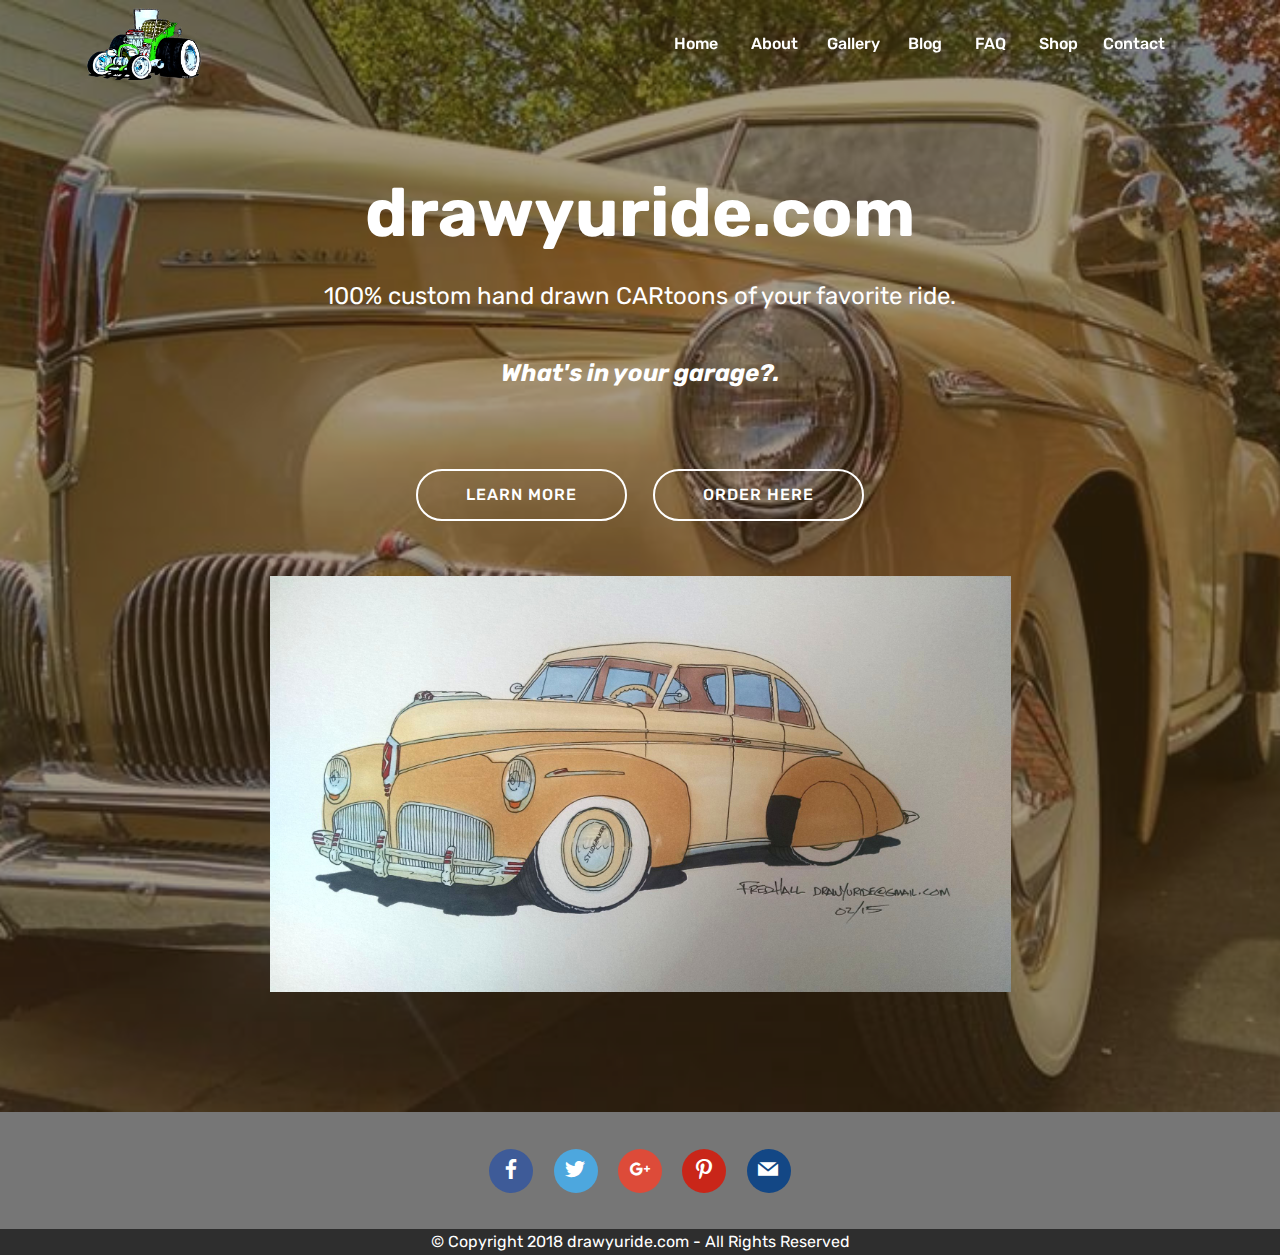
<file: index.html>
<!DOCTYPE html>
<html >
<head>
  <!-- Site made with Mobirise Website Builder v4.5.2, https://mobirise.com -->
  <meta charset="UTF-8">
  <meta http-equiv="X-UA-Compatible" content="IE=edge">
  <meta name="generator" content="Mobirise v4.5.2, mobirise.com">
  <meta name="viewport" content="width=device-width, initial-scale=1, minimum-scale=1">
  <link rel="shortcut icon" href="assets/images/drawyurideclipboardrotated-3-972x784.png" type="image/x-icon">
  <meta name="description" content="Landing Page for drawyuride.com">
  <title>Home</title>
  <link rel="stylesheet" href="assets/web/assets/mobirise-icons/mobirise-icons.css">
  <link rel="stylesheet" href="assets/tether/tether.min.css">
  <link rel="stylesheet" href="assets/bootstrap/css/bootstrap.min.css">
  <link rel="stylesheet" href="assets/bootstrap/css/bootstrap-grid.min.css">
  <link rel="stylesheet" href="assets/bootstrap/css/bootstrap-reboot.min.css">
  <link rel="stylesheet" href="assets/dropdown/css/style.css">
  <link rel="stylesheet" href="assets/socicon/css/styles.css">
  <link rel="stylesheet" href="assets/theme/css/style.css">
  <link rel="stylesheet" href="assets/mobirise/css/mbr-additional.css" type="text/css">
  
  
  
</head>
<body>
<section class="menu cid-qzgD0Anol0" once="menu" id="menu1-e" data-rv-view="3957">

    

    <nav class="navbar navbar-expand beta-menu navbar-dropdown align-items-center navbar-fixed-top navbar-toggleable-sm bg-color transparent">
        <button class="navbar-toggler navbar-toggler-right" type="button" data-toggle="collapse" data-target="#navbarSupportedContent" aria-controls="navbarSupportedContent" aria-expanded="false" aria-label="Toggle navigation">
            <div class="hamburger">
                <span></span>
                <span></span>
                <span></span>
                <span></span>
            </div>
        </button>
        <div class="menu-logo">
            <div class="navbar-brand">
                <span class="navbar-logo">
                    <a href="mailto:drawyuride@gmail.com">
                         <img src="assets/images/drawyurideclipboardrotated-3-972x784.png" alt="drawyuride logo" title="drawyuride.com" media-simple="true" style="height: 4.5rem;">
                    </a>
                </span>
                
            </div>
        </div>
        <div class="collapse navbar-collapse" id="navbarSupportedContent">
            <ul class="navbar-nav nav-dropdown nav-right" data-app-modern-menu="true"><li class="nav-item">
                    <a class="nav-link link text-white display-4" href="index.html">
                        
                        Home &nbsp;&nbsp;</a>
                </li><li class="nav-item"><a class="nav-link link text-white display-4" href="about.html">
                        
                        About &nbsp;</a></li><li class="nav-item"><a class="nav-link link text-white display-4" href="gallery.html">
                        
                        Gallery &nbsp;</a></li><li class="nav-item"><a class="nav-link link text-white display-4" href="blog.html">Blog &nbsp;&nbsp;</a></li><li class="nav-item"><a class="nav-link link text-white display-4" href="blog.html">FAQ &nbsp;&nbsp;</a></li><li class="nav-item"><a class="nav-link link text-white display-4" href="shop.html">Shop&nbsp;</a></li><li class="nav-item"><a class="nav-link link text-white display-4" href="contact.html">Contact&nbsp;</a></li>
                <li class="nav-item">
                    <a class="nav-link link text-white display-4" href="https://mobirise.com"></a>
                </li></ul>
            
        </div>
    </nav>
</section>

<section class="engine"><a href="https://mobirise.co/g">how to create your own website</a></section><section class="header4 cid-qE081IWhNK" id="header4-h" data-rv-view="3959">

    

    <div class="mbr-overlay" style="opacity: 0.5; background-color: rgb(73, 51, 13);">
    </div>

    <div class="container">
        <div class="row justify-content-md-center">
            <div class="media-content col-md-10">
                <h1 class="mbr-section-title align-center mbr-white pb-3 mbr-bold mbr-fonts-style display-1"><br>drawyuride.com</h1>
                
                <div class="mbr-text align-center mbr-white pb-3">
                    <p class="mbr-text mbr-fonts-style display-5">100% custom hand drawn CARtoons of your favorite ride.<br> <br><strong><em>What's in your garage?.</em></strong><br><strong><em><br></em></strong></p>
                </div>
                <div class="mbr-section-btn align-center"><a class="btn btn-md btn-white-outline display-4" href="about.html">LEARN MORE</a>
                    <a class="btn btn-md btn-white-outline display-4" href="contact.html">ORDER HERE</a></div>
            </div>
            <div class="mbr-figure pt-5">
                <img src="assets/images/rita2-2048x1152.jpg" alt="Mobirise" title="" media-simple="true" style="width: 65%;">
            </div>
        </div>
    </div>
</section>

<section class="cid-qE0ym1PPhl" id="social-buttons3-p" data-rv-view="3962">
    
    

    

    <div class="container">
        <div class="media-container-row">
            <div class="col-md-8 align-center">
                
                <div>
                    <div class="mbr-social-likes">
                        <span class="btn btn-social socicon-bg-facebook facebook mx-2" title="Share link on Facebook">
                            <i class="socicon socicon-facebook"></i>
                        </span>
                        <span class="btn btn-social twitter socicon-bg-twitter mx-2" title="Share link on Twitter">
                            <i class="socicon socicon-twitter"></i>
                        </span>
                        <span class="btn btn-social plusone socicon-bg-googleplus mx-2" title="Share link on Google+">
                            <i class="socicon socicon-googleplus"></i>
                        </span>
                        
                        
                        <span class="btn btn-social pinterest socicon-bg-pinterest mx-2" title="Share link on Pinterest">
                            <i class="socicon socicon-pinterest"></i>
                        </span>
                        <span class="btn btn-social mailru socicon-bg-mail mx-2" title="Share link on Mailru">
                            <i class="socicon socicon-mail"></i>
                        </span>
                    </div>
                </div>
            </div>
        </div>
    </div>
</section>

<section once="" class="cid-qE0ytY3TP1" id="footer6-r" data-rv-view="3965">

    

    

    <div class="container">
        <div class="media-container-row align-center mbr-white">
            <div class="col-12">
                <p class="mbr-text mb-0 mbr-fonts-style display-7">© Copyright 2018 drawyuride.com - All Rights Reserved</p>
            </div>
        </div>
    </div>
</section>


  <script src="assets/web/assets/jquery/jquery.min.js"></script>
  <script src="assets/popper/popper.min.js"></script>
  <script src="assets/tether/tether.min.js"></script>
  <script src="assets/bootstrap/js/bootstrap.min.js"></script>
  <script src="assets/dropdown/js/script.min.js"></script>
  <script src="assets/touchswipe/jquery.touch-swipe.min.js"></script>
  <script src="assets/sociallikes/social-likes.js"></script>
  <script src="assets/smoothscroll/smooth-scroll.js"></script>
  <script src="assets/theme/js/script.js"></script>
  
  
</body>
</html>
</file>
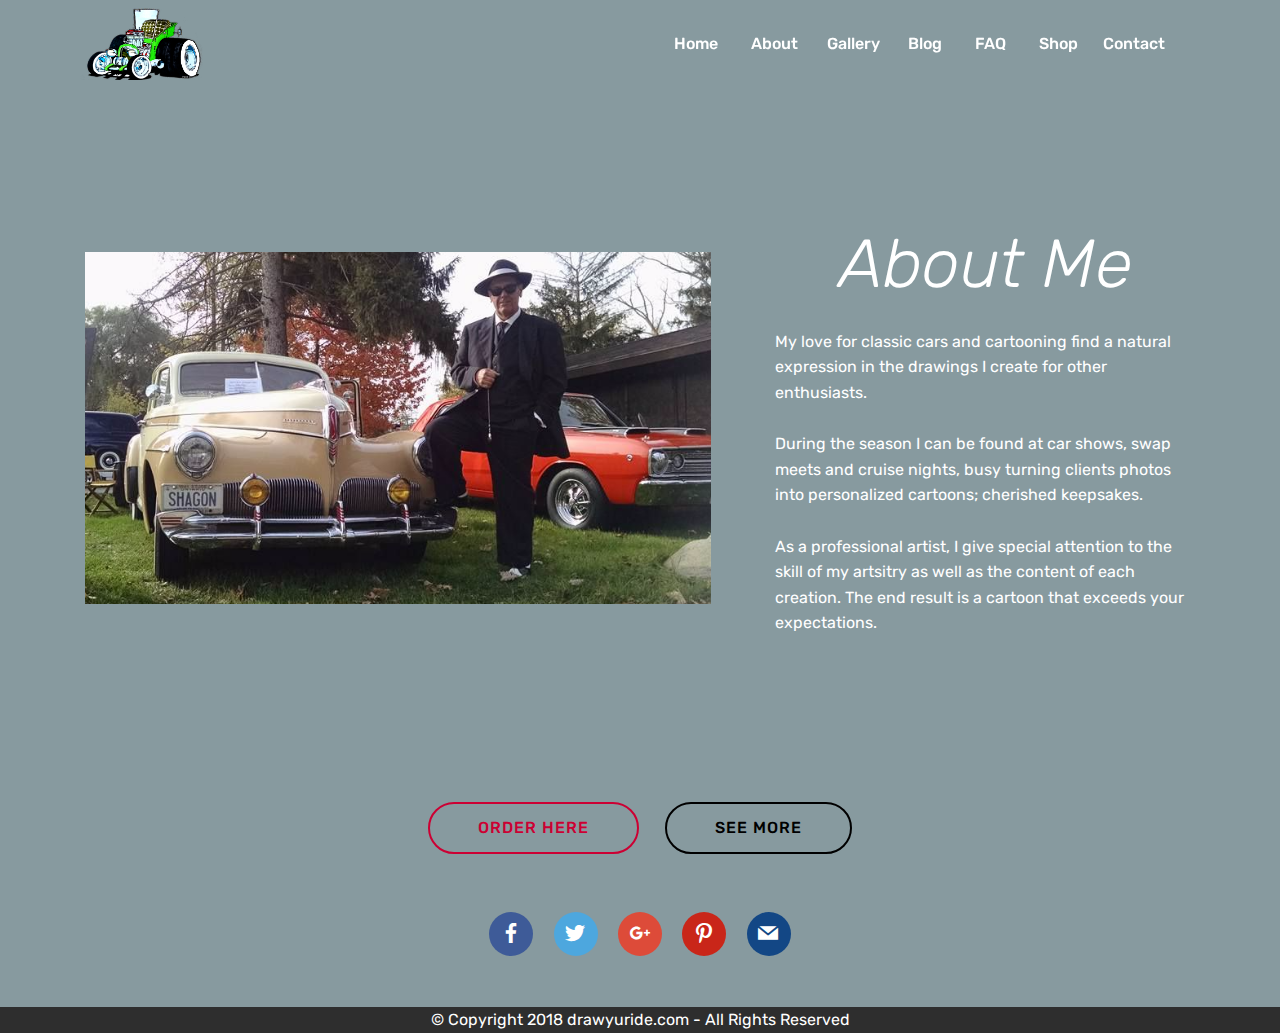
<file: about.html>
<!DOCTYPE html>
<html >
<head>
  <!-- Site made with Mobirise Website Builder v4.5.2, https://mobirise.com -->
  <meta charset="UTF-8">
  <meta http-equiv="X-UA-Compatible" content="IE=edge">
  <meta name="generator" content="Mobirise v4.5.2, mobirise.com">
  <meta name="viewport" content="width=device-width, initial-scale=1, minimum-scale=1">
  <link rel="shortcut icon" href="assets/images/drawyurideclipboardrotated-3-972x784.png" type="image/x-icon">
  <meta name="description" content="A description of Fred.">
  <title>About</title>
  <link rel="stylesheet" href="assets/web/assets/mobirise-icons/mobirise-icons.css">
  <link rel="stylesheet" href="assets/tether/tether.min.css">
  <link rel="stylesheet" href="assets/bootstrap/css/bootstrap.min.css">
  <link rel="stylesheet" href="assets/bootstrap/css/bootstrap-grid.min.css">
  <link rel="stylesheet" href="assets/bootstrap/css/bootstrap-reboot.min.css">
  <link rel="stylesheet" href="assets/dropdown/css/style.css">
  <link rel="stylesheet" href="assets/socicon/css/styles.css">
  <link rel="stylesheet" href="assets/theme/css/style.css">
  <link rel="stylesheet" href="assets/mobirise/css/mbr-additional.css" type="text/css">
  
  
  
</head>
<body>
<section class="menu cid-qE1KKKVUpq" once="menu" id="menu1-3i" data-rv-view="4074">

    

    <nav class="navbar navbar-expand beta-menu navbar-dropdown align-items-center navbar-fixed-top navbar-toggleable-sm bg-color transparent">
        <button class="navbar-toggler navbar-toggler-right" type="button" data-toggle="collapse" data-target="#navbarSupportedContent" aria-controls="navbarSupportedContent" aria-expanded="false" aria-label="Toggle navigation">
            <div class="hamburger">
                <span></span>
                <span></span>
                <span></span>
                <span></span>
            </div>
        </button>
        <div class="menu-logo">
            <div class="navbar-brand">
                <span class="navbar-logo">
                    <a href="mailto:drawyuride@gmail.com">
                         <img src="assets/images/drawyurideclipboardrotated-3-972x784.png" alt="drawyuride logo" title="drawyuride.com" media-simple="true" style="height: 4.5rem;">
                    </a>
                </span>
                
            </div>
        </div>
        <div class="collapse navbar-collapse" id="navbarSupportedContent">
            <ul class="navbar-nav nav-dropdown nav-right" data-app-modern-menu="true"><li class="nav-item">
                    <a class="nav-link link text-white display-4" href="index.html">
                        
                        Home &nbsp;&nbsp;</a>
                </li><li class="nav-item"><a class="nav-link link text-white display-4" href="about.html">
                        
                        About &nbsp;</a></li><li class="nav-item"><a class="nav-link link text-white display-4" href="gallery.html">
                        
                        Gallery &nbsp;</a></li><li class="nav-item"><a class="nav-link link text-white display-4" href="blog.html">Blog &nbsp;&nbsp;</a></li><li class="nav-item"><a class="nav-link link text-white display-4" href="blog.html">FAQ &nbsp;&nbsp;</a></li><li class="nav-item"><a class="nav-link link text-white display-4" href="shop.html">Shop&nbsp;</a></li><li class="nav-item"><a class="nav-link link text-white display-4" href="contact.html">Contact&nbsp;</a></li>
                <li class="nav-item">
                    <a class="nav-link link text-white display-4" href="https://mobirise.com"></a>
                </li></ul>
            
        </div>
    </nav>
</section>

<section class="engine"><a href="https://mobirise.co/b">web page creator</a></section><section class="header3 cid-qE1KKP46wO" id="header3-3k" data-rv-view="4076">

    

    

    <div class="container">
        <div class="media-container-row">
            <div class="mbr-figure" style="width: 155%;">
                <img src="assets/images/drawyuridegangsta-960x540.jpg" alt="drawyuride at carshow" title="Freddy the Artist" media-simple="true">
            </div>

            <div class="media-content">
                <h1 class="mbr-section-title mbr-white pb-3 mbr-fonts-style display-1"><em><br></em><br><em>About Me</em></h1>
                
                <div class="mbr-section-text mbr-white pb-3 ">
                    <p class="mbr-text mbr-fonts-style display-7">My love for classic cars and cartooning find a natural expression in the drawings I create for other enthusiasts. &nbsp;<br><br>During the season I can be found at car shows, swap meets and cruise nights, busy turning clients photos into personalized cartoons; cherished keepsakes.&nbsp;<br><br>As a professional artist, I give special attention to the skill of my artsitry as well as the content of each creation. The end result is a cartoon that exceeds your expectations.<br><br><br><br><br><br></p>
                </div>
                
            </div>
        </div>
    </div>

</section>

<section class="mbr-section content8 cid-qE1KL1fSXv" id="content8-3o" data-rv-view="4079">

    

    <div class="container">
        <div class="media-container-row title">
            <div class="col-12 col-md-8">
                <div class="mbr-section-btn align-center"><a class="btn btn-secondary-outline display-4" href="contact.html">ORDER HERE</a>
                    <a class="btn btn-black-outline display-4" href="gallery.html">SEE MORE</a></div>
            </div>
        </div>
    </div>
</section>

<section class="cid-qE1KL3wmKq" id="social-buttons3-3q" data-rv-view="4080">
    
    

    

    <div class="container">
        <div class="media-container-row">
            <div class="col-md-8 align-center">
                
                <div>
                    <div class="mbr-social-likes">
                        <span class="btn btn-social socicon-bg-facebook facebook mx-2" title="Share link on Facebook">
                            <i class="socicon socicon-facebook"></i>
                        </span>
                        <span class="btn btn-social twitter socicon-bg-twitter mx-2" title="Share link on Twitter">
                            <i class="socicon socicon-twitter"></i>
                        </span>
                        <span class="btn btn-social plusone socicon-bg-googleplus mx-2" title="Share link on Google+">
                            <i class="socicon socicon-googleplus"></i>
                        </span>
                        
                        
                        <span class="btn btn-social pinterest socicon-bg-pinterest mx-2" title="Share link on Pinterest">
                            <i class="socicon socicon-pinterest"></i>
                        </span>
                        <span class="btn btn-social mailru socicon-bg-mail mx-2" title="Share link on Mailru">
                            <i class="socicon socicon-mail"></i>
                        </span>
                    </div>
                </div>
            </div>
        </div>
    </div>
</section>

<section once="" class="cid-qE1KL6r7Cx" id="footer6-3s" data-rv-view="4083">

    

    

    <div class="container">
        <div class="media-container-row align-center mbr-white">
            <div class="col-12">
                <p class="mbr-text mb-0 mbr-fonts-style display-7">© Copyright 2018 drawyuride.com - All Rights Reserved</p>
            </div>
        </div>
    </div>
</section>


  <script src="assets/web/assets/jquery/jquery.min.js"></script>
  <script src="assets/popper/popper.min.js"></script>
  <script src="assets/tether/tether.min.js"></script>
  <script src="assets/bootstrap/js/bootstrap.min.js"></script>
  <script src="assets/dropdown/js/script.min.js"></script>
  <script src="assets/touchswipe/jquery.touch-swipe.min.js"></script>
  <script src="assets/sociallikes/social-likes.js"></script>
  <script src="assets/smoothscroll/smooth-scroll.js"></script>
  <script src="assets/theme/js/script.js"></script>
  
  
</body>
</html>
</file>
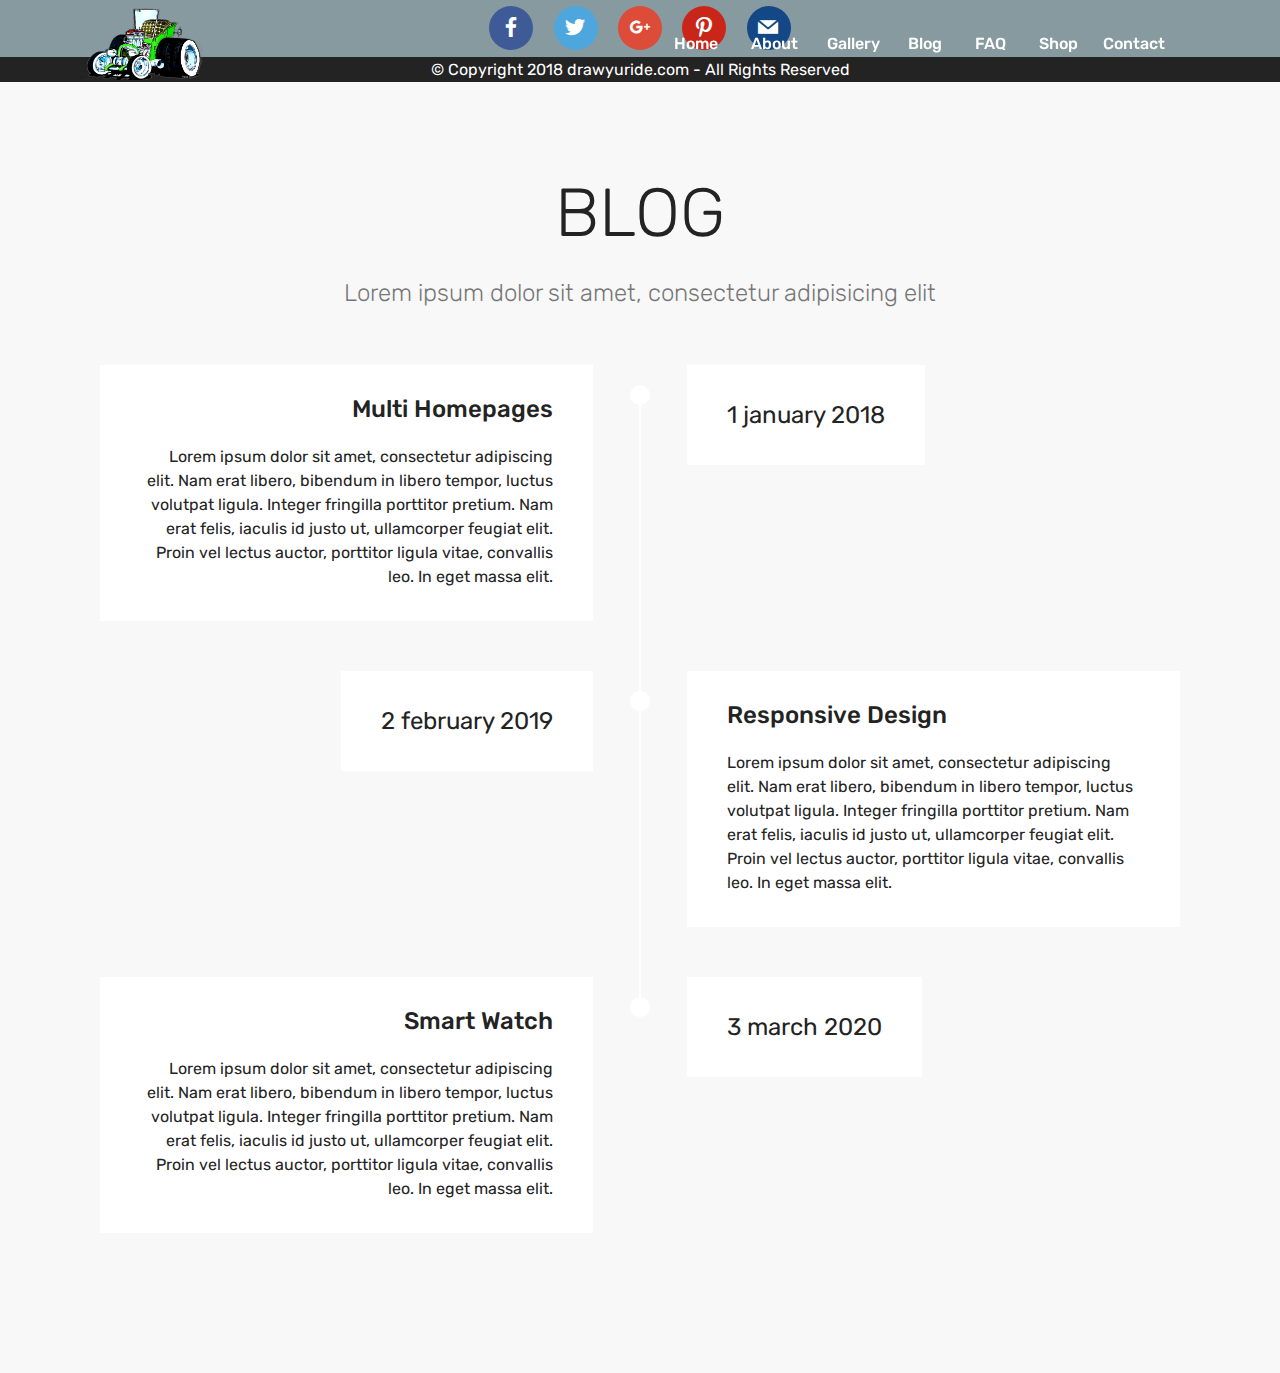
<file: blog.html>
<!DOCTYPE html>
<html >
<head>
  <!-- Site made with Mobirise Website Builder v4.5.2, https://mobirise.com -->
  <meta charset="UTF-8">
  <meta http-equiv="X-UA-Compatible" content="IE=edge">
  <meta name="generator" content="Mobirise v4.5.2, mobirise.com">
  <meta name="viewport" content="width=device-width, initial-scale=1, minimum-scale=1">
  <link rel="shortcut icon" href="assets/images/drawyurideclipboardrotated-3-972x784.png" type="image/x-icon">
  <meta name="description" content="Updates of curent and future events.">
  <title>Blog</title>
  <link rel="stylesheet" href="assets/web/assets/mobirise-icons/mobirise-icons.css">
  <link rel="stylesheet" href="assets/tether/tether.min.css">
  <link rel="stylesheet" href="assets/bootstrap/css/bootstrap.min.css">
  <link rel="stylesheet" href="assets/bootstrap/css/bootstrap-grid.min.css">
  <link rel="stylesheet" href="assets/bootstrap/css/bootstrap-reboot.min.css">
  <link rel="stylesheet" href="assets/dropdown/css/style.css">
  <link rel="stylesheet" href="assets/socicon/css/styles.css">
  <link rel="stylesheet" href="assets/theme/css/style.css">
  <link rel="stylesheet" href="assets/mobirise/css/mbr-additional.css" type="text/css">
  
  
  
</head>
<body>
<section class="menu cid-qE3H68wpIl" once="menu" id="menu1-4m" data-rv-view="4086">

    

    <nav class="navbar navbar-expand beta-menu navbar-dropdown align-items-center navbar-fixed-top navbar-toggleable-sm bg-color transparent">
        <button class="navbar-toggler navbar-toggler-right" type="button" data-toggle="collapse" data-target="#navbarSupportedContent" aria-controls="navbarSupportedContent" aria-expanded="false" aria-label="Toggle navigation">
            <div class="hamburger">
                <span></span>
                <span></span>
                <span></span>
                <span></span>
            </div>
        </button>
        <div class="menu-logo">
            <div class="navbar-brand">
                <span class="navbar-logo">
                    <a href="mailto:drawyuride@gmail.com">
                         <img src="assets/images/drawyurideclipboardrotated-3-972x784.png" alt="drawyuride logo" title="drawyuride.com" media-simple="true" style="height: 4.5rem;">
                    </a>
                </span>
                
            </div>
        </div>
        <div class="collapse navbar-collapse" id="navbarSupportedContent">
            <ul class="navbar-nav nav-dropdown nav-right" data-app-modern-menu="true"><li class="nav-item">
                    <a class="nav-link link text-white display-4" href="index.html">
                        
                        Home &nbsp;&nbsp;</a>
                </li><li class="nav-item"><a class="nav-link link text-white display-4" href="about.html">
                        
                        About &nbsp;</a></li><li class="nav-item"><a class="nav-link link text-white display-4" href="gallery.html">
                        
                        Gallery &nbsp;</a></li><li class="nav-item"><a class="nav-link link text-white display-4" href="blog.html">Blog &nbsp;&nbsp;</a></li><li class="nav-item"><a class="nav-link link text-white display-4" href="blog.html">FAQ &nbsp;&nbsp;</a></li><li class="nav-item"><a class="nav-link link text-white display-4" href="shop.html">Shop&nbsp;</a></li><li class="nav-item"><a class="nav-link link text-white display-4" href="contact.html">Contact&nbsp;</a></li>
                <li class="nav-item">
                    <a class="nav-link link text-white display-4" href="https://mobirise.com"></a>
                </li></ul>
            
        </div>
    </nav>
</section>

<section class="engine"><a href="https://mobirise.co">Mobirise</a></section><section class="cid-qE3H6ctMH6" id="social-buttons3-4p" data-rv-view="4088">
    
    

    

    <div class="container">
        <div class="media-container-row">
            <div class="col-md-8 align-center">
                
                <div>
                    <div class="mbr-social-likes">
                        <span class="btn btn-social socicon-bg-facebook facebook mx-2" title="Share link on Facebook">
                            <i class="socicon socicon-facebook"></i>
                        </span>
                        <span class="btn btn-social twitter socicon-bg-twitter mx-2" title="Share link on Twitter">
                            <i class="socicon socicon-twitter"></i>
                        </span>
                        <span class="btn btn-social plusone socicon-bg-googleplus mx-2" title="Share link on Google+">
                            <i class="socicon socicon-googleplus"></i>
                        </span>
                        
                        
                        <span class="btn btn-social pinterest socicon-bg-pinterest mx-2" title="Share link on Pinterest">
                            <i class="socicon socicon-pinterest"></i>
                        </span>
                        <span class="btn btn-social mailru socicon-bg-mail mx-2" title="Share link on Mailru">
                            <i class="socicon socicon-mail"></i>
                        </span>
                    </div>
                </div>
            </div>
        </div>
    </div>
</section>

<section once="" class="cid-qE3H6fpeRm" id="footer6-4r" data-rv-view="4091">

    

    

    <div class="container">
        <div class="media-container-row align-center mbr-white">
            <div class="col-12">
                <p class="mbr-text mb-0 mbr-fonts-style display-7">© Copyright 2018 drawyuride.com - All Rights Reserved</p>
            </div>
        </div>
    </div>
</section>

<section class="timeline1 cid-qE3VkinSUS" id="timeline1-58" data-rv-view="4094">

    

    

    <div class="container align-center">
        <h2 class="mbr-section-title pb-3 mbr-fonts-style display-1">BLOG</h2>
        <h3 class="mbr-section-subtitle pb-5 mbr-fonts-style display-5">Lorem ipsum dolor sit amet, consectetur adipisicing elit</h3>

        <div class="container timelines-container" mbri-timelines="">
            <div class="row timeline-element reverse separline">      
                 <div class="timeline-date-panel col-xs-12 col-md-6  align-left">         
                    <div class="time-line-date-content">
                        <p class="mbr-timeline-date mbr-fonts-style display-5">1 january 2018</p>
                    </div>
                </div>
           <span class="iconBackground"></span>
            <div class="col-xs-12 col-md-6 align-right">
                <div class="timeline-text-content">
                    <h4 class="mbr-timeline-title pb-3 mbr-fonts-style display-5">Multi Homepages</h4>
                    <p class="mbr-timeline-text mbr-fonts-style display-7">Lorem ipsum dolor sit amet, consectetur adipiscing elit. Nam erat libero, bibendum in libero tempor, luctus volutpat ligula. Integer fringilla porttitor pretium. Nam erat felis, iaculis id justo ut, ullamcorper feugiat elit. Proin vel lectus auctor, porttitor ligula vitae, convallis leo. In eget massa elit.</p>
                 </div>
            </div>
            </div>

            <div class="row timeline-element  separline">
                <div class="timeline-date-panel col-xs-12 col-md-6 align-right">
                    <div class="time-line-date-content">
                        <p class="mbr-timeline-date mbr-fonts-style display-5">2 february 2019</p>
                    </div>
                </div>
                <span class="iconBackground"></span>
                <div class="col-xs-12 col-md-6 align-left ">
                    <div class="timeline-text-content">
                        <h4 class="mbr-timeline-title pb-3 mbr-fonts-style display-5">Responsive Design</h4>
                        <p class="mbr-timeline-text mbr-fonts-style display-7">Lorem ipsum dolor sit amet, consectetur adipiscing elit. Nam erat libero, bibendum in libero tempor, luctus volutpat ligula. Integer fringilla porttitor pretium. Nam erat felis, iaculis id justo ut, ullamcorper feugiat elit. Proin vel lectus auctor, porttitor ligula vitae, convallis leo. In eget massa elit.</p>
                    </div>
                </div>
            </div> 


            <div class="row timeline-element reverse">
                <div class="timeline-date-panel col-xs-12 col-md-6  align-left">
                    <div class="time-line-date-content">
                        <p class="mbr-timeline-date mbr-fonts-style display-5">3 march 2020</p>
                    </div>
                </div>
                <span class="iconBackground"></span>
                <div class="col-xs-12 col-md-6 align-right">
                    <div class="timeline-text-content">
                        <h4 class="mbr-timeline-title pb-3 mbr-fonts-style display-5">Smart Watch</h4>      
                        <p class="mbr-timeline-text mbr-fonts-style display-7">Lorem ipsum dolor sit amet, consectetur adipiscing elit. Nam erat libero, bibendum in libero tempor, luctus volutpat ligula. Integer fringilla porttitor pretium. Nam erat felis, iaculis id justo ut, ullamcorper feugiat elit. Proin vel lectus auctor, porttitor ligula vitae, convallis leo. In eget massa elit.</p>
                    </div>
                </div>
            </div>

            


            


            

            

            

            

            

            

            
        </div>
    </div>
</section>


  <script src="assets/web/assets/jquery/jquery.min.js"></script>
  <script src="assets/popper/popper.min.js"></script>
  <script src="assets/tether/tether.min.js"></script>
  <script src="assets/bootstrap/js/bootstrap.min.js"></script>
  <script src="assets/dropdown/js/script.min.js"></script>
  <script src="assets/touchswipe/jquery.touch-swipe.min.js"></script>
  <script src="assets/sociallikes/social-likes.js"></script>
  <script src="assets/smoothscroll/smooth-scroll.js"></script>
  <script src="assets/theme/js/script.js"></script>
  
  
</body>
</html>
</file>
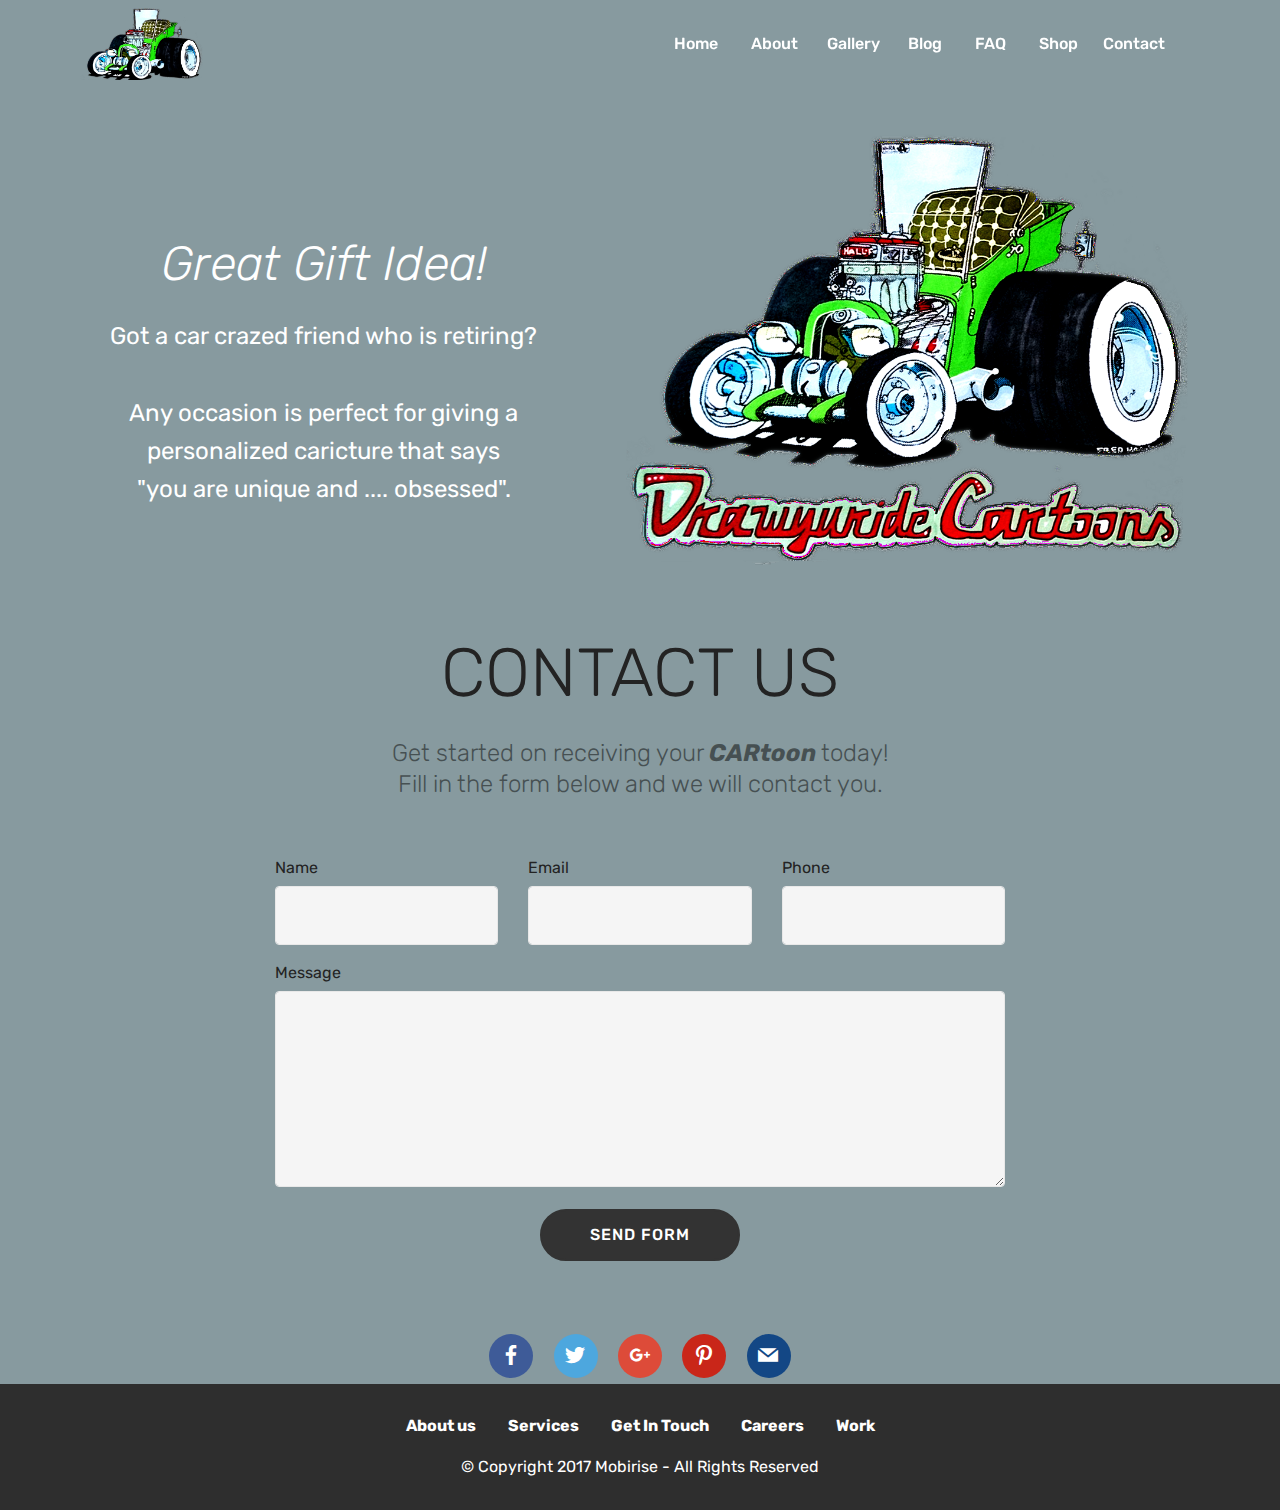
<file: contact.html>
<!DOCTYPE html>
<html >
<head>
  <!-- Site made with Mobirise Website Builder v4.5.2, https://mobirise.com -->
  <meta charset="UTF-8">
  <meta http-equiv="X-UA-Compatible" content="IE=edge">
  <meta name="generator" content="Mobirise v4.5.2, mobirise.com">
  <meta name="viewport" content="width=device-width, initial-scale=1, minimum-scale=1">
  <link rel="shortcut icon" href="assets/images/drawyurideclipboardrotated-3-972x784.png" type="image/x-icon">
  <meta name="description" content="Updates of curent and future events.">
  <title>Contact</title>
  <link rel="stylesheet" href="assets/web/assets/mobirise-icons/mobirise-icons.css">
  <link rel="stylesheet" href="assets/tether/tether.min.css">
  <link rel="stylesheet" href="assets/bootstrap/css/bootstrap.min.css">
  <link rel="stylesheet" href="assets/bootstrap/css/bootstrap-grid.min.css">
  <link rel="stylesheet" href="assets/bootstrap/css/bootstrap-reboot.min.css">
  <link rel="stylesheet" href="assets/socicon/css/styles.css">
  <link rel="stylesheet" href="assets/dropdown/css/style.css">
  <link rel="stylesheet" href="assets/theme/css/style.css">
  <link rel="stylesheet" href="assets/mobirise/css/mbr-additional.css" type="text/css">
  
  
  
</head>
<body>
<section class="menu cid-qE3K4nfH8L" once="menu" id="menu1-4s" data-rv-view="4097">

    

    <nav class="navbar navbar-expand beta-menu navbar-dropdown align-items-center navbar-fixed-top navbar-toggleable-sm bg-color transparent">
        <button class="navbar-toggler navbar-toggler-right" type="button" data-toggle="collapse" data-target="#navbarSupportedContent" aria-controls="navbarSupportedContent" aria-expanded="false" aria-label="Toggle navigation">
            <div class="hamburger">
                <span></span>
                <span></span>
                <span></span>
                <span></span>
            </div>
        </button>
        <div class="menu-logo">
            <div class="navbar-brand">
                <span class="navbar-logo">
                    <a href="mailto:drawyuride@gmail.com">
                         <img src="assets/images/drawyurideclipboardrotated-3-972x784.png" alt="drawyuride logo" title="drawyuride.com" media-simple="true" style="height: 4.5rem;">
                    </a>
                </span>
                
            </div>
        </div>
        <div class="collapse navbar-collapse" id="navbarSupportedContent">
            <ul class="navbar-nav nav-dropdown nav-right" data-app-modern-menu="true"><li class="nav-item">
                    <a class="nav-link link text-white display-4" href="index.html">
                        
                        Home &nbsp;&nbsp;</a>
                </li><li class="nav-item"><a class="nav-link link text-white display-4" href="about.html">
                        
                        About &nbsp;</a></li><li class="nav-item"><a class="nav-link link text-white display-4" href="gallery.html">
                        
                        Gallery &nbsp;</a></li><li class="nav-item"><a class="nav-link link text-white display-4" href="blog.html">Blog &nbsp;&nbsp;</a></li><li class="nav-item"><a class="nav-link link text-white display-4" href="blog.html">FAQ &nbsp;&nbsp;</a></li><li class="nav-item"><a class="nav-link link text-white display-4" href="shop.html">Shop&nbsp;</a></li><li class="nav-item"><a class="nav-link link text-white display-4" href="contact.html">Contact&nbsp;</a></li>
                <li class="nav-item">
                    <a class="nav-link link text-white display-4" href="https://mobirise.com"></a>
                </li></ul>
            
        </div>
    </nav>
</section>

<section class="engine"><a href="https://mobirise.co/i">how to build your own website</a></section><section class="header3 cid-qE3K4oykBa" id="header3-4t" data-rv-view="4099">

    

    

    <div class="container">
        <div class="media-container-row">
            <div class="mbr-figure" style="width: 125%;">
                <img src="assets/images/drawyurideclipboardrotated-2-972x784.png" alt="drawyuride logo" title="Get your CARtoons here!" media-simple="true">
            </div>

            <div class="media-content">
                <h1 class="mbr-section-title mbr-white pb-3 mbr-fonts-style display-2"><em><br></em><br><em>Great Gift Idea!</em></h1>
                
                <div class="mbr-section-text mbr-white pb-3 ">
                    <p class="mbr-text mbr-fonts-style display-5">Got a car crazed friend who is retiring?<br><br>Any occasion is perfect for giving a personalized caricture that says <br>"you are unique and .... obsessed".</p>
                </div>
                
            </div>
        </div>
    </div>

</section>

<section class="mbr-section form1 cid-qE3K4qno7U" id="form1-4u" data-rv-view="4102">

    

    
    <div class="container">
        <div class="row justify-content-center">
            <div class="title col-12 col-lg-8">
                <h2 class="mbr-section-title align-center pb-3 mbr-fonts-style display-1">CONTACT US</h2>
                <h3 class="mbr-section-subtitle align-center mbr-light pb-3 mbr-fonts-style display-5">Get started on receiving your <em><strong>CARtoon</strong></em> today! <br>Fill in the form below and we will contact you.</h3>
            </div>
        </div>
    </div>
    <div class="container">
        <div class="row justify-content-center">
            <div class="media-container-column col-lg-8" data-form-type="formoid">
                    <div data-form-alert="" hidden="">Thanks for filling out the form!</div>
            
                    <form class="mbr-form" action="https://mobirise.com/" method="post" data-form-title="Mobirise Form"><input type="hidden" data-form-email="true" value="jIB0K69Vny0fGo5P0ZPu/1KKh9K5V7w4jmf38hDKlVy00M89g/0JEhKG+rFPmbYaauLSF5hqNk1yxfCKeUfIndbuaKHSvTFKIPPfO6iuyT4DCigrz9So+uBTJr7gXn4J">
                        <div class="row row-sm-offset">
                            <div class="col-md-4 multi-horizontal" data-for="name">
                                <div class="form-group">
                                    <label class="form-control-label mbr-fonts-style display-7" for="name-form1-4u">Name</label>
                                    <input type="text" class="form-control" name="name" data-form-field="Name" required="" id="name-form1-4u">
                                </div>
                            </div>
                            <div class="col-md-4 multi-horizontal" data-for="email">
                                <div class="form-group">
                                    <label class="form-control-label mbr-fonts-style display-7" for="email-form1-4u">Email</label>
                                    <input type="email" class="form-control" name="email" data-form-field="Email" required="" id="email-form1-4u">
                                </div>
                            </div>
                            <div class="col-md-4 multi-horizontal" data-for="phone">
                                <div class="form-group">
                                    <label class="form-control-label mbr-fonts-style display-7" for="phone-form1-4u">Phone</label>
                                    <input type="tel" class="form-control" name="phone" data-form-field="Phone" id="phone-form1-4u">
                                </div>
                            </div>
                        </div>
                        <div class="form-group" data-for="message">
                            <label class="form-control-label mbr-fonts-style display-7" for="message-form1-4u">Message</label>
                            <textarea type="text" class="form-control" name="message" rows="7" data-form-field="Message" id="message-form1-4u"></textarea>
                        </div>
            
                        <span class="input-group-btn"><button href="" type="submit" class="btn btn-form btn-black display-4">SEND FORM</button></span>
                    </form>
            </div>
        </div>
    </div>
</section>

<section class="cid-qE3K4rGvhT" id="social-buttons3-4v" data-rv-view="4105">
    
    

    

    <div class="container">
        <div class="media-container-row">
            <div class="col-md-8 align-center">
                
                <div>
                    <div class="mbr-social-likes">
                        <span class="btn btn-social socicon-bg-facebook facebook mx-2" title="Share link on Facebook">
                            <i class="socicon socicon-facebook"></i>
                        </span>
                        <span class="btn btn-social twitter socicon-bg-twitter mx-2" title="Share link on Twitter">
                            <i class="socicon socicon-twitter"></i>
                        </span>
                        <span class="btn btn-social plusone socicon-bg-googleplus mx-2" title="Share link on Google+">
                            <i class="socicon socicon-googleplus"></i>
                        </span>
                        
                        
                        <span class="btn btn-social pinterest socicon-bg-pinterest mx-2" title="Share link on Pinterest">
                            <i class="socicon socicon-pinterest"></i>
                        </span>
                        <span class="btn btn-social mailru socicon-bg-mail mx-2" title="Share link on Mailru">
                            <i class="socicon socicon-mail"></i>
                        </span>
                    </div>
                </div>
            </div>
        </div>
    </div>
</section>

<section once="" class="cid-qE3OkxNYf8" id="footer7-51" data-rv-view="4108">

    

    

    <div class="container">
        <div class="media-container-row align-center mbr-white">
            <div class="row row-links">
                <ul class="foot-menu">
                    
                    
                    
                    
                    
                <li class="foot-menu-item mbr-fonts-style display-7">
                        <a class="text-white mbr-bold" href="#" target="_blank">About us</a>
                    </li><li class="foot-menu-item mbr-fonts-style display-7">
                        <a class="text-white mbr-bold" href="#" target="_blank">Services</a>
                    </li><li class="foot-menu-item mbr-fonts-style display-7">
                        <a class="text-white mbr-bold" href="#" target="_blank">Get In Touch</a>
                    </li><li class="foot-menu-item mbr-fonts-style display-7">
                        <a class="text-white mbr-bold" href="#" target="_blank">Careers</a>
                    </li><li class="foot-menu-item mbr-fonts-style display-7">
                        <a class="text-white mbr-bold" href="#" target="_blank">Work</a>
                    </li></ul>
            </div>
            
            <div class="row row-copirayt">
                <p class="mbr-text mb-0 mbr-fonts-style mbr-white align-center display-7">© Copyright 2017 Mobirise - All Rights Reserved</p>
            </div>
        </div>
    </div>
</section>


  <script src="assets/web/assets/jquery/jquery.min.js"></script>
  <script src="assets/popper/popper.min.js"></script>
  <script src="assets/tether/tether.min.js"></script>
  <script src="assets/bootstrap/js/bootstrap.min.js"></script>
  <script src="assets/smoothscroll/smooth-scroll.js"></script>
  <script src="assets/touchswipe/jquery.touch-swipe.min.js"></script>
  <script src="assets/sociallikes/social-likes.js"></script>
  <script src="assets/dropdown/js/script.min.js"></script>
  <script src="assets/theme/js/script.js"></script>
  <script src="assets/formoid/formoid.min.js"></script>
  
  
</body>
</html>
</file>
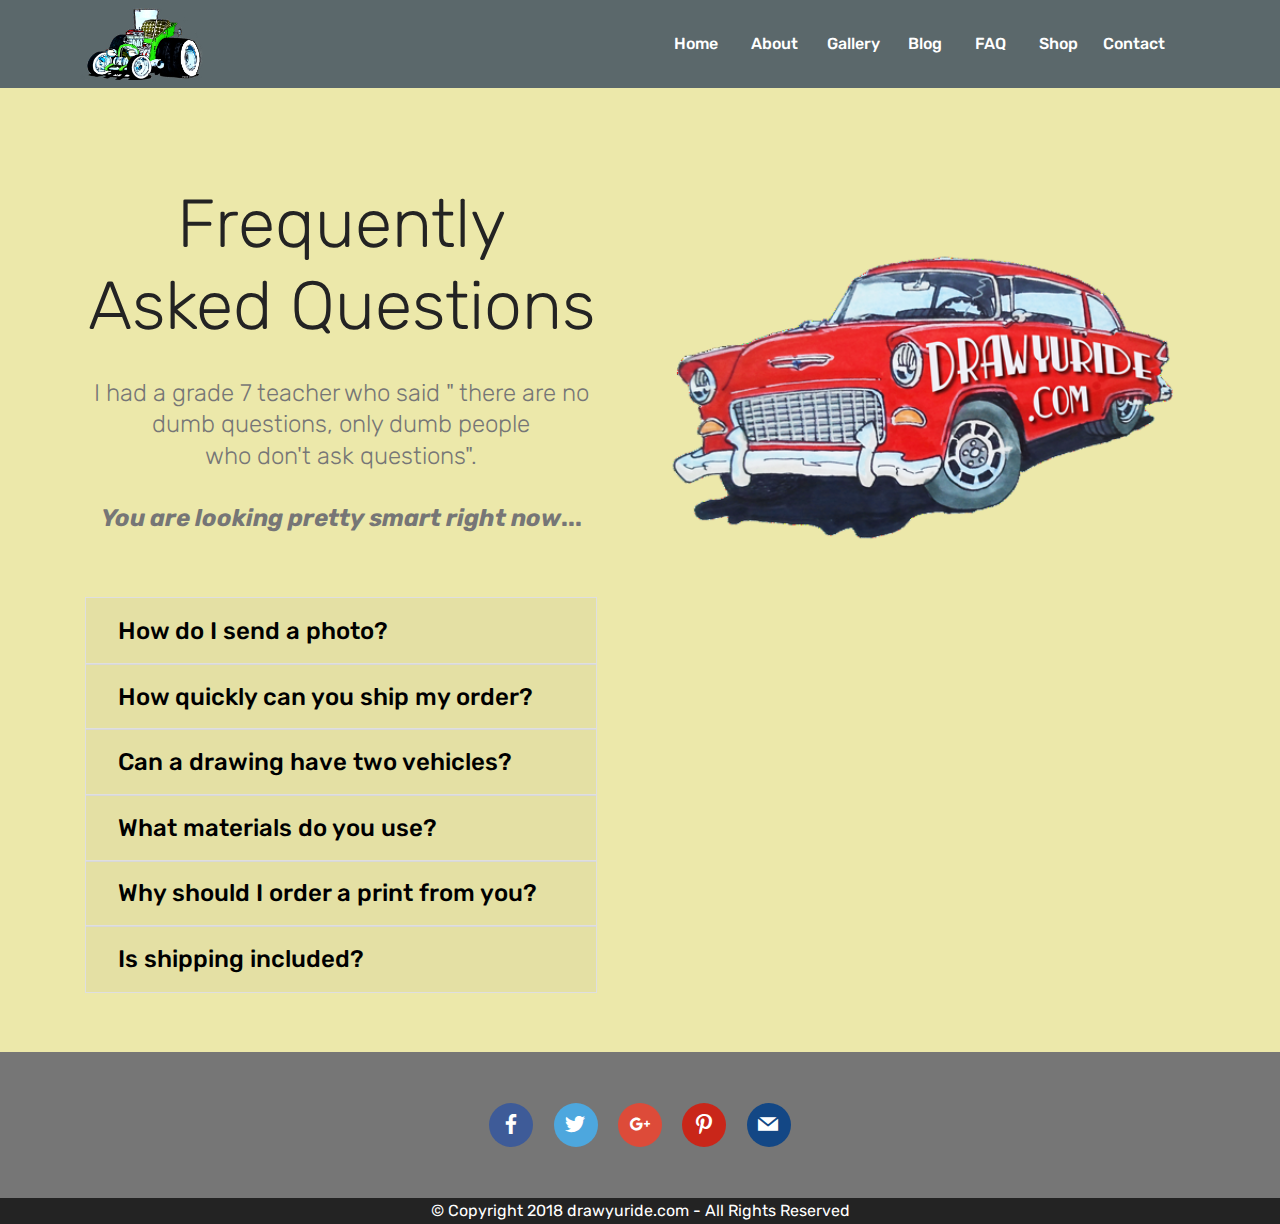
<file: faq.html>
<!DOCTYPE html>
<html >
<head>
  <!-- Site made with Mobirise Website Builder v4.5.2, https://mobirise.com -->
  <meta charset="UTF-8">
  <meta http-equiv="X-UA-Compatible" content="IE=edge">
  <meta name="generator" content="Mobirise v4.5.2, mobirise.com">
  <meta name="viewport" content="width=device-width, initial-scale=1, minimum-scale=1">
  <link rel="shortcut icon" href="assets/images/drawyurideclipboardrotated-3-972x784.png" type="image/x-icon">
  <meta name="description" content="Frequently Asked Questions">
  <title>FAQ</title>
  <link rel="stylesheet" href="assets/web/assets/mobirise-icons/mobirise-icons.css">
  <link rel="stylesheet" href="assets/tether/tether.min.css">
  <link rel="stylesheet" href="assets/bootstrap/css/bootstrap.min.css">
  <link rel="stylesheet" href="assets/bootstrap/css/bootstrap-grid.min.css">
  <link rel="stylesheet" href="assets/bootstrap/css/bootstrap-reboot.min.css">
  <link rel="stylesheet" href="assets/socicon/css/styles.css">
  <link rel="stylesheet" href="assets/dropdown/css/style.css">
  <link rel="stylesheet" href="assets/theme/css/style.css">
  <link rel="stylesheet" href="assets/mobirise/css/mbr-additional.css" type="text/css">
  
  
  
</head>
<body>
<section class="menu cid-qE3SlaAsJF" once="menu" id="menu1-52" data-rv-view="4125">

    

    <nav class="navbar navbar-expand beta-menu navbar-dropdown align-items-center navbar-fixed-top navbar-toggleable-sm">
        <button class="navbar-toggler navbar-toggler-right" type="button" data-toggle="collapse" data-target="#navbarSupportedContent" aria-controls="navbarSupportedContent" aria-expanded="false" aria-label="Toggle navigation">
            <div class="hamburger">
                <span></span>
                <span></span>
                <span></span>
                <span></span>
            </div>
        </button>
        <div class="menu-logo">
            <div class="navbar-brand">
                <span class="navbar-logo">
                    <a href="mailto:drawyuride@gmail.com">
                         <img src="assets/images/drawyurideclipboardrotated-3-972x784.png" alt="drawyuride logo" title="drawyuride.com" media-simple="true" style="height: 4.5rem;">
                    </a>
                </span>
                
            </div>
        </div>
        <div class="collapse navbar-collapse" id="navbarSupportedContent">
            <ul class="navbar-nav nav-dropdown nav-right" data-app-modern-menu="true"><li class="nav-item">
                    <a class="nav-link link text-white display-4" href="index.html">
                        
                        Home &nbsp;&nbsp;</a>
                </li><li class="nav-item"><a class="nav-link link text-white display-4" href="about.html">
                        
                        About &nbsp;</a></li><li class="nav-item"><a class="nav-link link text-white display-4" href="gallery.html">
                        
                        Gallery &nbsp;</a></li><li class="nav-item"><a class="nav-link link text-white display-4" href="blog.html">Blog &nbsp;&nbsp;</a></li><li class="nav-item"><a class="nav-link link text-white display-4" href="blog.html">FAQ &nbsp;&nbsp;</a></li><li class="nav-item"><a class="nav-link link text-white display-4" href="shop.html">Shop&nbsp;</a></li><li class="nav-item"><a class="nav-link link text-white display-4" href="contact.html">Contact&nbsp;</a></li>
                <li class="nav-item">
                    <a class="nav-link link text-white display-4" href="https://mobirise.com"></a>
                </li></ul>
            
        </div>
    </nav>
</section>

<section class="engine"><a href="https://mobirise.co/o">bootstrap buttons</a></section><section class="accordion2 cid-qE3Sld6wVX" id="accordion2-54" data-rv-view="4127">

    


    
    <div class="container">
        <div class="media-container-row pt-5">
            <div class="accordion-content">
                <h2 class="mbr-section-title align-center pb-3 mbr-fonts-style display-1">Frequently Asked Questions</h2>
                <h3 class="mbr-section-subtitle pt-2 align-center mbr-light mbr-fonts-style display-5">I had a grade 7 teacher who said " there are no dumb questions, only dumb people <br>who don't ask questions".<br><br><strong><em>You are looking pretty smart right now</em>...</strong></h3>
                <div id="bootstrap-accordion_113" class="panel-group accordionStyles accordion pt-5 mt-3" role="tablist" aria-multiselectable="true">
                        <div class="card">
                            <div class="card-header" role="tab" id="headingOne">
                                <a role="button" class="collapsed panel-title text-black" data-toggle="collapse" data-parent="#bootstrap-accordion_113" data-core="" href="#collapse1_113" aria-expanded="false" aria-controls="collapse1">
                                    <h4 class="mbr-fonts-style display-5">How do I send a photo?</h4>
                                </a>
                            </div>
                            <div id="collapse1_113" class="panel-collapse noScroll collapse" role="tabpanel" aria-labelledby="headingOne">
                                <div class="panel-body p-4">
                                    <p class="mbr-fonts-style panel-text display-7">If you have a smartphone, simply take a picture of your ride and email it to drawyuride@gmail.com. If you have a saved image attach it to a similar emai message.</p>
                                </div>
                            </div>
                        </div>
                
                        <div class="card">
                            <div class="card-header" role="tab" id="headingTwo">
                                <a role="button" class="collapsed panel-title text-black" data-toggle="collapse" data-parent="#bootstrap-accordion_113" data-core="" href="#collapse2_113" aria-expanded="false" aria-controls="collapse2">
                                    <h4 class="mbr-fonts-style mbr-fonts-style display-5">How quickly can you ship my order?</h4>
                                </a>
                                
                            </div>
                            <div id="collapse2_113" class="panel-collapse noScroll collapse" role="tabpanel" aria-labelledby="headingTwo">
                                <div class="panel-body p-4">
                                    <p class="mbr-fonts-style panel-text display-7">Usually, the drawing is completed and sent within a week of ordering it. Shipping may increase that timeline by a few days.</p>
                                </div>
                            </div>
                        </div>
                
                        <div class="card">
                            <div class="card-header" role="tab" id="headingThree">
                                <a role="button" class="collapsed panel-title text-black" data-toggle="collapse" data-parent="#bootstrap-accordion_113" data-core="" href="#collapse3_113" aria-expanded="false" aria-controls="collapse3">
                                    <h4 class="mbr-fonts-style display-5">Can a drawing have two vehicles?</h4>
                                </a>
                            </div>
                            <div id="collapse3_113" class="panel-collapse noScroll collapse" role="tabpanel" aria-labelledby="headingThree">
                                <div class="panel-body p-4">
                                    <p class="mbr-fonts-style panel-text display-7">Your drawing can have up to three vehicles in it.</p>
                                </div>
                            </div>
                        </div>
                
                        <div class="card">
                            <div class="card-header" role="tab" id="headingThree">
                                <a role="button" class="collapsed panel-title text-black" data-toggle="collapse" data-parent="#bootstrap-accordion_113" data-core="" href="#collapse4_113" aria-expanded="false" aria-controls="collapse4">
                                    <h4 class="mbr-fonts-style display-5">What materials do you use?</h4>
                                </a>
                            </div>
                            <div id="collapse4_113" class="panel-collapse noScroll collapse" role="tabpanel" aria-labelledby="headingThree">
                                <div class="panel-body p-4">
                                    <p class="mbr-fonts-style panel-text display-7">I use coated paper which prevents bleed through and makes the colours look vibrant. Cartoons are colored with artist quality markers.</p>
                                </div>
                            </div>
                        </div>
                
                        <div class="card">
                            <div class="card-header" role="tab" id="headingThree">
                                <a role="button" class="collapsed panel-title text-black" data-toggle="collapse" data-parent="#bootstrap-accordion_113" data-core="" href="#collapse5_113" aria-expanded="false" aria-controls="collapse5">
                                    <h4 class="mbr-fonts-style display-5">Why should I order a print from you?</h4>
                                </a>
                            </div>
                            <div id="collapse5_113" class="panel-collapse noScroll collapse" role="tabpanel" aria-labelledby="headingThree">
                                <div class="panel-body p-4">
                                    <p class="mbr-fonts-style panel-text display-7"></p>
                                </div>
                            </div>
                        </div>
                
                        <div class="card">
                            <div class="card-header" role="tab" id="headingThree">
                                <a role="button" class="collapsed panel-title text-black" data-toggle="collapse" data-parent="#bootstrap-accordion_113" data-core="" href="#collapse6_113" aria-expanded="false" aria-controls="collapse6">
                                    <h4 class="mbr-fonts-style display-5">Is shipping included?</h4>
                                </a>
                            </div>
                            <div id="collapse6_113" class="panel-collapse noScroll collapse" role="tabpanel" aria-labelledby="headingThree">
                                <div class="panel-body p-4">
                                    <p class="mbr-fonts-style panel-text display-7">Lorem ipsum dolor sit amet, consectetur adipiscing elit. Curabitur in nulla ut magna vehicula libero luctus in ipsum consequat faucibus. Ut porta nulla ac dapibus convallis. Curabitur sit amet massa quam. In ut ex auctor, porta neque quis, sagittis purus. Nunc auctor gravida magna, sed efficitur tortor tristique quis.</p>
                                </div>
                            </div>
                        </div>
                </div>
            </div>
            <div class="mbr-figure" style="width: 110%;">
                    <a href="mailto:drawyuride@gmail.com"><img src="assets/images/belaircutoulogot-500x375.png" alt="Mobirise" title="" media-simple="true"></a>
            </div>
        </div>
    </div>
</section>

<section class="cid-qE3Slf4sx1" id="social-buttons3-55" data-rv-view="4130">
    
    

    

    <div class="container">
        <div class="media-container-row">
            <div class="col-md-8 align-center">
                
                <div>
                    <div class="mbr-social-likes">
                        <span class="btn btn-social socicon-bg-facebook facebook mx-2" title="Share link on Facebook">
                            <i class="socicon socicon-facebook"></i>
                        </span>
                        <span class="btn btn-social twitter socicon-bg-twitter mx-2" title="Share link on Twitter">
                            <i class="socicon socicon-twitter"></i>
                        </span>
                        <span class="btn btn-social plusone socicon-bg-googleplus mx-2" title="Share link on Google+">
                            <i class="socicon socicon-googleplus"></i>
                        </span>
                        
                        
                        <span class="btn btn-social pinterest socicon-bg-pinterest mx-2" title="Share link on Pinterest">
                            <i class="socicon socicon-pinterest"></i>
                        </span>
                        <span class="btn btn-social mailru socicon-bg-mail mx-2" title="Share link on Mailru">
                            <i class="socicon socicon-mail"></i>
                        </span>
                    </div>
                </div>
            </div>
        </div>
    </div>
</section>

<section once="" class="cid-qE3SlgfUAY" id="footer6-56" data-rv-view="4133">

    

    

    <div class="container">
        <div class="media-container-row align-center mbr-white">
            <div class="col-12">
                <p class="mbr-text mb-0 mbr-fonts-style display-7">© Copyright 2018 drawyuride.com - All Rights Reserved</p>
            </div>
        </div>
    </div>
</section>


  <script src="assets/web/assets/jquery/jquery.min.js"></script>
  <script src="assets/popper/popper.min.js"></script>
  <script src="assets/tether/tether.min.js"></script>
  <script src="assets/bootstrap/js/bootstrap.min.js"></script>
  <script src="assets/smoothscroll/smooth-scroll.js"></script>
  <script src="assets/touchswipe/jquery.touch-swipe.min.js"></script>
  <script src="assets/mbr-switch-arrow/mbr-switch-arrow.js"></script>
  <script src="assets/sociallikes/social-likes.js"></script>
  <script src="assets/dropdown/js/script.min.js"></script>
  <script src="assets/theme/js/script.js"></script>
  
  
</body>
</html>
</file>
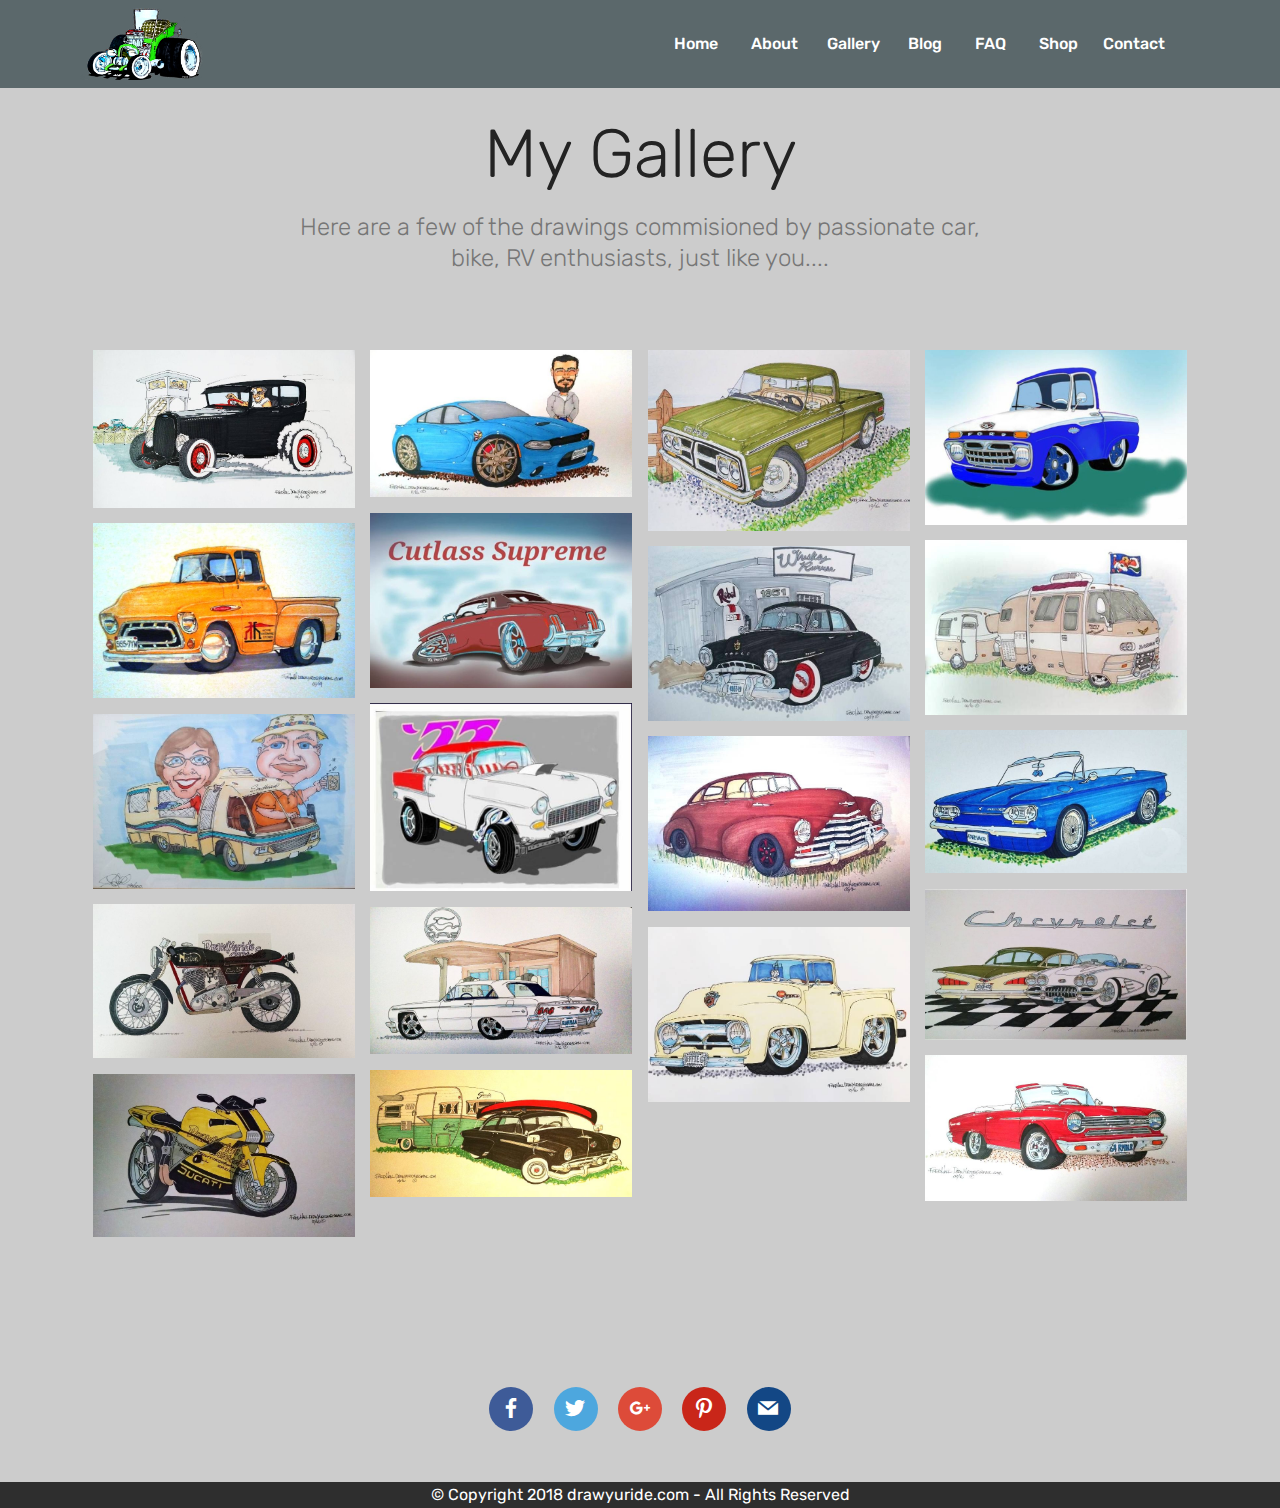
<file: gallery.html>
<!DOCTYPE html>
<html >
<head>
  <!-- Site made with Mobirise Website Builder v4.5.2, https://mobirise.com -->
  <meta charset="UTF-8">
  <meta http-equiv="X-UA-Compatible" content="IE=edge">
  <meta name="generator" content="Mobirise v4.5.2, mobirise.com">
  <meta name="viewport" content="width=device-width, initial-scale=1, minimum-scale=1">
  <link rel="shortcut icon" href="assets/images/drawyurideclipboardrotated-3-972x784.png" type="image/x-icon">
  <meta name="description" content="Examples of my artwork.">
  <title>Gallery</title>
  <link rel="stylesheet" href="assets/web/assets/mobirise-icons/mobirise-icons.css">
  <link rel="stylesheet" href="assets/tether/tether.min.css">
  <link rel="stylesheet" href="assets/bootstrap/css/bootstrap.min.css">
  <link rel="stylesheet" href="assets/bootstrap/css/bootstrap-grid.min.css">
  <link rel="stylesheet" href="assets/bootstrap/css/bootstrap-reboot.min.css">
  <link rel="stylesheet" href="assets/dropdown/css/style.css">
  <link rel="stylesheet" href="assets/socicon/css/styles.css">
  <link rel="stylesheet" href="assets/theme/css/style.css">
  <link rel="stylesheet" href="assets/gallery/style.css">
  <link rel="stylesheet" href="assets/mobirise/css/mbr-additional.css" type="text/css">
  
  
  
</head>
<body>
<section class="menu cid-qE3UJuWILl" once="menu" id="menu1-57" data-rv-view="4072">

    

    <nav class="navbar navbar-expand beta-menu navbar-dropdown align-items-center navbar-fixed-top navbar-toggleable-sm">
        <button class="navbar-toggler navbar-toggler-right" type="button" data-toggle="collapse" data-target="#navbarSupportedContent" aria-controls="navbarSupportedContent" aria-expanded="false" aria-label="Toggle navigation">
            <div class="hamburger">
                <span></span>
                <span></span>
                <span></span>
                <span></span>
            </div>
        </button>
        <div class="menu-logo">
            <div class="navbar-brand">
                <span class="navbar-logo">
                    <a href="mailto:drawyuride@gmail.com">
                         <img src="assets/images/drawyurideclipboardrotated-3-972x784.png" alt="drawyuride logo" title="drawyuride.com" media-simple="true" style="height: 4.5rem;">
                    </a>
                </span>
                
            </div>
        </div>
        <div class="collapse navbar-collapse" id="navbarSupportedContent">
            <ul class="navbar-nav nav-dropdown nav-right" data-app-modern-menu="true"><li class="nav-item">
                    <a class="nav-link link text-white display-4" href="index.html">
                        
                        Home &nbsp;&nbsp;</a>
                </li><li class="nav-item"><a class="nav-link link text-white display-4" href="about.html">
                        
                        About &nbsp;</a></li><li class="nav-item"><a class="nav-link link text-white display-4" href="gallery.html">
                        
                        Gallery &nbsp;</a></li><li class="nav-item"><a class="nav-link link text-white display-4" href="blog.html">Blog &nbsp;&nbsp;</a></li><li class="nav-item"><a class="nav-link link text-white display-4" href="blog.html">FAQ &nbsp;&nbsp;</a></li><li class="nav-item"><a class="nav-link link text-white display-4" href="shop.html">Shop&nbsp;</a></li><li class="nav-item"><a class="nav-link link text-white display-4" href="contact.html">Contact&nbsp;</a></li>
                <li class="nav-item">
                    <a class="nav-link link text-white display-4" href="https://mobirise.com"></a>
                </li></ul>
            
        </div>
    </nav>
</section>

<section class="engine"><a href="https://mobirise.co/f">bootstrap builder</a></section><section class="mbr-section content4 cid-qE1KQTtbA6" id="content4-3w" data-rv-view="3985">

    

    <div class="container">
        <div class="media-container-row">
            <div class="title col-12 col-md-8">
                <h2 class="align-center pb-3 mbr-fonts-style display-1">My Gallery</h2>
                <h3 class="mbr-section-subtitle align-center mbr-light mbr-fonts-style display-5">Here are a few of the drawings commisioned by passionate car, bike, RV enthusiasts, just like you....</h3>
                
            </div>
        </div>
    </div>
</section>

<section class="mbr-gallery mbr-slider-carousel cid-qE1KQUmOyg" id="gallery1-3x" data-rv-view="3987">

    

    <div class="container">
        <div><!-- Filter --><!-- Gallery --><div class="mbr-gallery-row"><div class="mbr-gallery-layout-default"><div><div><div class="mbr-gallery-item mbr-gallery-item--p1" data-video-url="false" data-tags="Responsive"><div href="#lb-gallery1-3x" data-slide-to="0" data-toggle="modal"><img src="assets/images/32rod-1887x1140-800x483.jpg" alt=""><span class="icon-focus"></span></div></div><div class="mbr-gallery-item mbr-gallery-item--p1" data-video-url="false" data-tags="Creative"><div href="#lb-gallery1-3x" data-slide-to="1" data-toggle="modal"><img src="assets/images/bluecarwithman970x546-970x546-800x450.jpg" alt=""><span class="icon-focus"></span></div></div><div class="mbr-gallery-item mbr-gallery-item--p1" data-video-url="false" data-tags="Animated"><div href="#lb-gallery1-3x" data-slide-to="2" data-toggle="modal"><img src="assets/images/greenpickuptruck-950x656-800x552.jpg" alt="Pickup Truck"><span class="icon-focus"></span></div></div><div class="mbr-gallery-item mbr-gallery-item--p1" data-video-url="false" data-tags="Awesome"><div href="#lb-gallery1-3x" data-slide-to="3" data-toggle="modal"><img src="assets/images/bluewhitepickup1900-1900x1268-800x533.jpg" alt="blue and white truck"><span class="icon-focus"></span></div></div><div class="mbr-gallery-item mbr-gallery-item--p1" data-video-url="false" data-tags="Responsive"><div href="#lb-gallery1-3x" data-slide-to="4" data-toggle="modal"><img src="assets/images/cutlasssupreme700xx-1900x1268-800x533.jpg" alt="cutlass"><span class="icon-focus"></span></div></div><div class="mbr-gallery-item mbr-gallery-item--p1" data-video-url="false" data-tags="Animated"><div href="#lb-gallery1-3x" data-slide-to="5" data-toggle="modal"><img src="assets/images/putruck1900x1268-1900x1268-800x533.jpg" alt="home hardware truck"><span class="icon-focus"></span></div></div><div class="mbr-gallery-item mbr-gallery-item--p1" data-video-url="false" data-tags="Animated"><div href="#lb-gallery1-3x" data-slide-to="6" data-toggle="modal"><img src="assets/images/wimmo700x467-700x467-700x467.jpg" alt="home hardware truck"><span class="icon-focus"></span></div></div><div class="mbr-gallery-item mbr-gallery-item--p1" data-video-url="false" data-tags="Animated"><div href="#lb-gallery1-3x" data-slide-to="7" data-toggle="modal"><img src="assets/images/whiskyrunner700x467-700x467-700x467.jpg" alt="home hardware truck"><span class="icon-focus"></span></div></div><div class="mbr-gallery-item mbr-gallery-item--p1" data-video-url="false" data-tags="Awesome"><div href="#lb-gallery1-3x" data-slide-to="8" data-toggle="modal"><img src="assets/images/55chevy-646x464-646x464.jpg" alt="chevy"><span class="icon-focus"></span></div></div><div class="mbr-gallery-item mbr-gallery-item--p1" data-video-url="false" data-tags="Animated"><div href="#lb-gallery1-3x" data-slide-to="9" data-toggle="modal"><img src="assets/images/rv700x467-700x467-700x467.jpg" alt="winnebago"><span class="icon-focus"></span></div></div><div class="mbr-gallery-item mbr-gallery-item--p1" data-video-url="false" data-tags="Animated"><div href="#lb-gallery1-3x" data-slide-to="10" data-toggle="modal"><img src="assets/images/corvair-952x520-800x436.jpg" alt="home hardware truck"><span class="icon-focus"></span></div></div><div class="mbr-gallery-item mbr-gallery-item--p1" data-video-url="false" data-tags="Awesome"><div href="#lb-gallery1-3x" data-slide-to="11" data-toggle="modal"><img src="assets/images/oldchevy700x467-700x467-700x467.jpg" alt="buick"><span class="icon-focus"></span></div></div><div class="mbr-gallery-item mbr-gallery-item--p1" data-video-url="false" data-tags="Animated"><div href="#lb-gallery1-3x" data-slide-to="12" data-toggle="modal"><img src="assets/images/corvette-1790x1030-800x460.jpg" alt="corvettes"><span class="icon-focus"></span></div></div><div class="mbr-gallery-item mbr-gallery-item--p1" data-video-url="false" data-tags="Animated"><div href="#lb-gallery1-3x" data-slide-to="13" data-toggle="modal"><img src="assets/images/norton-1530x900-800x470.jpg" alt="nova"><span class="icon-focus"></span></div></div><div class="mbr-gallery-item mbr-gallery-item--p1" data-video-url="false" data-tags="Animated"><div href="#lb-gallery1-3x" data-slide-to="14" data-toggle="modal"><img src="assets/images/gasstation-2000x1125-800x450.jpg" alt="impala"><span class="icon-focus"></span></div></div><div class="mbr-gallery-item mbr-gallery-item--p1" data-video-url="false" data-tags="Animated"><div href="#lb-gallery1-3x" data-slide-to="15" data-toggle="modal"><img src="assets/images/yellowpickup70x567-700x467-700x467.jpg" alt="pick up baby"><span class="icon-focus"></span></div></div><div class="mbr-gallery-item mbr-gallery-item--p1" data-video-url="false" data-tags="Animated"><div href="#lb-gallery1-3x" data-slide-to="16" data-toggle="modal"><img src="assets/images/rambler2-1875x1041-800x444.jpg" alt="rambler"><span class="icon-focus"></span></div></div><div class="mbr-gallery-item mbr-gallery-item--p1" data-video-url="false" data-tags="Animated"><div href="#lb-gallery1-3x" data-slide-to="17" data-toggle="modal"><img src="assets/images/trailer-1638x792-800x386.jpg" alt="camper"><span class="icon-focus"></span></div></div><div class="mbr-gallery-item mbr-gallery-item--p1" data-video-url="false" data-tags="Animated"><div href="#lb-gallery1-3x" data-slide-to="18" data-toggle="modal"><img src="assets/images/yellowbike-1563x975-800x499.jpg" alt="rice rocket"><span class="icon-focus"></span></div></div></div></div><div class="clearfix"></div></div></div><!-- Lightbox --><div data-app-prevent-settings="" class="mbr-slider modal fade carousel slide" tabindex="-1" data-keyboard="true" data-interval="false" id="lb-gallery1-3x"><div class="modal-dialog"><div class="modal-content"><div class="modal-body"><div class="carousel-inner"><div class="carousel-item"><img src="assets/images/32rod-1887x1140.jpg" alt=""></div><div class="carousel-item"><img src="assets/images/bluecarwithman970x546-970x546.jpg" alt=""></div><div class="carousel-item"><img src="assets/images/greenpickuptruck-950x656.jpg" alt="Pickup Truck"></div><div class="carousel-item"><img src="assets/images/bluewhitepickup1900-1900x1268.jpg" alt="blue and white truck"></div><div class="carousel-item"><img src="assets/images/cutlasssupreme700xx-1900x1268.jpg" alt="cutlass"></div><div class="carousel-item"><img src="assets/images/putruck1900x1268-1900x1268.jpg" alt="home hardware truck"></div><div class="carousel-item"><img src="assets/images/wimmo700x467-700x467.jpg" alt="home hardware truck"></div><div class="carousel-item"><img src="assets/images/whiskyrunner700x467-700x467.jpg" alt="home hardware truck"></div><div class="carousel-item"><img src="assets/images/55chevy-646x464.jpg" alt="chevy"></div><div class="carousel-item"><img src="assets/images/rv700x467-700x467.jpg" alt="winnebago"></div><div class="carousel-item"><img src="assets/images/corvair-952x520.jpg" alt="home hardware truck"></div><div class="carousel-item"><img src="assets/images/oldchevy700x467-700x467.jpg" alt="buick"></div><div class="carousel-item"><img src="assets/images/corvette-1790x1030.jpg" alt="corvettes"></div><div class="carousel-item"><img src="assets/images/norton-1530x900.jpg" alt="nova"></div><div class="carousel-item"><img src="assets/images/gasstation-2000x1125.jpg" alt="impala"></div><div class="carousel-item"><img src="assets/images/yellowpickup70x567-700x467.jpg" alt="pick up baby"></div><div class="carousel-item"><img src="assets/images/rambler2-1875x1041.jpg" alt="rambler"></div><div class="carousel-item"><img src="assets/images/trailer-1638x792.jpg" alt="camper"></div><div class="carousel-item active"><img src="assets/images/yellowbike-1563x975.jpg" alt="rice rocket"></div></div><a class="carousel-control carousel-control-prev" role="button" data-slide="prev" href="#lb-gallery1-3x"><span class="mbri-left mbr-iconfont" aria-hidden="true"></span><span class="sr-only">Previous</span></a><a class="carousel-control carousel-control-next" role="button" data-slide="next" href="#lb-gallery1-3x"><span class="mbri-right mbr-iconfont" aria-hidden="true"></span><span class="sr-only">Next</span></a><a class="close" href="#" role="button" data-dismiss="modal"><span class="sr-only">Close</span></a></div></div></div></div></div>
    </div>

</section>

<section class="cid-qE1KR3NVYl" id="social-buttons3-41" data-rv-view="4066">
    
    

    

    <div class="container">
        <div class="media-container-row">
            <div class="col-md-8 align-center">
                
                <div>
                    <div class="mbr-social-likes">
                        <span class="btn btn-social socicon-bg-facebook facebook mx-2" title="Share link on Facebook">
                            <i class="socicon socicon-facebook"></i>
                        </span>
                        <span class="btn btn-social twitter socicon-bg-twitter mx-2" title="Share link on Twitter">
                            <i class="socicon socicon-twitter"></i>
                        </span>
                        <span class="btn btn-social plusone socicon-bg-googleplus mx-2" title="Share link on Google+">
                            <i class="socicon socicon-googleplus"></i>
                        </span>
                        
                        
                        <span class="btn btn-social pinterest socicon-bg-pinterest mx-2" title="Share link on Pinterest">
                            <i class="socicon socicon-pinterest"></i>
                        </span>
                        <span class="btn btn-social mailru socicon-bg-mail mx-2" title="Share link on Mailru">
                            <i class="socicon socicon-mail"></i>
                        </span>
                    </div>
                </div>
            </div>
        </div>
    </div>
</section>

<section once="" class="cid-qE1KR6X5IY" id="footer6-43" data-rv-view="4069">

    

    

    <div class="container">
        <div class="media-container-row align-center mbr-white">
            <div class="col-12">
                <p class="mbr-text mb-0 mbr-fonts-style display-7">© Copyright 2018 drawyuride.com - All Rights Reserved</p>
            </div>
        </div>
    </div>
</section>


  <script src="assets/web/assets/jquery/jquery.min.js"></script>
  <script src="assets/popper/popper.min.js"></script>
  <script src="assets/tether/tether.min.js"></script>
  <script src="assets/bootstrap/js/bootstrap.min.js"></script>
  <script src="assets/smoothscroll/smooth-scroll.js"></script>
  <script src="assets/masonry/masonry.pkgd.min.js"></script>
  <script src="assets/imagesloaded/imagesloaded.pkgd.min.js"></script>
  <script src="assets/bootstrapcarouselswipe/bootstrap-carousel-swipe.js"></script>
  <script src="assets/vimeoplayer/jquery.mb.vimeo_player.js"></script>
  <script src="assets/touchswipe/jquery.touch-swipe.min.js"></script>
  <script src="assets/dropdown/js/script.min.js"></script>
  <script src="assets/sociallikes/social-likes.js"></script>
  <script src="assets/theme/js/script.js"></script>
  <script src="assets/slidervideo/script.js"></script>
  <script src="assets/gallery/player.min.js"></script>
  <script src="assets/gallery/script.js"></script>
  
  
</body>
</html>
</file>
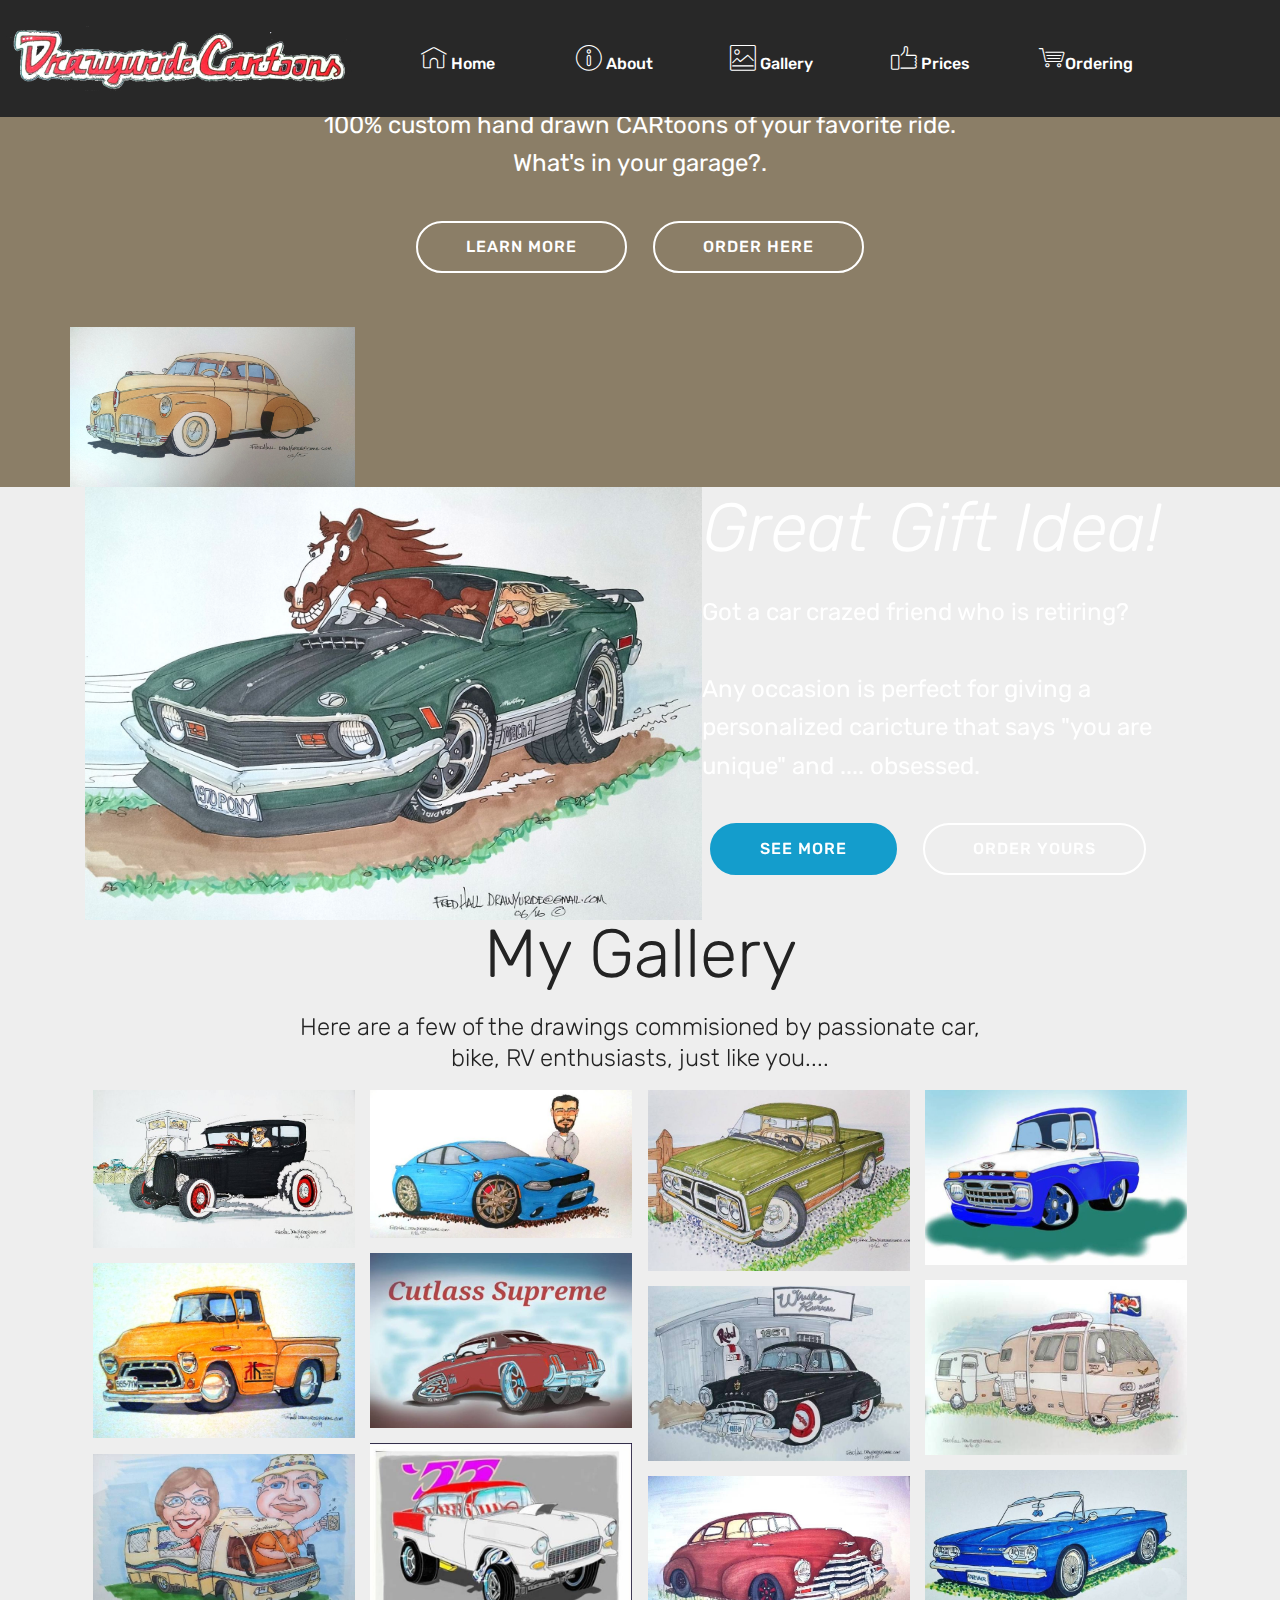
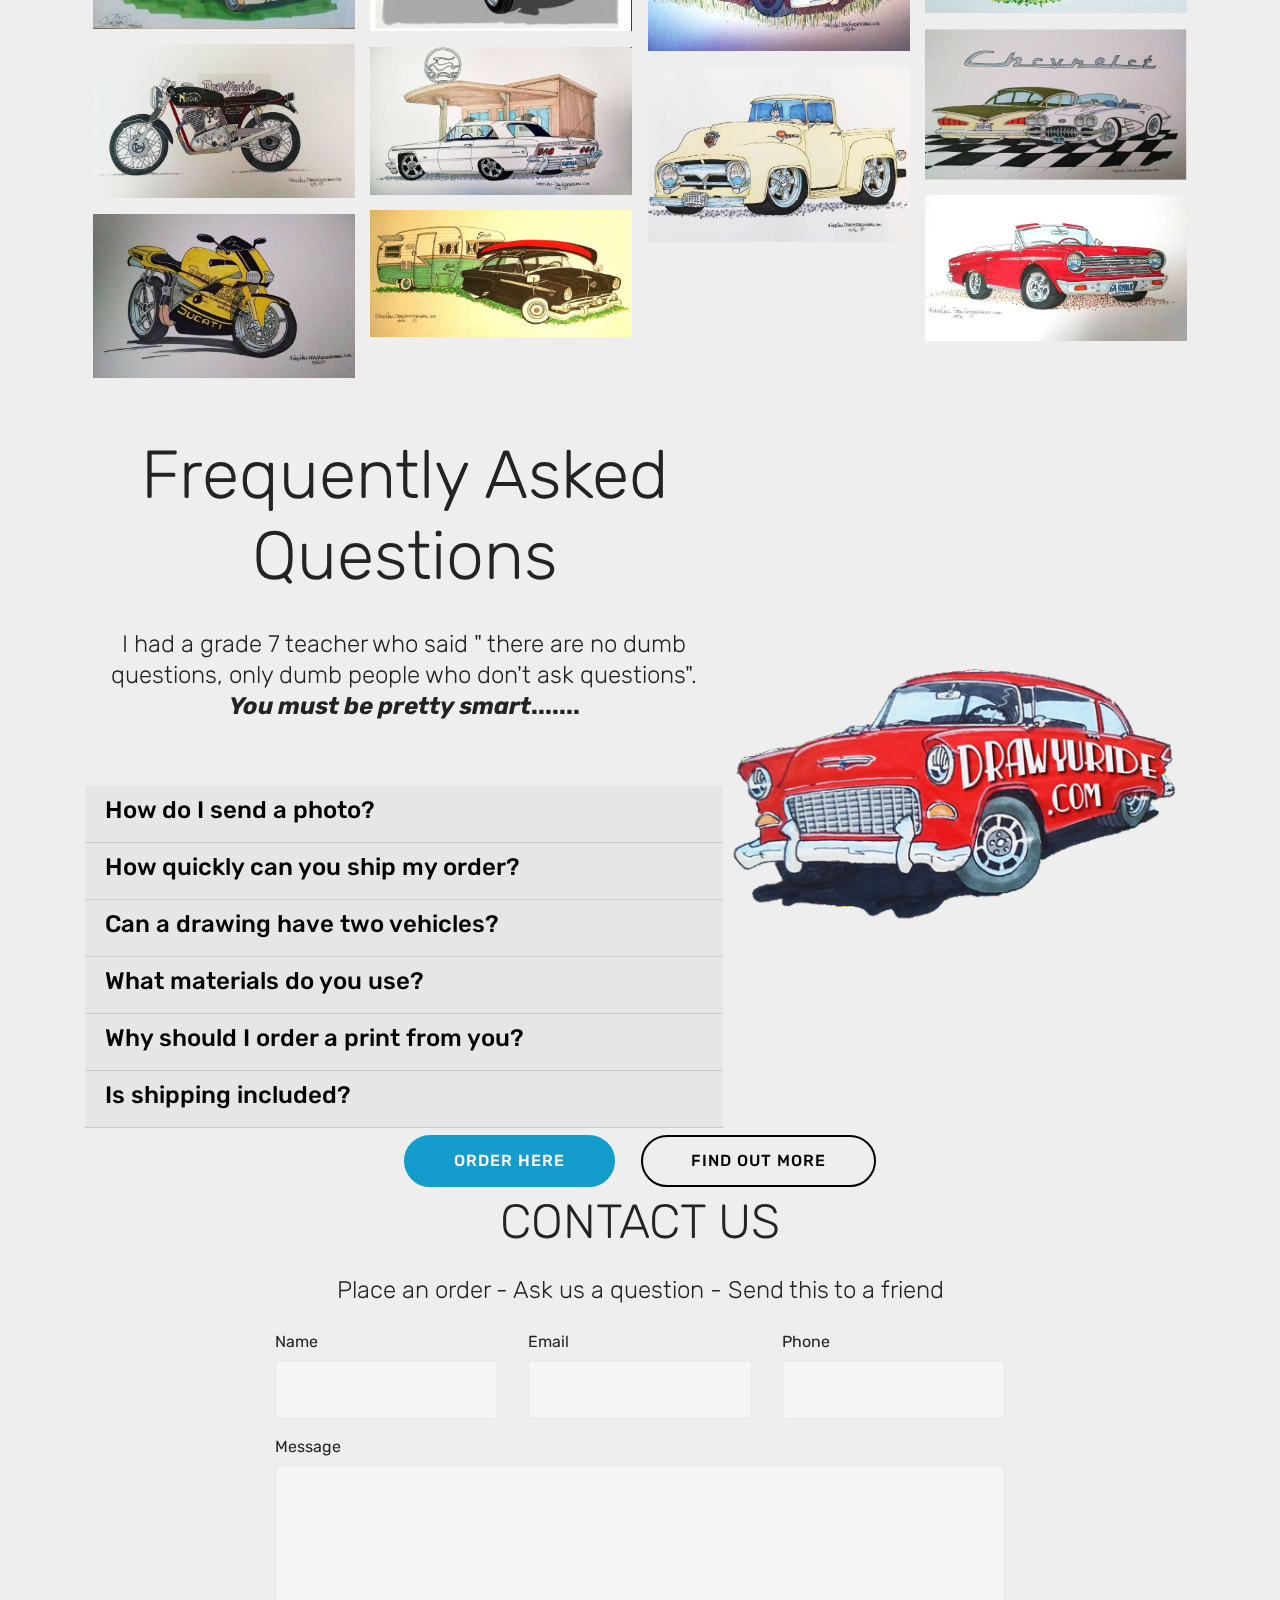
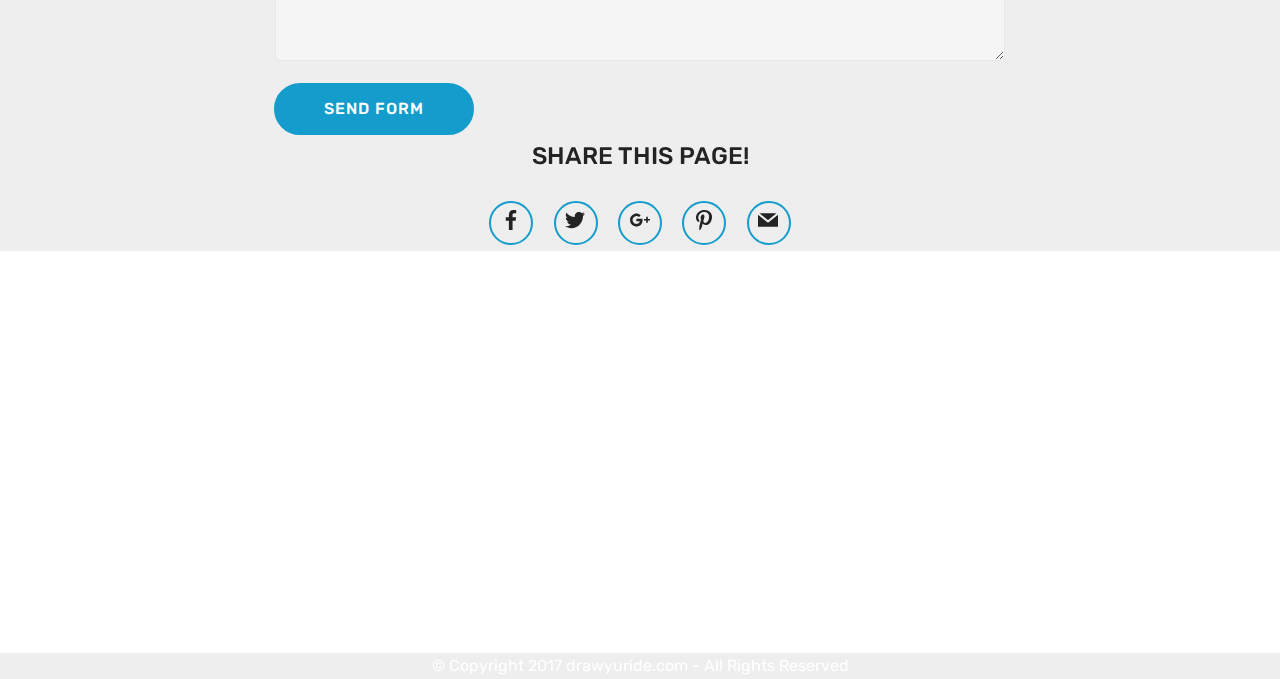
<file: page1.html>
<!DOCTYPE html>
<html >
<head>
  <!-- Site made with Mobirise Website Builder v4.5.2, https://mobirise.com -->
  <meta charset="UTF-8">
  <meta http-equiv="X-UA-Compatible" content="IE=edge">
  <meta name="generator" content="Mobirise v4.5.2, mobirise.com">
  <meta name="viewport" content="width=device-width, initial-scale=1, minimum-scale=1">
  <link rel="shortcut icon" href="assets/images/durlogo-1000x300.png" type="image/x-icon">
  <meta name="description" content="">
  <title>About</title>
  <link rel="stylesheet" href="assets/web/assets/mobirise-icons/mobirise-icons.css">
  <link rel="stylesheet" href="assets/tether/tether.min.css">
  <link rel="stylesheet" href="assets/bootstrap/css/bootstrap.min.css">
  <link rel="stylesheet" href="assets/bootstrap/css/bootstrap-grid.min.css">
  <link rel="stylesheet" href="assets/bootstrap/css/bootstrap-reboot.min.css">
  <link rel="stylesheet" href="assets/dropdown/css/style.css">
  <link rel="stylesheet" href="assets/socicon/css/styles.css">
  <link rel="stylesheet" href="assets/theme/css/style.css">
  <link rel="stylesheet" href="assets/gallery/style.css">
  <link rel="stylesheet" href="assets/mobirise/css/mbr-additional.css" type="text/css">
  
  
  
</head>
<body>
<section class="menu cid-qE0I4Tzc5Z" once="menu" id="menu1-2a" data-rv-view="1260">

    

    <nav class="navbar navbar-expand beta-menu navbar-dropdown align-items-center navbar-fixed-top navbar-toggleable-sm">
        <button class="navbar-toggler navbar-toggler-right" type="button" data-toggle="collapse" data-target="#navbarSupportedContent" aria-controls="navbarSupportedContent" aria-expanded="false" aria-label="Toggle navigation">
            <div class="hamburger">
                <span></span>
                <span></span>
                <span></span>
                <span></span>
            </div>
        </button>
        <div class="menu-logo">
            <div class="navbar-brand">
                <span class="navbar-logo">
                    <a href="mailto:drawyuride@gmail.com">
                         <img src="assets/images/durlogo-1000x300.png" alt="Mobirise" title="" media-simple="true" style="height: 6.7rem;">
                    </a>
                </span>
                
            </div>
        </div>
        <div class="collapse navbar-collapse" id="navbarSupportedContent">
            <ul class="navbar-nav nav-dropdown nav-right" data-app-modern-menu="true"><li class="nav-item">
                    <a class="nav-link link text-white display-4" href="index.html">
                        <span class="mbri-home mbr-iconfont mbr-iconfont-btn"></span>
                        Home &nbsp;&nbsp;</a>
                </li><li class="nav-item"><a class="nav-link link text-white display-4" href="page5.html"><span class="mbri-info mbr-iconfont mbr-iconfont-btn"></span>
                        
                        About &nbsp;</a></li><li class="nav-item"><a class="nav-link link text-white display-4" href="https://mobirise.com"><span class="mbri-photo mbr-iconfont mbr-iconfont-btn"></span>
                        
                        Gallery &nbsp;</a></li>
                <li class="nav-item">
                    <a class="nav-link link text-white display-4" href="https://mobirise.com"><span class="mbri-like mbr-iconfont mbr-iconfont-btn"></span>
                        Prices</a>
                </li><li class="nav-item"><a class="nav-link link text-white display-4" href="https://mobirise.com"><span class="mbri-shopping-cart mbr-iconfont mbr-iconfont-btn"></span>Ordering&nbsp;</a></li></ul>
            
        </div>
    </nav>
</section>

<section class="engine"><a href="https://mobirise.co/j">design a website for free</a></section><section class="header4 cid-qE0I4UuFit mbr-parallax-background" id="header4-2b" data-rv-view="1262">

    

    <div class="mbr-overlay" style="opacity: 0.6; background-color: rgb(73, 51, 13);">
    </div>

    <div class="container">
        <div class="row justify-content-md-center">
            <div class="media-content col-md-10">
                <h1 class="mbr-section-title align-center mbr-white pb-3 mbr-bold mbr-fonts-style display-1">drawyuride.com</h1>
                
                <div class="mbr-text align-center mbr-white pb-3">
                    <p class="mbr-text mbr-fonts-style display-5">100% custom hand drawn CARtoons of your favorite ride. <br>What's in your garage?.</p>
                </div>
                <div class="mbr-section-btn align-center"><a class="btn btn-md btn-white-outline display-4" href="index.html#header4-h">LEARN MORE</a>
                    <a class="btn btn-md btn-white-outline display-4" href="index.html#form1-o">ORDER HERE</a></div>
            </div>
            <div class="mbr-figure pt-5">
                <img src="assets/images/rita2-2048x1152.jpg" alt="Mobirise" title="" media-simple="true" style="width: 25%;">
            </div>
        </div>
    </div>
</section>

<section class="header3 cid-qE0I4VFbw2" id="header3-2c" data-rv-view="1265">

    

    

    <div class="container">
        <div class="media-container-row">
            <div class="mbr-figure" style="width: 125%;">
                <img src="assets/images/mustang-1608x1128.jpg" alt="drawyuride rambler" title="Get your CARtoons here!" media-simple="true">
            </div>

            <div class="media-content">
                <h1 class="mbr-section-title mbr-white pb-3 mbr-fonts-style display-1"><em>Great Gift Idea!</em></h1>
                
                <div class="mbr-section-text mbr-white pb-3 ">
                    <p class="mbr-text mbr-fonts-style display-5">Got a car crazed friend who is retiring?<br><br>Any occasion is perfect for giving a personalized caricture that says "you are unique" and .... obsessed.</p>
                </div>
                <div class="mbr-section-btn"><a class="btn btn-md btn-primary display-4" href="index.html#content4-m">SEE MORE</a>
                    <a class="btn btn-md btn-white-outline display-4" href="index.html#form1-o">ORDER YOURS</a></div>
            </div>
        </div>
    </div>

</section>

<section class="mbr-section content4 cid-qE0I4WZNus" id="content4-2d" data-rv-view="1268">

    

    <div class="container">
        <div class="media-container-row">
            <div class="title col-12 col-md-8">
                <h2 class="align-center pb-3 mbr-fonts-style display-1">My Gallery</h2>
                <h3 class="mbr-section-subtitle align-center mbr-light mbr-fonts-style display-5">Here are a few of the drawings commisioned by passionate car, bike, RV enthusiasts, just like you....</h3>
                
            </div>
        </div>
    </div>
</section>

<section class="mbr-gallery mbr-slider-carousel cid-qE0I4XYh5t" id="gallery1-2e" data-rv-view="1270">

    

    <div class="container">
        <div><!-- Filter --><!-- Gallery --><div class="mbr-gallery-row"><div class="mbr-gallery-layout-default"><div><div><div class="mbr-gallery-item mbr-gallery-item--p1" data-video-url="false" data-tags="Responsive"><div href="#lb-gallery1-2e" data-slide-to="0" data-toggle="modal"><img src="assets/images/32rod-1887x1140-800x483.jpg" alt=""><span class="icon-focus"></span></div></div><div class="mbr-gallery-item mbr-gallery-item--p1" data-video-url="false" data-tags="Creative"><div href="#lb-gallery1-2e" data-slide-to="1" data-toggle="modal"><img src="assets/images/bluecarwithman970x546-970x546-800x450.jpg" alt=""><span class="icon-focus"></span></div></div><div class="mbr-gallery-item mbr-gallery-item--p1" data-video-url="false" data-tags="Animated"><div href="#lb-gallery1-2e" data-slide-to="2" data-toggle="modal"><img src="assets/images/greenpickuptruck-950x656-800x552.jpg" alt="Pickup Truck"><span class="icon-focus"></span></div></div><div class="mbr-gallery-item mbr-gallery-item--p1" data-video-url="false" data-tags="Awesome"><div href="#lb-gallery1-2e" data-slide-to="3" data-toggle="modal"><img src="assets/images/bluewhitepickup1900-1900x1268-800x533.jpg" alt="blue and white truck"><span class="icon-focus"></span></div></div><div class="mbr-gallery-item mbr-gallery-item--p1" data-video-url="false" data-tags="Responsive"><div href="#lb-gallery1-2e" data-slide-to="4" data-toggle="modal"><img src="assets/images/cutlasssupreme700xx-1900x1268-800x533.jpg" alt="cutlass"><span class="icon-focus"></span></div></div><div class="mbr-gallery-item mbr-gallery-item--p1" data-video-url="false" data-tags="Animated"><div href="#lb-gallery1-2e" data-slide-to="5" data-toggle="modal"><img src="assets/images/putruck1900x1268-1900x1268-800x533.jpg" alt="home hardware truck"><span class="icon-focus"></span></div></div><div class="mbr-gallery-item mbr-gallery-item--p1" data-video-url="false" data-tags="Animated"><div href="#lb-gallery1-2e" data-slide-to="6" data-toggle="modal"><img src="assets/images/wimmo700x467-700x467-700x467.jpg" alt="home hardware truck"><span class="icon-focus"></span></div></div><div class="mbr-gallery-item mbr-gallery-item--p1" data-video-url="false" data-tags="Animated"><div href="#lb-gallery1-2e" data-slide-to="7" data-toggle="modal"><img src="assets/images/whiskyrunner700x467-700x467-700x467.jpg" alt="home hardware truck"><span class="icon-focus"></span></div></div><div class="mbr-gallery-item mbr-gallery-item--p1" data-video-url="false" data-tags="Awesome"><div href="#lb-gallery1-2e" data-slide-to="8" data-toggle="modal"><img src="assets/images/55chevy-646x464-646x464.jpg" alt="chevy"><span class="icon-focus"></span></div></div><div class="mbr-gallery-item mbr-gallery-item--p1" data-video-url="false" data-tags="Animated"><div href="#lb-gallery1-2e" data-slide-to="9" data-toggle="modal"><img src="assets/images/rv700x467-700x467-700x467.jpg" alt="winnebago"><span class="icon-focus"></span></div></div><div class="mbr-gallery-item mbr-gallery-item--p1" data-video-url="false" data-tags="Animated"><div href="#lb-gallery1-2e" data-slide-to="10" data-toggle="modal"><img src="assets/images/corvair-952x520-800x436.jpg" alt="home hardware truck"><span class="icon-focus"></span></div></div><div class="mbr-gallery-item mbr-gallery-item--p1" data-video-url="false" data-tags="Awesome"><div href="#lb-gallery1-2e" data-slide-to="11" data-toggle="modal"><img src="assets/images/oldchevy700x467-700x467-700x467.jpg" alt="buick"><span class="icon-focus"></span></div></div><div class="mbr-gallery-item mbr-gallery-item--p1" data-video-url="false" data-tags="Animated"><div href="#lb-gallery1-2e" data-slide-to="12" data-toggle="modal"><img src="assets/images/corvette-1790x1030-800x460.jpg" alt="corvettes"><span class="icon-focus"></span></div></div><div class="mbr-gallery-item mbr-gallery-item--p1" data-video-url="false" data-tags="Animated"><div href="#lb-gallery1-2e" data-slide-to="13" data-toggle="modal"><img src="assets/images/norton-1530x900-800x470.jpg" alt="nova"><span class="icon-focus"></span></div></div><div class="mbr-gallery-item mbr-gallery-item--p1" data-video-url="false" data-tags="Animated"><div href="#lb-gallery1-2e" data-slide-to="14" data-toggle="modal"><img src="assets/images/gasstation-2000x1125-800x450.jpg" alt="impala"><span class="icon-focus"></span></div></div><div class="mbr-gallery-item mbr-gallery-item--p1" data-video-url="false" data-tags="Animated"><div href="#lb-gallery1-2e" data-slide-to="15" data-toggle="modal"><img src="assets/images/yellowpickup70x567-700x467-700x467.jpg" alt="pick up baby"><span class="icon-focus"></span></div></div><div class="mbr-gallery-item mbr-gallery-item--p1" data-video-url="false" data-tags="Animated"><div href="#lb-gallery1-2e" data-slide-to="16" data-toggle="modal"><img src="assets/images/rambler2-1875x1041-800x444.jpg" alt="rambler"><span class="icon-focus"></span></div></div><div class="mbr-gallery-item mbr-gallery-item--p1" data-video-url="false" data-tags="Animated"><div href="#lb-gallery1-2e" data-slide-to="17" data-toggle="modal"><img src="assets/images/trailer-1638x792-800x386.jpg" alt="camper"><span class="icon-focus"></span></div></div><div class="mbr-gallery-item mbr-gallery-item--p1" data-video-url="false" data-tags="Animated"><div href="#lb-gallery1-2e" data-slide-to="18" data-toggle="modal"><img src="assets/images/yellowbike-1563x975-800x499.jpg" alt="rice rocket"><span class="icon-focus"></span></div></div></div></div><div class="clearfix"></div></div></div><!-- Lightbox --><div data-app-prevent-settings="" class="mbr-slider modal fade carousel slide" tabindex="-1" data-keyboard="true" data-interval="false" id="lb-gallery1-2e"><div class="modal-dialog"><div class="modal-content"><div class="modal-body"><div class="carousel-inner"><div class="carousel-item"><img src="assets/images/32rod-1887x1140.jpg" alt=""></div><div class="carousel-item"><img src="assets/images/bluecarwithman970x546-970x546.jpg" alt=""></div><div class="carousel-item"><img src="assets/images/greenpickuptruck-950x656.jpg" alt="Pickup Truck"></div><div class="carousel-item"><img src="assets/images/bluewhitepickup1900-1900x1268.jpg" alt="blue and white truck"></div><div class="carousel-item"><img src="assets/images/cutlasssupreme700xx-1900x1268.jpg" alt="cutlass"></div><div class="carousel-item"><img src="assets/images/putruck1900x1268-1900x1268.jpg" alt="home hardware truck"></div><div class="carousel-item"><img src="assets/images/wimmo700x467-700x467.jpg" alt="home hardware truck"></div><div class="carousel-item"><img src="assets/images/whiskyrunner700x467-700x467.jpg" alt="home hardware truck"></div><div class="carousel-item"><img src="assets/images/55chevy-646x464.jpg" alt="chevy"></div><div class="carousel-item"><img src="assets/images/rv700x467-700x467.jpg" alt="winnebago"></div><div class="carousel-item"><img src="assets/images/corvair-952x520.jpg" alt="home hardware truck"></div><div class="carousel-item"><img src="assets/images/oldchevy700x467-700x467.jpg" alt="buick"></div><div class="carousel-item"><img src="assets/images/corvette-1790x1030.jpg" alt="corvettes"></div><div class="carousel-item"><img src="assets/images/norton-1530x900.jpg" alt="nova"></div><div class="carousel-item"><img src="assets/images/gasstation-2000x1125.jpg" alt="impala"></div><div class="carousel-item"><img src="assets/images/yellowpickup70x567-700x467.jpg" alt="pick up baby"></div><div class="carousel-item"><img src="assets/images/rambler2-1875x1041.jpg" alt="rambler"></div><div class="carousel-item"><img src="assets/images/trailer-1638x792.jpg" alt="camper"></div><div class="carousel-item active"><img src="assets/images/yellowbike-1563x975.jpg" alt="rice rocket"></div></div><a class="carousel-control carousel-control-prev" role="button" data-slide="prev" href="#lb-gallery1-2e"><span class="mbri-left mbr-iconfont" aria-hidden="true"></span><span class="sr-only">Previous</span></a><a class="carousel-control carousel-control-next" role="button" data-slide="next" href="#lb-gallery1-2e"><span class="mbri-right mbr-iconfont" aria-hidden="true"></span><span class="sr-only">Next</span></a><a class="close" href="#" role="button" data-dismiss="modal"><span class="sr-only">Close</span></a></div></div></div></div></div>
    </div>

</section>

<section class="accordion2 cid-qE0I514MK5" id="accordion2-2f" data-rv-view="1349">

    


    
    <div class="container">
        <div class="media-container-row pt-5">
            <div class="accordion-content">
                <h2 class="mbr-section-title align-center pb-3 mbr-fonts-style display-1">Frequently Asked Questions</h2>
                <h3 class="mbr-section-subtitle pt-2 align-center mbr-light mbr-fonts-style display-5">I had a grade 7 teacher who said " there are no dumb questions, only dumb people who don't ask questions".<br><strong><em>You must be pretty smart</em>.......</strong></h3>
                <div id="bootstrap-accordion_27" class="panel-group accordionStyles accordion pt-5 mt-3" role="tablist" aria-multiselectable="true">
                        <div class="card">
                            <div class="card-header" role="tab" id="headingOne">
                                <a role="button" class="collapsed panel-title text-black" data-toggle="collapse" data-parent="#bootstrap-accordion_27" data-core="" href="#collapse1_27" aria-expanded="false" aria-controls="collapse1">
                                    <h4 class="mbr-fonts-style display-5">How do I send a photo?</h4>
                                </a>
                            </div>
                            <div id="collapse1_27" class="panel-collapse noScroll collapse" role="tabpanel" aria-labelledby="headingOne">
                                <div class="panel-body p-4">
                                    <p class="mbr-fonts-style panel-text display-7">If you have a smartphone, simply take a picture of your ride and email it to drawyuride@gmail.com. If you have a saved image attach it to a similar emai message.</p>
                                </div>
                            </div>
                        </div>
                
                        <div class="card">
                            <div class="card-header" role="tab" id="headingTwo">
                                <a role="button" class="collapsed panel-title text-black" data-toggle="collapse" data-parent="#bootstrap-accordion_27" data-core="" href="#collapse2_27" aria-expanded="false" aria-controls="collapse2">
                                    <h4 class="mbr-fonts-style mbr-fonts-style display-5">How quickly can you ship my order?</h4>
                                </a>
                                
                            </div>
                            <div id="collapse2_27" class="panel-collapse noScroll collapse" role="tabpanel" aria-labelledby="headingTwo">
                                <div class="panel-body p-4">
                                    <p class="mbr-fonts-style panel-text display-7">Usually, the drawing is completed and sent within a week of ordering it. Shipping may increase that timeline by a few days.</p>
                                </div>
                            </div>
                        </div>
                
                        <div class="card">
                            <div class="card-header" role="tab" id="headingThree">
                                <a role="button" class="collapsed panel-title text-black" data-toggle="collapse" data-parent="#bootstrap-accordion_27" data-core="" href="#collapse3_27" aria-expanded="false" aria-controls="collapse3">
                                    <h4 class="mbr-fonts-style display-5">Can a drawing have two vehicles?</h4>
                                </a>
                            </div>
                            <div id="collapse3_27" class="panel-collapse noScroll collapse" role="tabpanel" aria-labelledby="headingThree">
                                <div class="panel-body p-4">
                                    <p class="mbr-fonts-style panel-text display-7">Your drawing can have up to three vehicles in it.</p>
                                </div>
                            </div>
                        </div>
                
                        <div class="card">
                            <div class="card-header" role="tab" id="headingThree">
                                <a role="button" class="collapsed panel-title text-black" data-toggle="collapse" data-parent="#bootstrap-accordion_27" data-core="" href="#collapse4_27" aria-expanded="false" aria-controls="collapse4">
                                    <h4 class="mbr-fonts-style display-5">What materials do you use?</h4>
                                </a>
                            </div>
                            <div id="collapse4_27" class="panel-collapse noScroll collapse" role="tabpanel" aria-labelledby="headingThree">
                                <div class="panel-body p-4">
                                    <p class="mbr-fonts-style panel-text display-7">I use coated paper which prevents bleed through and makes the colours look vibrant. Cartoons are colored with artist quality markers.</p>
                                </div>
                            </div>
                        </div>
                
                        <div class="card">
                            <div class="card-header" role="tab" id="headingThree">
                                <a role="button" class="collapsed panel-title text-black" data-toggle="collapse" data-parent="#bootstrap-accordion_27" data-core="" href="#collapse5_27" aria-expanded="false" aria-controls="collapse5">
                                    <h4 class="mbr-fonts-style display-5">Why should I order a print from you?</h4>
                                </a>
                            </div>
                            <div id="collapse5_27" class="panel-collapse noScroll collapse" role="tabpanel" aria-labelledby="headingThree">
                                <div class="panel-body p-4">
                                    <p class="mbr-fonts-style panel-text display-7"></p>
                                </div>
                            </div>
                        </div>
                
                        <div class="card">
                            <div class="card-header" role="tab" id="headingThree">
                                <a role="button" class="collapsed panel-title text-black" data-toggle="collapse" data-parent="#bootstrap-accordion_27" data-core="" href="#collapse6_27" aria-expanded="false" aria-controls="collapse6">
                                    <h4 class="mbr-fonts-style display-5">Is shipping included?</h4>
                                </a>
                            </div>
                            <div id="collapse6_27" class="panel-collapse noScroll collapse" role="tabpanel" aria-labelledby="headingThree">
                                <div class="panel-body p-4">
                                    <p class="mbr-fonts-style panel-text display-7">Lorem ipsum dolor sit amet, consectetur adipiscing elit. Curabitur in nulla ut magna vehicula libero luctus in ipsum consequat faucibus. Ut porta nulla ac dapibus convallis. Curabitur sit amet massa quam. In ut ex auctor, porta neque quis, sagittis purus. Nunc auctor gravida magna, sed efficitur tortor tristique quis.</p>
                                </div>
                            </div>
                        </div>
                </div>
            </div>
            <div class="mbr-figure" style="width: 77%;">
                    <a href="mailto:drawyuride@gmail.com"><img src="assets/images/belaircutoulogot-500x375.png" alt="Mobirise" title="" media-simple="true"></a>
            </div>
        </div>
    </div>
</section>

<section class="mbr-section content8 cid-qE0I52yGO1" id="content8-2g" data-rv-view="1352">

    

    <div class="container">
        <div class="media-container-row title">
            <div class="col-12 col-md-8">
                <div class="mbr-section-btn align-center"><a class="btn btn-primary display-4" href="https://mobirise.com">ORDER HERE</a>
                    <a class="btn btn-black-outline display-4" href="https://mobirise.com">FIND OUT MORE</a></div>
            </div>
        </div>
    </div>
</section>

<section class="mbr-section form1 cid-qE0I53tB6f" id="form1-2h" data-rv-view="1353">

    

    
    <div class="container">
        <div class="row justify-content-center">
            <div class="title col-12 col-lg-8">
                <h2 class="mbr-section-title align-center pb-3 mbr-fonts-style display-2">CONTACT US</h2>
                <h3 class="mbr-section-subtitle align-center mbr-light pb-3 mbr-fonts-style display-5">Place an order - Ask us a question - Send this to a friend</h3>
            </div>
        </div>
    </div>
    <div class="container">
        <div class="row justify-content-center">
            <div class="media-container-column col-lg-8" data-form-type="formoid">
                    <div data-form-alert="" hidden="">Thanks for filling out the form!</div>
            
                    <form class="mbr-form" action="https://mobirise.com/" method="post" data-form-title="Mobirise Form"><input type="hidden" data-form-email="true" value="RSVc2DD7T6IBsZTXW3XqkRb8zOFZ7tfWExhC6RznUw991v1nP9MTJHFBGzoAARjXsKuyKWLVMXjuM9eHr7GdubtIJH4ZQJGH/fpQI37b6PtuA+FQrNHbGfhQdh5cKg+T">
                        <div class="row row-sm-offset">
                            <div class="col-md-4 multi-horizontal" data-for="name">
                                <div class="form-group">
                                    <label class="form-control-label mbr-fonts-style display-7" for="name-form1-2h">Name</label>
                                    <input type="text" class="form-control" name="name" data-form-field="Name" required="" id="name-form1-2h">
                                </div>
                            </div>
                            <div class="col-md-4 multi-horizontal" data-for="email">
                                <div class="form-group">
                                    <label class="form-control-label mbr-fonts-style display-7" for="email-form1-2h">Email</label>
                                    <input type="email" class="form-control" name="email" data-form-field="Email" required="" id="email-form1-2h">
                                </div>
                            </div>
                            <div class="col-md-4 multi-horizontal" data-for="phone">
                                <div class="form-group">
                                    <label class="form-control-label mbr-fonts-style display-7" for="phone-form1-2h">Phone</label>
                                    <input type="tel" class="form-control" name="phone" data-form-field="Phone" id="phone-form1-2h">
                                </div>
                            </div>
                        </div>
                        <div class="form-group" data-for="message">
                            <label class="form-control-label mbr-fonts-style display-7" for="message-form1-2h">Message</label>
                            <textarea type="text" class="form-control" name="message" rows="7" data-form-field="Message" id="message-form1-2h"></textarea>
                        </div>
            
                        <span class="input-group-btn">
                            <button href="" type="submit" class="btn btn-primary btn-form display-4">SEND FORM</button>
                        </span>
                    </form>
            </div>
        </div>
    </div>
</section>

<section class="cid-qE0I54TLQg" id="social-buttons3-2i" data-rv-view="1356">
    
    

    

    <div class="container">
        <div class="media-container-row">
            <div class="col-md-8 align-center">
                <h2 class="pb-3 mbr-section-title mbr-fonts-style display-5">SHARE THIS PAGE!</h2>
                <div>
                    <div class="mbr-social-likes">
                        <span class="btn btn-social socicon-bg-facebook facebook mx-2" title="Share link on Facebook">
                            <i class="socicon socicon-facebook"></i>
                        </span>
                        <span class="btn btn-social twitter socicon-bg-twitter mx-2" title="Share link on Twitter">
                            <i class="socicon socicon-twitter"></i>
                        </span>
                        <span class="btn btn-social plusone socicon-bg-googleplus mx-2" title="Share link on Google+">
                            <i class="socicon socicon-googleplus"></i>
                        </span>
                        
                        
                        <span class="btn btn-social pinterest socicon-bg-pinterest mx-2" title="Share link on Pinterest">
                            <i class="socicon socicon-pinterest"></i>
                        </span>
                        <span class="btn btn-social mailru socicon-bg-mail mx-2" title="Share link on Mailru">
                            <i class="socicon socicon-mail"></i>
                        </span>
                    </div>
                </div>
            </div>
        </div>
    </div>
</section>

<section class="footer3 cid-qE0I56cTlC mbr-reveal" id="footer3-2j" data-rv-view="1359">

    

    

    <div class="container">
        <div class="media-container-row content">
            <div class="col-md-2 col-sm-4">
                <div class="mb-3 img-logo">
                    <a href="mailto:drawyuride@gmail.com">
                         <img src="assets/images/belaircutoulogot-1-500x375.png" alt="Mobirise" title="" media-simple="true">
                    </a>
                </div>
                <p class="mbr-fonts-style foot-logo display-7">drawyuride.com</p>
            </div>
            <div class="col-md-3 col-sm-4">
                <p class="mb-4 mbr-fonts-style foot-title display-7">RECENT NEWS</p>
                <p class="mbr-text mbr-links-column mbr-fonts-style display-7">
                    <a href="#" class="text-black">About us</a>
                    <br><a href="#" class="text-black">Services</a>
                    <br><a href="#" class="text-black">Selected Work</a>
                    <br><a href="#" class="text-black">Get In Touch</a>
                    <br><a href="#" class="text-black">Careers</a>
                </p>
            </div>
            <div class="col-md-3 col-sm-4">
                <p class="mb-4 mbr-fonts-style foot-title display-7">CATEGORIES</p>
                <p class="mbr-text mbr-fonts-style mbr-links-column display-7">
                    <a href="#" class="text-black">Business</a>
                    <br><a href="#" class="text-black">Design</a>
                    <br><a href="#" class="text-black">Real life</a>
                    <br><a href="#" class="text-black">Science</a>
                    <br><a href="#" class="text-black">Tech</a>
                </p>
            </div>
            <div class="col-md-4 col-sm-12">
                <p class="mb-4 mbr-fonts-style foot-title display-7">SUBSCRIBE</p>
                <p class="mbr-text form-text mbr-fonts-style display-7">Get monthly updates and free resources.</p>
                <div class="media-container-column" data-form-type="formoid">
                    <div data-form-alert="" hidden="" class="align-center">Thanks for filling out the form!</div>

                    <form class="form-inline" action="https://mobirise.com/" method="post" data-form-title="Mobirise Form">
                        <input type="hidden" value="fQMjm/s69aygbq8qenghb5P6QTmSsaadS90h2gBuQ3W7UsqQ1c+VQFS+kAY9AWnSwPOJ4gP4JtqBjVvBNop90z1LvjWg6Iwt+VqEB2d2b++FL/HNBhkth76uu2E9g8MW" data-form-email="true">
                        <div class="form-group">
                            <input type="email" class="form-control input-sm input-inverse my-2" name="email" required="" data-form-field="Email" placeholder="Email" id="email-footer3-2j">
                        </div>
                        <div class="input-group-btn m-2">
                            <button href="" class="btn btn-primary display-4" type="submit" role="button">Subscribe</button>
                        </div>
                    </form>
                </div>

            </div>
        </div>
        <div class="footer-lower">
            <div class="media-container-row">
                <div class="col-sm-12">
                    <hr>
                </div>
            </div>
            <div class="media-container-row">
                <div class="col-sm-6 copyright">
                    <p class="mbr-text mbr-fonts-style display-4">© Copyright 2018 drawyuride.com - All Rights Reserved</p>
                </div>
                <div class="col-md-6">
                    
                </div>
            </div>
        </div>
    </div>
</section>

<section once="" class="cid-qE0I584EOa" id="footer6-2k" data-rv-view="1362">

    

    

    <div class="container">
        <div class="media-container-row align-center mbr-white">
            <div class="col-12">
                <p class="mbr-text mb-0 mbr-fonts-style display-7">© Copyright 2017 drawyuride.com - All Rights Reserved</p>
            </div>
        </div>
    </div>
</section>


  <script src="assets/web/assets/jquery/jquery.min.js"></script>
  <script src="assets/popper/popper.min.js"></script>
  <script src="assets/tether/tether.min.js"></script>
  <script src="assets/bootstrap/js/bootstrap.min.js"></script>
  <script src="assets/smoothscroll/smooth-scroll.js"></script>
  <script src="assets/dropdown/js/script.min.js"></script>
  <script src="assets/touchswipe/jquery.touch-swipe.min.js"></script>
  <script src="assets/parallax/jarallax.min.js"></script>
  <script src="assets/masonry/masonry.pkgd.min.js"></script>
  <script src="assets/imagesloaded/imagesloaded.pkgd.min.js"></script>
  <script src="assets/sociallikes/social-likes.js"></script>
  <script src="assets/vimeoplayer/jquery.mb.vimeo_player.js"></script>
  <script src="assets/mbr-switch-arrow/mbr-switch-arrow.js"></script>
  <script src="assets/bootstrapcarouselswipe/bootstrap-carousel-swipe.js"></script>
  <script src="assets/theme/js/script.js"></script>
  <script src="assets/slidervideo/script.js"></script>
  <script src="assets/gallery/player.min.js"></script>
  <script src="assets/gallery/script.js"></script>
  <script src="assets/formoid/formoid.min.js"></script>
  
  
</body>
</html>
</file>
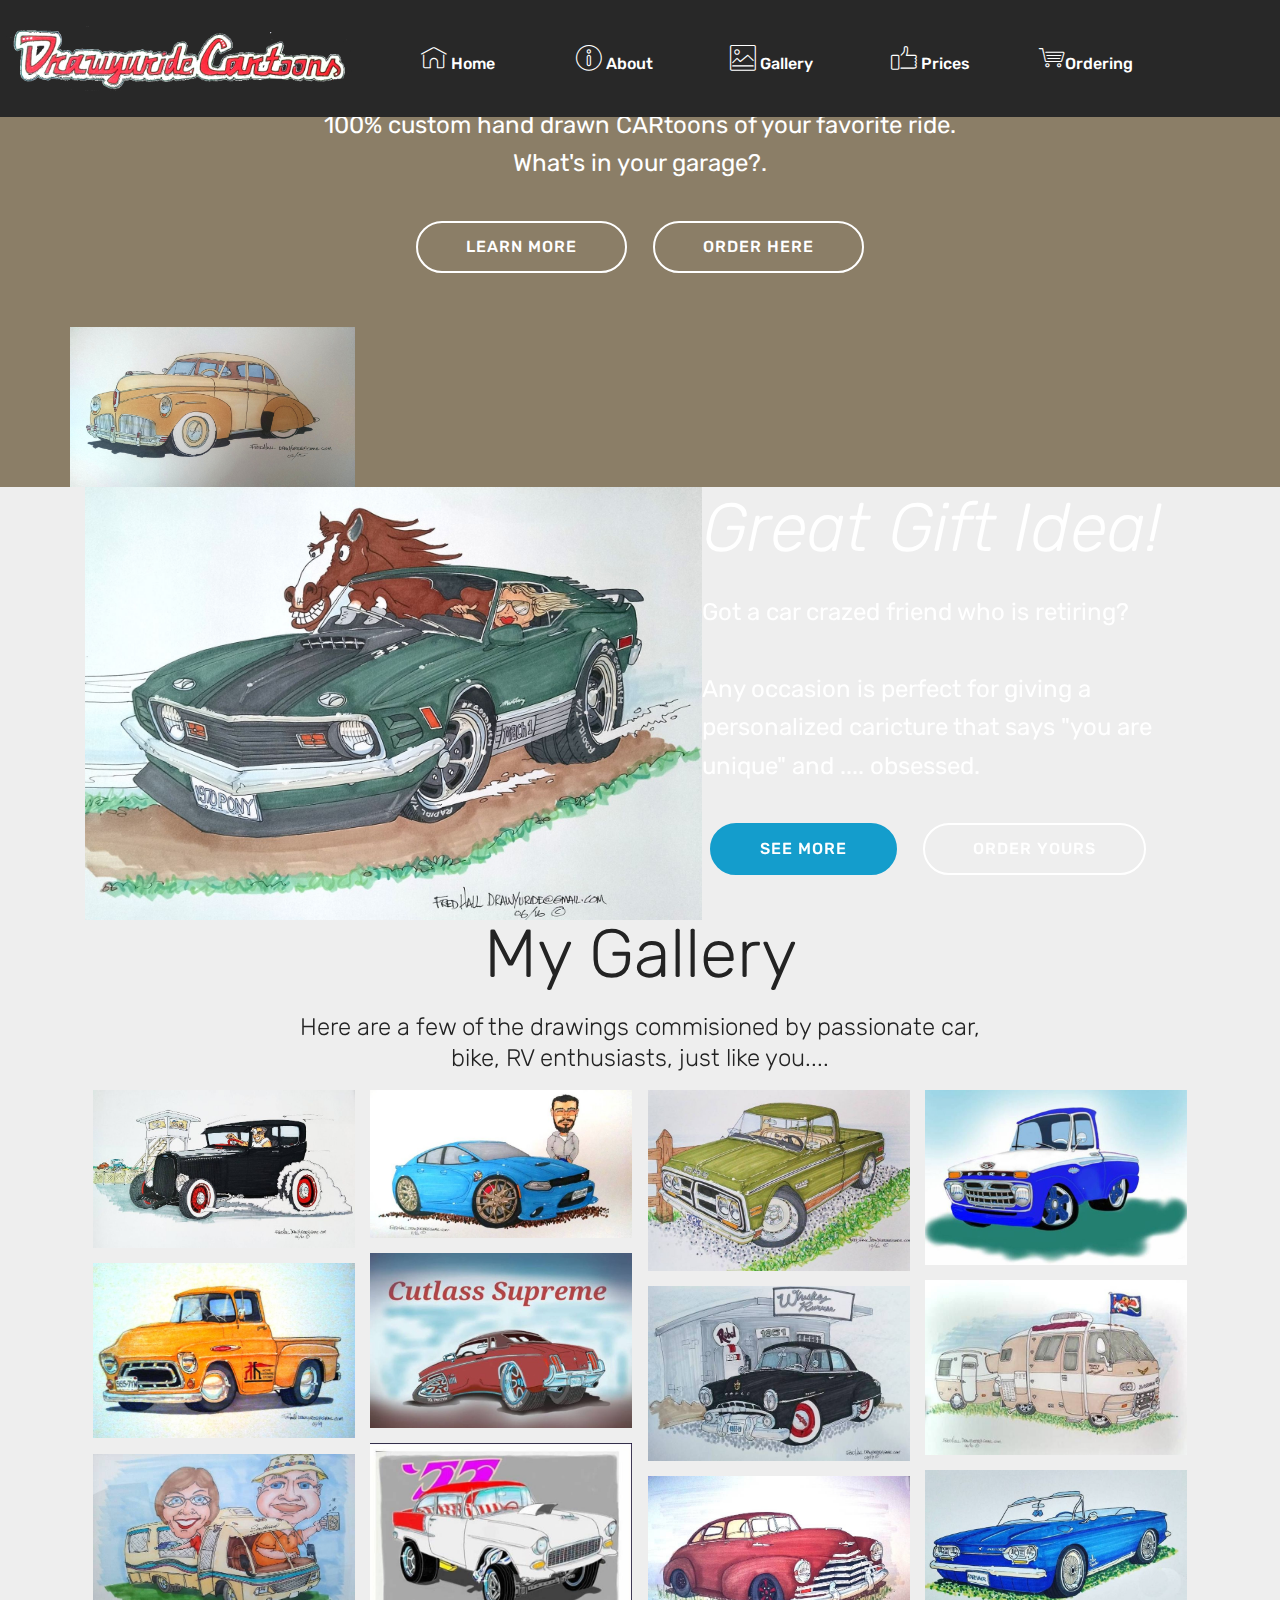
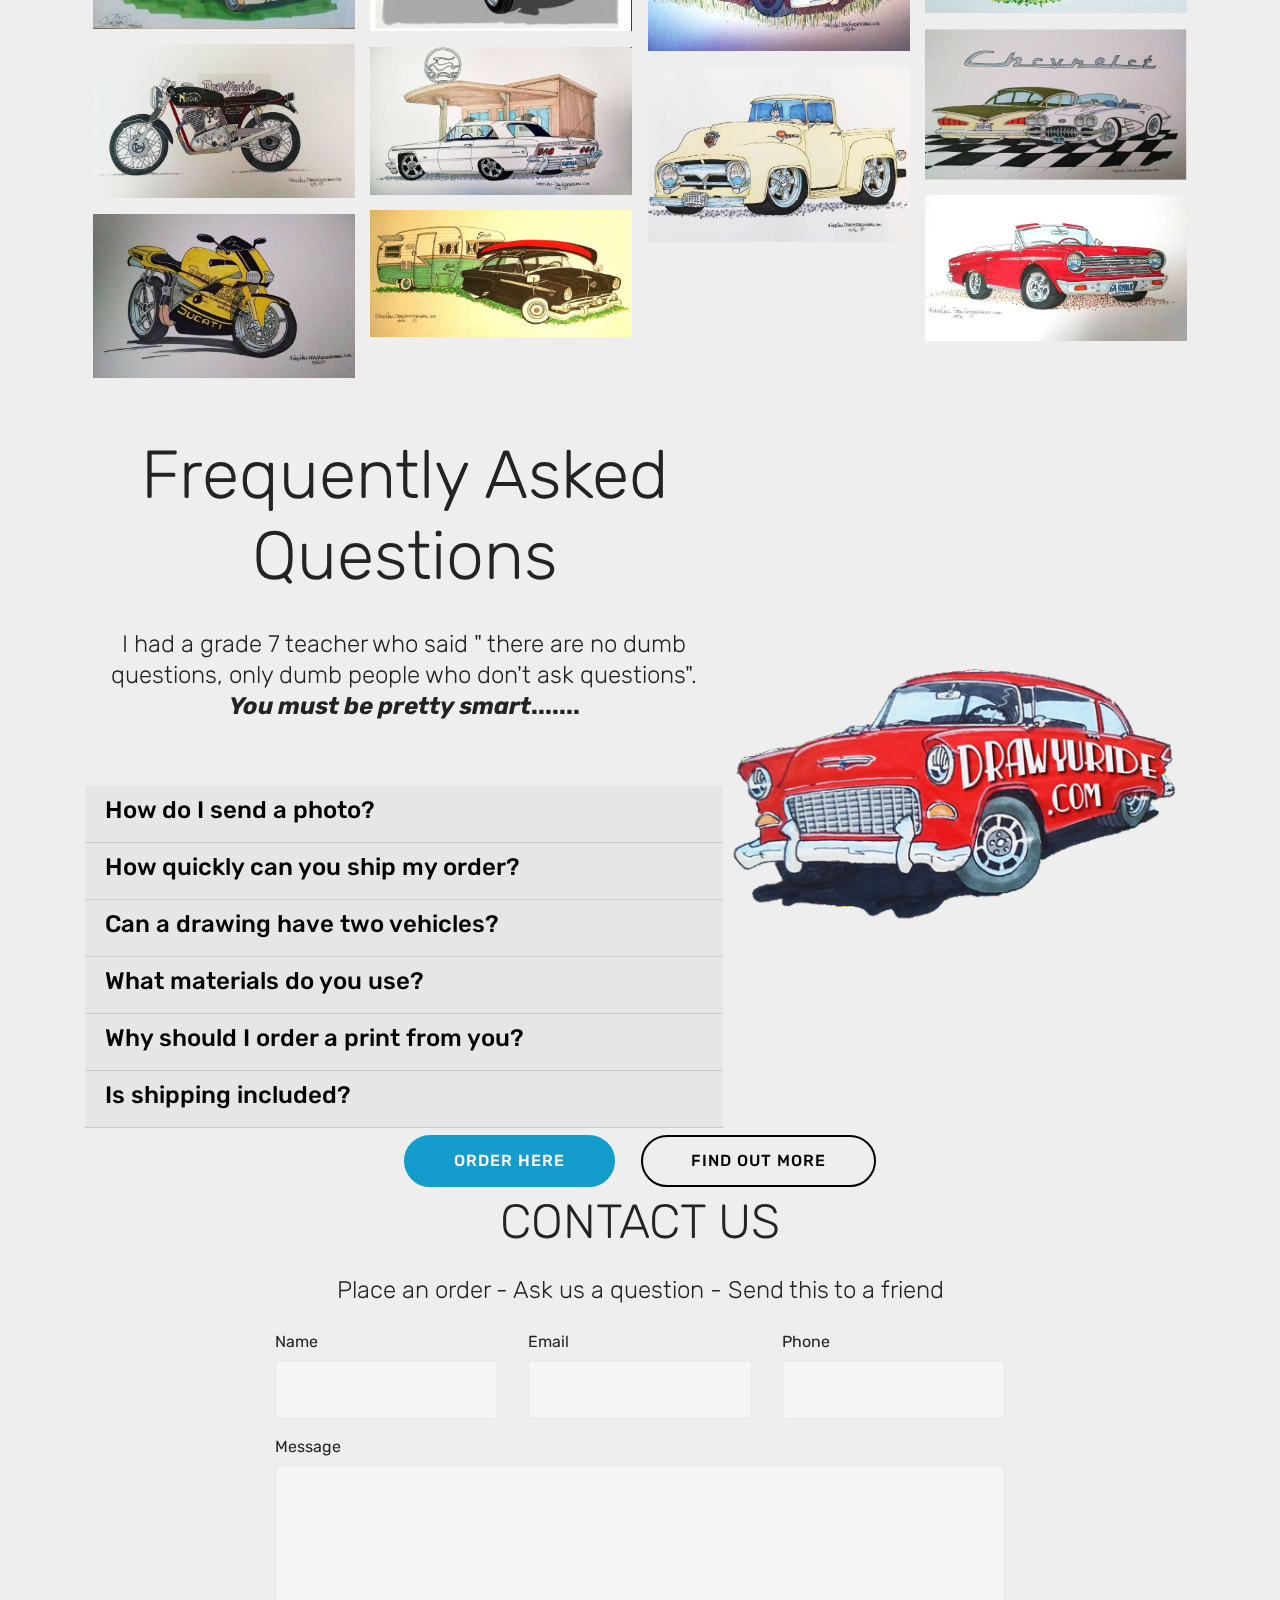
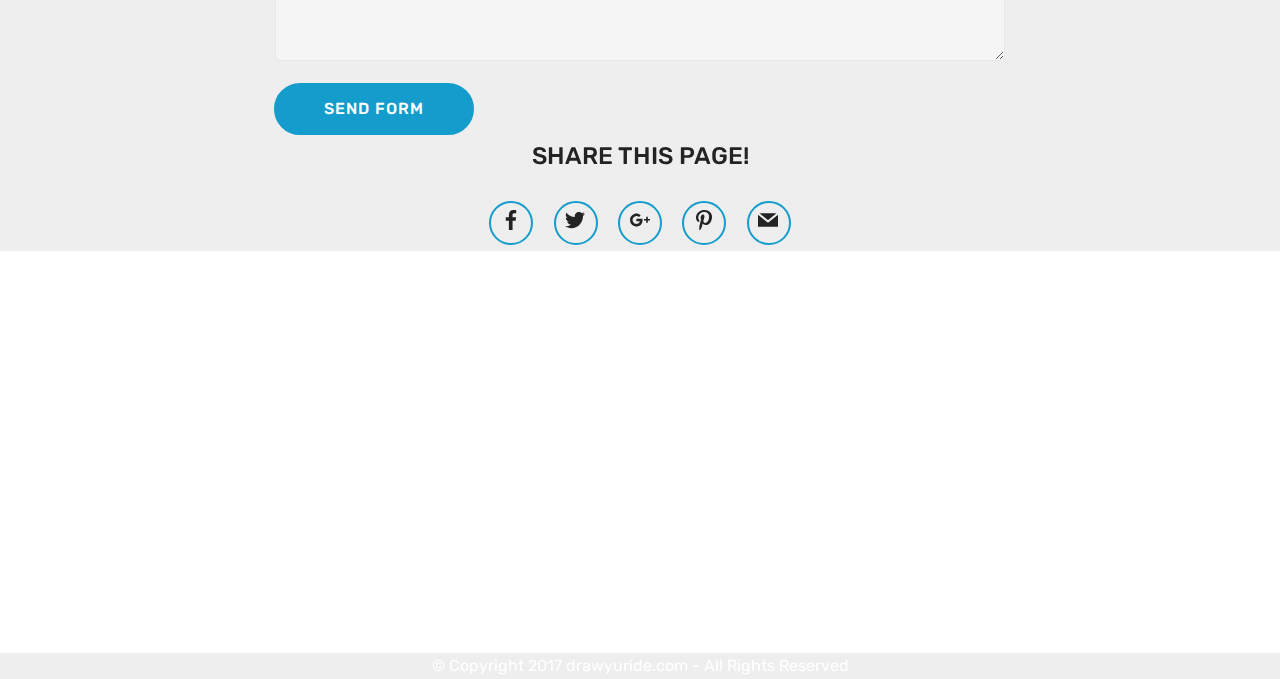
<file: page2.html>
<!DOCTYPE html>
<html >
<head>
  <!-- Site made with Mobirise Website Builder v4.5.2, https://mobirise.com -->
  <meta charset="UTF-8">
  <meta http-equiv="X-UA-Compatible" content="IE=edge">
  <meta name="generator" content="Mobirise v4.5.2, mobirise.com">
  <meta name="viewport" content="width=device-width, initial-scale=1, minimum-scale=1">
  <link rel="shortcut icon" href="assets/images/durlogo-1000x300.png" type="image/x-icon">
  <meta name="description" content="">
  <title>Ordering</title>
  <link rel="stylesheet" href="assets/web/assets/mobirise-icons/mobirise-icons.css">
  <link rel="stylesheet" href="assets/tether/tether.min.css">
  <link rel="stylesheet" href="assets/bootstrap/css/bootstrap.min.css">
  <link rel="stylesheet" href="assets/bootstrap/css/bootstrap-grid.min.css">
  <link rel="stylesheet" href="assets/bootstrap/css/bootstrap-reboot.min.css">
  <link rel="stylesheet" href="assets/dropdown/css/style.css">
  <link rel="stylesheet" href="assets/socicon/css/styles.css">
  <link rel="stylesheet" href="assets/theme/css/style.css">
  <link rel="stylesheet" href="assets/gallery/style.css">
  <link rel="stylesheet" href="assets/mobirise/css/mbr-additional.css" type="text/css">
  
  
  
</head>
<body>
<section class="menu cid-qE0I7ZAIi5" once="menu" id="menu1-2l" data-rv-view="1365">

    

    <nav class="navbar navbar-expand beta-menu navbar-dropdown align-items-center navbar-fixed-top navbar-toggleable-sm">
        <button class="navbar-toggler navbar-toggler-right" type="button" data-toggle="collapse" data-target="#navbarSupportedContent" aria-controls="navbarSupportedContent" aria-expanded="false" aria-label="Toggle navigation">
            <div class="hamburger">
                <span></span>
                <span></span>
                <span></span>
                <span></span>
            </div>
        </button>
        <div class="menu-logo">
            <div class="navbar-brand">
                <span class="navbar-logo">
                    <a href="mailto:drawyuride@gmail.com">
                         <img src="assets/images/durlogo-1000x300.png" alt="Mobirise" title="" media-simple="true" style="height: 6.7rem;">
                    </a>
                </span>
                
            </div>
        </div>
        <div class="collapse navbar-collapse" id="navbarSupportedContent">
            <ul class="navbar-nav nav-dropdown nav-right" data-app-modern-menu="true"><li class="nav-item">
                    <a class="nav-link link text-white display-4" href="index.html">
                        <span class="mbri-home mbr-iconfont mbr-iconfont-btn"></span>
                        Home &nbsp;&nbsp;</a>
                </li><li class="nav-item"><a class="nav-link link text-white display-4" href="page5.html"><span class="mbri-info mbr-iconfont mbr-iconfont-btn"></span>
                        
                        About &nbsp;</a></li><li class="nav-item"><a class="nav-link link text-white display-4" href="https://mobirise.com"><span class="mbri-photo mbr-iconfont mbr-iconfont-btn"></span>
                        
                        Gallery &nbsp;</a></li>
                <li class="nav-item">
                    <a class="nav-link link text-white display-4" href="https://mobirise.com"><span class="mbri-like mbr-iconfont mbr-iconfont-btn"></span>
                        Prices</a>
                </li><li class="nav-item"><a class="nav-link link text-white display-4" href="https://mobirise.com"><span class="mbri-shopping-cart mbr-iconfont mbr-iconfont-btn"></span>Ordering&nbsp;</a></li></ul>
            
        </div>
    </nav>
</section>

<section class="engine"><a href="https://mobirise.co/q">bootstrap slideshow</a></section><section class="header4 cid-qE0I80PCqW mbr-parallax-background" id="header4-2m" data-rv-view="1367">

    

    <div class="mbr-overlay" style="opacity: 0.6; background-color: rgb(73, 51, 13);">
    </div>

    <div class="container">
        <div class="row justify-content-md-center">
            <div class="media-content col-md-10">
                <h1 class="mbr-section-title align-center mbr-white pb-3 mbr-bold mbr-fonts-style display-1">drawyuride.com</h1>
                
                <div class="mbr-text align-center mbr-white pb-3">
                    <p class="mbr-text mbr-fonts-style display-5">100% custom hand drawn CARtoons of your favorite ride. <br>What's in your garage?.</p>
                </div>
                <div class="mbr-section-btn align-center"><a class="btn btn-md btn-white-outline display-4" href="index.html#header4-h">LEARN MORE</a>
                    <a class="btn btn-md btn-white-outline display-4" href="index.html#form1-o">ORDER HERE</a></div>
            </div>
            <div class="mbr-figure pt-5">
                <img src="assets/images/rita2-2048x1152.jpg" alt="Mobirise" title="" media-simple="true" style="width: 25%;">
            </div>
        </div>
    </div>
</section>

<section class="header3 cid-qE0I82iyKu" id="header3-2n" data-rv-view="1370">

    

    

    <div class="container">
        <div class="media-container-row">
            <div class="mbr-figure" style="width: 125%;">
                <img src="assets/images/mustang-1608x1128.jpg" alt="drawyuride rambler" title="Get your CARtoons here!" media-simple="true">
            </div>

            <div class="media-content">
                <h1 class="mbr-section-title mbr-white pb-3 mbr-fonts-style display-1"><em>Great Gift Idea!</em></h1>
                
                <div class="mbr-section-text mbr-white pb-3 ">
                    <p class="mbr-text mbr-fonts-style display-5">Got a car crazed friend who is retiring?<br><br>Any occasion is perfect for giving a personalized caricture that says "you are unique" and .... obsessed.</p>
                </div>
                <div class="mbr-section-btn"><a class="btn btn-md btn-primary display-4" href="index.html#content4-m">SEE MORE</a>
                    <a class="btn btn-md btn-white-outline display-4" href="index.html#form1-o">ORDER YOURS</a></div>
            </div>
        </div>
    </div>

</section>

<section class="mbr-section content4 cid-qE0I844OQq" id="content4-2o" data-rv-view="1373">

    

    <div class="container">
        <div class="media-container-row">
            <div class="title col-12 col-md-8">
                <h2 class="align-center pb-3 mbr-fonts-style display-1">My Gallery</h2>
                <h3 class="mbr-section-subtitle align-center mbr-light mbr-fonts-style display-5">Here are a few of the drawings commisioned by passionate car, bike, RV enthusiasts, just like you....</h3>
                
            </div>
        </div>
    </div>
</section>

<section class="mbr-gallery mbr-slider-carousel cid-qE0I84XuQL" id="gallery1-2p" data-rv-view="1375">

    

    <div class="container">
        <div><!-- Filter --><!-- Gallery --><div class="mbr-gallery-row"><div class="mbr-gallery-layout-default"><div><div><div class="mbr-gallery-item mbr-gallery-item--p1" data-video-url="false" data-tags="Responsive"><div href="#lb-gallery1-2p" data-slide-to="0" data-toggle="modal"><img src="assets/images/32rod-1887x1140-800x483.jpg" alt=""><span class="icon-focus"></span></div></div><div class="mbr-gallery-item mbr-gallery-item--p1" data-video-url="false" data-tags="Creative"><div href="#lb-gallery1-2p" data-slide-to="1" data-toggle="modal"><img src="assets/images/bluecarwithman970x546-970x546-800x450.jpg" alt=""><span class="icon-focus"></span></div></div><div class="mbr-gallery-item mbr-gallery-item--p1" data-video-url="false" data-tags="Animated"><div href="#lb-gallery1-2p" data-slide-to="2" data-toggle="modal"><img src="assets/images/greenpickuptruck-950x656-800x552.jpg" alt="Pickup Truck"><span class="icon-focus"></span></div></div><div class="mbr-gallery-item mbr-gallery-item--p1" data-video-url="false" data-tags="Awesome"><div href="#lb-gallery1-2p" data-slide-to="3" data-toggle="modal"><img src="assets/images/bluewhitepickup1900-1900x1268-800x533.jpg" alt="blue and white truck"><span class="icon-focus"></span></div></div><div class="mbr-gallery-item mbr-gallery-item--p1" data-video-url="false" data-tags="Responsive"><div href="#lb-gallery1-2p" data-slide-to="4" data-toggle="modal"><img src="assets/images/cutlasssupreme700xx-1900x1268-800x533.jpg" alt="cutlass"><span class="icon-focus"></span></div></div><div class="mbr-gallery-item mbr-gallery-item--p1" data-video-url="false" data-tags="Animated"><div href="#lb-gallery1-2p" data-slide-to="5" data-toggle="modal"><img src="assets/images/putruck1900x1268-1900x1268-800x533.jpg" alt="home hardware truck"><span class="icon-focus"></span></div></div><div class="mbr-gallery-item mbr-gallery-item--p1" data-video-url="false" data-tags="Animated"><div href="#lb-gallery1-2p" data-slide-to="6" data-toggle="modal"><img src="assets/images/wimmo700x467-700x467-700x467.jpg" alt="home hardware truck"><span class="icon-focus"></span></div></div><div class="mbr-gallery-item mbr-gallery-item--p1" data-video-url="false" data-tags="Animated"><div href="#lb-gallery1-2p" data-slide-to="7" data-toggle="modal"><img src="assets/images/whiskyrunner700x467-700x467-700x467.jpg" alt="home hardware truck"><span class="icon-focus"></span></div></div><div class="mbr-gallery-item mbr-gallery-item--p1" data-video-url="false" data-tags="Awesome"><div href="#lb-gallery1-2p" data-slide-to="8" data-toggle="modal"><img src="assets/images/55chevy-646x464-646x464.jpg" alt="chevy"><span class="icon-focus"></span></div></div><div class="mbr-gallery-item mbr-gallery-item--p1" data-video-url="false" data-tags="Animated"><div href="#lb-gallery1-2p" data-slide-to="9" data-toggle="modal"><img src="assets/images/rv700x467-700x467-700x467.jpg" alt="winnebago"><span class="icon-focus"></span></div></div><div class="mbr-gallery-item mbr-gallery-item--p1" data-video-url="false" data-tags="Animated"><div href="#lb-gallery1-2p" data-slide-to="10" data-toggle="modal"><img src="assets/images/corvair-952x520-800x436.jpg" alt="home hardware truck"><span class="icon-focus"></span></div></div><div class="mbr-gallery-item mbr-gallery-item--p1" data-video-url="false" data-tags="Awesome"><div href="#lb-gallery1-2p" data-slide-to="11" data-toggle="modal"><img src="assets/images/oldchevy700x467-700x467-700x467.jpg" alt="buick"><span class="icon-focus"></span></div></div><div class="mbr-gallery-item mbr-gallery-item--p1" data-video-url="false" data-tags="Animated"><div href="#lb-gallery1-2p" data-slide-to="12" data-toggle="modal"><img src="assets/images/corvette-1790x1030-800x460.jpg" alt="corvettes"><span class="icon-focus"></span></div></div><div class="mbr-gallery-item mbr-gallery-item--p1" data-video-url="false" data-tags="Animated"><div href="#lb-gallery1-2p" data-slide-to="13" data-toggle="modal"><img src="assets/images/norton-1530x900-800x470.jpg" alt="nova"><span class="icon-focus"></span></div></div><div class="mbr-gallery-item mbr-gallery-item--p1" data-video-url="false" data-tags="Animated"><div href="#lb-gallery1-2p" data-slide-to="14" data-toggle="modal"><img src="assets/images/gasstation-2000x1125-800x450.jpg" alt="impala"><span class="icon-focus"></span></div></div><div class="mbr-gallery-item mbr-gallery-item--p1" data-video-url="false" data-tags="Animated"><div href="#lb-gallery1-2p" data-slide-to="15" data-toggle="modal"><img src="assets/images/yellowpickup70x567-700x467-700x467.jpg" alt="pick up baby"><span class="icon-focus"></span></div></div><div class="mbr-gallery-item mbr-gallery-item--p1" data-video-url="false" data-tags="Animated"><div href="#lb-gallery1-2p" data-slide-to="16" data-toggle="modal"><img src="assets/images/rambler2-1875x1041-800x444.jpg" alt="rambler"><span class="icon-focus"></span></div></div><div class="mbr-gallery-item mbr-gallery-item--p1" data-video-url="false" data-tags="Animated"><div href="#lb-gallery1-2p" data-slide-to="17" data-toggle="modal"><img src="assets/images/trailer-1638x792-800x386.jpg" alt="camper"><span class="icon-focus"></span></div></div><div class="mbr-gallery-item mbr-gallery-item--p1" data-video-url="false" data-tags="Animated"><div href="#lb-gallery1-2p" data-slide-to="18" data-toggle="modal"><img src="assets/images/yellowbike-1563x975-800x499.jpg" alt="rice rocket"><span class="icon-focus"></span></div></div></div></div><div class="clearfix"></div></div></div><!-- Lightbox --><div data-app-prevent-settings="" class="mbr-slider modal fade carousel slide" tabindex="-1" data-keyboard="true" data-interval="false" id="lb-gallery1-2p"><div class="modal-dialog"><div class="modal-content"><div class="modal-body"><div class="carousel-inner"><div class="carousel-item"><img src="assets/images/32rod-1887x1140.jpg" alt=""></div><div class="carousel-item"><img src="assets/images/bluecarwithman970x546-970x546.jpg" alt=""></div><div class="carousel-item"><img src="assets/images/greenpickuptruck-950x656.jpg" alt="Pickup Truck"></div><div class="carousel-item"><img src="assets/images/bluewhitepickup1900-1900x1268.jpg" alt="blue and white truck"></div><div class="carousel-item"><img src="assets/images/cutlasssupreme700xx-1900x1268.jpg" alt="cutlass"></div><div class="carousel-item"><img src="assets/images/putruck1900x1268-1900x1268.jpg" alt="home hardware truck"></div><div class="carousel-item"><img src="assets/images/wimmo700x467-700x467.jpg" alt="home hardware truck"></div><div class="carousel-item"><img src="assets/images/whiskyrunner700x467-700x467.jpg" alt="home hardware truck"></div><div class="carousel-item"><img src="assets/images/55chevy-646x464.jpg" alt="chevy"></div><div class="carousel-item"><img src="assets/images/rv700x467-700x467.jpg" alt="winnebago"></div><div class="carousel-item"><img src="assets/images/corvair-952x520.jpg" alt="home hardware truck"></div><div class="carousel-item"><img src="assets/images/oldchevy700x467-700x467.jpg" alt="buick"></div><div class="carousel-item"><img src="assets/images/corvette-1790x1030.jpg" alt="corvettes"></div><div class="carousel-item"><img src="assets/images/norton-1530x900.jpg" alt="nova"></div><div class="carousel-item"><img src="assets/images/gasstation-2000x1125.jpg" alt="impala"></div><div class="carousel-item"><img src="assets/images/yellowpickup70x567-700x467.jpg" alt="pick up baby"></div><div class="carousel-item"><img src="assets/images/rambler2-1875x1041.jpg" alt="rambler"></div><div class="carousel-item"><img src="assets/images/trailer-1638x792.jpg" alt="camper"></div><div class="carousel-item active"><img src="assets/images/yellowbike-1563x975.jpg" alt="rice rocket"></div></div><a class="carousel-control carousel-control-prev" role="button" data-slide="prev" href="#lb-gallery1-2p"><span class="mbri-left mbr-iconfont" aria-hidden="true"></span><span class="sr-only">Previous</span></a><a class="carousel-control carousel-control-next" role="button" data-slide="next" href="#lb-gallery1-2p"><span class="mbri-right mbr-iconfont" aria-hidden="true"></span><span class="sr-only">Next</span></a><a class="close" href="#" role="button" data-dismiss="modal"><span class="sr-only">Close</span></a></div></div></div></div></div>
    </div>

</section>

<section class="accordion2 cid-qE0I8aL0Et" id="accordion2-2q" data-rv-view="1454">

    


    
    <div class="container">
        <div class="media-container-row pt-5">
            <div class="accordion-content">
                <h2 class="mbr-section-title align-center pb-3 mbr-fonts-style display-1">Frequently Asked Questions</h2>
                <h3 class="mbr-section-subtitle pt-2 align-center mbr-light mbr-fonts-style display-5">I had a grade 7 teacher who said " there are no dumb questions, only dumb people who don't ask questions".<br><strong><em>You must be pretty smart</em>.......</strong></h3>
                <div id="bootstrap-accordion_38" class="panel-group accordionStyles accordion pt-5 mt-3" role="tablist" aria-multiselectable="true">
                        <div class="card">
                            <div class="card-header" role="tab" id="headingOne">
                                <a role="button" class="collapsed panel-title text-black" data-toggle="collapse" data-parent="#bootstrap-accordion_38" data-core="" href="#collapse1_38" aria-expanded="false" aria-controls="collapse1">
                                    <h4 class="mbr-fonts-style display-5">How do I send a photo?</h4>
                                </a>
                            </div>
                            <div id="collapse1_38" class="panel-collapse noScroll collapse" role="tabpanel" aria-labelledby="headingOne">
                                <div class="panel-body p-4">
                                    <p class="mbr-fonts-style panel-text display-7">If you have a smartphone, simply take a picture of your ride and email it to drawyuride@gmail.com. If you have a saved image attach it to a similar emai message.</p>
                                </div>
                            </div>
                        </div>
                
                        <div class="card">
                            <div class="card-header" role="tab" id="headingTwo">
                                <a role="button" class="collapsed panel-title text-black" data-toggle="collapse" data-parent="#bootstrap-accordion_38" data-core="" href="#collapse2_38" aria-expanded="false" aria-controls="collapse2">
                                    <h4 class="mbr-fonts-style mbr-fonts-style display-5">How quickly can you ship my order?</h4>
                                </a>
                                
                            </div>
                            <div id="collapse2_38" class="panel-collapse noScroll collapse" role="tabpanel" aria-labelledby="headingTwo">
                                <div class="panel-body p-4">
                                    <p class="mbr-fonts-style panel-text display-7">Usually, the drawing is completed and sent within a week of ordering it. Shipping may increase that timeline by a few days.</p>
                                </div>
                            </div>
                        </div>
                
                        <div class="card">
                            <div class="card-header" role="tab" id="headingThree">
                                <a role="button" class="collapsed panel-title text-black" data-toggle="collapse" data-parent="#bootstrap-accordion_38" data-core="" href="#collapse3_38" aria-expanded="false" aria-controls="collapse3">
                                    <h4 class="mbr-fonts-style display-5">Can a drawing have two vehicles?</h4>
                                </a>
                            </div>
                            <div id="collapse3_38" class="panel-collapse noScroll collapse" role="tabpanel" aria-labelledby="headingThree">
                                <div class="panel-body p-4">
                                    <p class="mbr-fonts-style panel-text display-7">Your drawing can have up to three vehicles in it.</p>
                                </div>
                            </div>
                        </div>
                
                        <div class="card">
                            <div class="card-header" role="tab" id="headingThree">
                                <a role="button" class="collapsed panel-title text-black" data-toggle="collapse" data-parent="#bootstrap-accordion_38" data-core="" href="#collapse4_38" aria-expanded="false" aria-controls="collapse4">
                                    <h4 class="mbr-fonts-style display-5">What materials do you use?</h4>
                                </a>
                            </div>
                            <div id="collapse4_38" class="panel-collapse noScroll collapse" role="tabpanel" aria-labelledby="headingThree">
                                <div class="panel-body p-4">
                                    <p class="mbr-fonts-style panel-text display-7">I use coated paper which prevents bleed through and makes the colours look vibrant. Cartoons are colored with artist quality markers.</p>
                                </div>
                            </div>
                        </div>
                
                        <div class="card">
                            <div class="card-header" role="tab" id="headingThree">
                                <a role="button" class="collapsed panel-title text-black" data-toggle="collapse" data-parent="#bootstrap-accordion_38" data-core="" href="#collapse5_38" aria-expanded="false" aria-controls="collapse5">
                                    <h4 class="mbr-fonts-style display-5">Why should I order a print from you?</h4>
                                </a>
                            </div>
                            <div id="collapse5_38" class="panel-collapse noScroll collapse" role="tabpanel" aria-labelledby="headingThree">
                                <div class="panel-body p-4">
                                    <p class="mbr-fonts-style panel-text display-7"></p>
                                </div>
                            </div>
                        </div>
                
                        <div class="card">
                            <div class="card-header" role="tab" id="headingThree">
                                <a role="button" class="collapsed panel-title text-black" data-toggle="collapse" data-parent="#bootstrap-accordion_38" data-core="" href="#collapse6_38" aria-expanded="false" aria-controls="collapse6">
                                    <h4 class="mbr-fonts-style display-5">Is shipping included?</h4>
                                </a>
                            </div>
                            <div id="collapse6_38" class="panel-collapse noScroll collapse" role="tabpanel" aria-labelledby="headingThree">
                                <div class="panel-body p-4">
                                    <p class="mbr-fonts-style panel-text display-7">Lorem ipsum dolor sit amet, consectetur adipiscing elit. Curabitur in nulla ut magna vehicula libero luctus in ipsum consequat faucibus. Ut porta nulla ac dapibus convallis. Curabitur sit amet massa quam. In ut ex auctor, porta neque quis, sagittis purus. Nunc auctor gravida magna, sed efficitur tortor tristique quis.</p>
                                </div>
                            </div>
                        </div>
                </div>
            </div>
            <div class="mbr-figure" style="width: 77%;">
                    <a href="mailto:drawyuride@gmail.com"><img src="assets/images/belaircutoulogot-500x375.png" alt="Mobirise" title="" media-simple="true"></a>
            </div>
        </div>
    </div>
</section>

<section class="mbr-section content8 cid-qE0I8cmNZe" id="content8-2r" data-rv-view="1457">

    

    <div class="container">
        <div class="media-container-row title">
            <div class="col-12 col-md-8">
                <div class="mbr-section-btn align-center"><a class="btn btn-primary display-4" href="https://mobirise.com">ORDER HERE</a>
                    <a class="btn btn-black-outline display-4" href="https://mobirise.com">FIND OUT MORE</a></div>
            </div>
        </div>
    </div>
</section>

<section class="mbr-section form1 cid-qE0I8d4oas" id="form1-2s" data-rv-view="1458">

    

    
    <div class="container">
        <div class="row justify-content-center">
            <div class="title col-12 col-lg-8">
                <h2 class="mbr-section-title align-center pb-3 mbr-fonts-style display-2">CONTACT US</h2>
                <h3 class="mbr-section-subtitle align-center mbr-light pb-3 mbr-fonts-style display-5">Place an order - Ask us a question - Send this to a friend</h3>
            </div>
        </div>
    </div>
    <div class="container">
        <div class="row justify-content-center">
            <div class="media-container-column col-lg-8" data-form-type="formoid">
                    <div data-form-alert="" hidden="">Thanks for filling out the form!</div>
            
                    <form class="mbr-form" action="https://mobirise.com/" method="post" data-form-title="Mobirise Form"><input type="hidden" data-form-email="true" value="qiybtLxvOxnEeV4eBgDZJ8f3rvb78aFxyDF2oF+wv+Winu76WXGnbgkMoutLStE47ePmYr6sx79tVEhMz775NvjzMT9BwZBPWi1uDI0XBd6reSHETpEj14ntyixzRDwX">
                        <div class="row row-sm-offset">
                            <div class="col-md-4 multi-horizontal" data-for="name">
                                <div class="form-group">
                                    <label class="form-control-label mbr-fonts-style display-7" for="name-form1-2s">Name</label>
                                    <input type="text" class="form-control" name="name" data-form-field="Name" required="" id="name-form1-2s">
                                </div>
                            </div>
                            <div class="col-md-4 multi-horizontal" data-for="email">
                                <div class="form-group">
                                    <label class="form-control-label mbr-fonts-style display-7" for="email-form1-2s">Email</label>
                                    <input type="email" class="form-control" name="email" data-form-field="Email" required="" id="email-form1-2s">
                                </div>
                            </div>
                            <div class="col-md-4 multi-horizontal" data-for="phone">
                                <div class="form-group">
                                    <label class="form-control-label mbr-fonts-style display-7" for="phone-form1-2s">Phone</label>
                                    <input type="tel" class="form-control" name="phone" data-form-field="Phone" id="phone-form1-2s">
                                </div>
                            </div>
                        </div>
                        <div class="form-group" data-for="message">
                            <label class="form-control-label mbr-fonts-style display-7" for="message-form1-2s">Message</label>
                            <textarea type="text" class="form-control" name="message" rows="7" data-form-field="Message" id="message-form1-2s"></textarea>
                        </div>
            
                        <span class="input-group-btn">
                            <button href="" type="submit" class="btn btn-primary btn-form display-4">SEND FORM</button>
                        </span>
                    </form>
            </div>
        </div>
    </div>
</section>

<section class="cid-qE0I8ezwO6" id="social-buttons3-2t" data-rv-view="1461">
    
    

    

    <div class="container">
        <div class="media-container-row">
            <div class="col-md-8 align-center">
                <h2 class="pb-3 mbr-section-title mbr-fonts-style display-5">SHARE THIS PAGE!</h2>
                <div>
                    <div class="mbr-social-likes">
                        <span class="btn btn-social socicon-bg-facebook facebook mx-2" title="Share link on Facebook">
                            <i class="socicon socicon-facebook"></i>
                        </span>
                        <span class="btn btn-social twitter socicon-bg-twitter mx-2" title="Share link on Twitter">
                            <i class="socicon socicon-twitter"></i>
                        </span>
                        <span class="btn btn-social plusone socicon-bg-googleplus mx-2" title="Share link on Google+">
                            <i class="socicon socicon-googleplus"></i>
                        </span>
                        
                        
                        <span class="btn btn-social pinterest socicon-bg-pinterest mx-2" title="Share link on Pinterest">
                            <i class="socicon socicon-pinterest"></i>
                        </span>
                        <span class="btn btn-social mailru socicon-bg-mail mx-2" title="Share link on Mailru">
                            <i class="socicon socicon-mail"></i>
                        </span>
                    </div>
                </div>
            </div>
        </div>
    </div>
</section>

<section class="footer3 cid-qE0I8fLt6C mbr-reveal" id="footer3-2u" data-rv-view="1464">

    

    

    <div class="container">
        <div class="media-container-row content">
            <div class="col-md-2 col-sm-4">
                <div class="mb-3 img-logo">
                    <a href="mailto:drawyuride@gmail.com">
                         <img src="assets/images/belaircutoulogot-1-500x375.png" alt="Mobirise" title="" media-simple="true">
                    </a>
                </div>
                <p class="mbr-fonts-style foot-logo display-7">drawyuride.com</p>
            </div>
            <div class="col-md-3 col-sm-4">
                <p class="mb-4 mbr-fonts-style foot-title display-7">RECENT NEWS</p>
                <p class="mbr-text mbr-links-column mbr-fonts-style display-7">
                    <a href="#" class="text-black">About us</a>
                    <br><a href="#" class="text-black">Services</a>
                    <br><a href="#" class="text-black">Selected Work</a>
                    <br><a href="#" class="text-black">Get In Touch</a>
                    <br><a href="#" class="text-black">Careers</a>
                </p>
            </div>
            <div class="col-md-3 col-sm-4">
                <p class="mb-4 mbr-fonts-style foot-title display-7">CATEGORIES</p>
                <p class="mbr-text mbr-fonts-style mbr-links-column display-7">
                    <a href="#" class="text-black">Business</a>
                    <br><a href="#" class="text-black">Design</a>
                    <br><a href="#" class="text-black">Real life</a>
                    <br><a href="#" class="text-black">Science</a>
                    <br><a href="#" class="text-black">Tech</a>
                </p>
            </div>
            <div class="col-md-4 col-sm-12">
                <p class="mb-4 mbr-fonts-style foot-title display-7">SUBSCRIBE</p>
                <p class="mbr-text form-text mbr-fonts-style display-7">Get monthly updates and free resources.</p>
                <div class="media-container-column" data-form-type="formoid">
                    <div data-form-alert="" hidden="" class="align-center">Thanks for filling out the form!</div>

                    <form class="form-inline" action="https://mobirise.com/" method="post" data-form-title="Mobirise Form">
                        <input type="hidden" value="VfRDetpBjozQY5XJ3vI0W+LifbJi9ifXLatGePlfSlbjFLp16ylc5kmXLdWO8vxsI2FqA/LUXrNx+MmjIGOyt4sG6P/bn0kpvb7AN8e4AW4C2nInIkpZh4HnFytbmqWI" data-form-email="true">
                        <div class="form-group">
                            <input type="email" class="form-control input-sm input-inverse my-2" name="email" required="" data-form-field="Email" placeholder="Email" id="email-footer3-2u">
                        </div>
                        <div class="input-group-btn m-2">
                            <button href="" class="btn btn-primary display-4" type="submit" role="button">Subscribe</button>
                        </div>
                    </form>
                </div>

            </div>
        </div>
        <div class="footer-lower">
            <div class="media-container-row">
                <div class="col-sm-12">
                    <hr>
                </div>
            </div>
            <div class="media-container-row">
                <div class="col-sm-6 copyright">
                    <p class="mbr-text mbr-fonts-style display-4">© Copyright 2018 drawyuride.com - All Rights Reserved</p>
                </div>
                <div class="col-md-6">
                    
                </div>
            </div>
        </div>
    </div>
</section>

<section once="" class="cid-qE0I8hn6A6" id="footer6-2v" data-rv-view="1467">

    

    

    <div class="container">
        <div class="media-container-row align-center mbr-white">
            <div class="col-12">
                <p class="mbr-text mb-0 mbr-fonts-style display-7">© Copyright 2017 drawyuride.com - All Rights Reserved</p>
            </div>
        </div>
    </div>
</section>


  <script src="assets/web/assets/jquery/jquery.min.js"></script>
  <script src="assets/popper/popper.min.js"></script>
  <script src="assets/tether/tether.min.js"></script>
  <script src="assets/bootstrap/js/bootstrap.min.js"></script>
  <script src="assets/smoothscroll/smooth-scroll.js"></script>
  <script src="assets/dropdown/js/script.min.js"></script>
  <script src="assets/touchswipe/jquery.touch-swipe.min.js"></script>
  <script src="assets/parallax/jarallax.min.js"></script>
  <script src="assets/masonry/masonry.pkgd.min.js"></script>
  <script src="assets/imagesloaded/imagesloaded.pkgd.min.js"></script>
  <script src="assets/sociallikes/social-likes.js"></script>
  <script src="assets/vimeoplayer/jquery.mb.vimeo_player.js"></script>
  <script src="assets/mbr-switch-arrow/mbr-switch-arrow.js"></script>
  <script src="assets/bootstrapcarouselswipe/bootstrap-carousel-swipe.js"></script>
  <script src="assets/theme/js/script.js"></script>
  <script src="assets/slidervideo/script.js"></script>
  <script src="assets/gallery/player.min.js"></script>
  <script src="assets/gallery/script.js"></script>
  <script src="assets/formoid/formoid.min.js"></script>
  
  
</body>
</html>
</file>
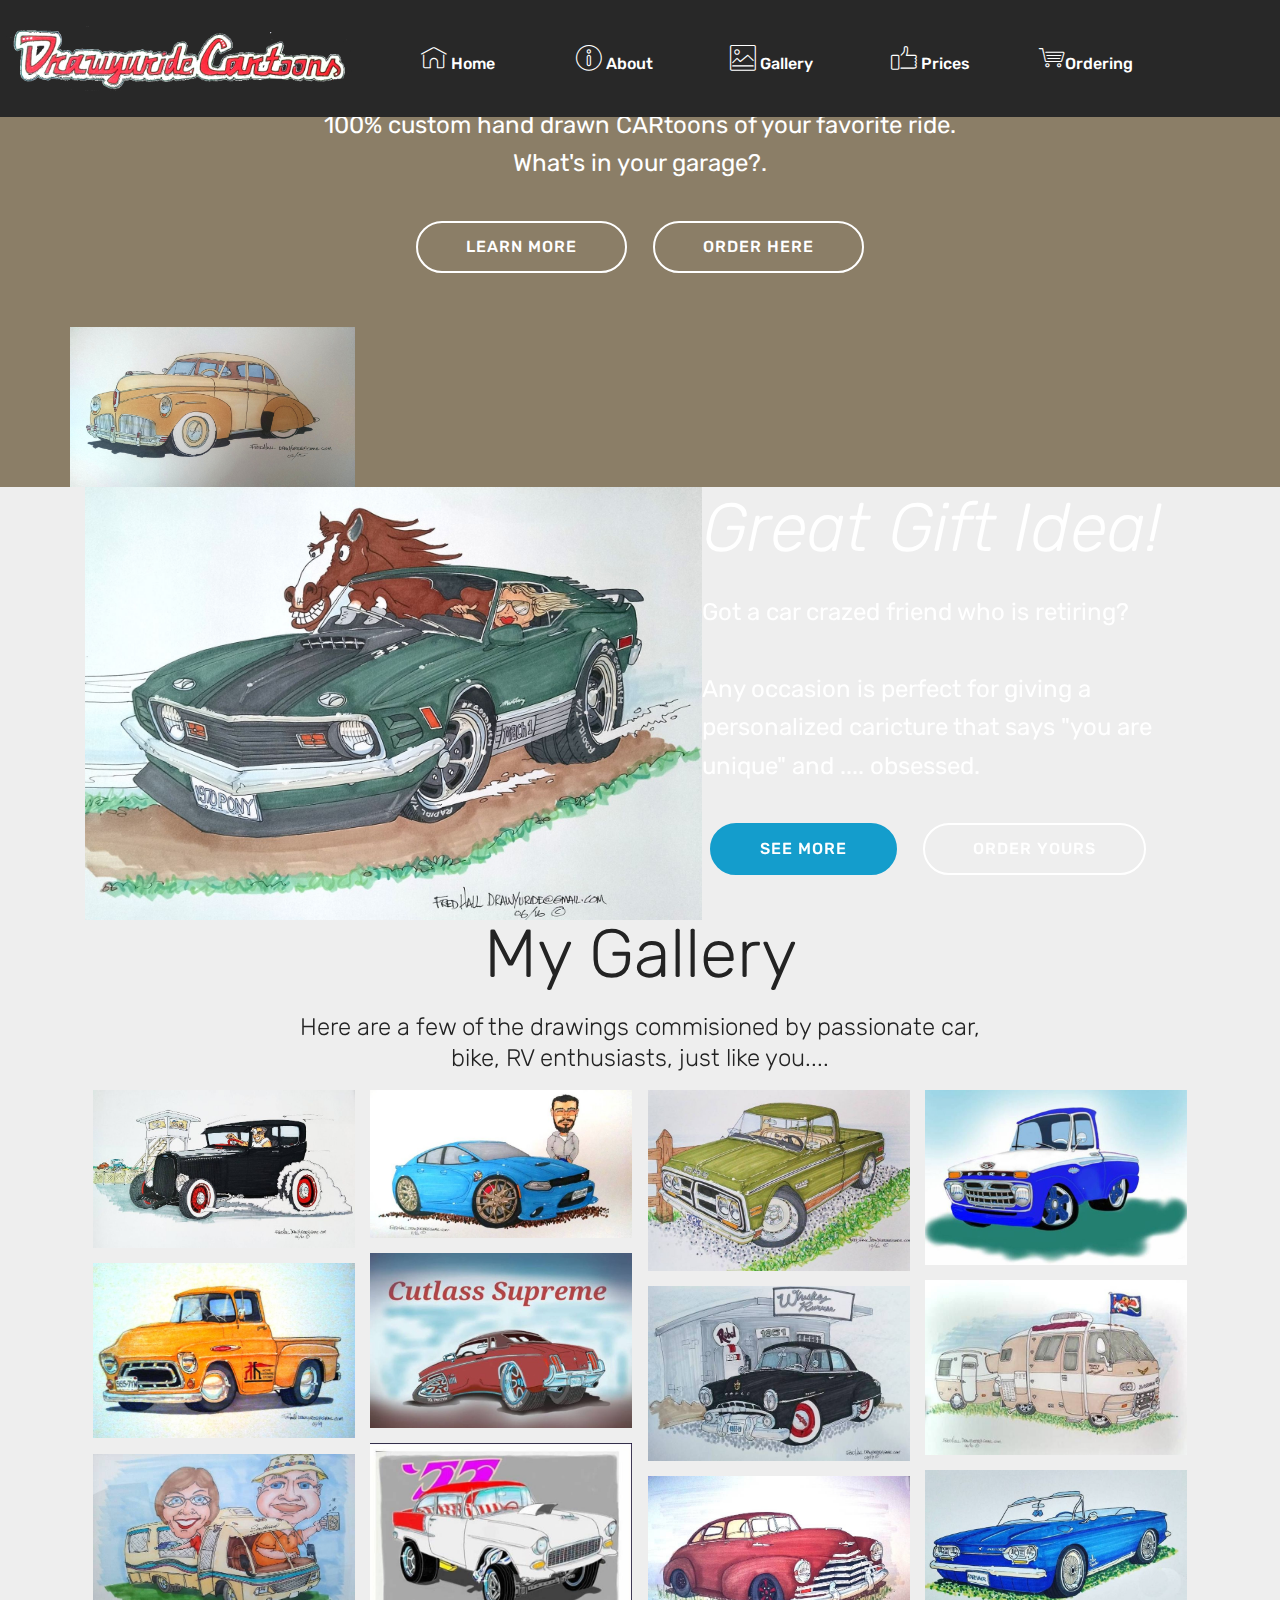
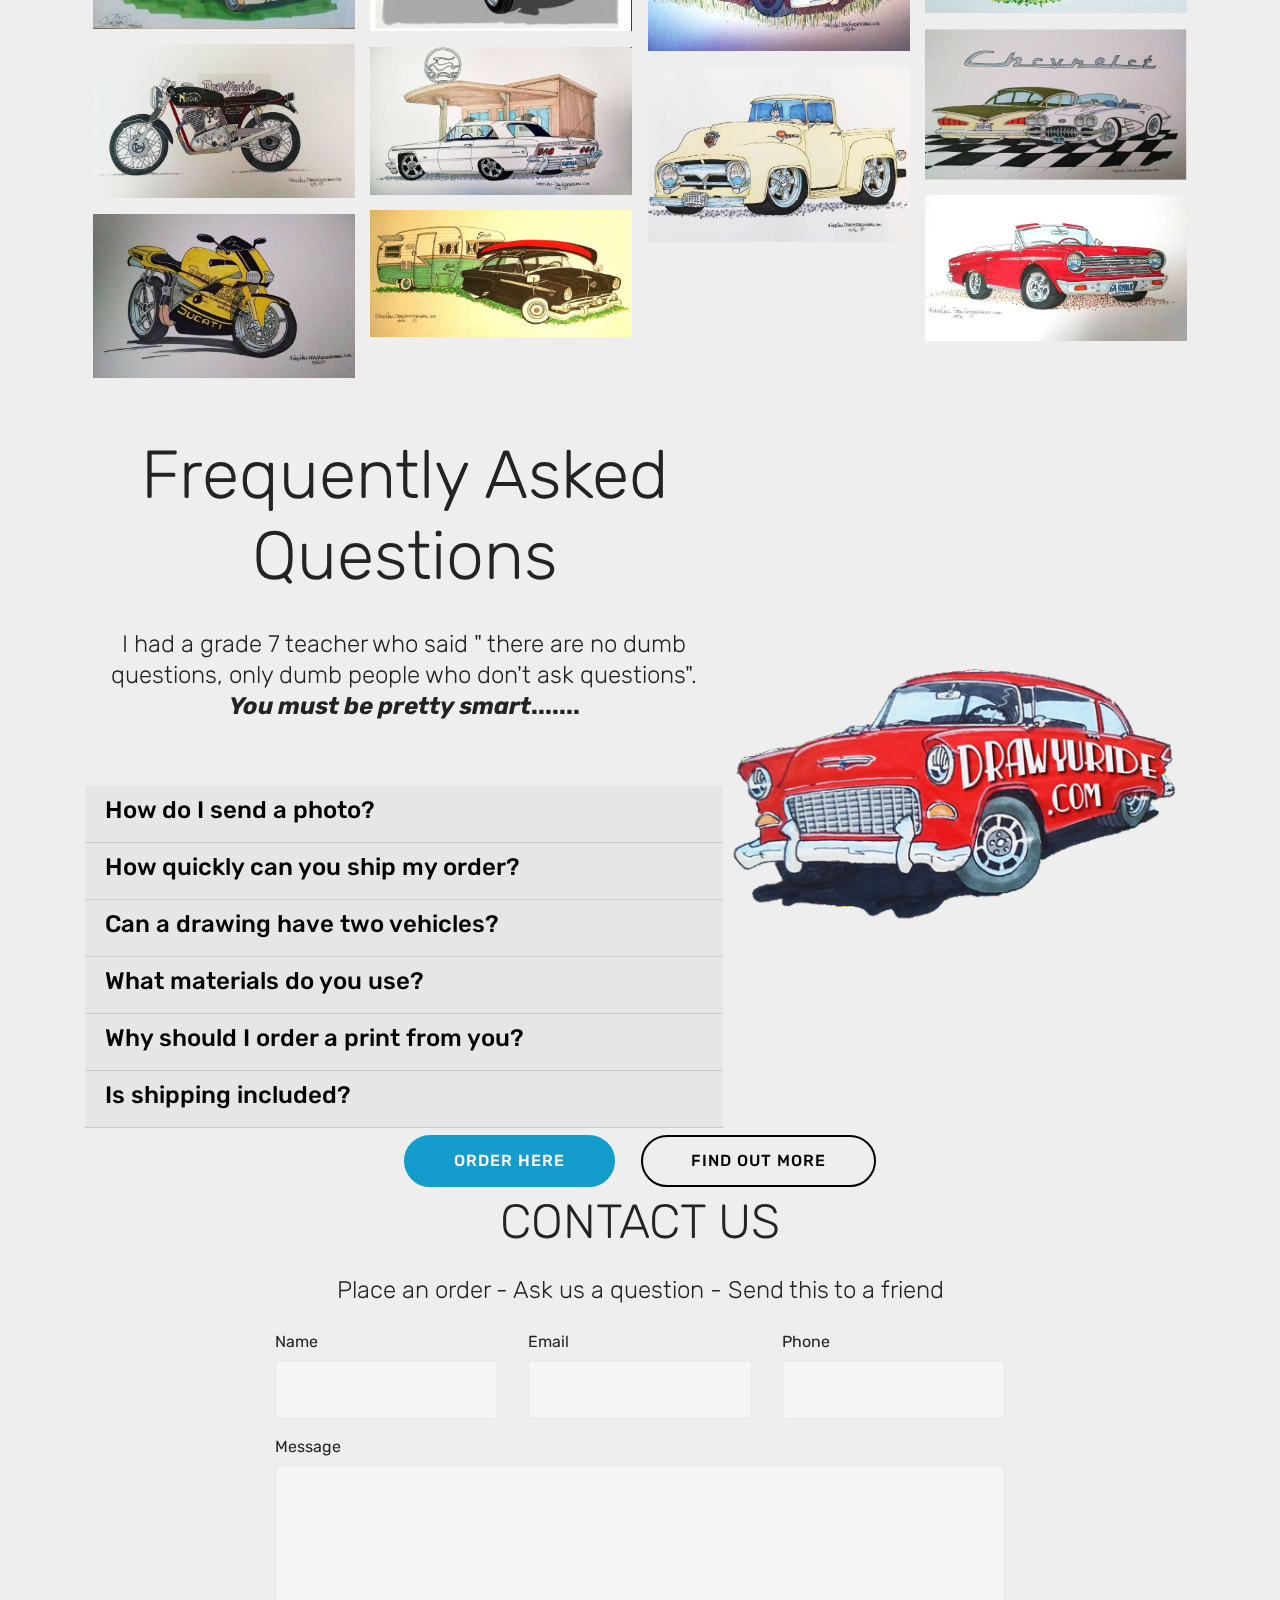
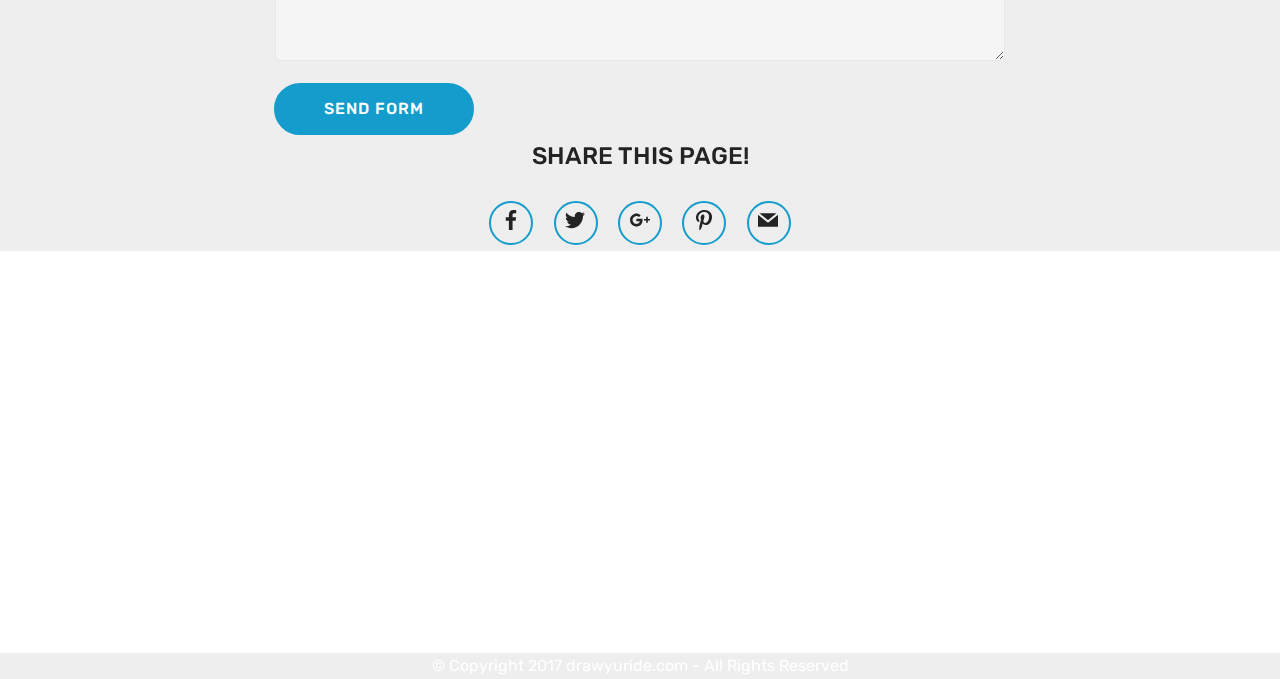
<file: page3.html>
<!DOCTYPE html>
<html >
<head>
  <!-- Site made with Mobirise Website Builder v4.5.2, https://mobirise.com -->
  <meta charset="UTF-8">
  <meta http-equiv="X-UA-Compatible" content="IE=edge">
  <meta name="generator" content="Mobirise v4.5.2, mobirise.com">
  <meta name="viewport" content="width=device-width, initial-scale=1, minimum-scale=1">
  <link rel="shortcut icon" href="assets/images/durlogo-1000x300.png" type="image/x-icon">
  <meta name="description" content="">
  <title>Prices</title>
  <link rel="stylesheet" href="assets/web/assets/mobirise-icons/mobirise-icons.css">
  <link rel="stylesheet" href="assets/tether/tether.min.css">
  <link rel="stylesheet" href="assets/bootstrap/css/bootstrap.min.css">
  <link rel="stylesheet" href="assets/bootstrap/css/bootstrap-grid.min.css">
  <link rel="stylesheet" href="assets/bootstrap/css/bootstrap-reboot.min.css">
  <link rel="stylesheet" href="assets/dropdown/css/style.css">
  <link rel="stylesheet" href="assets/socicon/css/styles.css">
  <link rel="stylesheet" href="assets/theme/css/style.css">
  <link rel="stylesheet" href="assets/gallery/style.css">
  <link rel="stylesheet" href="assets/mobirise/css/mbr-additional.css" type="text/css">
  
  
  
</head>
<body>
<section class="menu cid-qE0IbNQYfM" once="menu" id="menu1-2w" data-rv-view="1470">

    

    <nav class="navbar navbar-expand beta-menu navbar-dropdown align-items-center navbar-fixed-top navbar-toggleable-sm">
        <button class="navbar-toggler navbar-toggler-right" type="button" data-toggle="collapse" data-target="#navbarSupportedContent" aria-controls="navbarSupportedContent" aria-expanded="false" aria-label="Toggle navigation">
            <div class="hamburger">
                <span></span>
                <span></span>
                <span></span>
                <span></span>
            </div>
        </button>
        <div class="menu-logo">
            <div class="navbar-brand">
                <span class="navbar-logo">
                    <a href="mailto:drawyuride@gmail.com">
                         <img src="assets/images/durlogo-1000x300.png" alt="Mobirise" title="" media-simple="true" style="height: 6.7rem;">
                    </a>
                </span>
                
            </div>
        </div>
        <div class="collapse navbar-collapse" id="navbarSupportedContent">
            <ul class="navbar-nav nav-dropdown nav-right" data-app-modern-menu="true"><li class="nav-item">
                    <a class="nav-link link text-white display-4" href="index.html">
                        <span class="mbri-home mbr-iconfont mbr-iconfont-btn"></span>
                        Home &nbsp;&nbsp;</a>
                </li><li class="nav-item"><a class="nav-link link text-white display-4" href="page5.html"><span class="mbri-info mbr-iconfont mbr-iconfont-btn"></span>
                        
                        About &nbsp;</a></li><li class="nav-item"><a class="nav-link link text-white display-4" href="https://mobirise.com"><span class="mbri-photo mbr-iconfont mbr-iconfont-btn"></span>
                        
                        Gallery &nbsp;</a></li>
                <li class="nav-item">
                    <a class="nav-link link text-white display-4" href="https://mobirise.com"><span class="mbri-like mbr-iconfont mbr-iconfont-btn"></span>
                        Prices</a>
                </li><li class="nav-item"><a class="nav-link link text-white display-4" href="https://mobirise.com"><span class="mbri-shopping-cart mbr-iconfont mbr-iconfont-btn"></span>Ordering&nbsp;</a></li></ul>
            
        </div>
    </nav>
</section>

<section class="engine"><a href="https://mobirise.co/j">design a website for free</a></section><section class="header4 cid-qE0IbOQMQw mbr-parallax-background" id="header4-2x" data-rv-view="1472">

    

    <div class="mbr-overlay" style="opacity: 0.6; background-color: rgb(73, 51, 13);">
    </div>

    <div class="container">
        <div class="row justify-content-md-center">
            <div class="media-content col-md-10">
                <h1 class="mbr-section-title align-center mbr-white pb-3 mbr-bold mbr-fonts-style display-1">drawyuride.com</h1>
                
                <div class="mbr-text align-center mbr-white pb-3">
                    <p class="mbr-text mbr-fonts-style display-5">100% custom hand drawn CARtoons of your favorite ride. <br>What's in your garage?.</p>
                </div>
                <div class="mbr-section-btn align-center"><a class="btn btn-md btn-white-outline display-4" href="index.html#header4-h">LEARN MORE</a>
                    <a class="btn btn-md btn-white-outline display-4" href="index.html#form1-o">ORDER HERE</a></div>
            </div>
            <div class="mbr-figure pt-5">
                <img src="assets/images/rita2-2048x1152.jpg" alt="Mobirise" title="" media-simple="true" style="width: 25%;">
            </div>
        </div>
    </div>
</section>

<section class="header3 cid-qE0IbPZsNz" id="header3-2y" data-rv-view="1475">

    

    

    <div class="container">
        <div class="media-container-row">
            <div class="mbr-figure" style="width: 125%;">
                <img src="assets/images/mustang-1608x1128.jpg" alt="drawyuride rambler" title="Get your CARtoons here!" media-simple="true">
            </div>

            <div class="media-content">
                <h1 class="mbr-section-title mbr-white pb-3 mbr-fonts-style display-1"><em>Great Gift Idea!</em></h1>
                
                <div class="mbr-section-text mbr-white pb-3 ">
                    <p class="mbr-text mbr-fonts-style display-5">Got a car crazed friend who is retiring?<br><br>Any occasion is perfect for giving a personalized caricture that says "you are unique" and .... obsessed.</p>
                </div>
                <div class="mbr-section-btn"><a class="btn btn-md btn-primary display-4" href="index.html#content4-m">SEE MORE</a>
                    <a class="btn btn-md btn-white-outline display-4" href="index.html#form1-o">ORDER YOURS</a></div>
            </div>
        </div>
    </div>

</section>

<section class="mbr-section content4 cid-qE0IbRsHuE" id="content4-2z" data-rv-view="1478">

    

    <div class="container">
        <div class="media-container-row">
            <div class="title col-12 col-md-8">
                <h2 class="align-center pb-3 mbr-fonts-style display-1">My Gallery</h2>
                <h3 class="mbr-section-subtitle align-center mbr-light mbr-fonts-style display-5">Here are a few of the drawings commisioned by passionate car, bike, RV enthusiasts, just like you....</h3>
                
            </div>
        </div>
    </div>
</section>

<section class="mbr-gallery mbr-slider-carousel cid-qE0IbSv8mh" id="gallery1-30" data-rv-view="1480">

    

    <div class="container">
        <div><!-- Filter --><!-- Gallery --><div class="mbr-gallery-row"><div class="mbr-gallery-layout-default"><div><div><div class="mbr-gallery-item mbr-gallery-item--p1" data-video-url="false" data-tags="Responsive"><div href="#lb-gallery1-30" data-slide-to="0" data-toggle="modal"><img src="assets/images/32rod-1887x1140-800x483.jpg" alt=""><span class="icon-focus"></span></div></div><div class="mbr-gallery-item mbr-gallery-item--p1" data-video-url="false" data-tags="Creative"><div href="#lb-gallery1-30" data-slide-to="1" data-toggle="modal"><img src="assets/images/bluecarwithman970x546-970x546-800x450.jpg" alt=""><span class="icon-focus"></span></div></div><div class="mbr-gallery-item mbr-gallery-item--p1" data-video-url="false" data-tags="Animated"><div href="#lb-gallery1-30" data-slide-to="2" data-toggle="modal"><img src="assets/images/greenpickuptruck-950x656-800x552.jpg" alt="Pickup Truck"><span class="icon-focus"></span></div></div><div class="mbr-gallery-item mbr-gallery-item--p1" data-video-url="false" data-tags="Awesome"><div href="#lb-gallery1-30" data-slide-to="3" data-toggle="modal"><img src="assets/images/bluewhitepickup1900-1900x1268-800x533.jpg" alt="blue and white truck"><span class="icon-focus"></span></div></div><div class="mbr-gallery-item mbr-gallery-item--p1" data-video-url="false" data-tags="Responsive"><div href="#lb-gallery1-30" data-slide-to="4" data-toggle="modal"><img src="assets/images/cutlasssupreme700xx-1900x1268-800x533.jpg" alt="cutlass"><span class="icon-focus"></span></div></div><div class="mbr-gallery-item mbr-gallery-item--p1" data-video-url="false" data-tags="Animated"><div href="#lb-gallery1-30" data-slide-to="5" data-toggle="modal"><img src="assets/images/putruck1900x1268-1900x1268-800x533.jpg" alt="home hardware truck"><span class="icon-focus"></span></div></div><div class="mbr-gallery-item mbr-gallery-item--p1" data-video-url="false" data-tags="Animated"><div href="#lb-gallery1-30" data-slide-to="6" data-toggle="modal"><img src="assets/images/wimmo700x467-700x467-700x467.jpg" alt="home hardware truck"><span class="icon-focus"></span></div></div><div class="mbr-gallery-item mbr-gallery-item--p1" data-video-url="false" data-tags="Animated"><div href="#lb-gallery1-30" data-slide-to="7" data-toggle="modal"><img src="assets/images/whiskyrunner700x467-700x467-700x467.jpg" alt="home hardware truck"><span class="icon-focus"></span></div></div><div class="mbr-gallery-item mbr-gallery-item--p1" data-video-url="false" data-tags="Awesome"><div href="#lb-gallery1-30" data-slide-to="8" data-toggle="modal"><img src="assets/images/55chevy-646x464-646x464.jpg" alt="chevy"><span class="icon-focus"></span></div></div><div class="mbr-gallery-item mbr-gallery-item--p1" data-video-url="false" data-tags="Animated"><div href="#lb-gallery1-30" data-slide-to="9" data-toggle="modal"><img src="assets/images/rv700x467-700x467-700x467.jpg" alt="winnebago"><span class="icon-focus"></span></div></div><div class="mbr-gallery-item mbr-gallery-item--p1" data-video-url="false" data-tags="Animated"><div href="#lb-gallery1-30" data-slide-to="10" data-toggle="modal"><img src="assets/images/corvair-952x520-800x436.jpg" alt="home hardware truck"><span class="icon-focus"></span></div></div><div class="mbr-gallery-item mbr-gallery-item--p1" data-video-url="false" data-tags="Awesome"><div href="#lb-gallery1-30" data-slide-to="11" data-toggle="modal"><img src="assets/images/oldchevy700x467-700x467-700x467.jpg" alt="buick"><span class="icon-focus"></span></div></div><div class="mbr-gallery-item mbr-gallery-item--p1" data-video-url="false" data-tags="Animated"><div href="#lb-gallery1-30" data-slide-to="12" data-toggle="modal"><img src="assets/images/corvette-1790x1030-800x460.jpg" alt="corvettes"><span class="icon-focus"></span></div></div><div class="mbr-gallery-item mbr-gallery-item--p1" data-video-url="false" data-tags="Animated"><div href="#lb-gallery1-30" data-slide-to="13" data-toggle="modal"><img src="assets/images/norton-1530x900-800x470.jpg" alt="nova"><span class="icon-focus"></span></div></div><div class="mbr-gallery-item mbr-gallery-item--p1" data-video-url="false" data-tags="Animated"><div href="#lb-gallery1-30" data-slide-to="14" data-toggle="modal"><img src="assets/images/gasstation-2000x1125-800x450.jpg" alt="impala"><span class="icon-focus"></span></div></div><div class="mbr-gallery-item mbr-gallery-item--p1" data-video-url="false" data-tags="Animated"><div href="#lb-gallery1-30" data-slide-to="15" data-toggle="modal"><img src="assets/images/yellowpickup70x567-700x467-700x467.jpg" alt="pick up baby"><span class="icon-focus"></span></div></div><div class="mbr-gallery-item mbr-gallery-item--p1" data-video-url="false" data-tags="Animated"><div href="#lb-gallery1-30" data-slide-to="16" data-toggle="modal"><img src="assets/images/rambler2-1875x1041-800x444.jpg" alt="rambler"><span class="icon-focus"></span></div></div><div class="mbr-gallery-item mbr-gallery-item--p1" data-video-url="false" data-tags="Animated"><div href="#lb-gallery1-30" data-slide-to="17" data-toggle="modal"><img src="assets/images/trailer-1638x792-800x386.jpg" alt="camper"><span class="icon-focus"></span></div></div><div class="mbr-gallery-item mbr-gallery-item--p1" data-video-url="false" data-tags="Animated"><div href="#lb-gallery1-30" data-slide-to="18" data-toggle="modal"><img src="assets/images/yellowbike-1563x975-800x499.jpg" alt="rice rocket"><span class="icon-focus"></span></div></div></div></div><div class="clearfix"></div></div></div><!-- Lightbox --><div data-app-prevent-settings="" class="mbr-slider modal fade carousel slide" tabindex="-1" data-keyboard="true" data-interval="false" id="lb-gallery1-30"><div class="modal-dialog"><div class="modal-content"><div class="modal-body"><div class="carousel-inner"><div class="carousel-item"><img src="assets/images/32rod-1887x1140.jpg" alt=""></div><div class="carousel-item"><img src="assets/images/bluecarwithman970x546-970x546.jpg" alt=""></div><div class="carousel-item"><img src="assets/images/greenpickuptruck-950x656.jpg" alt="Pickup Truck"></div><div class="carousel-item"><img src="assets/images/bluewhitepickup1900-1900x1268.jpg" alt="blue and white truck"></div><div class="carousel-item"><img src="assets/images/cutlasssupreme700xx-1900x1268.jpg" alt="cutlass"></div><div class="carousel-item"><img src="assets/images/putruck1900x1268-1900x1268.jpg" alt="home hardware truck"></div><div class="carousel-item"><img src="assets/images/wimmo700x467-700x467.jpg" alt="home hardware truck"></div><div class="carousel-item"><img src="assets/images/whiskyrunner700x467-700x467.jpg" alt="home hardware truck"></div><div class="carousel-item"><img src="assets/images/55chevy-646x464.jpg" alt="chevy"></div><div class="carousel-item"><img src="assets/images/rv700x467-700x467.jpg" alt="winnebago"></div><div class="carousel-item"><img src="assets/images/corvair-952x520.jpg" alt="home hardware truck"></div><div class="carousel-item"><img src="assets/images/oldchevy700x467-700x467.jpg" alt="buick"></div><div class="carousel-item"><img src="assets/images/corvette-1790x1030.jpg" alt="corvettes"></div><div class="carousel-item"><img src="assets/images/norton-1530x900.jpg" alt="nova"></div><div class="carousel-item"><img src="assets/images/gasstation-2000x1125.jpg" alt="impala"></div><div class="carousel-item"><img src="assets/images/yellowpickup70x567-700x467.jpg" alt="pick up baby"></div><div class="carousel-item"><img src="assets/images/rambler2-1875x1041.jpg" alt="rambler"></div><div class="carousel-item"><img src="assets/images/trailer-1638x792.jpg" alt="camper"></div><div class="carousel-item active"><img src="assets/images/yellowbike-1563x975.jpg" alt="rice rocket"></div></div><a class="carousel-control carousel-control-prev" role="button" data-slide="prev" href="#lb-gallery1-30"><span class="mbri-left mbr-iconfont" aria-hidden="true"></span><span class="sr-only">Previous</span></a><a class="carousel-control carousel-control-next" role="button" data-slide="next" href="#lb-gallery1-30"><span class="mbri-right mbr-iconfont" aria-hidden="true"></span><span class="sr-only">Next</span></a><a class="close" href="#" role="button" data-dismiss="modal"><span class="sr-only">Close</span></a></div></div></div></div></div>
    </div>

</section>

<section class="accordion2 cid-qE0IbXbuJ1" id="accordion2-31" data-rv-view="1559">

    


    
    <div class="container">
        <div class="media-container-row pt-5">
            <div class="accordion-content">
                <h2 class="mbr-section-title align-center pb-3 mbr-fonts-style display-1">Frequently Asked Questions</h2>
                <h3 class="mbr-section-subtitle pt-2 align-center mbr-light mbr-fonts-style display-5">I had a grade 7 teacher who said " there are no dumb questions, only dumb people who don't ask questions".<br><strong><em>You must be pretty smart</em>.......</strong></h3>
                <div id="bootstrap-accordion_49" class="panel-group accordionStyles accordion pt-5 mt-3" role="tablist" aria-multiselectable="true">
                        <div class="card">
                            <div class="card-header" role="tab" id="headingOne">
                                <a role="button" class="collapsed panel-title text-black" data-toggle="collapse" data-parent="#bootstrap-accordion_49" data-core="" href="#collapse1_49" aria-expanded="false" aria-controls="collapse1">
                                    <h4 class="mbr-fonts-style display-5">How do I send a photo?</h4>
                                </a>
                            </div>
                            <div id="collapse1_49" class="panel-collapse noScroll collapse" role="tabpanel" aria-labelledby="headingOne">
                                <div class="panel-body p-4">
                                    <p class="mbr-fonts-style panel-text display-7">If you have a smartphone, simply take a picture of your ride and email it to drawyuride@gmail.com. If you have a saved image attach it to a similar emai message.</p>
                                </div>
                            </div>
                        </div>
                
                        <div class="card">
                            <div class="card-header" role="tab" id="headingTwo">
                                <a role="button" class="collapsed panel-title text-black" data-toggle="collapse" data-parent="#bootstrap-accordion_49" data-core="" href="#collapse2_49" aria-expanded="false" aria-controls="collapse2">
                                    <h4 class="mbr-fonts-style mbr-fonts-style display-5">How quickly can you ship my order?</h4>
                                </a>
                                
                            </div>
                            <div id="collapse2_49" class="panel-collapse noScroll collapse" role="tabpanel" aria-labelledby="headingTwo">
                                <div class="panel-body p-4">
                                    <p class="mbr-fonts-style panel-text display-7">Usually, the drawing is completed and sent within a week of ordering it. Shipping may increase that timeline by a few days.</p>
                                </div>
                            </div>
                        </div>
                
                        <div class="card">
                            <div class="card-header" role="tab" id="headingThree">
                                <a role="button" class="collapsed panel-title text-black" data-toggle="collapse" data-parent="#bootstrap-accordion_49" data-core="" href="#collapse3_49" aria-expanded="false" aria-controls="collapse3">
                                    <h4 class="mbr-fonts-style display-5">Can a drawing have two vehicles?</h4>
                                </a>
                            </div>
                            <div id="collapse3_49" class="panel-collapse noScroll collapse" role="tabpanel" aria-labelledby="headingThree">
                                <div class="panel-body p-4">
                                    <p class="mbr-fonts-style panel-text display-7">Your drawing can have up to three vehicles in it.</p>
                                </div>
                            </div>
                        </div>
                
                        <div class="card">
                            <div class="card-header" role="tab" id="headingThree">
                                <a role="button" class="collapsed panel-title text-black" data-toggle="collapse" data-parent="#bootstrap-accordion_49" data-core="" href="#collapse4_49" aria-expanded="false" aria-controls="collapse4">
                                    <h4 class="mbr-fonts-style display-5">What materials do you use?</h4>
                                </a>
                            </div>
                            <div id="collapse4_49" class="panel-collapse noScroll collapse" role="tabpanel" aria-labelledby="headingThree">
                                <div class="panel-body p-4">
                                    <p class="mbr-fonts-style panel-text display-7">I use coated paper which prevents bleed through and makes the colours look vibrant. Cartoons are colored with artist quality markers.</p>
                                </div>
                            </div>
                        </div>
                
                        <div class="card">
                            <div class="card-header" role="tab" id="headingThree">
                                <a role="button" class="collapsed panel-title text-black" data-toggle="collapse" data-parent="#bootstrap-accordion_49" data-core="" href="#collapse5_49" aria-expanded="false" aria-controls="collapse5">
                                    <h4 class="mbr-fonts-style display-5">Why should I order a print from you?</h4>
                                </a>
                            </div>
                            <div id="collapse5_49" class="panel-collapse noScroll collapse" role="tabpanel" aria-labelledby="headingThree">
                                <div class="panel-body p-4">
                                    <p class="mbr-fonts-style panel-text display-7"></p>
                                </div>
                            </div>
                        </div>
                
                        <div class="card">
                            <div class="card-header" role="tab" id="headingThree">
                                <a role="button" class="collapsed panel-title text-black" data-toggle="collapse" data-parent="#bootstrap-accordion_49" data-core="" href="#collapse6_49" aria-expanded="false" aria-controls="collapse6">
                                    <h4 class="mbr-fonts-style display-5">Is shipping included?</h4>
                                </a>
                            </div>
                            <div id="collapse6_49" class="panel-collapse noScroll collapse" role="tabpanel" aria-labelledby="headingThree">
                                <div class="panel-body p-4">
                                    <p class="mbr-fonts-style panel-text display-7">Lorem ipsum dolor sit amet, consectetur adipiscing elit. Curabitur in nulla ut magna vehicula libero luctus in ipsum consequat faucibus. Ut porta nulla ac dapibus convallis. Curabitur sit amet massa quam. In ut ex auctor, porta neque quis, sagittis purus. Nunc auctor gravida magna, sed efficitur tortor tristique quis.</p>
                                </div>
                            </div>
                        </div>
                </div>
            </div>
            <div class="mbr-figure" style="width: 77%;">
                    <a href="mailto:drawyuride@gmail.com"><img src="assets/images/belaircutoulogot-500x375.png" alt="Mobirise" title="" media-simple="true"></a>
            </div>
        </div>
    </div>
</section>

<section class="mbr-section content8 cid-qE0IbZhAGE" id="content8-32" data-rv-view="1562">

    

    <div class="container">
        <div class="media-container-row title">
            <div class="col-12 col-md-8">
                <div class="mbr-section-btn align-center"><a class="btn btn-primary display-4" href="https://mobirise.com">ORDER HERE</a>
                    <a class="btn btn-black-outline display-4" href="https://mobirise.com">FIND OUT MORE</a></div>
            </div>
        </div>
    </div>
</section>

<section class="mbr-section form1 cid-qE0Ic06YXD" id="form1-33" data-rv-view="1563">

    

    
    <div class="container">
        <div class="row justify-content-center">
            <div class="title col-12 col-lg-8">
                <h2 class="mbr-section-title align-center pb-3 mbr-fonts-style display-2">CONTACT US</h2>
                <h3 class="mbr-section-subtitle align-center mbr-light pb-3 mbr-fonts-style display-5">Place an order - Ask us a question - Send this to a friend</h3>
            </div>
        </div>
    </div>
    <div class="container">
        <div class="row justify-content-center">
            <div class="media-container-column col-lg-8" data-form-type="formoid">
                    <div data-form-alert="" hidden="">Thanks for filling out the form!</div>
            
                    <form class="mbr-form" action="https://mobirise.com/" method="post" data-form-title="Mobirise Form"><input type="hidden" data-form-email="true" value="OkI/O8uyNGUUcUXq8dIrk/o40JYEVevNoW2Td8km2bZNOccrcwdT/KS/kjdIL00o9aP302AgdlGpM144ZHsEa8ArC4Bek2mc+YPYZzS5aCuhQnF9mjzgen1CAi2pnSJw">
                        <div class="row row-sm-offset">
                            <div class="col-md-4 multi-horizontal" data-for="name">
                                <div class="form-group">
                                    <label class="form-control-label mbr-fonts-style display-7" for="name-form1-33">Name</label>
                                    <input type="text" class="form-control" name="name" data-form-field="Name" required="" id="name-form1-33">
                                </div>
                            </div>
                            <div class="col-md-4 multi-horizontal" data-for="email">
                                <div class="form-group">
                                    <label class="form-control-label mbr-fonts-style display-7" for="email-form1-33">Email</label>
                                    <input type="email" class="form-control" name="email" data-form-field="Email" required="" id="email-form1-33">
                                </div>
                            </div>
                            <div class="col-md-4 multi-horizontal" data-for="phone">
                                <div class="form-group">
                                    <label class="form-control-label mbr-fonts-style display-7" for="phone-form1-33">Phone</label>
                                    <input type="tel" class="form-control" name="phone" data-form-field="Phone" id="phone-form1-33">
                                </div>
                            </div>
                        </div>
                        <div class="form-group" data-for="message">
                            <label class="form-control-label mbr-fonts-style display-7" for="message-form1-33">Message</label>
                            <textarea type="text" class="form-control" name="message" rows="7" data-form-field="Message" id="message-form1-33"></textarea>
                        </div>
            
                        <span class="input-group-btn">
                            <button href="" type="submit" class="btn btn-primary btn-form display-4">SEND FORM</button>
                        </span>
                    </form>
            </div>
        </div>
    </div>
</section>

<section class="cid-qE0Ic26frU" id="social-buttons3-34" data-rv-view="1566">
    
    

    

    <div class="container">
        <div class="media-container-row">
            <div class="col-md-8 align-center">
                <h2 class="pb-3 mbr-section-title mbr-fonts-style display-5">SHARE THIS PAGE!</h2>
                <div>
                    <div class="mbr-social-likes">
                        <span class="btn btn-social socicon-bg-facebook facebook mx-2" title="Share link on Facebook">
                            <i class="socicon socicon-facebook"></i>
                        </span>
                        <span class="btn btn-social twitter socicon-bg-twitter mx-2" title="Share link on Twitter">
                            <i class="socicon socicon-twitter"></i>
                        </span>
                        <span class="btn btn-social plusone socicon-bg-googleplus mx-2" title="Share link on Google+">
                            <i class="socicon socicon-googleplus"></i>
                        </span>
                        
                        
                        <span class="btn btn-social pinterest socicon-bg-pinterest mx-2" title="Share link on Pinterest">
                            <i class="socicon socicon-pinterest"></i>
                        </span>
                        <span class="btn btn-social mailru socicon-bg-mail mx-2" title="Share link on Mailru">
                            <i class="socicon socicon-mail"></i>
                        </span>
                    </div>
                </div>
            </div>
        </div>
    </div>
</section>

<section class="footer3 cid-qE0Ic66ShL mbr-reveal" id="footer3-35" data-rv-view="1569">

    

    

    <div class="container">
        <div class="media-container-row content">
            <div class="col-md-2 col-sm-4">
                <div class="mb-3 img-logo">
                    <a href="mailto:drawyuride@gmail.com">
                         <img src="assets/images/belaircutoulogot-1-500x375.png" alt="Mobirise" title="" media-simple="true">
                    </a>
                </div>
                <p class="mbr-fonts-style foot-logo display-7">drawyuride.com</p>
            </div>
            <div class="col-md-3 col-sm-4">
                <p class="mb-4 mbr-fonts-style foot-title display-7">RECENT NEWS</p>
                <p class="mbr-text mbr-links-column mbr-fonts-style display-7">
                    <a href="#" class="text-black">About us</a>
                    <br><a href="#" class="text-black">Services</a>
                    <br><a href="#" class="text-black">Selected Work</a>
                    <br><a href="#" class="text-black">Get In Touch</a>
                    <br><a href="#" class="text-black">Careers</a>
                </p>
            </div>
            <div class="col-md-3 col-sm-4">
                <p class="mb-4 mbr-fonts-style foot-title display-7">CATEGORIES</p>
                <p class="mbr-text mbr-fonts-style mbr-links-column display-7">
                    <a href="#" class="text-black">Business</a>
                    <br><a href="#" class="text-black">Design</a>
                    <br><a href="#" class="text-black">Real life</a>
                    <br><a href="#" class="text-black">Science</a>
                    <br><a href="#" class="text-black">Tech</a>
                </p>
            </div>
            <div class="col-md-4 col-sm-12">
                <p class="mb-4 mbr-fonts-style foot-title display-7">SUBSCRIBE</p>
                <p class="mbr-text form-text mbr-fonts-style display-7">Get monthly updates and free resources.</p>
                <div class="media-container-column" data-form-type="formoid">
                    <div data-form-alert="" hidden="" class="align-center">Thanks for filling out the form!</div>

                    <form class="form-inline" action="https://mobirise.com/" method="post" data-form-title="Mobirise Form">
                        <input type="hidden" value="5Kpjh64hLmPOx2Ye2JFeNpkLoePAB0iYYB5FMGso1PDLgN9GxqGXIVeuwNQ9oH/2GdvP1cdN9ctLaRar3FZUnW6yUEkwmHB0PXT9YkdnWNpWMTH7NqvoQAM0xrCeNRU5" data-form-email="true">
                        <div class="form-group">
                            <input type="email" class="form-control input-sm input-inverse my-2" name="email" required="" data-form-field="Email" placeholder="Email" id="email-footer3-35">
                        </div>
                        <div class="input-group-btn m-2">
                            <button href="" class="btn btn-primary display-4" type="submit" role="button">Subscribe</button>
                        </div>
                    </form>
                </div>

            </div>
        </div>
        <div class="footer-lower">
            <div class="media-container-row">
                <div class="col-sm-12">
                    <hr>
                </div>
            </div>
            <div class="media-container-row">
                <div class="col-sm-6 copyright">
                    <p class="mbr-text mbr-fonts-style display-4">© Copyright 2018 drawyuride.com - All Rights Reserved</p>
                </div>
                <div class="col-md-6">
                    
                </div>
            </div>
        </div>
    </div>
</section>

<section once="" class="cid-qE0Ic7Mch7" id="footer6-36" data-rv-view="1572">

    

    

    <div class="container">
        <div class="media-container-row align-center mbr-white">
            <div class="col-12">
                <p class="mbr-text mb-0 mbr-fonts-style display-7">© Copyright 2017 drawyuride.com - All Rights Reserved</p>
            </div>
        </div>
    </div>
</section>


  <script src="assets/web/assets/jquery/jquery.min.js"></script>
  <script src="assets/popper/popper.min.js"></script>
  <script src="assets/tether/tether.min.js"></script>
  <script src="assets/bootstrap/js/bootstrap.min.js"></script>
  <script src="assets/smoothscroll/smooth-scroll.js"></script>
  <script src="assets/dropdown/js/script.min.js"></script>
  <script src="assets/touchswipe/jquery.touch-swipe.min.js"></script>
  <script src="assets/parallax/jarallax.min.js"></script>
  <script src="assets/masonry/masonry.pkgd.min.js"></script>
  <script src="assets/imagesloaded/imagesloaded.pkgd.min.js"></script>
  <script src="assets/sociallikes/social-likes.js"></script>
  <script src="assets/vimeoplayer/jquery.mb.vimeo_player.js"></script>
  <script src="assets/mbr-switch-arrow/mbr-switch-arrow.js"></script>
  <script src="assets/bootstrapcarouselswipe/bootstrap-carousel-swipe.js"></script>
  <script src="assets/theme/js/script.js"></script>
  <script src="assets/slidervideo/script.js"></script>
  <script src="assets/gallery/player.min.js"></script>
  <script src="assets/gallery/script.js"></script>
  <script src="assets/formoid/formoid.min.js"></script>
  
  
</body>
</html>
</file>
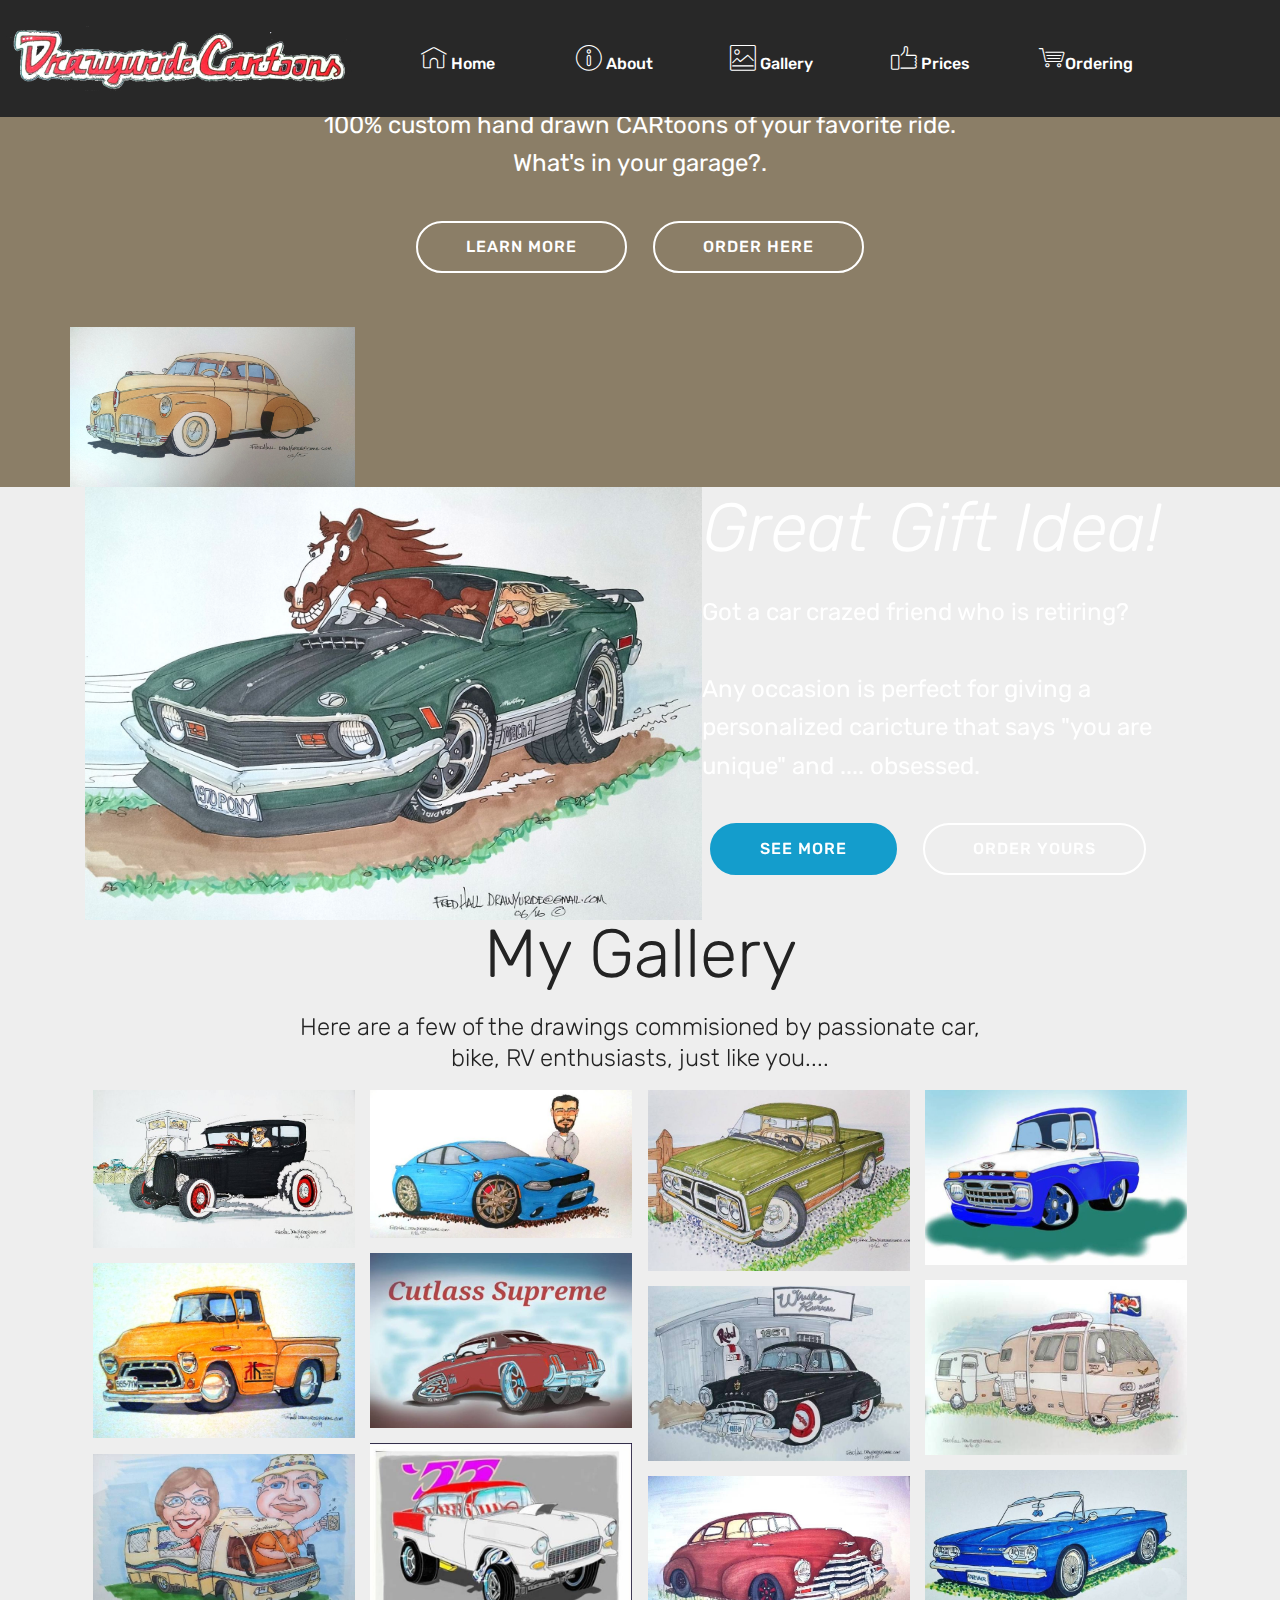
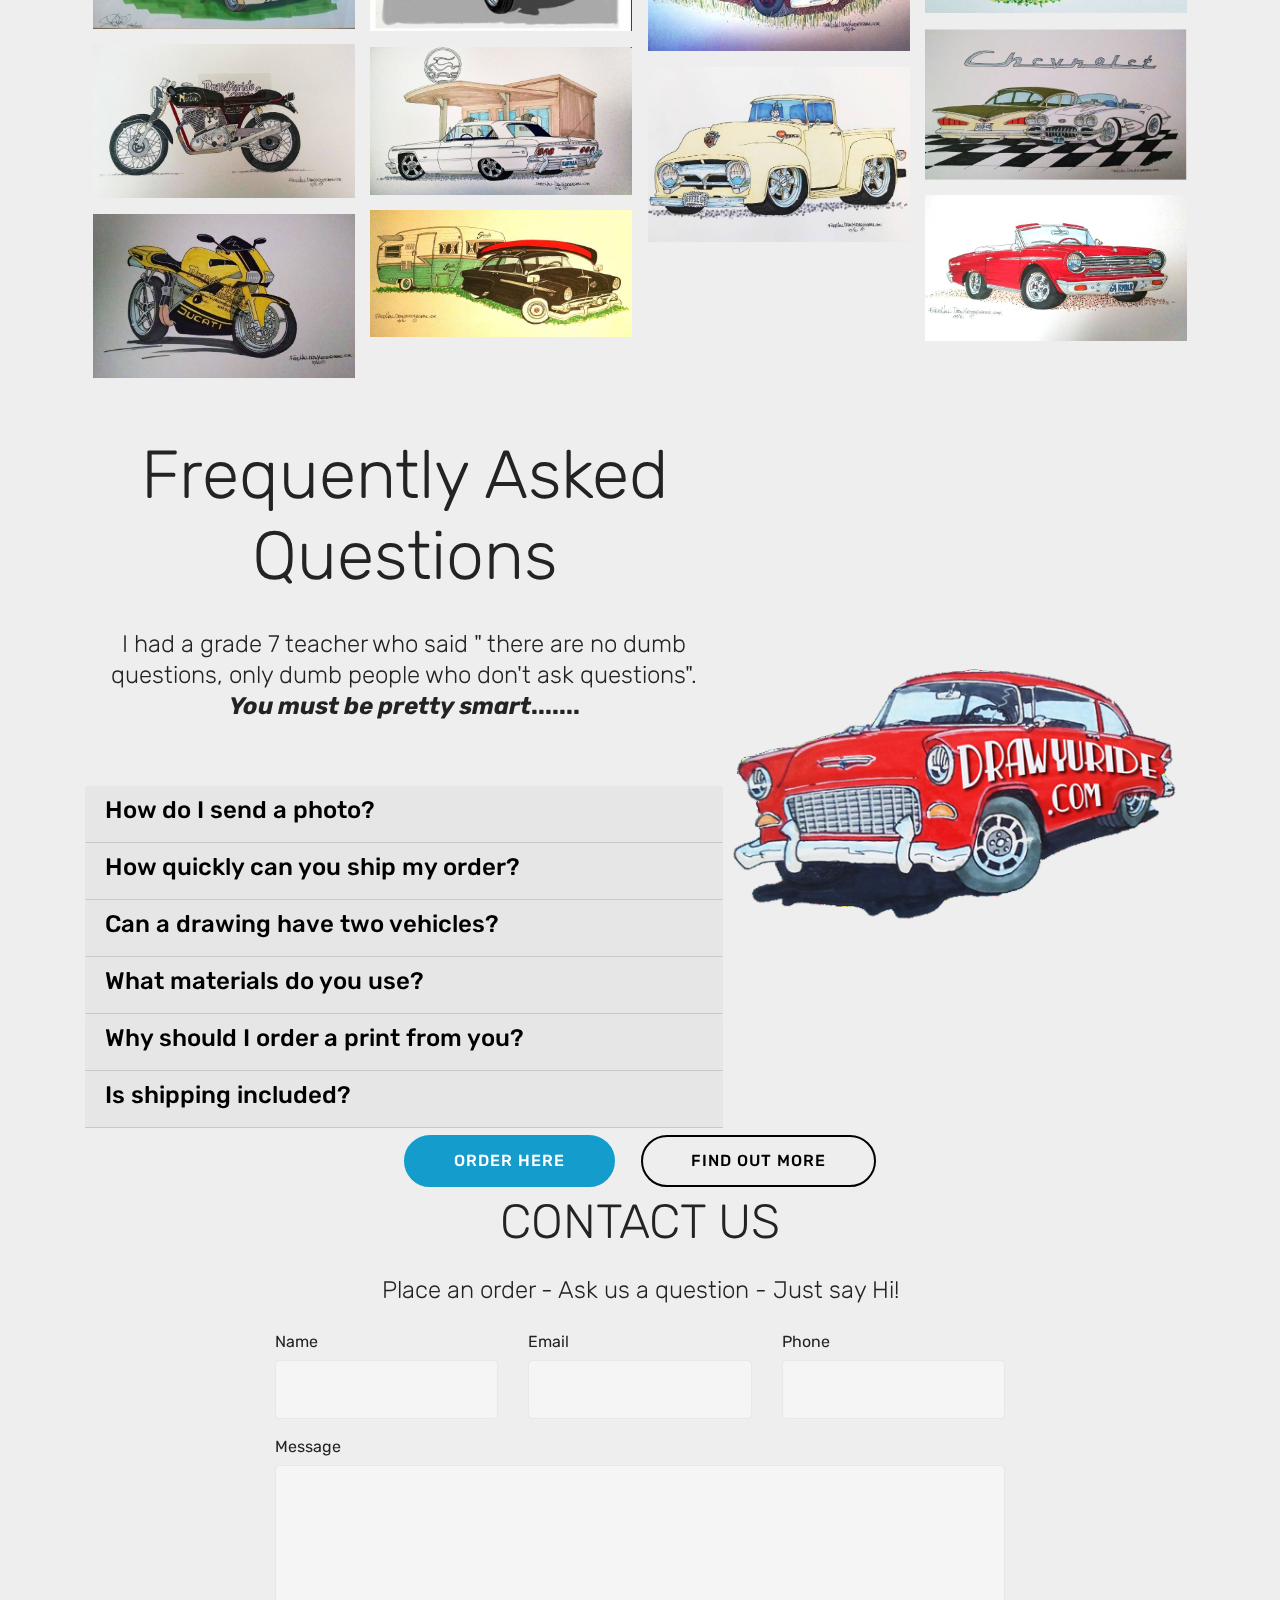
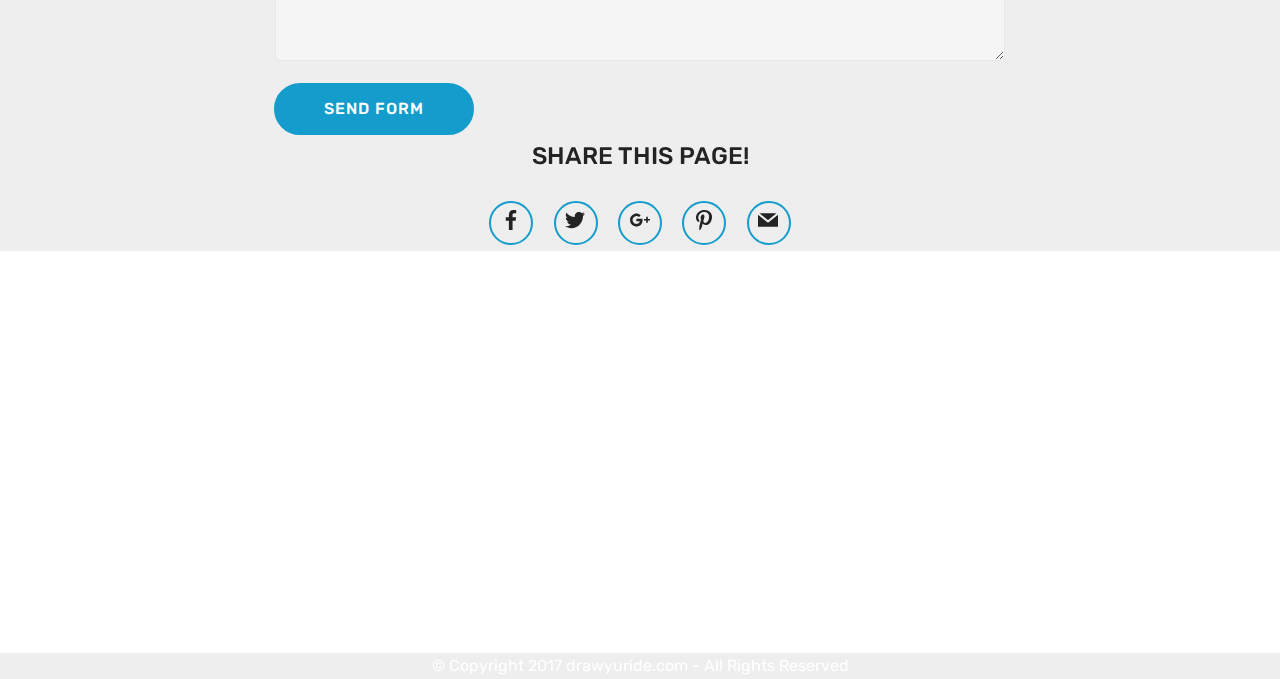
<file: page4.html>
<!DOCTYPE html>
<html >
<head>
  <!-- Site made with Mobirise Website Builder v4.5.2, https://mobirise.com -->
  <meta charset="UTF-8">
  <meta http-equiv="X-UA-Compatible" content="IE=edge">
  <meta name="generator" content="Mobirise v4.5.2, mobirise.com">
  <meta name="viewport" content="width=device-width, initial-scale=1, minimum-scale=1">
  <link rel="shortcut icon" href="assets/images/durlogo-1000x300.png" type="image/x-icon">
  <meta name="description" content="">
  <title>Gallery</title>
  <link rel="stylesheet" href="assets/web/assets/mobirise-icons/mobirise-icons.css">
  <link rel="stylesheet" href="assets/tether/tether.min.css">
  <link rel="stylesheet" href="assets/bootstrap/css/bootstrap.min.css">
  <link rel="stylesheet" href="assets/bootstrap/css/bootstrap-grid.min.css">
  <link rel="stylesheet" href="assets/bootstrap/css/bootstrap-reboot.min.css">
  <link rel="stylesheet" href="assets/dropdown/css/style.css">
  <link rel="stylesheet" href="assets/socicon/css/styles.css">
  <link rel="stylesheet" href="assets/theme/css/style.css">
  <link rel="stylesheet" href="assets/gallery/style.css">
  <link rel="stylesheet" href="assets/mobirise/css/mbr-additional.css" type="text/css">
  
  
  
</head>
<body>
<section class="menu cid-qE0IeVo8wT" once="menu" id="menu1-37" data-rv-view="1575">

    

    <nav class="navbar navbar-expand beta-menu navbar-dropdown align-items-center navbar-fixed-top navbar-toggleable-sm">
        <button class="navbar-toggler navbar-toggler-right" type="button" data-toggle="collapse" data-target="#navbarSupportedContent" aria-controls="navbarSupportedContent" aria-expanded="false" aria-label="Toggle navigation">
            <div class="hamburger">
                <span></span>
                <span></span>
                <span></span>
                <span></span>
            </div>
        </button>
        <div class="menu-logo">
            <div class="navbar-brand">
                <span class="navbar-logo">
                    <a href="mailto:drawyuride@gmail.com">
                         <img src="assets/images/durlogo-1000x300.png" alt="Mobirise" title="" media-simple="true" style="height: 6.7rem;">
                    </a>
                </span>
                
            </div>
        </div>
        <div class="collapse navbar-collapse" id="navbarSupportedContent">
            <ul class="navbar-nav nav-dropdown nav-right" data-app-modern-menu="true"><li class="nav-item">
                    <a class="nav-link link text-white display-4" href="index.html">
                        <span class="mbri-home mbr-iconfont mbr-iconfont-btn"></span>
                        Home &nbsp;&nbsp;</a>
                </li><li class="nav-item"><a class="nav-link link text-white display-4" href="page5.html"><span class="mbri-info mbr-iconfont mbr-iconfont-btn"></span>
                        
                        About &nbsp;</a></li><li class="nav-item"><a class="nav-link link text-white display-4" href="https://mobirise.com"><span class="mbri-photo mbr-iconfont mbr-iconfont-btn"></span>
                        
                        Gallery &nbsp;</a></li>
                <li class="nav-item">
                    <a class="nav-link link text-white display-4" href="https://mobirise.com"><span class="mbri-like mbr-iconfont mbr-iconfont-btn"></span>
                        Prices</a>
                </li><li class="nav-item"><a class="nav-link link text-white display-4" href="https://mobirise.com"><span class="mbri-shopping-cart mbr-iconfont mbr-iconfont-btn"></span>Ordering&nbsp;</a></li></ul>
            
        </div>
    </nav>
</section>

<section class="engine"><a href="https://mobirise.co/j">how to design a website</a></section><section class="header4 cid-qE0IeW9i8n mbr-parallax-background" id="header4-38" data-rv-view="1577">

    

    <div class="mbr-overlay" style="opacity: 0.6; background-color: rgb(73, 51, 13);">
    </div>

    <div class="container">
        <div class="row justify-content-md-center">
            <div class="media-content col-md-10">
                <h1 class="mbr-section-title align-center mbr-white pb-3 mbr-bold mbr-fonts-style display-1">drawyuride.com</h1>
                
                <div class="mbr-text align-center mbr-white pb-3">
                    <p class="mbr-text mbr-fonts-style display-5">100% custom hand drawn CARtoons of your favorite ride. <br>What's in your garage?.</p>
                </div>
                <div class="mbr-section-btn align-center"><a class="btn btn-md btn-white-outline display-4" href="index.html#header4-h">LEARN MORE</a>
                    <a class="btn btn-md btn-white-outline display-4" href="index.html#form1-o">ORDER HERE</a></div>
            </div>
            <div class="mbr-figure pt-5">
                <img src="assets/images/rita2-2048x1152.jpg" alt="Mobirise" title="" media-simple="true" style="width: 25%;">
            </div>
        </div>
    </div>
</section>

<section class="header3 cid-qE0IeXmsFo" id="header3-39" data-rv-view="1580">

    

    

    <div class="container">
        <div class="media-container-row">
            <div class="mbr-figure" style="width: 125%;">
                <img src="assets/images/mustang-1608x1128.jpg" alt="drawyuride rambler" title="Get your CARtoons here!" media-simple="true">
            </div>

            <div class="media-content">
                <h1 class="mbr-section-title mbr-white pb-3 mbr-fonts-style display-1"><em>Great Gift Idea!</em></h1>
                
                <div class="mbr-section-text mbr-white pb-3 ">
                    <p class="mbr-text mbr-fonts-style display-5">Got a car crazed friend who is retiring?<br><br>Any occasion is perfect for giving a personalized caricture that says "you are unique" and .... obsessed.</p>
                </div>
                <div class="mbr-section-btn"><a class="btn btn-md btn-primary display-4" href="index.html#content4-m">SEE MORE</a>
                    <a class="btn btn-md btn-white-outline display-4" href="index.html#form1-o">ORDER YOURS</a></div>
            </div>
        </div>
    </div>

</section>

<section class="mbr-section content4 cid-qE0IeYvusi" id="content4-3a" data-rv-view="1583">

    

    <div class="container">
        <div class="media-container-row">
            <div class="title col-12 col-md-8">
                <h2 class="align-center pb-3 mbr-fonts-style display-1">My Gallery</h2>
                <h3 class="mbr-section-subtitle align-center mbr-light mbr-fonts-style display-5">Here are a few of the drawings commisioned by passionate car, bike, RV enthusiasts, just like you....</h3>
                
            </div>
        </div>
    </div>
</section>

<section class="mbr-gallery mbr-slider-carousel cid-qE0IeZlOpy" id="gallery1-3b" data-rv-view="1585">

    

    <div class="container">
        <div><!-- Filter --><!-- Gallery --><div class="mbr-gallery-row"><div class="mbr-gallery-layout-default"><div><div><div class="mbr-gallery-item mbr-gallery-item--p1" data-video-url="false" data-tags="Responsive"><div href="#lb-gallery1-3b" data-slide-to="0" data-toggle="modal"><img src="assets/images/32rod-1887x1140-800x483.jpg" alt=""><span class="icon-focus"></span></div></div><div class="mbr-gallery-item mbr-gallery-item--p1" data-video-url="false" data-tags="Creative"><div href="#lb-gallery1-3b" data-slide-to="1" data-toggle="modal"><img src="assets/images/bluecarwithman970x546-970x546-800x450.jpg" alt=""><span class="icon-focus"></span></div></div><div class="mbr-gallery-item mbr-gallery-item--p1" data-video-url="false" data-tags="Animated"><div href="#lb-gallery1-3b" data-slide-to="2" data-toggle="modal"><img src="assets/images/greenpickuptruck-950x656-800x552.jpg" alt="Pickup Truck"><span class="icon-focus"></span></div></div><div class="mbr-gallery-item mbr-gallery-item--p1" data-video-url="false" data-tags="Awesome"><div href="#lb-gallery1-3b" data-slide-to="3" data-toggle="modal"><img src="assets/images/bluewhitepickup1900-1900x1268-800x533.jpg" alt="blue and white truck"><span class="icon-focus"></span></div></div><div class="mbr-gallery-item mbr-gallery-item--p1" data-video-url="false" data-tags="Responsive"><div href="#lb-gallery1-3b" data-slide-to="4" data-toggle="modal"><img src="assets/images/cutlasssupreme700xx-1900x1268-800x533.jpg" alt="cutlass"><span class="icon-focus"></span></div></div><div class="mbr-gallery-item mbr-gallery-item--p1" data-video-url="false" data-tags="Animated"><div href="#lb-gallery1-3b" data-slide-to="5" data-toggle="modal"><img src="assets/images/putruck1900x1268-1900x1268-800x533.jpg" alt="home hardware truck"><span class="icon-focus"></span></div></div><div class="mbr-gallery-item mbr-gallery-item--p1" data-video-url="false" data-tags="Animated"><div href="#lb-gallery1-3b" data-slide-to="6" data-toggle="modal"><img src="assets/images/wimmo700x467-700x467-700x467.jpg" alt="home hardware truck"><span class="icon-focus"></span></div></div><div class="mbr-gallery-item mbr-gallery-item--p1" data-video-url="false" data-tags="Animated"><div href="#lb-gallery1-3b" data-slide-to="7" data-toggle="modal"><img src="assets/images/whiskyrunner700x467-700x467-700x467.jpg" alt="home hardware truck"><span class="icon-focus"></span></div></div><div class="mbr-gallery-item mbr-gallery-item--p1" data-video-url="false" data-tags="Awesome"><div href="#lb-gallery1-3b" data-slide-to="8" data-toggle="modal"><img src="assets/images/55chevy-646x464-646x464.jpg" alt="chevy"><span class="icon-focus"></span></div></div><div class="mbr-gallery-item mbr-gallery-item--p1" data-video-url="false" data-tags="Animated"><div href="#lb-gallery1-3b" data-slide-to="9" data-toggle="modal"><img src="assets/images/rv700x467-700x467-700x467.jpg" alt="winnebago"><span class="icon-focus"></span></div></div><div class="mbr-gallery-item mbr-gallery-item--p1" data-video-url="false" data-tags="Animated"><div href="#lb-gallery1-3b" data-slide-to="10" data-toggle="modal"><img src="assets/images/corvair-952x520-800x436.jpg" alt="home hardware truck"><span class="icon-focus"></span></div></div><div class="mbr-gallery-item mbr-gallery-item--p1" data-video-url="false" data-tags="Awesome"><div href="#lb-gallery1-3b" data-slide-to="11" data-toggle="modal"><img src="assets/images/oldchevy700x467-700x467-700x467.jpg" alt="buick"><span class="icon-focus"></span></div></div><div class="mbr-gallery-item mbr-gallery-item--p1" data-video-url="false" data-tags="Animated"><div href="#lb-gallery1-3b" data-slide-to="12" data-toggle="modal"><img src="assets/images/corvette-1790x1030-800x460.jpg" alt="corvettes"><span class="icon-focus"></span></div></div><div class="mbr-gallery-item mbr-gallery-item--p1" data-video-url="false" data-tags="Animated"><div href="#lb-gallery1-3b" data-slide-to="13" data-toggle="modal"><img src="assets/images/norton-1530x900-800x470.jpg" alt="nova"><span class="icon-focus"></span></div></div><div class="mbr-gallery-item mbr-gallery-item--p1" data-video-url="false" data-tags="Animated"><div href="#lb-gallery1-3b" data-slide-to="14" data-toggle="modal"><img src="assets/images/gasstation-2000x1125-800x450.jpg" alt="impala"><span class="icon-focus"></span></div></div><div class="mbr-gallery-item mbr-gallery-item--p1" data-video-url="false" data-tags="Animated"><div href="#lb-gallery1-3b" data-slide-to="15" data-toggle="modal"><img src="assets/images/yellowpickup70x567-700x467-700x467.jpg" alt="pick up baby"><span class="icon-focus"></span></div></div><div class="mbr-gallery-item mbr-gallery-item--p1" data-video-url="false" data-tags="Animated"><div href="#lb-gallery1-3b" data-slide-to="16" data-toggle="modal"><img src="assets/images/rambler2-1875x1041-800x444.jpg" alt="rambler"><span class="icon-focus"></span></div></div><div class="mbr-gallery-item mbr-gallery-item--p1" data-video-url="false" data-tags="Animated"><div href="#lb-gallery1-3b" data-slide-to="17" data-toggle="modal"><img src="assets/images/trailer-1638x792-800x386.jpg" alt="camper"><span class="icon-focus"></span></div></div><div class="mbr-gallery-item mbr-gallery-item--p1" data-video-url="false" data-tags="Animated"><div href="#lb-gallery1-3b" data-slide-to="18" data-toggle="modal"><img src="assets/images/yellowbike-1563x975-800x499.jpg" alt="rice rocket"><span class="icon-focus"></span></div></div></div></div><div class="clearfix"></div></div></div><!-- Lightbox --><div data-app-prevent-settings="" class="mbr-slider modal fade carousel slide" tabindex="-1" data-keyboard="true" data-interval="false" id="lb-gallery1-3b"><div class="modal-dialog"><div class="modal-content"><div class="modal-body"><div class="carousel-inner"><div class="carousel-item"><img src="assets/images/32rod-1887x1140.jpg" alt=""></div><div class="carousel-item"><img src="assets/images/bluecarwithman970x546-970x546.jpg" alt=""></div><div class="carousel-item"><img src="assets/images/greenpickuptruck-950x656.jpg" alt="Pickup Truck"></div><div class="carousel-item"><img src="assets/images/bluewhitepickup1900-1900x1268.jpg" alt="blue and white truck"></div><div class="carousel-item"><img src="assets/images/cutlasssupreme700xx-1900x1268.jpg" alt="cutlass"></div><div class="carousel-item"><img src="assets/images/putruck1900x1268-1900x1268.jpg" alt="home hardware truck"></div><div class="carousel-item"><img src="assets/images/wimmo700x467-700x467.jpg" alt="home hardware truck"></div><div class="carousel-item"><img src="assets/images/whiskyrunner700x467-700x467.jpg" alt="home hardware truck"></div><div class="carousel-item"><img src="assets/images/55chevy-646x464.jpg" alt="chevy"></div><div class="carousel-item"><img src="assets/images/rv700x467-700x467.jpg" alt="winnebago"></div><div class="carousel-item"><img src="assets/images/corvair-952x520.jpg" alt="home hardware truck"></div><div class="carousel-item"><img src="assets/images/oldchevy700x467-700x467.jpg" alt="buick"></div><div class="carousel-item"><img src="assets/images/corvette-1790x1030.jpg" alt="corvettes"></div><div class="carousel-item"><img src="assets/images/norton-1530x900.jpg" alt="nova"></div><div class="carousel-item"><img src="assets/images/gasstation-2000x1125.jpg" alt="impala"></div><div class="carousel-item"><img src="assets/images/yellowpickup70x567-700x467.jpg" alt="pick up baby"></div><div class="carousel-item"><img src="assets/images/rambler2-1875x1041.jpg" alt="rambler"></div><div class="carousel-item"><img src="assets/images/trailer-1638x792.jpg" alt="camper"></div><div class="carousel-item active"><img src="assets/images/yellowbike-1563x975.jpg" alt="rice rocket"></div></div><a class="carousel-control carousel-control-prev" role="button" data-slide="prev" href="#lb-gallery1-3b"><span class="mbri-left mbr-iconfont" aria-hidden="true"></span><span class="sr-only">Previous</span></a><a class="carousel-control carousel-control-next" role="button" data-slide="next" href="#lb-gallery1-3b"><span class="mbri-right mbr-iconfont" aria-hidden="true"></span><span class="sr-only">Next</span></a><a class="close" href="#" role="button" data-dismiss="modal"><span class="sr-only">Close</span></a></div></div></div></div></div>
    </div>

</section>

<section class="accordion2 cid-qE0If2msCY" id="accordion2-3c" data-rv-view="1664">

    


    
    <div class="container">
        <div class="media-container-row pt-5">
            <div class="accordion-content">
                <h2 class="mbr-section-title align-center pb-3 mbr-fonts-style display-1">Frequently Asked Questions</h2>
                <h3 class="mbr-section-subtitle pt-2 align-center mbr-light mbr-fonts-style display-5">I had a grade 7 teacher who said " there are no dumb questions, only dumb people who don't ask questions".<br><strong><em>You must be pretty smart</em>.......</strong></h3>
                <div id="bootstrap-accordion_5" class="panel-group accordionStyles accordion pt-5 mt-3" role="tablist" aria-multiselectable="true">
                        <div class="card">
                            <div class="card-header" role="tab" id="headingOne">
                                <a role="button" class="collapsed panel-title text-black" data-toggle="collapse" data-parent="#bootstrap-accordion_5" data-core="" href="#collapse1_5" aria-expanded="false" aria-controls="collapse1">
                                    <h4 class="mbr-fonts-style display-5">How do I send a photo?</h4>
                                </a>
                            </div>
                            <div id="collapse1_5" class="panel-collapse noScroll collapse" role="tabpanel" aria-labelledby="headingOne">
                                <div class="panel-body p-4">
                                    <p class="mbr-fonts-style panel-text display-7">If you have a smartphone, simply take a picture of your ride and email it to drawyuride@gmail.com. If you have a saved image attach it to a similar emai message.</p>
                                </div>
                            </div>
                        </div>
                
                        <div class="card">
                            <div class="card-header" role="tab" id="headingTwo">
                                <a role="button" class="collapsed panel-title text-black" data-toggle="collapse" data-parent="#bootstrap-accordion_5" data-core="" href="#collapse2_5" aria-expanded="false" aria-controls="collapse2">
                                    <h4 class="mbr-fonts-style mbr-fonts-style display-5">How quickly can you ship my order?</h4>
                                </a>
                                
                            </div>
                            <div id="collapse2_5" class="panel-collapse noScroll collapse" role="tabpanel" aria-labelledby="headingTwo">
                                <div class="panel-body p-4">
                                    <p class="mbr-fonts-style panel-text display-7">Usually, the drawing is completed and sent within a week of ordering it. Shipping may increase that timeline by a few days.</p>
                                </div>
                            </div>
                        </div>
                
                        <div class="card">
                            <div class="card-header" role="tab" id="headingThree">
                                <a role="button" class="collapsed panel-title text-black" data-toggle="collapse" data-parent="#bootstrap-accordion_5" data-core="" href="#collapse3_5" aria-expanded="false" aria-controls="collapse3">
                                    <h4 class="mbr-fonts-style display-5">Can a drawing have two vehicles?</h4>
                                </a>
                            </div>
                            <div id="collapse3_5" class="panel-collapse noScroll collapse" role="tabpanel" aria-labelledby="headingThree">
                                <div class="panel-body p-4">
                                    <p class="mbr-fonts-style panel-text display-7">Your drawing can have up to three vehicles in it.</p>
                                </div>
                            </div>
                        </div>
                
                        <div class="card">
                            <div class="card-header" role="tab" id="headingThree">
                                <a role="button" class="collapsed panel-title text-black" data-toggle="collapse" data-parent="#bootstrap-accordion_5" data-core="" href="#collapse4_5" aria-expanded="false" aria-controls="collapse4">
                                    <h4 class="mbr-fonts-style display-5">What materials do you use?</h4>
                                </a>
                            </div>
                            <div id="collapse4_5" class="panel-collapse noScroll collapse" role="tabpanel" aria-labelledby="headingThree">
                                <div class="panel-body p-4">
                                    <p class="mbr-fonts-style panel-text display-7">I use coated paper which prevents bleed through and makes the colours look vibrant. Cartoons are colored with artist quality markers.</p>
                                </div>
                            </div>
                        </div>
                
                        <div class="card">
                            <div class="card-header" role="tab" id="headingThree">
                                <a role="button" class="collapsed panel-title text-black" data-toggle="collapse" data-parent="#bootstrap-accordion_5" data-core="" href="#collapse5_5" aria-expanded="false" aria-controls="collapse5">
                                    <h4 class="mbr-fonts-style display-5">Why should I order a print from you?</h4>
                                </a>
                            </div>
                            <div id="collapse5_5" class="panel-collapse noScroll collapse" role="tabpanel" aria-labelledby="headingThree">
                                <div class="panel-body p-4">
                                    <p class="mbr-fonts-style panel-text display-7"></p>
                                </div>
                            </div>
                        </div>
                
                        <div class="card">
                            <div class="card-header" role="tab" id="headingThree">
                                <a role="button" class="collapsed panel-title text-black" data-toggle="collapse" data-parent="#bootstrap-accordion_5" data-core="" href="#collapse6_5" aria-expanded="false" aria-controls="collapse6">
                                    <h4 class="mbr-fonts-style display-5">Is shipping included?</h4>
                                </a>
                            </div>
                            <div id="collapse6_5" class="panel-collapse noScroll collapse" role="tabpanel" aria-labelledby="headingThree">
                                <div class="panel-body p-4">
                                    <p class="mbr-fonts-style panel-text display-7">Lorem ipsum dolor sit amet, consectetur adipiscing elit. Curabitur in nulla ut magna vehicula libero luctus in ipsum consequat faucibus. Ut porta nulla ac dapibus convallis. Curabitur sit amet massa quam. In ut ex auctor, porta neque quis, sagittis purus. Nunc auctor gravida magna, sed efficitur tortor tristique quis.</p>
                                </div>
                            </div>
                        </div>
                </div>
            </div>
            <div class="mbr-figure" style="width: 77%;">
                    <a href="mailto:drawyuride@gmail.com"><img src="assets/images/belaircutoulogot-500x375.png" alt="Mobirise" title="" media-simple="true"></a>
            </div>
        </div>
    </div>
</section>

<section class="mbr-section content8 cid-qE0If3Hgpb" id="content8-3d" data-rv-view="1667">

    

    <div class="container">
        <div class="media-container-row title">
            <div class="col-12 col-md-8">
                <div class="mbr-section-btn align-center"><a class="btn btn-primary display-4" href="page2.html">ORDER HERE</a>
                    <a class="btn btn-black-outline display-4" href="page1.html">FIND OUT MORE</a></div>
            </div>
        </div>
    </div>
</section>

<section class="mbr-section form1 cid-qE0If4ySd6" id="form1-3e" data-rv-view="1668">

    

    
    <div class="container">
        <div class="row justify-content-center">
            <div class="title col-12 col-lg-8">
                <h2 class="mbr-section-title align-center pb-3 mbr-fonts-style display-2">CONTACT US</h2>
                <h3 class="mbr-section-subtitle align-center mbr-light pb-3 mbr-fonts-style display-5">Place an order - Ask us a question - Just say Hi!</h3>
            </div>
        </div>
    </div>
    <div class="container">
        <div class="row justify-content-center">
            <div class="media-container-column col-lg-8" data-form-type="formoid">
                    <div data-form-alert="" hidden="">Thanks for filling out the form!</div>
            
                    <form class="mbr-form" action="https://mobirise.com/" method="post" data-form-title="Mobirise Form"><input type="hidden" data-form-email="true" value="13KjkWwOE5d2u8DSh4ui77pdqZrDnsO/YO0koU+Nd62jk4nxvg+ITBYvogrYGKF+XnthrJ6cjH5eGkDQkxU+nLGIlyluLqwCrR0drHqJHnnx2gGd0soHLCF6jcSoUrA2">
                        <div class="row row-sm-offset">
                            <div class="col-md-4 multi-horizontal" data-for="name">
                                <div class="form-group">
                                    <label class="form-control-label mbr-fonts-style display-7" for="name-form1-3e">Name</label>
                                    <input type="text" class="form-control" name="name" data-form-field="Name" required="" id="name-form1-3e">
                                </div>
                            </div>
                            <div class="col-md-4 multi-horizontal" data-for="email">
                                <div class="form-group">
                                    <label class="form-control-label mbr-fonts-style display-7" for="email-form1-3e">Email</label>
                                    <input type="email" class="form-control" name="email" data-form-field="Email" required="" id="email-form1-3e">
                                </div>
                            </div>
                            <div class="col-md-4 multi-horizontal" data-for="phone">
                                <div class="form-group">
                                    <label class="form-control-label mbr-fonts-style display-7" for="phone-form1-3e">Phone</label>
                                    <input type="tel" class="form-control" name="phone" data-form-field="Phone" id="phone-form1-3e">
                                </div>
                            </div>
                        </div>
                        <div class="form-group" data-for="message">
                            <label class="form-control-label mbr-fonts-style display-7" for="message-form1-3e">Message</label>
                            <textarea type="text" class="form-control" name="message" rows="7" data-form-field="Message" id="message-form1-3e"></textarea>
                        </div>
            
                        <span class="input-group-btn">
                            <button href="" type="submit" class="btn btn-primary btn-form display-4">SEND FORM</button>
                        </span>
                    </form>
            </div>
        </div>
    </div>
</section>

<section class="cid-qE0If64C9k" id="social-buttons3-3f" data-rv-view="1671">
    
    

    

    <div class="container">
        <div class="media-container-row">
            <div class="col-md-8 align-center">
                <h2 class="pb-3 mbr-section-title mbr-fonts-style display-5">SHARE THIS PAGE!</h2>
                <div>
                    <div class="mbr-social-likes">
                        <span class="btn btn-social socicon-bg-facebook facebook mx-2" title="Share link on Facebook">
                            <i class="socicon socicon-facebook"></i>
                        </span>
                        <span class="btn btn-social twitter socicon-bg-twitter mx-2" title="Share link on Twitter">
                            <i class="socicon socicon-twitter"></i>
                        </span>
                        <span class="btn btn-social plusone socicon-bg-googleplus mx-2" title="Share link on Google+">
                            <i class="socicon socicon-googleplus"></i>
                        </span>
                        
                        
                        <span class="btn btn-social pinterest socicon-bg-pinterest mx-2" title="Share link on Pinterest">
                            <i class="socicon socicon-pinterest"></i>
                        </span>
                        <span class="btn btn-social mailru socicon-bg-mail mx-2" title="Share link on Mailru">
                            <i class="socicon socicon-mail"></i>
                        </span>
                    </div>
                </div>
            </div>
        </div>
    </div>
</section>

<section class="footer3 cid-qE0If7g4bW mbr-reveal" id="footer3-3g" data-rv-view="1674">

    

    

    <div class="container">
        <div class="media-container-row content">
            <div class="col-md-2 col-sm-4">
                <div class="mb-3 img-logo">
                    <a href="mailto:drawyuride@gmail.com">
                         <img src="assets/images/belaircutoulogot-1-500x375.png" alt="Mobirise" title="" media-simple="true">
                    </a>
                </div>
                <p class="mbr-fonts-style foot-logo display-7">drawyuride.com</p>
            </div>
            <div class="col-md-3 col-sm-4">
                <p class="mb-4 mbr-fonts-style foot-title display-7">RECENT NEWS</p>
                <p class="mbr-text mbr-links-column mbr-fonts-style display-7">Home<br>About<br>Gallery&nbsp;<br>Pricing&nbsp;<br>Ordering</p>
            </div>
            <div class="col-md-3 col-sm-4">
                <p class="mb-4 mbr-fonts-style foot-title display-7"></p>
                <p class="mbr-text mbr-fonts-style mbr-links-column display-7"><br><br>&nbsp;<br><br><br></p>
            </div>
            <div class="col-md-4 col-sm-12">
                <p class="mb-4 mbr-fonts-style foot-title display-7">SUBSCRIBE</p>
                <p class="mbr-text form-text mbr-fonts-style display-7">Get monthly updates and free resources.</p>
                <div class="media-container-column" data-form-type="formoid">
                    <div data-form-alert="" hidden="" class="align-center">Thanks for filling out the form!</div>

                    <form class="form-inline" action="https://mobirise.com/" method="post" data-form-title="Mobirise Form">
                        <input type="hidden" value="EA+UZfFqzYqOH89tJC2reBhxY7faMXA43Cho5kM3flPeKHgPdPFEIWsJMNHGpDfjH+ZWS098Fs0jw+Jr2FZcRKZHQhU+fzeZyLSlH6UMl3Aa709l4TDhmASOExdBcfos" data-form-email="true">
                        <div class="form-group">
                            <input type="email" class="form-control input-sm input-inverse my-2" name="email" required="" data-form-field="Email" placeholder="Email" id="email-footer3-3g">
                        </div>
                        <div class="input-group-btn m-2">
                            <button href="" class="btn btn-primary display-4" type="submit" role="button">Subscribe</button>
                        </div>
                    </form>
                </div>

            </div>
        </div>
        <div class="footer-lower">
            <div class="media-container-row">
                <div class="col-sm-12">
                    <hr>
                </div>
            </div>
            <div class="media-container-row">
                <div class="col-sm-6 copyright">
                    <p class="mbr-text mbr-fonts-style display-4">© Copyright 2018 drawyuride.com - All Rights Reserved</p>
                </div>
                <div class="col-md-6">
                    
                </div>
            </div>
        </div>
    </div>
</section>

<section once="" class="cid-qE0If97m6C" id="footer6-3h" data-rv-view="1677">

    

    

    <div class="container">
        <div class="media-container-row align-center mbr-white">
            <div class="col-12">
                <p class="mbr-text mb-0 mbr-fonts-style display-7">© Copyright 2017 drawyuride.com - All Rights Reserved</p>
            </div>
        </div>
    </div>
</section>


  <script src="assets/web/assets/jquery/jquery.min.js"></script>
  <script src="assets/popper/popper.min.js"></script>
  <script src="assets/tether/tether.min.js"></script>
  <script src="assets/bootstrap/js/bootstrap.min.js"></script>
  <script src="assets/smoothscroll/smooth-scroll.js"></script>
  <script src="assets/dropdown/js/script.min.js"></script>
  <script src="assets/touchswipe/jquery.touch-swipe.min.js"></script>
  <script src="assets/parallax/jarallax.min.js"></script>
  <script src="assets/masonry/masonry.pkgd.min.js"></script>
  <script src="assets/imagesloaded/imagesloaded.pkgd.min.js"></script>
  <script src="assets/sociallikes/social-likes.js"></script>
  <script src="assets/vimeoplayer/jquery.mb.vimeo_player.js"></script>
  <script src="assets/mbr-switch-arrow/mbr-switch-arrow.js"></script>
  <script src="assets/bootstrapcarouselswipe/bootstrap-carousel-swipe.js"></script>
  <script src="assets/theme/js/script.js"></script>
  <script src="assets/slidervideo/script.js"></script>
  <script src="assets/gallery/player.min.js"></script>
  <script src="assets/gallery/script.js"></script>
  <script src="assets/formoid/formoid.min.js"></script>
  
  
</body>
</html>
</file>
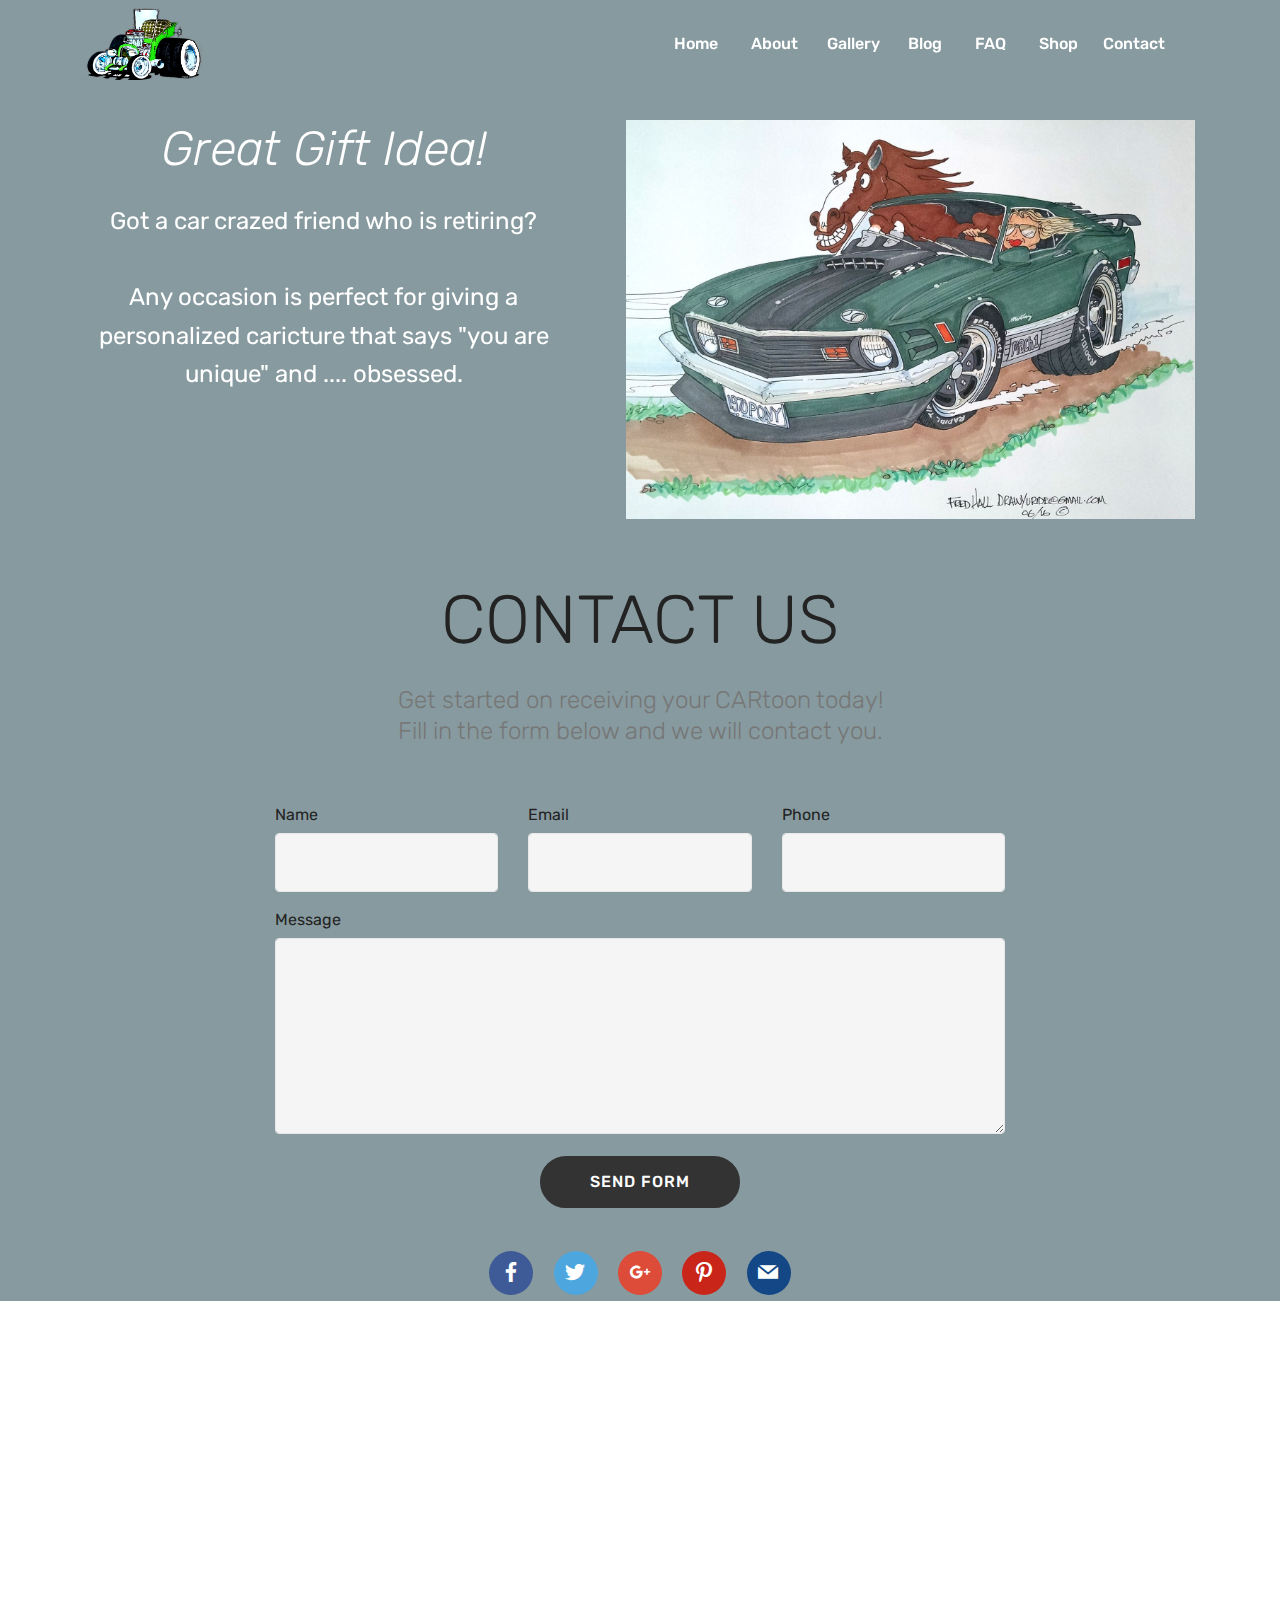
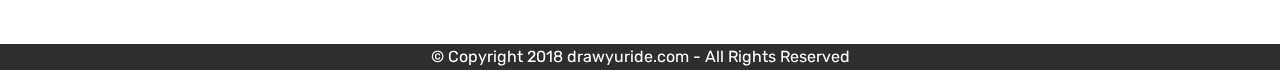
<file: shop.html>
<!DOCTYPE html>
<html >
<head>
  <!-- Site made with Mobirise Website Builder v4.5.2, https://mobirise.com -->
  <meta charset="UTF-8">
  <meta http-equiv="X-UA-Compatible" content="IE=edge">
  <meta name="generator" content="Mobirise v4.5.2, mobirise.com">
  <meta name="viewport" content="width=device-width, initial-scale=1, minimum-scale=1">
  <link rel="shortcut icon" href="assets/images/drawyurideclipboardrotated-3-972x784.png" type="image/x-icon">
  <meta name="description" content="Drawyuride products and services">
  <title>Shop</title>
  <link rel="stylesheet" href="assets/web/assets/mobirise-icons/mobirise-icons.css">
  <link rel="stylesheet" href="assets/tether/tether.min.css">
  <link rel="stylesheet" href="assets/bootstrap/css/bootstrap.min.css">
  <link rel="stylesheet" href="assets/bootstrap/css/bootstrap-grid.min.css">
  <link rel="stylesheet" href="assets/bootstrap/css/bootstrap-reboot.min.css">
  <link rel="stylesheet" href="assets/socicon/css/styles.css">
  <link rel="stylesheet" href="assets/dropdown/css/style.css">
  <link rel="stylesheet" href="assets/theme/css/style.css">
  <link rel="stylesheet" href="assets/mobirise/css/mbr-additional.css" type="text/css">
  
  
  
</head>
<body>
<section class="menu cid-qE1KVCFzzV" once="menu" id="menu1-44" data-rv-view="3968">

    

    <nav class="navbar navbar-expand beta-menu navbar-dropdown align-items-center navbar-fixed-top navbar-toggleable-sm bg-color transparent">
        <button class="navbar-toggler navbar-toggler-right" type="button" data-toggle="collapse" data-target="#navbarSupportedContent" aria-controls="navbarSupportedContent" aria-expanded="false" aria-label="Toggle navigation">
            <div class="hamburger">
                <span></span>
                <span></span>
                <span></span>
                <span></span>
            </div>
        </button>
        <div class="menu-logo">
            <div class="navbar-brand">
                <span class="navbar-logo">
                    <a href="mailto:drawyuride@gmail.com">
                         <img src="assets/images/drawyurideclipboardrotated-3-972x784.png" alt="drawyuride logo" title="drawyuride.com" media-simple="true" style="height: 4.5rem;">
                    </a>
                </span>
                
            </div>
        </div>
        <div class="collapse navbar-collapse" id="navbarSupportedContent">
            <ul class="navbar-nav nav-dropdown nav-right" data-app-modern-menu="true"><li class="nav-item">
                    <a class="nav-link link text-white display-4" href="index.html">
                        
                        Home &nbsp;&nbsp;</a>
                </li><li class="nav-item"><a class="nav-link link text-white display-4" href="about.html">
                        
                        About &nbsp;</a></li><li class="nav-item"><a class="nav-link link text-white display-4" href="gallery.html">
                        
                        Gallery &nbsp;</a></li><li class="nav-item"><a class="nav-link link text-white display-4" href="blog.html">Blog &nbsp;&nbsp;</a></li><li class="nav-item"><a class="nav-link link text-white display-4" href="blog.html">FAQ &nbsp;&nbsp;</a></li><li class="nav-item"><a class="nav-link link text-white display-4" href="shop.html">Shop&nbsp;</a></li><li class="nav-item"><a class="nav-link link text-white display-4" href="contact.html">Contact&nbsp;</a></li>
                <li class="nav-item">
                    <a class="nav-link link text-white display-4" href="https://mobirise.com"></a>
                </li></ul>
            
        </div>
    </nav>
</section>

<section class="engine"><a href="https://mobirise.co/h">make your own website for free</a></section><section class="header3 cid-qE1KVEB1qi" id="header3-46" data-rv-view="3970">

    

    

    <div class="container">
        <div class="media-container-row">
            <div class="mbr-figure" style="width: 125%;">
                <img src="assets/images/mustang-1608x1128.jpg" alt="drawyuride rambler" title="Get your CARtoons here!" media-simple="true">
            </div>

            <div class="media-content">
                <h1 class="mbr-section-title mbr-white pb-3 mbr-fonts-style display-2"><em>Great Gift Idea!</em></h1>
                
                <div class="mbr-section-text mbr-white pb-3 ">
                    <p class="mbr-text mbr-fonts-style display-5">Got a car crazed friend who is retiring?<br><br>Any occasion is perfect for giving a personalized caricture that says "you are unique" and .... obsessed.</p>
                </div>
                
            </div>
        </div>
    </div>

</section>

<section class="mbr-section form1 cid-qE1KVM3yck" id="form1-4b" data-rv-view="3973">

    

    
    <div class="container">
        <div class="row justify-content-center">
            <div class="title col-12 col-lg-8">
                <h2 class="mbr-section-title align-center pb-3 mbr-fonts-style display-1">CONTACT US</h2>
                <h3 class="mbr-section-subtitle align-center mbr-light pb-3 mbr-fonts-style display-5">Get started on receiving your CARtoon today! <br>Fill in the form below and we will contact you.</h3>
            </div>
        </div>
    </div>
    <div class="container">
        <div class="row justify-content-center">
            <div class="media-container-column col-lg-8" data-form-type="formoid">
                    <div data-form-alert="" hidden="">Thanks for filling out the form!</div>
            
                    <form class="mbr-form" action="https://mobirise.com/" method="post" data-form-title="Mobirise Form"><input type="hidden" data-form-email="true" value="S9WEmpv8Etvk1nr/bUZStOl4NCVsF44V/sTzLcZ0QcZHfsJx1zCCbT4JqbbCI5zdxZc5AmZ9Uv572sP65bPrn9R5vTwPC9rSQAaFlDLt4OeVUbsAO8Ta3Ijx6Q8x0xks">
                        <div class="row row-sm-offset">
                            <div class="col-md-4 multi-horizontal" data-for="name">
                                <div class="form-group">
                                    <label class="form-control-label mbr-fonts-style display-7" for="name-form1-4b">Name</label>
                                    <input type="text" class="form-control" name="name" data-form-field="Name" required="" id="name-form1-4b">
                                </div>
                            </div>
                            <div class="col-md-4 multi-horizontal" data-for="email">
                                <div class="form-group">
                                    <label class="form-control-label mbr-fonts-style display-7" for="email-form1-4b">Email</label>
                                    <input type="email" class="form-control" name="email" data-form-field="Email" required="" id="email-form1-4b">
                                </div>
                            </div>
                            <div class="col-md-4 multi-horizontal" data-for="phone">
                                <div class="form-group">
                                    <label class="form-control-label mbr-fonts-style display-7" for="phone-form1-4b">Phone</label>
                                    <input type="tel" class="form-control" name="phone" data-form-field="Phone" id="phone-form1-4b">
                                </div>
                            </div>
                        </div>
                        <div class="form-group" data-for="message">
                            <label class="form-control-label mbr-fonts-style display-7" for="message-form1-4b">Message</label>
                            <textarea type="text" class="form-control" name="message" rows="7" data-form-field="Message" id="message-form1-4b"></textarea>
                        </div>
            
                        <span class="input-group-btn"><button href="" type="submit" class="btn btn-form btn-black display-4">SEND FORM</button></span>
                    </form>
            </div>
        </div>
    </div>
</section>

<section class="cid-qE1KVNqq8i" id="social-buttons3-4c" data-rv-view="3976">
    
    

    

    <div class="container">
        <div class="media-container-row">
            <div class="col-md-8 align-center">
                
                <div>
                    <div class="mbr-social-likes">
                        <span class="btn btn-social socicon-bg-facebook facebook mx-2" title="Share link on Facebook">
                            <i class="socicon socicon-facebook"></i>
                        </span>
                        <span class="btn btn-social twitter socicon-bg-twitter mx-2" title="Share link on Twitter">
                            <i class="socicon socicon-twitter"></i>
                        </span>
                        <span class="btn btn-social plusone socicon-bg-googleplus mx-2" title="Share link on Google+">
                            <i class="socicon socicon-googleplus"></i>
                        </span>
                        
                        
                        <span class="btn btn-social pinterest socicon-bg-pinterest mx-2" title="Share link on Pinterest">
                            <i class="socicon socicon-pinterest"></i>
                        </span>
                        <span class="btn btn-social mailru socicon-bg-mail mx-2" title="Share link on Mailru">
                            <i class="socicon socicon-mail"></i>
                        </span>
                    </div>
                </div>
            </div>
        </div>
    </div>
</section>

<section class="footer3 cid-qE1KVORj0q mbr-reveal" id="footer3-4d" data-rv-view="3979">

    

    

    <div class="container">
        <div class="media-container-row content">
            <div class="col-md-2 col-sm-4">
                <div class="mb-3 img-logo">
                    <a href="mailto:drawyuride@gmail.com">
                         <img src="assets/images/drawyurideclipboardrotated-1-972x784.png" alt="Mobirise" title="" media-simple="true">
                    </a>
                </div>
                <p class="mbr-fonts-style foot-logo display-7">drawyuride.com</p>
            </div>
            <div class="col-md-3 col-sm-4">
                <p class="mb-4 mbr-fonts-style foot-title display-7">RECENT NEWS</p>
                <p class="mbr-text mbr-links-column mbr-fonts-style display-7">
                    <a href="#" class="text-black">About us</a>
                    <br>Gallery&nbsp;<br><a href="#" class="text-black">B</a>log
                    <br>Contact Us&nbsp;<br><a href="#" class="text-black">S</a>hop</p>
            </div>
            <div class="col-md-3 col-sm-4">
                <p class="mb-4 mbr-fonts-style foot-title display-7">CATEGORIES</p>
                <p class="mbr-text mbr-fonts-style mbr-links-column display-7">
                    <a href="#" class="text-black">Business</a>
                    <br><a href="#" class="text-black">Design</a>
                    <br><a href="#" class="text-black">Real life</a>
                    <br><a href="#" class="text-black">Science</a>
                    <br><a href="#" class="text-black">Tech</a>
                </p>
            </div>
            <div class="col-md-4 col-sm-12">
                <p class="mb-4 mbr-fonts-style foot-title display-7">SUBSCRIBE</p>
                <p class="mbr-text form-text mbr-fonts-style display-7">Get monthly updates and free resources.</p>
                <div class="media-container-column" data-form-type="formoid">
                    <div data-form-alert="" hidden="" class="align-center">Thanks for filling out the form!</div>

                    <form class="form-inline" action="https://mobirise.com/" method="post" data-form-title="Mobirise Form">
                        <input type="hidden" value="CUcGvm3+lN/TmnyAccgmzhM3TaC+AXjUI47hxsP3+Bw6aJ7UdStFEmndYwU2yQi88iFZEL/79F9aCtN44aEuJl05NFI/OaNgYirsEjj/o/snvvvytFHjnmrhSKqkoxYZ" data-form-email="true">
                        <div class="form-group">
                            <input type="email" class="form-control input-sm input-inverse my-2" name="email" required="" data-form-field="Email" placeholder="Email" id="email-footer3-4d">
                        </div>
                        <div class="input-group-btn m-2">
                            <button href="" class="btn btn-primary display-4" type="submit" role="button">Subscribe</button>
                        </div>
                    </form>
                </div>

            </div>
        </div>
        <div class="footer-lower">
            <div class="media-container-row">
                <div class="col-sm-12">
                    <hr>
                </div>
            </div>
            <div class="media-container-row">
                <div class="col-sm-6 copyright">
                    <p class="mbr-text mbr-fonts-style display-4">© Copyright 2018 drawyuride.com - All Rights Reserved</p>
                </div>
                <div class="col-md-6">
                    
                </div>
            </div>
        </div>
    </div>
</section>

<section once="" class="cid-qE1KVQrRRQ" id="footer6-4e" data-rv-view="3982">

    

    

    <div class="container">
        <div class="media-container-row align-center mbr-white">
            <div class="col-12">
                <p class="mbr-text mb-0 mbr-fonts-style display-7">© Copyright 2018 drawyuride.com - All Rights Reserved</p>
            </div>
        </div>
    </div>
</section>


  <script src="assets/web/assets/jquery/jquery.min.js"></script>
  <script src="assets/popper/popper.min.js"></script>
  <script src="assets/tether/tether.min.js"></script>
  <script src="assets/bootstrap/js/bootstrap.min.js"></script>
  <script src="assets/smoothscroll/smooth-scroll.js"></script>
  <script src="assets/touchswipe/jquery.touch-swipe.min.js"></script>
  <script src="assets/sociallikes/social-likes.js"></script>
  <script src="assets/dropdown/js/script.min.js"></script>
  <script src="assets/theme/js/script.js"></script>
  <script src="assets/formoid/formoid.min.js"></script>
  
  
</body>
</html>
</file>
<file: assets/web/assets/mobirise-icons/mobirise-icons.css>
@font-face {
  font-family: 'MobiriseIcons';
  src:  url('mobirise-icons.eot?spat4u');
  src:  url('mobirise-icons.eot?spat4u#iefix') format('embedded-opentype'),
    url('mobirise-icons.ttf?spat4u') format('truetype'),
    url('mobirise-icons.woff?spat4u') format('woff'),
    url('mobirise-icons.svg?spat4u#MobiriseIcons') format('svg');
  font-weight: normal;
  font-style: normal;
}

[class^="mbri-"], [class*=" mbri-"] {
  /* use !important to prevent issues with browser extensions that change fonts */
  font-family: MobiriseIcons !important;
  speak: none;
  font-style: normal;
  font-weight: normal;
  font-variant: normal;
  text-transform: none;
  line-height: 1;

  /* Better Font Rendering =========== */
  -webkit-font-smoothing: antialiased;
  -moz-osx-font-smoothing: grayscale;
}

.mbri-add-submenu:before {
  content: "\e900";
}
.mbri-alert:before {
  content: "\e901";
}
.mbri-align-center:before {
  content: "\e902";
}
.mbri-align-justify:before {
  content: "\e903";
}
.mbri-align-left:before {
  content: "\e904";
}
.mbri-align-right:before {
  content: "\e905";
}
.mbri-android:before {
  content: "\e906";
}
.mbri-apple:before {
  content: "\e907";
}
.mbri-arrow-down:before {
  content: "\e908";
}
.mbri-arrow-next:before {
  content: "\e909";
}
.mbri-arrow-prev:before {
  content: "\e90a";
}
.mbri-arrow-up:before {
  content: "\e90b";
}
.mbri-bold:before {
  content: "\e90c";
}
.mbri-bookmark:before {
  content: "\e90d";
}
.mbri-bootstrap:before {
  content: "\e90e";
}
.mbri-briefcase:before {
  content: "\e90f";
}
.mbri-browse:before {
  content: "\e910";
}
.mbri-bulleted-list:before {
  content: "\e911";
}
.mbri-calendar:before {
  content: "\e912";
}
.mbri-camera:before {
  content: "\e913";
}
.mbri-cart-add:before {
  content: "\e914";
}
.mbri-cart-full:before {
  content: "\e915";
}
.mbri-cash:before {
  content: "\e916";
}
.mbri-change-style:before {
  content: "\e917";
}
.mbri-chat:before {
  content: "\e918";
}
.mbri-clock:before {
  content: "\e919";
}
.mbri-close:before {
  content: "\e91a";
}
.mbri-cloud:before {
  content: "\e91b";
}
.mbri-code:before {
  content: "\e91c";
}
.mbri-contact-form:before {
  content: "\e91d";
}
.mbri-credit-card:before {
  content: "\e91e";
}
.mbri-cursor-click:before {
  content: "\e91f";
}
.mbri-cust-feedback:before {
  content: "\e920";
}
.mbri-database:before {
  content: "\e921";
}
.mbri-delivery:before {
  content: "\e922";
}
.mbri-desktop:before {
  content: "\e923";
}
.mbri-devices:before {
  content: "\e924";
}
.mbri-down:before {
  content: "\e925";
}
.mbri-download:before {
  content: "\e989";
}
.mbri-drag-n-drop:before {
  content: "\e927";
}
.mbri-drag-n-drop2:before {
  content: "\e928";
}
.mbri-edit:before {
  content: "\e929";
}
.mbri-edit2:before {
  content: "\e92a";
}
.mbri-error:before {
  content: "\e92b";
}
.mbri-extension:before {
  content: "\e92c";
}
.mbri-features:before {
  content: "\e92d";
}
.mbri-file:before {
  content: "\e92e";
}
.mbri-flag:before {
  content: "\e92f";
}
.mbri-folder:before {
  content: "\e930";
}
.mbri-gift:before {
  content: "\e931";
}
.mbri-github:before {
  content: "\e932";
}
.mbri-globe:before {
  content: "\e933";
}
.mbri-globe-2:before {
  content: "\e934";
}
.mbri-growing-chart:before {
  content: "\e935";
}
.mbri-hearth:before {
  content: "\e936";
}
.mbri-help:before {
  content: "\e937";
}
.mbri-home:before {
  content: "\e938";
}
.mbri-hot-cup:before {
  content: "\e939";
}
.mbri-idea:before {
  content: "\e93a";
}
.mbri-image-gallery:before {
  content: "\e93b";
}
.mbri-image-slider:before {
  content: "\e93c";
}
.mbri-info:before {
  content: "\e93d";
}
.mbri-italic:before {
  content: "\e93e";
}
.mbri-key:before {
  content: "\e93f";
}
.mbri-laptop:before {
  content: "\e940";
}
.mbri-layers:before {
  content: "\e941";
}
.mbri-left-right:before {
  content: "\e942";
}
.mbri-left:before {
  content: "\e943";
}
.mbri-letter:before {
  content: "\e944";
}
.mbri-like:before {
  content: "\e945";
}
.mbri-link:before {
  content: "\e946";
}
.mbri-lock:before {
  content: "\e947";
}
.mbri-login:before {
  content: "\e948";
}
.mbri-logout:before {
  content: "\e949";
}
.mbri-magic-stick:before {
  content: "\e94a";
}
.mbri-map-pin:before {
  content: "\e94b";
}
.mbri-menu:before {
  content: "\e94c";
}
.mbri-mobile:before {
  content: "\e94d";
}
.mbri-mobile2:before {
  content: "\e94e";
}
.mbri-mobirise:before {
  content: "\e94f";
}
.mbri-more-horizontal:before {
  content: "\e950";
}
.mbri-more-vertical:before {
  content: "\e951";
}
.mbri-music:before {
  content: "\e952";
}
.mbri-new-file:before {
  content: "\e953";
}
.mbri-numbered-list:before {
  content: "\e954";
}
.mbri-opened-folder:before {
  content: "\e955";
}
.mbri-pages:before {
  content: "\e956";
}
.mbri-paper-plane:before {
  content: "\e957";
}
.mbri-paperclip:before {
  content: "\e958";
}
.mbri-photo:before {
  content: "\e959";
}
.mbri-photos:before {
  content: "\e95a";
}
.mbri-pin:before {
  content: "\e95b";
}
.mbri-play:before {
  content: "\e95c";
}
.mbri-plus:before {
  content: "\e95d";
}
.mbri-preview:before {
  content: "\e95e";
}
.mbri-print:before {
  content: "\e95f";
}
.mbri-protect:before {
  content: "\e960";
}
.mbri-question:before {
  content: "\e961";
}
.mbri-quote-left:before {
  content: "\e962";
}
.mbri-quote-right:before {
  content: "\e963";
}
.mbri-refresh:before {
  content: "\e964";
}
.mbri-responsive:before {
  content: "\e965";
}
.mbri-right:before {
  content: "\e966";
}
.mbri-rocket:before {
  content: "\e967";
}
.mbri-sad-face:before {
  content: "\e968";
}
.mbri-sale:before {
  content: "\e969";
}
.mbri-save:before {
  content: "\e96a";
}
.mbri-search:before {
  content: "\e96b";
}
.mbri-setting:before {
  content: "\e96c";
}
.mbri-setting2:before {
  content: "\e96d";
}
.mbri-setting3:before {
  content: "\e96e";
}
.mbri-share:before {
  content: "\e96f";
}
.mbri-shopping-bag:before {
  content: "\e970";
}
.mbri-shopping-basket:before {
  content: "\e971";
}
.mbri-shopping-cart:before {
  content: "\e972";
}
.mbri-sites:before {
  content: "\e973";
}
.mbri-smile-face:before {
  content: "\e974";
}
.mbri-speed:before {
  content: "\e975";
}
.mbri-star:before {
  content: "\e976";
}
.mbri-success:before {
  content: "\e977";
}
.mbri-sun:before {
  content: "\e978";
}
.mbri-sun2:before {
  content: "\e979";
}
.mbri-tablet:before {
  content: "\e97a";
}
.mbri-tablet-vertical:before {
  content: "\e97b";
}
.mbri-target:before {
  content: "\e97c";
}
.mbri-timer:before {
  content: "\e97d";
}
.mbri-to-ftp:before {
  content: "\e97e";
}
.mbri-to-local-drive:before {
  content: "\e97f";
}
.mbri-touch-swipe:before {
  content: "\e980";
}
.mbri-touch:before {
  content: "\e981";
}
.mbri-trash:before {
  content: "\e982";
}
.mbri-underline:before {
  content: "\e983";
}
.mbri-unlink:before {
  content: "\e984";
}
.mbri-unlock:before {
  content: "\e985";
}
.mbri-up-down:before {
  content: "\e986";
}
.mbri-up:before {
  content: "\e987";
}
.mbri-update:before {
  content: "\e988";
}
.mbri-upload:before {
 content: "\e926"; 
}
.mbri-user:before {
  content: "\e98a";
}
.mbri-user2:before {
  content: "\e98b";
}
.mbri-users:before {
  content: "\e98c";
}
.mbri-video:before {
  content: "\e98d";
}
.mbri-video-play:before {
  content: "\e98e";
}
.mbri-watch:before {
  content: "\e98f";
}
.mbri-website-theme:before {
  content: "\e990";
}
.mbri-wifi:before {
  content: "\e991";
}
.mbri-windows:before {
  content: "\e992";
}
.mbri-zoom-out:before {
  content: "\e993";
}
.mbri-redo:before {
  content: "\e994";
}
.mbri-undo:before {
  content: "\e995";
}
</file>
<file: assets/dropdown/css/style.css>
.navbar-dropdown {
  left: 0;
  padding: 0;
  position: absolute;
  right: 0;
  top: 0;
  transition: all 0.45s ease;
  z-index: 1030;
  background: #282828; }
  .navbar-dropdown .navbar-logo {
    margin-right: 0.8rem;
    transition: margin 0.3s ease-in-out;
    vertical-align: middle; }
    .navbar-dropdown .navbar-logo img {
      height: 3.125rem;
      transition: all 0.3s ease-in-out; }
    .navbar-dropdown .navbar-logo.mbr-iconfont {
      font-size: 3.125rem;
      line-height: 3.125rem; }
  .navbar-dropdown .navbar-caption {
    font-weight: 700;
    white-space: normal;
    vertical-align: -4px;
    line-height: 3.125rem !important; }
    .navbar-dropdown .navbar-caption, .navbar-dropdown .navbar-caption:hover {
      color: inherit;
      text-decoration: none; }
  .navbar-dropdown .mbr-iconfont + .navbar-caption {
    vertical-align: -1px; }
  .navbar-dropdown.navbar-fixed-top {
    position: fixed; }
  .navbar-dropdown .navbar-brand span {
    vertical-align: -4px; }
  .navbar-dropdown.bg-color.transparent {
    background: none; }
  .navbar-dropdown.navbar-short .navbar-brand {
    padding: 0.625rem 0; }
    .navbar-dropdown.navbar-short .navbar-brand span {
      vertical-align: -1px; }
  .navbar-dropdown.navbar-short .navbar-caption {
    line-height: 2.375rem !important;
    vertical-align: -2px; }
  .navbar-dropdown.navbar-short .navbar-logo {
    margin-right: 0.5rem; }
    .navbar-dropdown.navbar-short .navbar-logo img {
      height: 2.375rem; }
    .navbar-dropdown.navbar-short .navbar-logo.mbr-iconfont {
      font-size: 2.375rem;
      line-height: 2.375rem; }
  .navbar-dropdown.navbar-short .mbr-table-cell {
    height: 3.625rem; }
  .navbar-dropdown .navbar-close {
    left: 0.6875rem;
    position: fixed;
    top: 0.75rem;
    z-index: 1000; }
  .navbar-dropdown .hamburger-icon {
    content: "";
    display: inline-block;
    vertical-align: middle;
    width: 16px;
    -webkit-box-shadow: 0 -6px 0 1px #282828,0 0 0 1px #282828,0 6px 0 1px #282828;
    -moz-box-shadow: 0 -6px 0 1px #282828,0 0 0 1px #282828,0 6px 0 1px #282828;
    box-shadow: 0 -6px 0 1px #282828,0 0 0 1px #282828,0 6px 0 1px #282828; }

.dropdown-menu .dropdown-toggle[data-toggle="dropdown-submenu"]::after {
  border-bottom: 0.35em solid transparent;
  border-left: 0.35em solid;
  border-right: 0;
  border-top: 0.35em solid transparent;
  margin-left: 0.3rem; }

.dropdown-menu .dropdown-item:focus {
  outline: 0; }

.nav-dropdown {
  font-size: 0.75rem;
  font-weight: 500;
  height: auto !important; }
  .nav-dropdown .nav-btn {
    padding-left: 1rem; }
  .nav-dropdown .link {
    margin: .667em 1.667em;
    font-weight: 500;
    padding: 0;
    transition: color .2s ease-in-out; }
    .nav-dropdown .link.dropdown-toggle {
      margin-right: 2.583em; }
      .nav-dropdown .link.dropdown-toggle::after {
        margin-left: .25rem;
        border-top: 0.35em solid;
        border-right: 0.35em solid transparent;
        border-left: 0.35em solid transparent;
        border-bottom: 0; }
      .nav-dropdown .link.dropdown-toggle[aria-expanded="true"] {
        margin: 0;
        padding: 0.667em 3.263em  0.667em 1.667em; }
  .nav-dropdown .link::after,
  .nav-dropdown .dropdown-item::after {
    color: inherit; }
  .nav-dropdown .btn {
    font-size: 0.75rem;
    font-weight: 700;
    letter-spacing: 0;
    margin-bottom: 0;
    padding-left: 1.25rem;
    padding-right: 1.25rem; }
  .nav-dropdown .dropdown-menu {
    border-radius: 0;
    border: 0;
    left: 0;
    margin: 0;
    padding-bottom: 1.25rem;
    padding-top: 1.25rem;
    position: relative; }
  .nav-dropdown .dropdown-submenu {
    margin-left: 0.125rem;
    top: 0; }
  .nav-dropdown .dropdown-item {
    font-weight: 500;
    line-height: 2;
    padding: 0.3846em 4.615em 0.3846em 1.5385em;
    position: relative;
    transition: color .2s ease-in-out, background-color .2s ease-in-out; }
    .nav-dropdown .dropdown-item::after {
      margin-top: -0.3077em;
      position: absolute;
      right: 1.1538em;
      top: 50%; }
    .nav-dropdown .dropdown-item:focus, .nav-dropdown .dropdown-item:hover {
      background: none; }

@media (max-width: 767px) {
  .nav-dropdown.navbar-toggleable-sm {
    bottom: 0;
    display: none;
    left: 0;
    overflow-x: hidden;
    position: fixed;
    top: 0;
    transform: translateX(-100%);
    -ms-transform: translateX(-100%);
    -webkit-transform: translateX(-100%);
    width: 18.75rem;
    z-index: 999; } }
.nav-dropdown.navbar-toggleable-xl {
  bottom: 0;
  display: none;
  left: 0;
  overflow-x: hidden;
  position: fixed;
  top: 0;
  transform: translateX(-100%);
  -ms-transform: translateX(-100%);
  -webkit-transform: translateX(-100%);
  width: 18.75rem;
  z-index: 999; }

.nav-dropdown-sm {
  display: block !important;
  overflow-x: hidden;
  overflow: auto;
  padding-top: 3.875rem; }
  .nav-dropdown-sm::after {
    content: "";
    display: block;
    height: 3rem;
    width: 100%; }
  .nav-dropdown-sm.collapse.in ~ .navbar-close {
    display: block !important; }
  .nav-dropdown-sm.collapsing, .nav-dropdown-sm.collapse.in {
    transform: translateX(0);
    -ms-transform: translateX(0);
    -webkit-transform: translateX(0);
    transition: all 0.25s ease-out;
    -webkit-transition: all 0.25s ease-out;
    background: #282828; }
  .nav-dropdown-sm.collapsing[aria-expanded="false"] {
    transform: translateX(-100%);
    -ms-transform: translateX(-100%);
    -webkit-transform: translateX(-100%); }
  .nav-dropdown-sm .nav-item {
    display: block;
    margin-left: 0 !important;
    padding-left: 0; }
  .nav-dropdown-sm .link,
  .nav-dropdown-sm .dropdown-item {
    border-top: 1px dotted rgba(255, 255, 255, 0.1);
    font-size: 0.8125rem;
    line-height: 1.6;
    margin: 0 !important;
    padding: 0.875rem 2.4rem 0.875rem 1.5625rem !important;
    position: relative;
    white-space: normal; }
    .nav-dropdown-sm .link:focus, .nav-dropdown-sm .link:hover,
    .nav-dropdown-sm .dropdown-item:focus,
    .nav-dropdown-sm .dropdown-item:hover {
      background: rgba(0, 0, 0, 0.2) !important;
      color: #c0a375; }
  .nav-dropdown-sm .nav-btn {
    position: relative;
    padding: 1.5625rem 1.5625rem 0 1.5625rem; }
    .nav-dropdown-sm .nav-btn::before {
      border-top: 1px dotted rgba(255, 255, 255, 0.1);
      content: "";
      left: 0;
      position: absolute;
      top: 0;
      width: 100%; }
    .nav-dropdown-sm .nav-btn + .nav-btn {
      padding-top: 0.625rem; }
      .nav-dropdown-sm .nav-btn + .nav-btn::before {
        display: none; }
  .nav-dropdown-sm .btn {
    padding: 0.625rem 0; }
  .nav-dropdown-sm .dropdown-toggle[data-toggle="dropdown-submenu"]::after {
    margin-left: .25rem;
    border-top: 0.35em solid;
    border-right: 0.35em solid transparent;
    border-left: 0.35em solid transparent;
    border-bottom: 0; }
  .nav-dropdown-sm .dropdown-toggle[data-toggle="dropdown-submenu"][aria-expanded="true"]::after {
    border-top: 0;
    border-right: 0.35em solid transparent;
    border-left: 0.35em solid transparent;
    border-bottom: 0.35em solid; }
  .nav-dropdown-sm .dropdown-menu {
    margin: 0;
    padding: 0;
    position: relative;
    top: 0;
    left: 0;
    width: 100%;
    border: 0;
    float: none;
    border-radius: 0;
    background: none; }
  .nav-dropdown-sm .dropdown-submenu {
    left: 100%;
    margin-left: 0.125rem;
    margin-top: -1.25rem;
    top: 0; }

.navbar-toggleable-sm .nav-dropdown .dropdown-menu {
  position: absolute; }

.navbar-toggleable-sm .nav-dropdown .dropdown-submenu {
  left: 100%;
  margin-left: 0.125rem;
  margin-top: -1.25rem;
  top: 0; }

.navbar-toggleable-sm.opened .nav-dropdown .dropdown-menu {
  position: relative; }

.navbar-toggleable-sm.opened .nav-dropdown .dropdown-submenu {
  left: 0;
  margin-left: 00rem;
  margin-top: 0rem;
  top: 0; }

.is-builder .nav-dropdown.collapsing {
  transition: none !important; }

/*# sourceMappingURL=style.css.map */
</file>
<file: assets/socicon/css/styles.css>
@charset "UTF-8";

@font-face {
  font-family: "socicon";
  src:url("../fonts/socicon.eot");
  src:url("../fonts/socicon.eot?#iefix") format("embedded-opentype"),
    url("../fonts/socicon.woff") format("woff"),
    url("../fonts/socicon.ttf") format("truetype"),
    url("../fonts/socicon.svg#socicon") format("svg");
  font-weight: normal;
  font-style: normal;

}

[data-icon]:before {
  font-family: "socicon" !important;
  content: attr(data-icon);
  font-style: normal !important;
  font-weight: normal !important;
  font-variant: normal !important;
  text-transform: none !important;
  speak: none;
  line-height: 1;
  -webkit-font-smoothing: antialiased;
  -moz-osx-font-smoothing: grayscale;
}

[class^="socicon-"]:before,
[class*=" socicon-"]:before {
  font-family: "socicon" !important;
  font-style: normal !important;
  font-weight: normal !important;
  font-variant: normal !important;
  text-transform: none !important;
  speak: none;
  line-height: 1;
  -webkit-font-smoothing: antialiased;
  -moz-osx-font-smoothing: grayscale;
}

.socicon-modelmayhem:before {
  content: "\e000";
}
.socicon-mixcloud:before {
  content: "\e001";
}
.socicon-drupal:before {
  content: "\e002";
}
.socicon-swarm:before {
  content: "\e003";
}
.socicon-istock:before {
  content: "\e004";
}
.socicon-yammer:before {
  content: "\e005";
}
.socicon-ello:before {
  content: "\e006";
}
.socicon-stackoverflow:before {
  content: "\e007";
}
.socicon-persona:before {
  content: "\e008";
}
.socicon-triplej:before {
  content: "\e009";
}
.socicon-houzz:before {
  content: "\e00a";
}
.socicon-rss:before {
  content: "\e00b";
}
.socicon-paypal:before {
  content: "\e00c";
}
.socicon-odnoklassniki:before {
  content: "\e00d";
}
.socicon-airbnb:before {
  content: "\e00e";
}
.socicon-periscope:before {
  content: "\e00f";
}
.socicon-outlook:before {
  content: "\e010";
}
.socicon-coderwall:before {
  content: "\e011";
}
.socicon-tripadvisor:before {
  content: "\e012";
}
.socicon-appnet:before {
  content: "\e013";
}
.socicon-goodreads:before {
  content: "\e014";
}
.socicon-tripit:before {
  content: "\e015";
}
.socicon-lanyrd:before {
  content: "\e016";
}
.socicon-slideshare:before {
  content: "\e017";
}
.socicon-buffer:before {
  content: "\e018";
}
.socicon-disqus:before {
  content: "\e019";
}
.socicon-vkontakte:before {
  content: "\e01a";
}
.socicon-whatsapp:before {
  content: "\e01b";
}
.socicon-patreon:before {
  content: "\e01c";
}
.socicon-storehouse:before {
  content: "\e01d";
}
.socicon-pocket:before {
  content: "\e01e";
}
.socicon-mail:before {
  content: "\e01f";
}
.socicon-blogger:before {
  content: "\e020";
}
.socicon-technorati:before {
  content: "\e021";
}
.socicon-reddit:before {
  content: "\e022";
}
.socicon-dribbble:before {
  content: "\e023";
}
.socicon-stumbleupon:before {
  content: "\e024";
}
.socicon-digg:before {
  content: "\e025";
}
.socicon-envato:before {
  content: "\e026";
}
.socicon-behance:before {
  content: "\e027";
}
.socicon-delicious:before {
  content: "\e028";
}
.socicon-deviantart:before {
  content: "\e029";
}
.socicon-forrst:before {
  content: "\e02a";
}
.socicon-play:before {
  content: "\e02b";
}
.socicon-zerply:before {
  content: "\e02c";
}
.socicon-wikipedia:before {
  content: "\e02d";
}
.socicon-apple:before {
  content: "\e02e";
}
.socicon-flattr:before {
  content: "\e02f";
}
.socicon-github:before {
  content: "\e030";
}
.socicon-renren:before {
  content: "\e031";
}
.socicon-friendfeed:before {
  content: "\e032";
}
.socicon-newsvine:before {
  content: "\e033";
}
.socicon-identica:before {
  content: "\e034";
}
.socicon-bebo:before {
  content: "\e035";
}
.socicon-zynga:before {
  content: "\e036";
}
.socicon-steam:before {
  content: "\e037";
}
.socicon-xbox:before {
  content: "\e038";
}
.socicon-windows:before {
  content: "\e039";
}
.socicon-qq:before {
  content: "\e03a";
}
.socicon-douban:before {
  content: "\e03b";
}
.socicon-meetup:before {
  content: "\e03c";
}
.socicon-playstation:before {
  content: "\e03d";
}
.socicon-android:before {
  content: "\e03e";
}
.socicon-snapchat:before {
  content: "\e03f";
}
.socicon-twitter:before {
  content: "\e040";
}
.socicon-facebook:before {
  content: "\e041";
}
.socicon-googleplus:before {
  content: "\e042";
}
.socicon-pinterest:before {
  content: "\e043";
}
.socicon-foursquare:before {
  content: "\e044";
}
.socicon-yahoo:before {
  content: "\e045";
}
.socicon-skype:before {
  content: "\e046";
}
.socicon-yelp:before {
  content: "\e047";
}
.socicon-feedburner:before {
  content: "\e048";
}
.socicon-linkedin:before {
  content: "\e049";
}
.socicon-viadeo:before {
  content: "\e04a";
}
.socicon-xing:before {
  content: "\e04b";
}
.socicon-myspace:before {
  content: "\e04c";
}
.socicon-soundcloud:before {
  content: "\e04d";
}
.socicon-spotify:before {
  content: "\e04e";
}
.socicon-grooveshark:before {
  content: "\e04f";
}
.socicon-lastfm:before {
  content: "\e050";
}
.socicon-youtube:before {
  content: "\e051";
}
.socicon-vimeo:before {
  content: "\e052";
}
.socicon-dailymotion:before {
  content: "\e053";
}
.socicon-vine:before {
  content: "\e054";
}
.socicon-flickr:before {
  content: "\e055";
}
.socicon-500px:before {
  content: "\e056";
}
.socicon-wordpress:before {
  content: "\e058";
}
.socicon-tumblr:before {
  content: "\e059";
}
.socicon-twitch:before {
  content: "\e05a";
}
.socicon-8tracks:before {
  content: "\e05b";
}
.socicon-amazon:before {
  content: "\e05c";
}
.socicon-icq:before {
  content: "\e05d";
}
.socicon-smugmug:before {
  content: "\e05e";
}
.socicon-ravelry:before {
  content: "\e05f";
}
.socicon-weibo:before {
  content: "\e060";
}
.socicon-baidu:before {
  content: "\e061";
}
.socicon-angellist:before {
  content: "\e062";
}
.socicon-ebay:before {
  content: "\e063";
}
.socicon-imdb:before {
  content: "\e064";
}
.socicon-stayfriends:before {
  content: "\e065";
}
.socicon-residentadvisor:before {
  content: "\e066";
}
.socicon-google:before {
  content: "\e067";
}
.socicon-yandex:before {
  content: "\e068";
}
.socicon-sharethis:before {
  content: "\e069";
}
.socicon-bandcamp:before {
  content: "\e06a";
}
.socicon-itunes:before {
  content: "\e06b";
}
.socicon-deezer:before {
  content: "\e06c";
}
.socicon-telegram:before {
  content: "\e06e";
}
.socicon-openid:before {
  content: "\e06f";
}
.socicon-amplement:before {
  content: "\e070";
}
.socicon-viber:before {
  content: "\e071";
}
.socicon-zomato:before {
  content: "\e072";
}
.socicon-draugiem:before {
  content: "\e074";
}
.socicon-endomodo:before {
  content: "\e075";
}
.socicon-filmweb:before {
  content: "\e076";
}
.socicon-stackexchange:before {
  content: "\e077";
}
.socicon-wykop:before {
  content: "\e078";
}
.socicon-teamspeak:before {
  content: "\e079";
}
.socicon-teamviewer:before {
  content: "\e07a";
}
.socicon-ventrilo:before {
  content: "\e07b";
}
.socicon-younow:before {
  content: "\e07c";
}
.socicon-raidcall:before {
  content: "\e07d";
}
.socicon-mumble:before {
  content: "\e07e";
}
.socicon-medium:before {
  content: "\e06d";
}
.socicon-bebee:before {
  content: "\e07f";
}
.socicon-hitbox:before {
  content: "\e080";
}
.socicon-reverbnation:before {
  content: "\e081";
}
.socicon-formulr:before {
  content: "\e082";
}
.socicon-instagram:before {
  content: "\e057";
}
.socicon-battlenet:before {
  content: "\e083";
}
.socicon-chrome:before {
  content: "\e084";
}
.socicon-discord:before {
  content: "\e086";
}
.socicon-issuu:before {
  content: "\e087";
}
.socicon-macos:before {
  content: "\e088";
}
.socicon-firefox:before {
  content: "\e089";
}
.socicon-opera:before {
  content: "\e08d";
}
.socicon-keybase:before {
  content: "\e090";
}
.socicon-alliance:before {
  content: "\e091";
}
.socicon-livejournal:before {
  content: "\e092";
}
.socicon-googlephotos:before {
  content: "\e093";
}
.socicon-horde:before {
  content: "\e094";
}
.socicon-etsy:before {
  content: "\e095";
}
.socicon-zapier:before {
  content: "\e096";
}
.socicon-google-scholar:before {
  content: "\e097";
}
.socicon-researchgate:before {
  content: "\e098";
}
.socicon-wechat:before {
  content: "\e099";
}
.socicon-strava:before {
  content: "\e09a";
}
.socicon-line:before {
  content: "\e09b";
}
.socicon-lyft:before {
  content: "\e09c";
}
.socicon-uber:before {
  content: "\e09d";
}
.socicon-songkick:before {
  content: "\e09e";
}
.socicon-viewbug:before {
  content: "\e09f";
}
.socicon-googlegroups:before {
  content: "\e0a0";
}
.socicon-quora:before {
  content: "\e073";
}
.socicon-diablo:before {
  content: "\e085";
}
.socicon-blizzard:before {
  content: "\e0a1";
}
.socicon-hearthstone:before {
  content: "\e08b";
}
.socicon-heroes:before {
  content: "\e08a";
}
.socicon-overwatch:before {
  content: "\e08c";
}
.socicon-warcraft:before {
  content: "\e08e";
}
.socicon-starcraft:before {
  content: "\e08f";
}
.socicon-beam:before {
  content: "\e0a2";
}
.socicon-curse:before {
  content: "\e0a3";
}
.socicon-player:before {
  content: "\e0a4";
}
.socicon-streamjar:before {
  content: "\e0a5";
}
.socicon-nintendo:before {
  content: "\e0a6";
}
.socicon-hellocoton:before {
  content: "\e0a7";
}
</file>
<file: assets/theme/css/style.css>
/*!
 * Mobirise v4 theme (https://mobirise.com/)
 * Copyright 2017 Mobirise
 */
section {
  background-color: #eeeeee; }

section,
.container,
.container-fluid {
  position: relative;
  word-wrap: break-word; }

a.mbr-iconfont:hover {
  text-decoration: none; }

.article .lead p, .article .lead ul, .article .lead ol, .article .lead pre, .article .lead blockquote {
  margin-bottom: 0; }

a {
  font-style: normal;
  font-weight: 400;
  cursor: pointer; }
  a, a:hover {
    text-decoration: none; }

figure {
  margin-bottom: 0; }

body {
  color: #232323; }

h1, h2, h3, h4, h5, h6,
.h1, .h2, .h3, .h4, .h5, .h6,
.display-1, .display-2, .display-3, .display-4 {
  line-height: 1;
  word-break: break-word;
  word-wrap: break-word; }

b, strong {
  font-weight: bold; }

blockquote {
  padding: 10px 0 10px 20px;
  position: relative;
  border-left: 2px solid;
  border-color: #ff3366; }

input:-webkit-autofill, input:-webkit-autofill:hover, input:-webkit-autofill:focus, input:-webkit-autofill:active {
  transition-delay: 9999s;
  transition-property: background-color, color; }

textarea[type="hidden"] {
  display: none; }

body {
  position: relative; }

section {
  background-position: 50% 50%;
  background-repeat: no-repeat;
  background-size: cover; }
  section .mbr-background-video,
  section .mbr-background-video-preview {
    position: absolute;
    bottom: 0;
    left: 0;
    right: 0;
    top: 0; }

.hidden {
  visibility: hidden; }

.mbr-z-index20 {
  z-index: 20; }

/*! Base colors */
.mbr-white {
  color: #ffffff; }

.mbr-black {
  color: #000000; }

.mbr-bg-white {
  background-color: #ffffff; }

.mbr-bg-black {
  background-color: #000000; }

/*! Text-aligns */
.align-left {
  text-align: left; }

.align-center {
  text-align: center; }

.align-right {
  text-align: right; }

@media (max-width: 767px) {
  .align-left, .align-center, .align-right, .mbr-section-btn, .mbr-section-title {
    text-align: center; } }
/*! Font-weight  */
.mbr-light {
  font-weight: 300; }

.mbr-regular {
  font-weight: 400; }

.mbr-semibold {
  font-weight: 500; }

.mbr-bold {
  font-weight: 700; }

/*! Media  */
.media-size-item {
  -webkit-flex: 1 1 auto;
  -moz-flex: 1 1 auto;
  -ms-flex: 1 1 auto;
  -o-flex: 1 1 auto;
  flex: 1 1 auto; }

.media-content {
  -webkit-flex-basis: 100%;
  flex-basis: 100%; }

.media-container-row {
  display: -ms-flexbox;
  display: -webkit-flex;
  display: flex;
  -webkit-flex-direction: row;
  -ms-flex-direction: row;
  flex-direction: row;
  -webkit-flex-wrap: wrap;
  -ms-flex-wrap: wrap;
  flex-wrap: wrap;
  -webkit-justify-content: center;
  -ms-flex-pack: center;
  justify-content: center;
  -webkit-align-content: center;
  -ms-flex-line-pack: center;
  align-content: center;
  -webkit-align-items: start;
  -ms-flex-align: start;
  align-items: start; }
  .media-container-row .media-size-item {
    width: 400px; }

.media-container-column {
  display: -ms-flexbox;
  display: -webkit-flex;
  display: flex;
  -webkit-flex-direction: column;
  -ms-flex-direction: column;
  flex-direction: column;
  -webkit-flex-wrap: wrap;
  -ms-flex-wrap: wrap;
  flex-wrap: wrap;
  -webkit-justify-content: center;
  -ms-flex-pack: center;
  justify-content: center;
  -webkit-align-content: center;
  -ms-flex-line-pack: center;
  align-content: center;
  -webkit-align-items: stretch;
  -ms-flex-align: stretch;
  align-items: stretch; }
  .media-container-column > * {
    width: 100%; }

@media (min-width: 992px) {
  .media-container-row {
    -webkit-flex-wrap: nowrap;
    -ms-flex-wrap: nowrap;
    flex-wrap: nowrap; } }
figure {
  overflow: hidden; }

figure[mbr-media-size] {
  transition: width 0.1s; }

.mbr-figure img, .mbr-figure iframe {
  display: block;
  width: 100%; }

.card {
  background-color: transparent;
  border: none; }

.card-img {
  text-align: center;
  flex-shrink: 0; }

.media {
  max-width: 100%;
  margin: 0 auto; }

.mbr-figure {
  -ms-flex-item-align: center;
  -ms-grid-row-align: center;
  -webkit-align-self: center;
  align-self: center; }

.media-container > div {
  max-width: 100%; }

.mbr-figure img, .card-img img {
  width: 100%; }

@media (max-width: 991px) {
  .media-size-item {
    width: auto !important; }

  .media {
    width: auto; }

  .mbr-figure {
    width: 100% !important; } }
/*! Buttons */
.mbr-section-btn {
  margin-left: -.25rem;
  margin-right: -.25rem;
  font-size: 0; }

nav .mbr-section-btn {
  margin-left: 0rem;
  margin-right: 0rem; }

/*! Btn icon margin */
.btn .mbr-iconfont, .btn.btn-sm .mbr-iconfont {
  cursor: pointer;
  margin-right: 0.5rem; }

.btn.btn-md .mbr-iconfont, .btn.btn-md .mbr-iconfont {
  margin-right: 0.8rem; }

.mbr-regular {
  font-weight: 400; }

.mbr-semibold {
  font-weight: 500; }

.mbr-bold {
  font-weight: 700; }

[type="submit"] {
  -webkit-appearance: none; }

/*! Full-screen */
.mbr-fullscreen .mbr-overlay {
  min-height: 100vh; }

.mbr-fullscreen {
  display: flex;
  display: -webkit-flex;
  display: -moz-flex;
  display: -ms-flex;
  display: -o-flex;
  align-items: center;
  -webkit-align-items: center;
  min-height: 100vh;
  padding-top: 3rem;
  padding-bottom: 3rem; }

/*! Map */
.map {
  height: 25rem;
  position: relative; }
  .map iframe {
    width: 100%;
    height: 100%; }

/* Form */
.form-asterisk {
  font-family: initial;
  position: absolute;
  top: -2px;
  font-weight: normal; }

/*! Scroll to top arrow */
.mbr-arrow-up {
  bottom: 25px;
  right: 90px;
  position: fixed;
  text-align: right;
  z-index: 5000;
  color: #ffffff;
  font-size: 32px;
  transform: rotate(180deg);
  -webkit-transform: rotate(180deg); }

.mbr-arrow-up a {
  background: rgba(0, 0, 0, 0.2);
  border-radius: 3px;
  color: #fff;
  display: inline-block;
  height: 60px;
  width: 60px;
  outline-style: none !important;
  position: relative;
  text-decoration: none;
  transition: all .3s ease-in-out;
  cursor: pointer;
  text-align: center; }
  .mbr-arrow-up a:hover {
    background-color: rgba(0, 0, 0, 0.4); }
  .mbr-arrow-up a i {
    line-height: 60px; }

.mbr-arrow-up-icon {
  display: block;
  color: #fff; }

.mbr-arrow-up-icon::before {
  content: "\203a";
  display: inline-block;
  font-family: serif;
  font-size: 32px;
  line-height: 1;
  font-style: normal;
  position: relative;
  top: 6px;
  left: -4px;
  -webkit-transform: rotate(-90deg);
  transform: rotate(-90deg); }

/*! Arrow Down */
.mbr-arrow {
  position: absolute;
  bottom: 45px;
  left: 50%;
  width: 60px;
  height: 60px;
  cursor: pointer;
  background-color: rgba(80, 80, 80, 0.5);
  border-radius: 50%;
  -webkit-transform: translateX(-50%);
  transform: translateX(-50%); }
  .mbr-arrow > a {
    display: inline-block;
    text-decoration: none;
    outline-style: none;
    -webkit-animation: arrowdown 1.7s ease-in-out infinite;
    animation: arrowdown 1.7s ease-in-out infinite; }
    .mbr-arrow > a > i {
      position: absolute;
      top: -2px;
      left: 15px;
      font-size: 2rem; }

@keyframes arrowdown {
  0% {
    transform: translateY(0px);
    -webkit-transform: translateY(0px); }
  50% {
    transform: translateY(-5px);
    -webkit-transform: translateY(-5px); }
  100% {
    transform: translateY(0px);
    -webkit-transform: translateY(0px); } }
@-webkit-keyframes arrowdown {
  0% {
    transform: translateY(0px);
    -webkit-transform: translateY(0px); }
  50% {
    transform: translateY(-5px);
    -webkit-transform: translateY(-5px); }
  100% {
    transform: translateY(0px);
    -webkit-transform: translateY(0px); } }
@media (max-width: 500px) {
  .mbr-arrow-up {
    left: 50%;
    right: auto;
    transform: translateX(-50%) rotate(180deg);
    -webkit-transform: translateX(-50%) rotate(180deg); } }
/*Gradients animation*/
@keyframes gradient-animation {
  from {
    background-position: 0% 100%;
    animation-timing-function: ease-in-out; }
  to {
    background-position: 100% 0%;
    animation-timing-function: ease-in-out; } }
@-webkit-keyframes gradient-animation {
  from {
    background-position: 0% 100%;
    animation-timing-function: ease-in-out; }
  to {
    background-position: 100% 0%;
    animation-timing-function: ease-in-out; } }
.bg-gradient {
  background-size: 200% 200%;
  animation: gradient-animation 5s infinite alternate;
  -webkit-animation: gradient-animation 5s infinite alternate; }

.menu .navbar-brand {
  display: -webkit-flex; }
  .menu .navbar-brand span {
    display: flex;
    display: -webkit-flex; }
  .menu .navbar-brand .navbar-caption-wrap {
    display: -webkit-flex; }
  .menu .navbar-brand .navbar-logo img {
    display: -webkit-flex; }
@media (min-width: 768px) and (max-width: 991px) {
  .menu .navbar-toggleable-sm .navbar-nav {
    display: -webkit-box;
    display: -webkit-flex;
    display: -ms-flexbox; } }
@media (min-width: 992px) {
  .menu .navbar-nav.nav-dropdown {
    display: -webkit-flex; }
  .menu .navbar-toggleable-sm .navbar-collapse {
    display: -webkit-flex !important; } }

/*# sourceMappingURL=style.css.map */
.engine {
	position: absolute;
	text-indent: -2400px;
	text-align: center;
	padding: 0;
	top: 0;
	left: -2400px;
}
</file>
<file: assets/mobirise/css/mbr-additional.css>
@import url(https://fonts.googleapis.com/css?family=Rubik:300,300i,400,400i,500,500i,700,700i,900,900i);





body {
  font-style: normal;
  line-height: 1.5;
}
.mbr-section-title {
  font-style: normal;
  line-height: 1.2;
}
.mbr-section-subtitle {
  line-height: 1.3;
}
.mbr-text {
  font-style: normal;
  line-height: 1.6;
}
.display-1 {
  font-family: 'Rubik', sans-serif;
  font-size: 4.25rem;
}
.display-1 > .mbr-iconfont {
  font-size: 6.8rem;
}
.display-2 {
  font-family: 'Rubik', sans-serif;
  font-size: 3rem;
}
.display-2 > .mbr-iconfont {
  font-size: 4.8rem;
}
.display-4 {
  font-family: 'Rubik', sans-serif;
  font-size: 1rem;
}
.display-4 > .mbr-iconfont {
  font-size: 1.6rem;
}
.display-5 {
  font-family: 'Rubik', sans-serif;
  font-size: 1.5rem;
}
.display-5 > .mbr-iconfont {
  font-size: 2.4rem;
}
.display-7 {
  font-family: 'Rubik', sans-serif;
  font-size: 1rem;
}
.display-7 > .mbr-iconfont {
  font-size: 1.6rem;
}
/* ---- Fluid typography for mobile devices ---- */
/* 1.4 - font scale ratio ( bootstrap == 1.42857 ) */
/* 100vw - current viewport width */
/* (48 - 20)  48 == 48rem == 768px, 20 == 20rem == 320px(minimal supported viewport) */
/* 0.65 - min scale variable, may vary */
@media (max-width: 768px) {
  .display-1 {
    font-size: 3.4rem;
    font-size: calc( 2.1374999999999997rem + (4.25 - 2.1374999999999997) * ((100vw - 20rem) / (48 - 20)));
    line-height: calc( 1.4 * (2.1374999999999997rem + (4.25 - 2.1374999999999997) * ((100vw - 20rem) / (48 - 20))));
  }
  .display-2 {
    font-size: 2.4rem;
    font-size: calc( 1.7rem + (3 - 1.7) * ((100vw - 20rem) / (48 - 20)));
    line-height: calc( 1.4 * (1.7rem + (3 - 1.7) * ((100vw - 20rem) / (48 - 20))));
  }
  .display-4 {
    font-size: 0.8rem;
    font-size: calc( 1rem + (1 - 1) * ((100vw - 20rem) / (48 - 20)));
    line-height: calc( 1.4 * (1rem + (1 - 1) * ((100vw - 20rem) / (48 - 20))));
  }
  .display-5 {
    font-size: 1.2rem;
    font-size: calc( 1.175rem + (1.5 - 1.175) * ((100vw - 20rem) / (48 - 20)));
    line-height: calc( 1.4 * (1.175rem + (1.5 - 1.175) * ((100vw - 20rem) / (48 - 20))));
  }
}
/* Buttons */
.btn {
  font-weight: 500;
  border-width: 2px;
  font-style: normal;
  letter-spacing: 1px;
  margin: .4rem .8rem;
  white-space: normal;
  -webkit-transition: all 0.3s ease-in-out;
  -moz-transition: all 0.3s ease-in-out;
  transition: all 0.3s ease-in-out;
  padding: 1rem 3rem;
  border-radius: 3px;
  display: inline-flex;
  align-items: center;
  justify-content: center;
  word-break: break-word;
}
.btn-sm {
  font-weight: 500;
  letter-spacing: 1px;
  -webkit-transition: all 0.3s ease-in-out;
  -moz-transition: all 0.3s ease-in-out;
  transition: all 0.3s ease-in-out;
  padding: 0.6rem 1.5rem;
  border-radius: 3px;
}
.btn-md {
  font-weight: 500;
  letter-spacing: 1px;
  margin: .4rem .8rem !important;
  -webkit-transition: all 0.3s ease-in-out;
  -moz-transition: all 0.3s ease-in-out;
  transition: all 0.3s ease-in-out;
  padding: 1rem 3rem;
  border-radius: 3px;
}
.btn-lg {
  font-weight: 500;
  letter-spacing: 1px;
  margin: .4rem .8rem !important;
  -webkit-transition: all 0.3s ease-in-out;
  -moz-transition: all 0.3s ease-in-out;
  transition: all 0.3s ease-in-out;
  padding: 1.2rem 3.2rem;
  border-radius: 3px;
}
.bg-primary {
  background-color: #149dcc !important;
}
.bg-success {
  background-color: #f7ed4a !important;
}
.bg-info {
  background-color: #82786e !important;
}
.bg-warning {
  background-color: #879a9f !important;
}
.bg-danger {
  background-color: #b1a374 !important;
}
.btn-primary,
.btn-primary:active {
  background-color: #149dcc;
  border-color: #149dcc;
  color: #ffffff;
}
.btn-primary:hover,
.btn-primary:focus,
.btn-primary.focus,
.btn-primary.active {
  color: #ffffff;
  background-color: #0d6786;
  border-color: #0d6786;
}
.btn-primary.disabled,
.btn-primary:disabled {
  color: #ffffff !important;
  background-color: #0d6786 !important;
  border-color: #0d6786 !important;
}
.btn-secondary,
.btn-secondary:active {
  background-color: #ff3366;
  border-color: #ff3366;
  color: #ffffff;
}
.btn-secondary:hover,
.btn-secondary:focus,
.btn-secondary.focus,
.btn-secondary.active {
  color: #ffffff;
  background-color: #e50039;
  border-color: #e50039;
}
.btn-secondary.disabled,
.btn-secondary:disabled {
  color: #ffffff !important;
  background-color: #e50039 !important;
  border-color: #e50039 !important;
}
.btn-info,
.btn-info:active {
  background-color: #82786e;
  border-color: #82786e;
  color: #ffffff;
}
.btn-info:hover,
.btn-info:focus,
.btn-info.focus,
.btn-info.active {
  color: #ffffff;
  background-color: #59524b;
  border-color: #59524b;
}
.btn-info.disabled,
.btn-info:disabled {
  color: #ffffff !important;
  background-color: #59524b !important;
  border-color: #59524b !important;
}
.btn-success,
.btn-success:active {
  background-color: #f7ed4a;
  border-color: #f7ed4a;
  color: #ffffff;
}
.btn-success:hover,
.btn-success:focus,
.btn-success.focus,
.btn-success.active {
  color: #ffffff;
  background-color: #eadd0a;
  border-color: #eadd0a;
}
.btn-success.disabled,
.btn-success:disabled {
  color: #ffffff !important;
  background-color: #eadd0a !important;
  border-color: #eadd0a !important;
}
.btn-warning,
.btn-warning:active {
  background-color: #879a9f;
  border-color: #879a9f;
  color: #ffffff;
}
.btn-warning:hover,
.btn-warning:focus,
.btn-warning.focus,
.btn-warning.active {
  color: #ffffff;
  background-color: #617479;
  border-color: #617479;
}
.btn-warning.disabled,
.btn-warning:disabled {
  color: #ffffff !important;
  background-color: #617479 !important;
  border-color: #617479 !important;
}
.btn-danger,
.btn-danger:active {
  background-color: #b1a374;
  border-color: #b1a374;
  color: #ffffff;
}
.btn-danger:hover,
.btn-danger:focus,
.btn-danger.focus,
.btn-danger.active {
  color: #ffffff;
  background-color: #8b7d4e;
  border-color: #8b7d4e;
}
.btn-danger.disabled,
.btn-danger:disabled {
  color: #ffffff !important;
  background-color: #8b7d4e !important;
  border-color: #8b7d4e !important;
}
.btn-white {
  color: #333333 !important;
}
.btn-white,
.btn-white:active {
  background-color: #ffffff;
  border-color: #ffffff;
  color: #ffffff;
}
.btn-white:hover,
.btn-white:focus,
.btn-white.focus,
.btn-white.active {
  color: #ffffff;
  background-color: #d4d4d4;
  border-color: #d4d4d4;
}
.btn-white.disabled,
.btn-white:disabled {
  color: #ffffff !important;
  background-color: #d4d4d4 !important;
  border-color: #d4d4d4 !important;
}
.btn-black,
.btn-black:active {
  background-color: #333333;
  border-color: #333333;
  color: #ffffff;
}
.btn-black:hover,
.btn-black:focus,
.btn-black.focus,
.btn-black.active {
  color: #ffffff;
  background-color: #0d0d0d;
  border-color: #0d0d0d;
}
.btn-black.disabled,
.btn-black:disabled {
  color: #ffffff !important;
  background-color: #0d0d0d !important;
  border-color: #0d0d0d !important;
}
.btn-primary-outline,
.btn-primary-outline:active {
  background: none;
  border-color: #0b566f;
  color: #0b566f;
}
.btn-primary-outline:hover,
.btn-primary-outline:focus,
.btn-primary-outline.focus,
.btn-primary-outline.active {
  color: #ffffff;
  background-color: #149dcc;
  border-color: #149dcc;
}
.btn-primary-outline.disabled,
.btn-primary-outline:disabled {
  color: #ffffff !important;
  background-color: #149dcc !important;
  border-color: #149dcc !important;
}
.btn-secondary-outline,
.btn-secondary-outline:active {
  background: none;
  border-color: #cc0033;
  color: #cc0033;
}
.btn-secondary-outline:hover,
.btn-secondary-outline:focus,
.btn-secondary-outline.focus,
.btn-secondary-outline.active {
  color: #ffffff;
  background-color: #ff3366;
  border-color: #ff3366;
}
.btn-secondary-outline.disabled,
.btn-secondary-outline:disabled {
  color: #ffffff !important;
  background-color: #ff3366 !important;
  border-color: #ff3366 !important;
}
.btn-info-outline,
.btn-info-outline:active {
  background: none;
  border-color: #4b453f;
  color: #4b453f;
}
.btn-info-outline:hover,
.btn-info-outline:focus,
.btn-info-outline.focus,
.btn-info-outline.active {
  color: #ffffff;
  background-color: #82786e;
  border-color: #82786e;
}
.btn-info-outline.disabled,
.btn-info-outline:disabled {
  color: #ffffff !important;
  background-color: #82786e !important;
  border-color: #82786e !important;
}
.btn-success-outline,
.btn-success-outline:active {
  background: none;
  border-color: #d2c609;
  color: #d2c609;
}
.btn-success-outline:hover,
.btn-success-outline:focus,
.btn-success-outline.focus,
.btn-success-outline.active {
  color: #ffffff;
  background-color: #f7ed4a;
  border-color: #f7ed4a;
}
.btn-success-outline.disabled,
.btn-success-outline:disabled {
  color: #ffffff !important;
  background-color: #f7ed4a !important;
  border-color: #f7ed4a !important;
}
.btn-warning-outline,
.btn-warning-outline:active {
  background: none;
  border-color: #55666b;
  color: #55666b;
}
.btn-warning-outline:hover,
.btn-warning-outline:focus,
.btn-warning-outline.focus,
.btn-warning-outline.active {
  color: #ffffff;
  background-color: #879a9f;
  border-color: #879a9f;
}
.btn-warning-outline.disabled,
.btn-warning-outline:disabled {
  color: #ffffff !important;
  background-color: #879a9f !important;
  border-color: #879a9f !important;
}
.btn-danger-outline,
.btn-danger-outline:active {
  background: none;
  border-color: #7a6e45;
  color: #7a6e45;
}
.btn-danger-outline:hover,
.btn-danger-outline:focus,
.btn-danger-outline.focus,
.btn-danger-outline.active {
  color: #ffffff;
  background-color: #b1a374;
  border-color: #b1a374;
}
.btn-danger-outline.disabled,
.btn-danger-outline:disabled {
  color: #ffffff !important;
  background-color: #b1a374 !important;
  border-color: #b1a374 !important;
}
.btn-black-outline,
.btn-black-outline:active {
  background: none;
  border-color: #000000;
  color: #000000;
}
.btn-black-outline:hover,
.btn-black-outline:focus,
.btn-black-outline.focus,
.btn-black-outline.active {
  color: #ffffff;
  background-color: #333333;
  border-color: #333333;
}
.btn-black-outline.disabled,
.btn-black-outline:disabled {
  color: #ffffff !important;
  background-color: #333333 !important;
  border-color: #333333 !important;
}
.btn-white-outline,
.btn-white-outline:active,
.btn-white-outline.active {
  background: none;
  border-color: #ffffff;
  color: #ffffff;
}
.btn-white-outline:hover,
.btn-white-outline:focus,
.btn-white-outline.focus {
  color: #333333;
  background-color: #ffffff;
  border-color: #ffffff;
}
.text-primary {
  color: #149dcc !important;
}
.text-secondary {
  color: #ff3366 !important;
}
.text-success {
  color: #f7ed4a !important;
}
.text-info {
  color: #82786e !important;
}
.text-warning {
  color: #879a9f !important;
}
.text-danger {
  color: #b1a374 !important;
}
.text-white {
  color: #ffffff !important;
}
.text-black {
  color: #000000 !important;
}
a.text-primary:hover,
a.text-primary:focus {
  color: #0b566f !important;
}
a.text-secondary:hover,
a.text-secondary:focus {
  color: #cc0033 !important;
}
a.text-success:hover,
a.text-success:focus {
  color: #d2c609 !important;
}
a.text-info:hover,
a.text-info:focus {
  color: #4b453f !important;
}
a.text-warning:hover,
a.text-warning:focus {
  color: #55666b !important;
}
a.text-danger:hover,
a.text-danger:focus {
  color: #7a6e45 !important;
}
a.text-white:hover,
a.text-white:focus {
  color: #b3b3b3 !important;
}
a.text-black:hover,
a.text-black:focus {
  color: #4d4d4d !important;
}
.alert-success {
  background-color: #70c770;
}
.alert-info {
  background-color: #82786e;
}
.alert-warning {
  background-color: #879a9f;
}
.alert-danger {
  background-color: #b1a374;
}
.mbr-section-btn a.btn:not(.btn-form) {
  border-radius: 100px;
}
.mbr-section-btn a.btn:not(.btn-form):hover {
  box-shadow: 0 10px 40px 0 rgba(0, 0, 0, 0.2);
}
.mbr-gallery-filter li a {
  border-radius: 100px !important;
}
.mbr-gallery-filter li.active .btn {
  background-color: #149dcc;
  border-color: #149dcc;
  color: #ffffff;
}
.mbr-gallery-filter li.active .btn:focus {
  box-shadow: none;
}
.nav-tabs .nav-link {
  border-radius: 100px !important;
}
.btn-form {
  border-radius: 0;
}
.btn-form:hover {
  cursor: pointer;
}
a,
a:hover {
  color: #149dcc;
}
.mbr-plan-header.bg-primary .mbr-plan-subtitle,
.mbr-plan-header.bg-primary .mbr-plan-price-desc {
  color: #b4e6f8;
}
.mbr-plan-header.bg-success .mbr-plan-subtitle,
.mbr-plan-header.bg-success .mbr-plan-price-desc {
  color: #ffffff;
}
.mbr-plan-header.bg-info .mbr-plan-subtitle,
.mbr-plan-header.bg-info .mbr-plan-price-desc {
  color: #beb8b2;
}
.mbr-plan-header.bg-warning .mbr-plan-subtitle,
.mbr-plan-header.bg-warning .mbr-plan-price-desc {
  color: #ced6d8;
}
.mbr-plan-header.bg-danger .mbr-plan-subtitle,
.mbr-plan-header.bg-danger .mbr-plan-price-desc {
  color: #dfd9c6;
}
/* Scroll to top button*/
.scrollToTop_wraper {
  opacity: 0 !important;
}
#scrollToTop a i:before {
  content: '';
  position: absolute;
  height: 40%;
  top: 25%;
  background: #fff;
  width: 2px;
  left: calc(50% - 1px);
}
#scrollToTop a i:after {
  content: '';
  position: absolute;
  display: block;
  border-top: 2px solid #fff;
  border-right: 2px solid #fff;
  width: 40%;
  height: 40%;
  left: 30%;
  bottom: 30%;
  transform: rotate(135deg);
}
/* Others*/
.note-check a[data-value=Rubik] {
  font-style: normal;
}
.mbr-arrow a {
  color: #ffffff;
}
@media (max-width: 767px) {
  .mbr-arrow {
    display: none;
  }
}
.form-control-label {
  position: relative;
  cursor: pointer;
  margin-bottom: .357em;
  padding: 0;
}
.alert {
  color: #ffffff;
  border-radius: 0;
  border: 0;
  font-size: .875rem;
  line-height: 1.5;
  margin-bottom: 1.875rem;
  padding: 1.25rem;
  position: relative;
}
.alert.alert-form::after {
  background-color: inherit;
  bottom: -7px;
  content: "";
  display: block;
  height: 14px;
  left: 50%;
  margin-left: -7px;
  position: absolute;
  transform: rotate(45deg);
  width: 14px;
}
.form-control {
  background-color: #f5f5f5;
  box-shadow: none;
  color: #565656;
  font-family: 'Rubik', sans-serif;
  font-size: 1rem;
  line-height: 1.43;
  min-height: 3.5em;
  padding: 1.07em .5em;
}
.form-control > .mbr-iconfont {
  font-size: 1.6rem;
}
.form-control,
.form-control:focus {
  border: 1px solid #e8e8e8;
}
.form-active .form-control:invalid {
  border-color: red;
}
.mbr-overlay {
  background-color: #000;
  bottom: 0;
  left: 0;
  opacity: .5;
  position: absolute;
  right: 0;
  top: 0;
  z-index: 0;
}
blockquote {
  font-style: italic;
  padding: 10px 0 10px 20px;
  font-size: 1.09rem;
  position: relative;
  border-color: #149dcc;
  border-width: 3px;
}
ul,
ol,
pre,
blockquote {
  margin-bottom: 2.3125rem;
}
pre {
  background: #f4f4f4;
  padding: 10px 24px;
  white-space: pre-wrap;
}
.inactive {
  -webkit-user-select: none;
  -moz-user-select: none;
  -ms-user-select: none;
  user-select: none;
  pointer-events: none;
  -webkit-user-drag: none;
  user-drag: none;
}
.mbr-section__comments .row {
  justify-content: center;
}
/* Forms */
.mbr-form .btn {
  margin: .4rem 0;
}
.mbr-form .input-group-btn a.btn {
  border-radius: 100px !important;
}
.mbr-form .input-group-btn a.btn:hover {
  box-shadow: 0 10px 40px 0 rgba(0, 0, 0, 0.2);
}
.mbr-form .input-group-btn button[type="submit"] {
  border-radius: 100px !important;
  padding: 1rem 3rem;
}
.mbr-form .input-group-btn button[type="submit"]:hover {
  box-shadow: 0 10px 40px 0 rgba(0, 0, 0, 0.2);
}
.form2 .form-control {
  border-top-left-radius: 100px;
  border-bottom-left-radius: 100px;
}
.form2 .input-group-btn a.btn {
  border-top-left-radius: 0 !important;
  border-bottom-left-radius: 0 !important;
}
.form2 .input-group-btn button[type="submit"] {
  border-top-left-radius: 0 !important;
  border-bottom-left-radius: 0 !important;
}
.form3 input[type="email"] {
  border-radius: 100px !important;
}
@media (max-width: 349px) {
  .form2 input[type="email"] {
    border-radius: 100px !important;
  }
  .form2 .input-group-btn a.btn {
    border-radius: 100px !important;
  }
  .form2 .input-group-btn button[type="submit"] {
    border-radius: 100px !important;
  }
}
@media (max-width: 767px) {
  .btn {
    font-size: .75rem !important;
  }
  .btn .mbr-iconfont {
    font-size: 1rem !important;
  }
}
/* Social block */
.btn-social {
  font-size: 20px;
  border-radius: 50%;
  padding: 0;
  width: 44px;
  height: 44px;
  line-height: 44px;
  text-align: center;
  position: relative;
  border: 2px solid #c0a375;
  border-color: #149dcc;
  color: #232323;
  cursor: pointer;
}
.btn-social i {
  top: 0;
  line-height: 44px;
  width: 44px;
}
.btn-social:hover {
  color: #fff;
  background: #149dcc;
}
.btn-social + .btn {
  margin-left: .1rem;
}
/* Footer */
.mbr-footer-content li::before,
.mbr-footer .mbr-contacts li::before {
  background: #149dcc;
}
.mbr-footer-content li a:hover,
.mbr-footer .mbr-contacts li a:hover {
  color: #149dcc;
}
.footer3 input[type="email"],
.footer4 input[type="email"] {
  border-radius: 100px !important;
}
.footer3 .input-group-btn a.btn,
.footer4 .input-group-btn a.btn {
  border-radius: 100px !important;
}
.footer3 .input-group-btn button[type="submit"],
.footer4 .input-group-btn button[type="submit"] {
  border-radius: 100px !important;
}
/* Headers*/
.header13 .form-inline input[type="email"],
.header14 .form-inline input[type="email"] {
  border-radius: 100px;
}
.header13 .form-inline input[type="text"],
.header14 .form-inline input[type="text"] {
  border-radius: 100px;
}
.header13 .form-inline input[type="tel"],
.header14 .form-inline input[type="tel"] {
  border-radius: 100px;
}
.header13 .form-inline a.btn,
.header14 .form-inline a.btn {
  border-radius: 100px;
}
.header13 .form-inline button,
.header14 .form-inline button {
  border-radius: 100px !important;
}
.offset-1 {
  margin-left: 8.33333%;
}
.offset-2 {
  margin-left: 16.66667%;
}
.offset-3 {
  margin-left: 25%;
}
.offset-4 {
  margin-left: 33.33333%;
}
.offset-5 {
  margin-left: 41.66667%;
}
.offset-6 {
  margin-left: 50%;
}
.offset-7 {
  margin-left: 58.33333%;
}
.offset-8 {
  margin-left: 66.66667%;
}
.offset-9 {
  margin-left: 75%;
}
.offset-10 {
  margin-left: 83.33333%;
}
.offset-11 {
  margin-left: 91.66667%;
}
@media (min-width: 576px) {
  .offset-sm-0 {
    margin-left: 0%;
  }
  .offset-sm-1 {
    margin-left: 8.33333%;
  }
  .offset-sm-2 {
    margin-left: 16.66667%;
  }
  .offset-sm-3 {
    margin-left: 25%;
  }
  .offset-sm-4 {
    margin-left: 33.33333%;
  }
  .offset-sm-5 {
    margin-left: 41.66667%;
  }
  .offset-sm-6 {
    margin-left: 50%;
  }
  .offset-sm-7 {
    margin-left: 58.33333%;
  }
  .offset-sm-8 {
    margin-left: 66.66667%;
  }
  .offset-sm-9 {
    margin-left: 75%;
  }
  .offset-sm-10 {
    margin-left: 83.33333%;
  }
  .offset-sm-11 {
    margin-left: 91.66667%;
  }
}
@media (min-width: 768px) {
  .offset-md-0 {
    margin-left: 0%;
  }
  .offset-md-1 {
    margin-left: 8.33333%;
  }
  .offset-md-2 {
    margin-left: 16.66667%;
  }
  .offset-md-3 {
    margin-left: 25%;
  }
  .offset-md-4 {
    margin-left: 33.33333%;
  }
  .offset-md-5 {
    margin-left: 41.66667%;
  }
  .offset-md-6 {
    margin-left: 50%;
  }
  .offset-md-7 {
    margin-left: 58.33333%;
  }
  .offset-md-8 {
    margin-left: 66.66667%;
  }
  .offset-md-9 {
    margin-left: 75%;
  }
  .offset-md-10 {
    margin-left: 83.33333%;
  }
  .offset-md-11 {
    margin-left: 91.66667%;
  }
}
@media (min-width: 992px) {
  .offset-lg-0 {
    margin-left: 0%;
  }
  .offset-lg-1 {
    margin-left: 8.33333%;
  }
  .offset-lg-2 {
    margin-left: 16.66667%;
  }
  .offset-lg-3 {
    margin-left: 25%;
  }
  .offset-lg-4 {
    margin-left: 33.33333%;
  }
  .offset-lg-5 {
    margin-left: 41.66667%;
  }
  .offset-lg-6 {
    margin-left: 50%;
  }
  .offset-lg-7 {
    margin-left: 58.33333%;
  }
  .offset-lg-8 {
    margin-left: 66.66667%;
  }
  .offset-lg-9 {
    margin-left: 75%;
  }
  .offset-lg-10 {
    margin-left: 83.33333%;
  }
  .offset-lg-11 {
    margin-left: 91.66667%;
  }
}
@media (min-width: 1200px) {
  .offset-xl-0 {
    margin-left: 0%;
  }
  .offset-xl-1 {
    margin-left: 8.33333%;
  }
  .offset-xl-2 {
    margin-left: 16.66667%;
  }
  .offset-xl-3 {
    margin-left: 25%;
  }
  .offset-xl-4 {
    margin-left: 33.33333%;
  }
  .offset-xl-5 {
    margin-left: 41.66667%;
  }
  .offset-xl-6 {
    margin-left: 50%;
  }
  .offset-xl-7 {
    margin-left: 58.33333%;
  }
  .offset-xl-8 {
    margin-left: 66.66667%;
  }
  .offset-xl-9 {
    margin-left: 75%;
  }
  .offset-xl-10 {
    margin-left: 83.33333%;
  }
  .offset-xl-11 {
    margin-left: 91.66667%;
  }
}
.navbar-toggler {
  -webkit-align-self: flex-start;
  -ms-flex-item-align: start;
  align-self: flex-start;
  padding: 0.25rem 0.75rem;
  font-size: 1.25rem;
  line-height: 1;
  background: transparent;
  border: 1px solid transparent;
  -webkit-border-radius: 0.25rem;
  border-radius: 0.25rem;
}
.navbar-toggler:focus,
.navbar-toggler:hover {
  text-decoration: none;
}
.navbar-toggler-icon {
  display: inline-block;
  width: 1.5em;
  height: 1.5em;
  vertical-align: middle;
  content: "";
  background: no-repeat center center;
  -webkit-background-size: 100% 100%;
  -o-background-size: 100% 100%;
  background-size: 100% 100%;
}
.navbar-toggler-left {
  position: absolute;
  left: 1rem;
}
.navbar-toggler-right {
  position: absolute;
  right: 1rem;
}
@media (max-width: 575px) {
  .navbar-toggleable .navbar-nav .dropdown-menu {
    position: static;
    float: none;
  }
  .navbar-toggleable > .container {
    padding-right: 0;
    padding-left: 0;
  }
}
@media (min-width: 576px) {
  .navbar-toggleable {
    -webkit-box-orient: horizontal;
    -webkit-box-direction: normal;
    -webkit-flex-direction: row;
    -ms-flex-direction: row;
    flex-direction: row;
    -webkit-flex-wrap: nowrap;
    -ms-flex-wrap: nowrap;
    flex-wrap: nowrap;
    -webkit-box-align: center;
    -webkit-align-items: center;
    -ms-flex-align: center;
    align-items: center;
  }
  .navbar-toggleable .navbar-nav {
    -webkit-box-orient: horizontal;
    -webkit-box-direction: normal;
    -webkit-flex-direction: row;
    -ms-flex-direction: row;
    flex-direction: row;
  }
  .navbar-toggleable .navbar-nav .nav-link {
    padding-right: .5rem;
    padding-left: .5rem;
  }
  .navbar-toggleable > .container {
    display: -webkit-box;
    display: -webkit-flex;
    display: -ms-flexbox;
    display: flex;
    -webkit-flex-wrap: nowrap;
    -ms-flex-wrap: nowrap;
    flex-wrap: nowrap;
    -webkit-box-align: center;
    -webkit-align-items: center;
    -ms-flex-align: center;
    align-items: center;
  }
  .navbar-toggleable .navbar-collapse {
    display: -webkit-box !important;
    display: -webkit-flex !important;
    display: -ms-flexbox !important;
    display: flex !important;
    width: 100%;
  }
  .navbar-toggleable .navbar-toggler {
    display: none;
  }
}
@media (max-width: 767px) {
  .navbar-toggleable-sm .navbar-nav .dropdown-menu {
    position: static;
    float: none;
  }
  .navbar-toggleable-sm > .container {
    padding-right: 0;
    padding-left: 0;
  }
}
@media (min-width: 768px) {
  .navbar-toggleable-sm {
    -webkit-box-orient: horizontal;
    -webkit-box-direction: normal;
    -webkit-flex-direction: row;
    -ms-flex-direction: row;
    flex-direction: row;
    -webkit-flex-wrap: nowrap;
    -ms-flex-wrap: nowrap;
    flex-wrap: nowrap;
    -webkit-box-align: center;
    -webkit-align-items: center;
    -ms-flex-align: center;
    align-items: center;
  }
  .navbar-toggleable-sm .navbar-nav {
    -webkit-box-orient: horizontal;
    -webkit-box-direction: normal;
    -webkit-flex-direction: row;
    -ms-flex-direction: row;
    flex-direction: row;
  }
  .navbar-toggleable-sm .navbar-nav .nav-link {
    padding-right: .5rem;
    padding-left: .5rem;
  }
  .navbar-toggleable-sm > .container {
    display: -webkit-box;
    display: -webkit-flex;
    display: -ms-flexbox;
    display: flex;
    -webkit-flex-wrap: nowrap;
    -ms-flex-wrap: nowrap;
    flex-wrap: nowrap;
    -webkit-box-align: center;
    -webkit-align-items: center;
    -ms-flex-align: center;
    align-items: center;
  }
  .navbar-toggleable-sm .navbar-collapse {
    display: -webkit-box !important;
    display: -webkit-flex !important;
    display: -ms-flexbox !important;
    display: flex !important;
    width: 100%;
  }
  .navbar-toggleable-sm .navbar-toggler {
    display: none;
  }
}
@media (max-width: 991px) {
  .navbar-toggleable-md .navbar-nav .dropdown-menu {
    position: static;
    float: none;
  }
  .navbar-toggleable-md > .container {
    padding-right: 0;
    padding-left: 0;
  }
}
@media (min-width: 992px) {
  .navbar-toggleable-md {
    -webkit-box-orient: horizontal;
    -webkit-box-direction: normal;
    -webkit-flex-direction: row;
    -ms-flex-direction: row;
    flex-direction: row;
    -webkit-flex-wrap: nowrap;
    -ms-flex-wrap: nowrap;
    flex-wrap: nowrap;
    -webkit-box-align: center;
    -webkit-align-items: center;
    -ms-flex-align: center;
    align-items: center;
  }
  .navbar-toggleable-md .navbar-nav {
    -webkit-box-orient: horizontal;
    -webkit-box-direction: normal;
    -webkit-flex-direction: row;
    -ms-flex-direction: row;
    flex-direction: row;
  }
  .navbar-toggleable-md .navbar-nav .nav-link {
    padding-right: .5rem;
    padding-left: .5rem;
  }
  .navbar-toggleable-md > .container {
    display: -webkit-box;
    display: -webkit-flex;
    display: -ms-flexbox;
    display: flex;
    -webkit-flex-wrap: nowrap;
    -ms-flex-wrap: nowrap;
    flex-wrap: nowrap;
    -webkit-box-align: center;
    -webkit-align-items: center;
    -ms-flex-align: center;
    align-items: center;
  }
  .navbar-toggleable-md .navbar-collapse {
    display: -webkit-box !important;
    display: -webkit-flex !important;
    display: -ms-flexbox !important;
    display: flex !important;
    width: 100%;
  }
  .navbar-toggleable-md .navbar-toggler {
    display: none;
  }
}
@media (max-width: 1199px) {
  .navbar-toggleable-lg .navbar-nav .dropdown-menu {
    position: static;
    float: none;
  }
  .navbar-toggleable-lg > .container {
    padding-right: 0;
    padding-left: 0;
  }
}
@media (min-width: 1200px) {
  .navbar-toggleable-lg {
    -webkit-box-orient: horizontal;
    -webkit-box-direction: normal;
    -webkit-flex-direction: row;
    -ms-flex-direction: row;
    flex-direction: row;
    -webkit-flex-wrap: nowrap;
    -ms-flex-wrap: nowrap;
    flex-wrap: nowrap;
    -webkit-box-align: center;
    -webkit-align-items: center;
    -ms-flex-align: center;
    align-items: center;
  }
  .navbar-toggleable-lg .navbar-nav {
    -webkit-box-orient: horizontal;
    -webkit-box-direction: normal;
    -webkit-flex-direction: row;
    -ms-flex-direction: row;
    flex-direction: row;
  }
  .navbar-toggleable-lg .navbar-nav .nav-link {
    padding-right: .5rem;
    padding-left: .5rem;
  }
  .navbar-toggleable-lg > .container {
    display: -webkit-box;
    display: -webkit-flex;
    display: -ms-flexbox;
    display: flex;
    -webkit-flex-wrap: nowrap;
    -ms-flex-wrap: nowrap;
    flex-wrap: nowrap;
    -webkit-box-align: center;
    -webkit-align-items: center;
    -ms-flex-align: center;
    align-items: center;
  }
  .navbar-toggleable-lg .navbar-collapse {
    display: -webkit-box !important;
    display: -webkit-flex !important;
    display: -ms-flexbox !important;
    display: flex !important;
    width: 100%;
  }
  .navbar-toggleable-lg .navbar-toggler {
    display: none;
  }
}
.navbar-toggleable-xl {
  -webkit-box-orient: horizontal;
  -webkit-box-direction: normal;
  -webkit-flex-direction: row;
  -ms-flex-direction: row;
  flex-direction: row;
  -webkit-flex-wrap: nowrap;
  -ms-flex-wrap: nowrap;
  flex-wrap: nowrap;
  -webkit-box-align: center;
  -webkit-align-items: center;
  -ms-flex-align: center;
  align-items: center;
}
.navbar-toggleable-xl .navbar-nav .dropdown-menu {
  position: static;
  float: none;
}
.navbar-toggleable-xl > .container {
  padding-right: 0;
  padding-left: 0;
}
.navbar-toggleable-xl .navbar-nav {
  -webkit-box-orient: horizontal;
  -webkit-box-direction: normal;
  -webkit-flex-direction: row;
  -ms-flex-direction: row;
  flex-direction: row;
}
.navbar-toggleable-xl .navbar-nav .nav-link {
  padding-right: .5rem;
  padding-left: .5rem;
}
.navbar-toggleable-xl > .container {
  display: -webkit-box;
  display: -webkit-flex;
  display: -ms-flexbox;
  display: flex;
  -webkit-flex-wrap: nowrap;
  -ms-flex-wrap: nowrap;
  flex-wrap: nowrap;
  -webkit-box-align: center;
  -webkit-align-items: center;
  -ms-flex-align: center;
  align-items: center;
}
.navbar-toggleable-xl .navbar-collapse {
  display: -webkit-box !important;
  display: -webkit-flex !important;
  display: -ms-flexbox !important;
  display: flex !important;
  width: 100%;
}
.navbar-toggleable-xl .navbar-toggler {
  display: none;
}
.card-img {
  width: auto;
}
.menu .navbar.collapsed:not(.beta-menu) {
  flex-direction: column;
}
.carousel-item.active,
.carousel-item-next,
.carousel-item-prev {
  display: -webkit-box;
  display: -webkit-flex;
  display: -ms-flexbox;
  display: flex;
}
.note-air-layout .dropup .dropdown-menu,
.note-air-layout .navbar-fixed-bottom .dropdown .dropdown-menu {
  bottom: initial !important;
}
html,
body {
  height: auto;
  min-height: 100vh;
}
.cid-qzgD0Anol0 .navbar {
  padding: .5rem 0;
  background: #5b686b;
  transition: none;
  min-height: 77px;
}
.cid-qzgD0Anol0 .navbar-dropdown.bg-color.transparent.opened {
  background: #5b686b;
}
.cid-qzgD0Anol0 a {
  font-style: normal;
}
.cid-qzgD0Anol0 .nav-item span {
  padding-right: 0.4em;
  line-height: 0.5em;
  vertical-align: text-bottom;
  position: relative;
  top: -0.2em;
  text-decoration: none;
}
.cid-qzgD0Anol0 .nav-item a {
  padding: 0.7rem 0 !important;
  margin: 0rem .65rem !important;
}
.cid-qzgD0Anol0 .nav-item:focus,
.cid-qzgD0Anol0 .nav-link:focus {
  outline: none;
}
.cid-qzgD0Anol0 .btn {
  padding: 0.4rem 1.5rem;
  display: inline-flex;
  align-items: center;
}
.cid-qzgD0Anol0 .btn .mbr-iconfont {
  font-size: 1.6rem;
}
.cid-qzgD0Anol0 .menu-logo {
  margin-right: auto;
}
.cid-qzgD0Anol0 .menu-logo .navbar-brand {
  display: flex;
  margin-left: 5rem;
  padding: 0;
  transition: padding .2s;
  min-height: 3.8rem;
  align-items: center;
}
.cid-qzgD0Anol0 .menu-logo .navbar-brand .navbar-caption-wrap {
  display: -webkit-flex;
  -webkit-align-items: center;
  align-items: center;
  word-break: break-word;
  min-width: 7rem;
  margin: .3rem 0;
}
.cid-qzgD0Anol0 .menu-logo .navbar-brand .navbar-caption-wrap .navbar-caption {
  line-height: 1.2rem !important;
  padding-right: 2rem;
}
.cid-qzgD0Anol0 .menu-logo .navbar-brand .navbar-logo {
  font-size: 4rem;
  transition: font-size 0.25s;
}
.cid-qzgD0Anol0 .menu-logo .navbar-brand .navbar-logo img {
  display: flex;
}
.cid-qzgD0Anol0 .menu-logo .navbar-brand .navbar-logo .mbr-iconfont {
  transition: font-size 0.25s;
}
.cid-qzgD0Anol0 .navbar-toggleable-sm .navbar-collapse {
  justify-content: flex-end;
  -webkit-justify-content: flex-end;
  padding-right: 5rem;
  width: auto;
}
.cid-qzgD0Anol0 .navbar-toggleable-sm .navbar-collapse .navbar-nav {
  flex-wrap: wrap;
  -webkit-flex-wrap: wrap;
  padding-left: 0;
}
.cid-qzgD0Anol0 .navbar-toggleable-sm .navbar-collapse .navbar-nav .nav-item {
  -webkit-align-self: center;
  align-self: center;
}
.cid-qzgD0Anol0 .navbar-toggleable-sm .navbar-collapse .navbar-buttons {
  padding-left: 0;
  padding-bottom: 0;
}
.cid-qzgD0Anol0 .dropdown .dropdown-menu {
  background: #5b686b;
  display: none;
  position: absolute;
  min-width: 5rem;
  padding-top: 1.4rem;
  padding-bottom: 1.4rem;
  text-align: left;
}
.cid-qzgD0Anol0 .dropdown .dropdown-menu .dropdown-item {
  width: auto;
  padding: 0.235em 1.5385em 0.235em 1.5385em !important;
}
.cid-qzgD0Anol0 .dropdown .dropdown-menu .dropdown-item::after {
  right: 0.5rem;
}
.cid-qzgD0Anol0 .dropdown .dropdown-menu .dropdown-submenu {
  margin: 0;
}
.cid-qzgD0Anol0 .dropdown.open > .dropdown-menu {
  display: block;
}
.cid-qzgD0Anol0 .navbar-toggleable-sm.opened:after {
  position: absolute;
  width: 100vw;
  height: 100vh;
  content: '';
  background-color: rgba(0, 0, 0, 0.1);
  left: 0;
  bottom: 0;
  transform: translateY(100%);
  -webkit-transform: translateY(100%);
  z-index: 1000;
}
.cid-qzgD0Anol0 .navbar.navbar-short {
  min-height: 60px;
  transition: all .2s;
}
.cid-qzgD0Anol0 .navbar.navbar-short .navbar-toggler-right {
  top: 20px;
}
.cid-qzgD0Anol0 .navbar.navbar-short .navbar-logo a {
  font-size: 2.5rem !important;
  line-height: 2.5rem;
  transition: font-size 0.25s;
}
.cid-qzgD0Anol0 .navbar.navbar-short .navbar-logo a .mbr-iconfont {
  font-size: 2.5rem !important;
}
.cid-qzgD0Anol0 .navbar.navbar-short .navbar-logo a img {
  height: 3rem !important;
}
.cid-qzgD0Anol0 .navbar.navbar-short .navbar-brand {
  min-height: 3rem;
}
.cid-qzgD0Anol0 button.navbar-toggler {
  width: 31px;
  height: 18px;
  cursor: pointer;
  transition: all .2s;
  top: 1.5rem;
  right: 1rem;
}
.cid-qzgD0Anol0 button.navbar-toggler:focus {
  outline: none;
}
.cid-qzgD0Anol0 button.navbar-toggler .hamburger span {
  position: absolute;
  right: 0;
  width: 30px;
  height: 2px;
  border-right: 5px;
  background-color: #ffffff;
}
.cid-qzgD0Anol0 button.navbar-toggler .hamburger span:nth-child(1) {
  top: 0;
  transition: all .2s;
}
.cid-qzgD0Anol0 button.navbar-toggler .hamburger span:nth-child(2) {
  top: 8px;
  transition: all .15s;
}
.cid-qzgD0Anol0 button.navbar-toggler .hamburger span:nth-child(3) {
  top: 8px;
  transition: all .15s;
}
.cid-qzgD0Anol0 button.navbar-toggler .hamburger span:nth-child(4) {
  top: 16px;
  transition: all .2s;
}
.cid-qzgD0Anol0 nav.opened .hamburger span:nth-child(1) {
  top: 8px;
  width: 0;
  opacity: 0;
  right: 50%;
  transition: all .2s;
}
.cid-qzgD0Anol0 nav.opened .hamburger span:nth-child(2) {
  -webkit-transform: rotate(45deg);
  transform: rotate(45deg);
  transition: all .25s;
}
.cid-qzgD0Anol0 nav.opened .hamburger span:nth-child(3) {
  -webkit-transform: rotate(-45deg);
  transform: rotate(-45deg);
  transition: all .25s;
}
.cid-qzgD0Anol0 nav.opened .hamburger span:nth-child(4) {
  top: 8px;
  width: 0;
  opacity: 0;
  right: 50%;
  transition: all .2s;
}
.cid-qzgD0Anol0 .collapsed.navbar-expand {
  flex-direction: column;
}
.cid-qzgD0Anol0 .collapsed .btn {
  display: flex;
}
.cid-qzgD0Anol0 .collapsed .navbar-collapse {
  display: none !important;
  padding-right: 0 !important;
}
.cid-qzgD0Anol0 .collapsed .navbar-collapse.collapsing,
.cid-qzgD0Anol0 .collapsed .navbar-collapse.show {
  display: block !important;
}
.cid-qzgD0Anol0 .collapsed .navbar-collapse.collapsing .navbar-nav,
.cid-qzgD0Anol0 .collapsed .navbar-collapse.show .navbar-nav {
  display: block;
  text-align: center;
}
.cid-qzgD0Anol0 .collapsed .navbar-collapse.collapsing .navbar-nav .nav-item,
.cid-qzgD0Anol0 .collapsed .navbar-collapse.show .navbar-nav .nav-item {
  clear: both;
}
.cid-qzgD0Anol0 .collapsed .navbar-collapse.collapsing .navbar-nav .nav-item:last-child,
.cid-qzgD0Anol0 .collapsed .navbar-collapse.show .navbar-nav .nav-item:last-child {
  margin-bottom: 1rem;
}
.cid-qzgD0Anol0 .collapsed .navbar-collapse.collapsing .navbar-buttons,
.cid-qzgD0Anol0 .collapsed .navbar-collapse.show .navbar-buttons {
  text-align: center;
}
.cid-qzgD0Anol0 .collapsed .navbar-collapse.collapsing .navbar-buttons:last-child,
.cid-qzgD0Anol0 .collapsed .navbar-collapse.show .navbar-buttons:last-child {
  margin-bottom: 1rem;
}
.cid-qzgD0Anol0 .collapsed button.navbar-toggler {
  display: block;
}
.cid-qzgD0Anol0 .collapsed .navbar-brand {
  margin-left: 1rem !important;
}
.cid-qzgD0Anol0 .collapsed .navbar-toggleable-sm {
  flex-direction: column;
  -webkit-flex-direction: column;
}
.cid-qzgD0Anol0 .collapsed .dropdown .dropdown-menu {
  width: 100%;
  text-align: center;
  position: relative;
  opacity: 0;
  display: block;
  height: 0;
  visibility: hidden;
  padding: 0;
  transition-duration: .5s;
  transition-property: opacity,padding,height;
}
.cid-qzgD0Anol0 .collapsed .dropdown.open > .dropdown-menu {
  position: relative;
  opacity: 1;
  height: auto;
  padding: 1.4rem 0;
  visibility: visible;
}
.cid-qzgD0Anol0 .collapsed .dropdown .dropdown-submenu {
  left: 0;
  text-align: center;
  width: 100%;
}
.cid-qzgD0Anol0 .collapsed .dropdown .dropdown-toggle[data-toggle="dropdown-submenu"]::after {
  margin-top: 0;
  position: inherit;
  right: 0;
  top: 50%;
  display: inline-block;
  width: 0;
  height: 0;
  margin-left: .3em;
  vertical-align: middle;
  content: "";
  border-top: .30em solid;
  border-right: .30em solid transparent;
  border-left: .30em solid transparent;
}
@media (max-width: 991px) {
  .cid-qzgD0Anol0 .navbar-expand {
    flex-direction: column;
  }
  .cid-qzgD0Anol0 img {
    height: 3.8rem !important;
  }
  .cid-qzgD0Anol0 .btn {
    display: flex;
  }
  .cid-qzgD0Anol0 button.navbar-toggler {
    display: block;
  }
  .cid-qzgD0Anol0 .navbar-brand {
    margin-left: 1rem !important;
  }
  .cid-qzgD0Anol0 .navbar-toggleable-sm {
    flex-direction: column;
    -webkit-flex-direction: column;
  }
  .cid-qzgD0Anol0 .navbar-collapse {
    display: none !important;
    padding-right: 0 !important;
  }
  .cid-qzgD0Anol0 .navbar-collapse.collapsing,
  .cid-qzgD0Anol0 .navbar-collapse.show {
    display: block !important;
  }
  .cid-qzgD0Anol0 .navbar-collapse.collapsing .navbar-nav,
  .cid-qzgD0Anol0 .navbar-collapse.show .navbar-nav {
    display: block;
    text-align: center;
  }
  .cid-qzgD0Anol0 .navbar-collapse.collapsing .navbar-nav .nav-item,
  .cid-qzgD0Anol0 .navbar-collapse.show .navbar-nav .nav-item {
    clear: both;
  }
  .cid-qzgD0Anol0 .navbar-collapse.collapsing .navbar-nav .nav-item:last-child,
  .cid-qzgD0Anol0 .navbar-collapse.show .navbar-nav .nav-item:last-child {
    margin-bottom: 1rem;
  }
  .cid-qzgD0Anol0 .navbar-collapse.collapsing .navbar-buttons,
  .cid-qzgD0Anol0 .navbar-collapse.show .navbar-buttons {
    text-align: center;
  }
  .cid-qzgD0Anol0 .navbar-collapse.collapsing .navbar-buttons:last-child,
  .cid-qzgD0Anol0 .navbar-collapse.show .navbar-buttons:last-child {
    margin-bottom: 1rem;
  }
  .cid-qzgD0Anol0 .dropdown .dropdown-menu {
    width: 100%;
    text-align: center;
    position: relative;
    opacity: 0;
    display: block;
    height: 0;
    visibility: hidden;
    padding: 0;
    transition-duration: .5s;
    transition-property: opacity,padding,height;
  }
  .cid-qzgD0Anol0 .dropdown.open > .dropdown-menu {
    position: relative;
    opacity: 1;
    height: auto;
    padding: 1.4rem 0;
    visibility: visible;
  }
  .cid-qzgD0Anol0 .dropdown .dropdown-submenu {
    left: 0;
    text-align: center;
    width: 100%;
  }
  .cid-qzgD0Anol0 .dropdown .dropdown-toggle[data-toggle="dropdown-submenu"]::after {
    margin-top: 0;
    position: inherit;
    right: 0;
    top: 50%;
    display: inline-block;
    width: 0;
    height: 0;
    margin-left: .3em;
    vertical-align: middle;
    content: "";
    border-top: .30em solid;
    border-right: .30em solid transparent;
    border-left: .30em solid transparent;
  }
}
@media (min-width: 767px) {
  .cid-qzgD0Anol0 .menu-logo {
    flex-shrink: 0;
  }
}
.cid-qE081IWhNK {
  padding-top: 90px;
  padding-bottom: 120px;
  background-image: url("../../../assets/images/ritafrontend-960x540.jpg");
}
.cid-qE081IWhNK .mbr-figure {
  margin: 0 auto;
  width: 100%;
  display: flex;
  justify-content: center;
}
.cid-qE081IWhNK .mbr-figure img {
  height: 100%;
}
@media (max-width: 991px) {
  .cid-qE081IWhNK .mbr-figure img {
    width: 100% !important;
  }
}
.cid-qE0ym1PPhl {
  padding-top: 30px;
  padding-bottom: 30px;
  background-color: #767676;
}
.cid-qE0ym1PPhl .socicon-bg-facebook {
  background: #3e5b98;
  color: #ffffff;
}
.cid-qE0ym1PPhl .socicon-bg-twitter {
  background: #4da7de;
  color: #ffffff;
}
.cid-qE0ym1PPhl .socicon-bg-googleplus {
  background: #dd4b39;
  color: #ffffff;
}
.cid-qE0ym1PPhl .socicon-bg-vkontakte {
  background: #5a7fa6;
  color: #ffffff;
}
.cid-qE0ym1PPhl .socicon-bg-odnoklassniki {
  background: #f48420;
  color: #ffffff;
}
.cid-qE0ym1PPhl .socicon-bg-pinterest {
  background: #c92619;
  color: #ffffff;
}
.cid-qE0ym1PPhl .socicon-bg-mail {
  background: #134785;
  color: #ffffff;
}
.cid-qE0ym1PPhl .btn-social {
  border: none !important;
}
.cid-qE0ym1PPhl [class^="socicon-"]:before,
.cid-qE0ym1PPhl [class*=" socicon-"]:before {
  line-height: 44px;
}
@media (max-width: 767px) {
  .cid-qE0ym1PPhl .btn {
    font-size: 20px !important;
  }
}
.cid-qE0ytY3TP1 {
  padding-top: 0px;
  padding-bottom: 0px;
  background-color: #2e2e2e;
}
.cid-qE1KVCFzzV .navbar {
  padding: .5rem 0;
  background: #5b686b;
  transition: none;
  min-height: 77px;
}
.cid-qE1KVCFzzV .navbar-dropdown.bg-color.transparent.opened {
  background: #5b686b;
}
.cid-qE1KVCFzzV a {
  font-style: normal;
}
.cid-qE1KVCFzzV .nav-item span {
  padding-right: 0.4em;
  line-height: 0.5em;
  vertical-align: text-bottom;
  position: relative;
  top: -0.2em;
  text-decoration: none;
}
.cid-qE1KVCFzzV .nav-item a {
  padding: 0.7rem 0 !important;
  margin: 0rem .65rem !important;
}
.cid-qE1KVCFzzV .nav-item:focus,
.cid-qE1KVCFzzV .nav-link:focus {
  outline: none;
}
.cid-qE1KVCFzzV .btn {
  padding: 0.4rem 1.5rem;
  display: inline-flex;
  align-items: center;
}
.cid-qE1KVCFzzV .btn .mbr-iconfont {
  font-size: 1.6rem;
}
.cid-qE1KVCFzzV .menu-logo {
  margin-right: auto;
}
.cid-qE1KVCFzzV .menu-logo .navbar-brand {
  display: flex;
  margin-left: 5rem;
  padding: 0;
  transition: padding .2s;
  min-height: 3.8rem;
  align-items: center;
}
.cid-qE1KVCFzzV .menu-logo .navbar-brand .navbar-caption-wrap {
  display: -webkit-flex;
  -webkit-align-items: center;
  align-items: center;
  word-break: break-word;
  min-width: 7rem;
  margin: .3rem 0;
}
.cid-qE1KVCFzzV .menu-logo .navbar-brand .navbar-caption-wrap .navbar-caption {
  line-height: 1.2rem !important;
  padding-right: 2rem;
}
.cid-qE1KVCFzzV .menu-logo .navbar-brand .navbar-logo {
  font-size: 4rem;
  transition: font-size 0.25s;
}
.cid-qE1KVCFzzV .menu-logo .navbar-brand .navbar-logo img {
  display: flex;
}
.cid-qE1KVCFzzV .menu-logo .navbar-brand .navbar-logo .mbr-iconfont {
  transition: font-size 0.25s;
}
.cid-qE1KVCFzzV .navbar-toggleable-sm .navbar-collapse {
  justify-content: flex-end;
  -webkit-justify-content: flex-end;
  padding-right: 5rem;
  width: auto;
}
.cid-qE1KVCFzzV .navbar-toggleable-sm .navbar-collapse .navbar-nav {
  flex-wrap: wrap;
  -webkit-flex-wrap: wrap;
  padding-left: 0;
}
.cid-qE1KVCFzzV .navbar-toggleable-sm .navbar-collapse .navbar-nav .nav-item {
  -webkit-align-self: center;
  align-self: center;
}
.cid-qE1KVCFzzV .navbar-toggleable-sm .navbar-collapse .navbar-buttons {
  padding-left: 0;
  padding-bottom: 0;
}
.cid-qE1KVCFzzV .dropdown .dropdown-menu {
  background: #5b686b;
  display: none;
  position: absolute;
  min-width: 5rem;
  padding-top: 1.4rem;
  padding-bottom: 1.4rem;
  text-align: left;
}
.cid-qE1KVCFzzV .dropdown .dropdown-menu .dropdown-item {
  width: auto;
  padding: 0.235em 1.5385em 0.235em 1.5385em !important;
}
.cid-qE1KVCFzzV .dropdown .dropdown-menu .dropdown-item::after {
  right: 0.5rem;
}
.cid-qE1KVCFzzV .dropdown .dropdown-menu .dropdown-submenu {
  margin: 0;
}
.cid-qE1KVCFzzV .dropdown.open > .dropdown-menu {
  display: block;
}
.cid-qE1KVCFzzV .navbar-toggleable-sm.opened:after {
  position: absolute;
  width: 100vw;
  height: 100vh;
  content: '';
  background-color: rgba(0, 0, 0, 0.1);
  left: 0;
  bottom: 0;
  transform: translateY(100%);
  -webkit-transform: translateY(100%);
  z-index: 1000;
}
.cid-qE1KVCFzzV .navbar.navbar-short {
  min-height: 60px;
  transition: all .2s;
}
.cid-qE1KVCFzzV .navbar.navbar-short .navbar-toggler-right {
  top: 20px;
}
.cid-qE1KVCFzzV .navbar.navbar-short .navbar-logo a {
  font-size: 2.5rem !important;
  line-height: 2.5rem;
  transition: font-size 0.25s;
}
.cid-qE1KVCFzzV .navbar.navbar-short .navbar-logo a .mbr-iconfont {
  font-size: 2.5rem !important;
}
.cid-qE1KVCFzzV .navbar.navbar-short .navbar-logo a img {
  height: 3rem !important;
}
.cid-qE1KVCFzzV .navbar.navbar-short .navbar-brand {
  min-height: 3rem;
}
.cid-qE1KVCFzzV button.navbar-toggler {
  width: 31px;
  height: 18px;
  cursor: pointer;
  transition: all .2s;
  top: 1.5rem;
  right: 1rem;
}
.cid-qE1KVCFzzV button.navbar-toggler:focus {
  outline: none;
}
.cid-qE1KVCFzzV button.navbar-toggler .hamburger span {
  position: absolute;
  right: 0;
  width: 30px;
  height: 2px;
  border-right: 5px;
  background-color: #ffffff;
}
.cid-qE1KVCFzzV button.navbar-toggler .hamburger span:nth-child(1) {
  top: 0;
  transition: all .2s;
}
.cid-qE1KVCFzzV button.navbar-toggler .hamburger span:nth-child(2) {
  top: 8px;
  transition: all .15s;
}
.cid-qE1KVCFzzV button.navbar-toggler .hamburger span:nth-child(3) {
  top: 8px;
  transition: all .15s;
}
.cid-qE1KVCFzzV button.navbar-toggler .hamburger span:nth-child(4) {
  top: 16px;
  transition: all .2s;
}
.cid-qE1KVCFzzV nav.opened .hamburger span:nth-child(1) {
  top: 8px;
  width: 0;
  opacity: 0;
  right: 50%;
  transition: all .2s;
}
.cid-qE1KVCFzzV nav.opened .hamburger span:nth-child(2) {
  -webkit-transform: rotate(45deg);
  transform: rotate(45deg);
  transition: all .25s;
}
.cid-qE1KVCFzzV nav.opened .hamburger span:nth-child(3) {
  -webkit-transform: rotate(-45deg);
  transform: rotate(-45deg);
  transition: all .25s;
}
.cid-qE1KVCFzzV nav.opened .hamburger span:nth-child(4) {
  top: 8px;
  width: 0;
  opacity: 0;
  right: 50%;
  transition: all .2s;
}
.cid-qE1KVCFzzV .collapsed.navbar-expand {
  flex-direction: column;
}
.cid-qE1KVCFzzV .collapsed .btn {
  display: flex;
}
.cid-qE1KVCFzzV .collapsed .navbar-collapse {
  display: none !important;
  padding-right: 0 !important;
}
.cid-qE1KVCFzzV .collapsed .navbar-collapse.collapsing,
.cid-qE1KVCFzzV .collapsed .navbar-collapse.show {
  display: block !important;
}
.cid-qE1KVCFzzV .collapsed .navbar-collapse.collapsing .navbar-nav,
.cid-qE1KVCFzzV .collapsed .navbar-collapse.show .navbar-nav {
  display: block;
  text-align: center;
}
.cid-qE1KVCFzzV .collapsed .navbar-collapse.collapsing .navbar-nav .nav-item,
.cid-qE1KVCFzzV .collapsed .navbar-collapse.show .navbar-nav .nav-item {
  clear: both;
}
.cid-qE1KVCFzzV .collapsed .navbar-collapse.collapsing .navbar-nav .nav-item:last-child,
.cid-qE1KVCFzzV .collapsed .navbar-collapse.show .navbar-nav .nav-item:last-child {
  margin-bottom: 1rem;
}
.cid-qE1KVCFzzV .collapsed .navbar-collapse.collapsing .navbar-buttons,
.cid-qE1KVCFzzV .collapsed .navbar-collapse.show .navbar-buttons {
  text-align: center;
}
.cid-qE1KVCFzzV .collapsed .navbar-collapse.collapsing .navbar-buttons:last-child,
.cid-qE1KVCFzzV .collapsed .navbar-collapse.show .navbar-buttons:last-child {
  margin-bottom: 1rem;
}
.cid-qE1KVCFzzV .collapsed button.navbar-toggler {
  display: block;
}
.cid-qE1KVCFzzV .collapsed .navbar-brand {
  margin-left: 1rem !important;
}
.cid-qE1KVCFzzV .collapsed .navbar-toggleable-sm {
  flex-direction: column;
  -webkit-flex-direction: column;
}
.cid-qE1KVCFzzV .collapsed .dropdown .dropdown-menu {
  width: 100%;
  text-align: center;
  position: relative;
  opacity: 0;
  display: block;
  height: 0;
  visibility: hidden;
  padding: 0;
  transition-duration: .5s;
  transition-property: opacity,padding,height;
}
.cid-qE1KVCFzzV .collapsed .dropdown.open > .dropdown-menu {
  position: relative;
  opacity: 1;
  height: auto;
  padding: 1.4rem 0;
  visibility: visible;
}
.cid-qE1KVCFzzV .collapsed .dropdown .dropdown-submenu {
  left: 0;
  text-align: center;
  width: 100%;
}
.cid-qE1KVCFzzV .collapsed .dropdown .dropdown-toggle[data-toggle="dropdown-submenu"]::after {
  margin-top: 0;
  position: inherit;
  right: 0;
  top: 50%;
  display: inline-block;
  width: 0;
  height: 0;
  margin-left: .3em;
  vertical-align: middle;
  content: "";
  border-top: .30em solid;
  border-right: .30em solid transparent;
  border-left: .30em solid transparent;
}
@media (max-width: 991px) {
  .cid-qE1KVCFzzV .navbar-expand {
    flex-direction: column;
  }
  .cid-qE1KVCFzzV img {
    height: 3.8rem !important;
  }
  .cid-qE1KVCFzzV .btn {
    display: flex;
  }
  .cid-qE1KVCFzzV button.navbar-toggler {
    display: block;
  }
  .cid-qE1KVCFzzV .navbar-brand {
    margin-left: 1rem !important;
  }
  .cid-qE1KVCFzzV .navbar-toggleable-sm {
    flex-direction: column;
    -webkit-flex-direction: column;
  }
  .cid-qE1KVCFzzV .navbar-collapse {
    display: none !important;
    padding-right: 0 !important;
  }
  .cid-qE1KVCFzzV .navbar-collapse.collapsing,
  .cid-qE1KVCFzzV .navbar-collapse.show {
    display: block !important;
  }
  .cid-qE1KVCFzzV .navbar-collapse.collapsing .navbar-nav,
  .cid-qE1KVCFzzV .navbar-collapse.show .navbar-nav {
    display: block;
    text-align: center;
  }
  .cid-qE1KVCFzzV .navbar-collapse.collapsing .navbar-nav .nav-item,
  .cid-qE1KVCFzzV .navbar-collapse.show .navbar-nav .nav-item {
    clear: both;
  }
  .cid-qE1KVCFzzV .navbar-collapse.collapsing .navbar-nav .nav-item:last-child,
  .cid-qE1KVCFzzV .navbar-collapse.show .navbar-nav .nav-item:last-child {
    margin-bottom: 1rem;
  }
  .cid-qE1KVCFzzV .navbar-collapse.collapsing .navbar-buttons,
  .cid-qE1KVCFzzV .navbar-collapse.show .navbar-buttons {
    text-align: center;
  }
  .cid-qE1KVCFzzV .navbar-collapse.collapsing .navbar-buttons:last-child,
  .cid-qE1KVCFzzV .navbar-collapse.show .navbar-buttons:last-child {
    margin-bottom: 1rem;
  }
  .cid-qE1KVCFzzV .dropdown .dropdown-menu {
    width: 100%;
    text-align: center;
    position: relative;
    opacity: 0;
    display: block;
    height: 0;
    visibility: hidden;
    padding: 0;
    transition-duration: .5s;
    transition-property: opacity,padding,height;
  }
  .cid-qE1KVCFzzV .dropdown.open > .dropdown-menu {
    position: relative;
    opacity: 1;
    height: auto;
    padding: 1.4rem 0;
    visibility: visible;
  }
  .cid-qE1KVCFzzV .dropdown .dropdown-submenu {
    left: 0;
    text-align: center;
    width: 100%;
  }
  .cid-qE1KVCFzzV .dropdown .dropdown-toggle[data-toggle="dropdown-submenu"]::after {
    margin-top: 0;
    position: inherit;
    right: 0;
    top: 50%;
    display: inline-block;
    width: 0;
    height: 0;
    margin-left: .3em;
    vertical-align: middle;
    content: "";
    border-top: .30em solid;
    border-right: .30em solid transparent;
    border-left: .30em solid transparent;
  }
}
@media (min-width: 767px) {
  .cid-qE1KVCFzzV .menu-logo {
    flex-shrink: 0;
  }
}
.cid-qE1KVEB1qi {
  padding-top: 120px;
  padding-bottom: 0px;
  background-color: #879a9f;
}
.cid-qE1KVEB1qi .media-container-row {
  flex-direction: row-reverse;
}
@media (min-width: 992px) {
  .cid-qE1KVEB1qi .mbr-figure {
    padding-right: 4rem;
    padding-right: 0;
    padding-left: 4rem;
  }
}
@media (max-width: 991px) {
  .cid-qE1KVEB1qi .mbr-figure {
    padding-bottom: 3rem;
  }
}
@media (max-width: 767px) {
  .cid-qE1KVEB1qi .mbr-text {
    text-align: center;
  }
}
.cid-qE1KVEB1qi .mbr-text,
.cid-qE1KVEB1qi .mbr-section-btn {
  text-align: center;
}
.cid-qE1KVEB1qi H1 {
  text-align: center;
}
.cid-qE1KVM3yck {
  padding-top: 60px;
  padding-bottom: 30px;
  background-color: #879a9f;
}
.cid-qE1KVM3yck .title {
  margin-bottom: 2rem;
}
.cid-qE1KVM3yck .mbr-section-subtitle {
  color: #767676;
}
.cid-qE1KVM3yck a:not([href]):not([tabindex]) {
  color: #fff;
  border-radius: 3px;
}
.cid-qE1KVM3yck a.btn-white:not([href]):not([tabindex]) {
  color: #333;
}
.cid-qE1KVM3yck .multi-horizontal {
  flex-grow: 1;
  -webkit-flex-grow: 1;
  max-width: 100%;
}
.cid-qE1KVM3yck .input-group-btn {
  display: block;
  text-align: center;
}
.cid-qE1KVNqq8i {
  padding-top: 0px;
  padding-bottom: 0px;
  background-color: #879a9f;
}
.cid-qE1KVNqq8i .socicon-bg-facebook {
  background: #3e5b98;
  color: #ffffff;
}
.cid-qE1KVNqq8i .socicon-bg-twitter {
  background: #4da7de;
  color: #ffffff;
}
.cid-qE1KVNqq8i .socicon-bg-googleplus {
  background: #dd4b39;
  color: #ffffff;
}
.cid-qE1KVNqq8i .socicon-bg-vkontakte {
  background: #5a7fa6;
  color: #ffffff;
}
.cid-qE1KVNqq8i .socicon-bg-odnoklassniki {
  background: #f48420;
  color: #ffffff;
}
.cid-qE1KVNqq8i .socicon-bg-pinterest {
  background: #c92619;
  color: #ffffff;
}
.cid-qE1KVNqq8i .socicon-bg-mail {
  background: #134785;
  color: #ffffff;
}
.cid-qE1KVNqq8i .btn-social {
  border: none !important;
}
.cid-qE1KVNqq8i [class^="socicon-"]:before,
.cid-qE1KVNqq8i [class*=" socicon-"]:before {
  line-height: 44px;
}
@media (max-width: 767px) {
  .cid-qE1KVNqq8i .btn {
    font-size: 20px !important;
  }
}
.cid-qE1KVORj0q {
  padding-top: 45px;
  padding-bottom: 0px;
  background-color: #5b686b;
}
.cid-qE1KVORj0q .form-text {
  color: #767676;
}
@media (max-width: 767px) {
  .cid-qE1KVORj0q .content {
    text-align: center;
  }
  .cid-qE1KVORj0q .content > div:not(:last-child) {
    margin-bottom: 2rem;
  }
}
.cid-qE1KVORj0q .input-group {
  flex-wrap: wrap;
  -webkit-flex-wrap: wrap;
  justify-content: center;
}
.cid-qE1KVORj0q .input-group-btn {
  display: inline-block;
}
.cid-qE1KVORj0q .input-group-btn a.btn {
  margin: 0 !important;
  color: #fff;
}
.cid-qE1KVORj0q .img-logo img {
  height: 6rem;
}
.cid-qE1KVORj0q [type="email"] {
  font-size: .75rem;
  text-align: center;
  min-width: 150px;
}
.cid-qE1KVORj0q [type="submit"] {
  padding: .75rem 1.5625rem !important;
  margin-left: .625rem;
  text-transform: none;
  text-align: center;
}
.cid-qE1KVORj0q .copyright .mbr-text {
  color: #767676;
}
@media (max-width: 767px) {
  .cid-qE1KVORj0q .footer-lower .copyright {
    margin-bottom: 1rem;
    text-align: center;
  }
}
.cid-qE1KVORj0q .footer-lower hr {
  margin: 1rem 0;
  border-color: #000;
  opacity: .05;
}
.cid-qE1KVORj0q .footer-lower .social-list {
  padding-left: 0;
  margin-bottom: 0;
  list-style: none;
  display: flex;
  flex-wrap: wrap;
  justify-content: flex-end;
  -webkit-justify-content: flex-end;
}
.cid-qE1KVORj0q .footer-lower .social-list .mbr-iconfont-social {
  font-size: 1.3rem;
  color: #232323;
}
.cid-qE1KVORj0q .footer-lower .social-list .soc-item {
  margin: 0 .5rem;
}
.cid-qE1KVORj0q .footer-lower .social-list a {
  margin: 0;
  opacity: .5;
  -webkit-transition: .2s linear;
  transition: .2s linear;
}
.cid-qE1KVORj0q .footer-lower .social-list a:hover {
  opacity: 1;
}
@media (max-width: 767px) {
  .cid-qE1KVORj0q .footer-lower .social-list {
    justify-content: center;
    -webkit-justify-content: center;
  }
}
.cid-qE1KVORj0q form .input-group input.form-control,
.cid-qE1KVORj0q form .input-group-btn .btn {
  border-top-right-radius: 3px;
  border-bottom-right-radius: 3px;
  border-top-left-radius: 3px;
  border-bottom-left-radius: 3px;
}
.cid-qE1KVORj0q .form-inline {
  justify-content: center;
}
.cid-qE1KVORj0q .form-group {
  margin: 0;
}
@media (max-width: 767px) {
  .cid-qE1KVORj0q .foot-logo {
    text-align: center !important;
  }
  .cid-qE1KVORj0q .foot-title {
    text-align: center !important;
  }
  .cid-qE1KVORj0q .mbr-text {
    text-align: center !important;
  }
}
.cid-qE1KVORj0q .copyright .mbr-text {
  text-align: center;
}
.cid-qE1KVQrRRQ {
  padding-top: 0px;
  padding-bottom: 0px;
  background-color: #2e2e2e;
}
.cid-qE1KQTtbA6 {
  padding-top: 120px;
  padding-bottom: 15px;
  background-color: #cccccc;
}
.cid-qE1KQTtbA6 .mbr-section-subtitle {
  color: #767676;
}
.cid-qE1KQUmOyg {
  padding-top: 45px;
  padding-bottom: 90px;
  background-color: #cccccc;
}
.cid-qE1KQUmOyg .mbr-slider .carousel-control {
  background: #1b1b1b;
}
.cid-qE1KQUmOyg .mbr-slider .carousel-control-prev {
  left: 0;
  margin-left: 2.5rem;
}
.cid-qE1KQUmOyg .mbr-slider .carousel-control-next {
  right: 0;
  margin-right: 2.5rem;
}
.cid-qE1KQUmOyg .mbr-slider .modal-body .close {
  background: #1b1b1b;
}
.cid-qE1KQUmOyg .mbr-gallery-item > div::before {
  content: '';
  position: absolute;
  left: 0;
  top: 0;
  width: 100%;
  height: 100%;
  background: #554346;
  background: linear-gradient(to left, #554346, #45505b) !important;
  opacity: 0;
  -webkit-transition: 0.2s opacity ease-in-out;
  transition: 0.2s opacity ease-in-out;
}
.cid-qE1KQUmOyg .mbr-gallery-item > div:hover .mbr-gallery-title::before {
  background: transparent !important;
}
.cid-qE1KQUmOyg .mbr-gallery-item > div:hover:before {
  opacity: 0.7 !important;
}
.cid-qE1KQUmOyg .mbr-gallery-title {
  font-size: .9em;
  position: absolute;
  display: block;
  width: 100%;
  bottom: 0;
  padding: 1rem;
  color: #fff;
  z-index: 2;
}
.cid-qE1KQUmOyg .mbr-gallery-title:before {
  content: " ";
  width: 100%;
  height: 100%;
  top: 0;
  left: 0;
  z-index: -1;
  position: absolute;
  background: #554346 !important;
  background: linear-gradient(to left, #554346, #45505b) !important;
  opacity: 0.7;
  -webkit-transition: 0.2s background ease-in-out;
  transition: 0.2s background ease-in-out;
}
.cid-qE1KR3NVYl {
  padding-top: 45px;
  padding-bottom: 45px;
  background-color: #cccccc;
}
.cid-qE1KR3NVYl .socicon-bg-facebook {
  background: #3e5b98;
  color: #ffffff;
}
.cid-qE1KR3NVYl .socicon-bg-twitter {
  background: #4da7de;
  color: #ffffff;
}
.cid-qE1KR3NVYl .socicon-bg-googleplus {
  background: #dd4b39;
  color: #ffffff;
}
.cid-qE1KR3NVYl .socicon-bg-vkontakte {
  background: #5a7fa6;
  color: #ffffff;
}
.cid-qE1KR3NVYl .socicon-bg-odnoklassniki {
  background: #f48420;
  color: #ffffff;
}
.cid-qE1KR3NVYl .socicon-bg-pinterest {
  background: #c92619;
  color: #ffffff;
}
.cid-qE1KR3NVYl .socicon-bg-mail {
  background: #134785;
  color: #ffffff;
}
.cid-qE1KR3NVYl .btn-social {
  border: none !important;
}
.cid-qE1KR3NVYl [class^="socicon-"]:before,
.cid-qE1KR3NVYl [class*=" socicon-"]:before {
  line-height: 44px;
}
@media (max-width: 767px) {
  .cid-qE1KR3NVYl .btn {
    font-size: 20px !important;
  }
}
.cid-qE1KR6X5IY {
  padding-top: 0px;
  padding-bottom: 0px;
  background-color: #2e2e2e;
}
.cid-qE3UJuWILl .navbar {
  padding: .5rem 0;
  background: #5b686b;
  transition: none;
  min-height: 77px;
}
.cid-qE3UJuWILl .navbar-dropdown.bg-color.transparent.opened {
  background: #5b686b;
}
.cid-qE3UJuWILl a {
  font-style: normal;
}
.cid-qE3UJuWILl .nav-item span {
  padding-right: 0.4em;
  line-height: 0.5em;
  vertical-align: text-bottom;
  position: relative;
  top: -0.2em;
  text-decoration: none;
}
.cid-qE3UJuWILl .nav-item a {
  padding: 0.7rem 0 !important;
  margin: 0rem .65rem !important;
}
.cid-qE3UJuWILl .nav-item:focus,
.cid-qE3UJuWILl .nav-link:focus {
  outline: none;
}
.cid-qE3UJuWILl .btn {
  padding: 0.4rem 1.5rem;
  display: inline-flex;
  align-items: center;
}
.cid-qE3UJuWILl .btn .mbr-iconfont {
  font-size: 1.6rem;
}
.cid-qE3UJuWILl .menu-logo {
  margin-right: auto;
}
.cid-qE3UJuWILl .menu-logo .navbar-brand {
  display: flex;
  margin-left: 5rem;
  padding: 0;
  transition: padding .2s;
  min-height: 3.8rem;
  align-items: center;
}
.cid-qE3UJuWILl .menu-logo .navbar-brand .navbar-caption-wrap {
  display: -webkit-flex;
  -webkit-align-items: center;
  align-items: center;
  word-break: break-word;
  min-width: 7rem;
  margin: .3rem 0;
}
.cid-qE3UJuWILl .menu-logo .navbar-brand .navbar-caption-wrap .navbar-caption {
  line-height: 1.2rem !important;
  padding-right: 2rem;
}
.cid-qE3UJuWILl .menu-logo .navbar-brand .navbar-logo {
  font-size: 4rem;
  transition: font-size 0.25s;
}
.cid-qE3UJuWILl .menu-logo .navbar-brand .navbar-logo img {
  display: flex;
}
.cid-qE3UJuWILl .menu-logo .navbar-brand .navbar-logo .mbr-iconfont {
  transition: font-size 0.25s;
}
.cid-qE3UJuWILl .navbar-toggleable-sm .navbar-collapse {
  justify-content: flex-end;
  -webkit-justify-content: flex-end;
  padding-right: 5rem;
  width: auto;
}
.cid-qE3UJuWILl .navbar-toggleable-sm .navbar-collapse .navbar-nav {
  flex-wrap: wrap;
  -webkit-flex-wrap: wrap;
  padding-left: 0;
}
.cid-qE3UJuWILl .navbar-toggleable-sm .navbar-collapse .navbar-nav .nav-item {
  -webkit-align-self: center;
  align-self: center;
}
.cid-qE3UJuWILl .navbar-toggleable-sm .navbar-collapse .navbar-buttons {
  padding-left: 0;
  padding-bottom: 0;
}
.cid-qE3UJuWILl .dropdown .dropdown-menu {
  background: #5b686b;
  display: none;
  position: absolute;
  min-width: 5rem;
  padding-top: 1.4rem;
  padding-bottom: 1.4rem;
  text-align: left;
}
.cid-qE3UJuWILl .dropdown .dropdown-menu .dropdown-item {
  width: auto;
  padding: 0.235em 1.5385em 0.235em 1.5385em !important;
}
.cid-qE3UJuWILl .dropdown .dropdown-menu .dropdown-item::after {
  right: 0.5rem;
}
.cid-qE3UJuWILl .dropdown .dropdown-menu .dropdown-submenu {
  margin: 0;
}
.cid-qE3UJuWILl .dropdown.open > .dropdown-menu {
  display: block;
}
.cid-qE3UJuWILl .navbar-toggleable-sm.opened:after {
  position: absolute;
  width: 100vw;
  height: 100vh;
  content: '';
  background-color: rgba(0, 0, 0, 0.1);
  left: 0;
  bottom: 0;
  transform: translateY(100%);
  -webkit-transform: translateY(100%);
  z-index: 1000;
}
.cid-qE3UJuWILl .navbar.navbar-short {
  min-height: 60px;
  transition: all .2s;
}
.cid-qE3UJuWILl .navbar.navbar-short .navbar-toggler-right {
  top: 20px;
}
.cid-qE3UJuWILl .navbar.navbar-short .navbar-logo a {
  font-size: 2.5rem !important;
  line-height: 2.5rem;
  transition: font-size 0.25s;
}
.cid-qE3UJuWILl .navbar.navbar-short .navbar-logo a .mbr-iconfont {
  font-size: 2.5rem !important;
}
.cid-qE3UJuWILl .navbar.navbar-short .navbar-logo a img {
  height: 3rem !important;
}
.cid-qE3UJuWILl .navbar.navbar-short .navbar-brand {
  min-height: 3rem;
}
.cid-qE3UJuWILl button.navbar-toggler {
  width: 31px;
  height: 18px;
  cursor: pointer;
  transition: all .2s;
  top: 1.5rem;
  right: 1rem;
}
.cid-qE3UJuWILl button.navbar-toggler:focus {
  outline: none;
}
.cid-qE3UJuWILl button.navbar-toggler .hamburger span {
  position: absolute;
  right: 0;
  width: 30px;
  height: 2px;
  border-right: 5px;
  background-color: #ffffff;
}
.cid-qE3UJuWILl button.navbar-toggler .hamburger span:nth-child(1) {
  top: 0;
  transition: all .2s;
}
.cid-qE3UJuWILl button.navbar-toggler .hamburger span:nth-child(2) {
  top: 8px;
  transition: all .15s;
}
.cid-qE3UJuWILl button.navbar-toggler .hamburger span:nth-child(3) {
  top: 8px;
  transition: all .15s;
}
.cid-qE3UJuWILl button.navbar-toggler .hamburger span:nth-child(4) {
  top: 16px;
  transition: all .2s;
}
.cid-qE3UJuWILl nav.opened .hamburger span:nth-child(1) {
  top: 8px;
  width: 0;
  opacity: 0;
  right: 50%;
  transition: all .2s;
}
.cid-qE3UJuWILl nav.opened .hamburger span:nth-child(2) {
  -webkit-transform: rotate(45deg);
  transform: rotate(45deg);
  transition: all .25s;
}
.cid-qE3UJuWILl nav.opened .hamburger span:nth-child(3) {
  -webkit-transform: rotate(-45deg);
  transform: rotate(-45deg);
  transition: all .25s;
}
.cid-qE3UJuWILl nav.opened .hamburger span:nth-child(4) {
  top: 8px;
  width: 0;
  opacity: 0;
  right: 50%;
  transition: all .2s;
}
.cid-qE3UJuWILl .collapsed.navbar-expand {
  flex-direction: column;
}
.cid-qE3UJuWILl .collapsed .btn {
  display: flex;
}
.cid-qE3UJuWILl .collapsed .navbar-collapse {
  display: none !important;
  padding-right: 0 !important;
}
.cid-qE3UJuWILl .collapsed .navbar-collapse.collapsing,
.cid-qE3UJuWILl .collapsed .navbar-collapse.show {
  display: block !important;
}
.cid-qE3UJuWILl .collapsed .navbar-collapse.collapsing .navbar-nav,
.cid-qE3UJuWILl .collapsed .navbar-collapse.show .navbar-nav {
  display: block;
  text-align: center;
}
.cid-qE3UJuWILl .collapsed .navbar-collapse.collapsing .navbar-nav .nav-item,
.cid-qE3UJuWILl .collapsed .navbar-collapse.show .navbar-nav .nav-item {
  clear: both;
}
.cid-qE3UJuWILl .collapsed .navbar-collapse.collapsing .navbar-nav .nav-item:last-child,
.cid-qE3UJuWILl .collapsed .navbar-collapse.show .navbar-nav .nav-item:last-child {
  margin-bottom: 1rem;
}
.cid-qE3UJuWILl .collapsed .navbar-collapse.collapsing .navbar-buttons,
.cid-qE3UJuWILl .collapsed .navbar-collapse.show .navbar-buttons {
  text-align: center;
}
.cid-qE3UJuWILl .collapsed .navbar-collapse.collapsing .navbar-buttons:last-child,
.cid-qE3UJuWILl .collapsed .navbar-collapse.show .navbar-buttons:last-child {
  margin-bottom: 1rem;
}
.cid-qE3UJuWILl .collapsed button.navbar-toggler {
  display: block;
}
.cid-qE3UJuWILl .collapsed .navbar-brand {
  margin-left: 1rem !important;
}
.cid-qE3UJuWILl .collapsed .navbar-toggleable-sm {
  flex-direction: column;
  -webkit-flex-direction: column;
}
.cid-qE3UJuWILl .collapsed .dropdown .dropdown-menu {
  width: 100%;
  text-align: center;
  position: relative;
  opacity: 0;
  display: block;
  height: 0;
  visibility: hidden;
  padding: 0;
  transition-duration: .5s;
  transition-property: opacity,padding,height;
}
.cid-qE3UJuWILl .collapsed .dropdown.open > .dropdown-menu {
  position: relative;
  opacity: 1;
  height: auto;
  padding: 1.4rem 0;
  visibility: visible;
}
.cid-qE3UJuWILl .collapsed .dropdown .dropdown-submenu {
  left: 0;
  text-align: center;
  width: 100%;
}
.cid-qE3UJuWILl .collapsed .dropdown .dropdown-toggle[data-toggle="dropdown-submenu"]::after {
  margin-top: 0;
  position: inherit;
  right: 0;
  top: 50%;
  display: inline-block;
  width: 0;
  height: 0;
  margin-left: .3em;
  vertical-align: middle;
  content: "";
  border-top: .30em solid;
  border-right: .30em solid transparent;
  border-left: .30em solid transparent;
}
@media (max-width: 991px) {
  .cid-qE3UJuWILl .navbar-expand {
    flex-direction: column;
  }
  .cid-qE3UJuWILl img {
    height: 3.8rem !important;
  }
  .cid-qE3UJuWILl .btn {
    display: flex;
  }
  .cid-qE3UJuWILl button.navbar-toggler {
    display: block;
  }
  .cid-qE3UJuWILl .navbar-brand {
    margin-left: 1rem !important;
  }
  .cid-qE3UJuWILl .navbar-toggleable-sm {
    flex-direction: column;
    -webkit-flex-direction: column;
  }
  .cid-qE3UJuWILl .navbar-collapse {
    display: none !important;
    padding-right: 0 !important;
  }
  .cid-qE3UJuWILl .navbar-collapse.collapsing,
  .cid-qE3UJuWILl .navbar-collapse.show {
    display: block !important;
  }
  .cid-qE3UJuWILl .navbar-collapse.collapsing .navbar-nav,
  .cid-qE3UJuWILl .navbar-collapse.show .navbar-nav {
    display: block;
    text-align: center;
  }
  .cid-qE3UJuWILl .navbar-collapse.collapsing .navbar-nav .nav-item,
  .cid-qE3UJuWILl .navbar-collapse.show .navbar-nav .nav-item {
    clear: both;
  }
  .cid-qE3UJuWILl .navbar-collapse.collapsing .navbar-nav .nav-item:last-child,
  .cid-qE3UJuWILl .navbar-collapse.show .navbar-nav .nav-item:last-child {
    margin-bottom: 1rem;
  }
  .cid-qE3UJuWILl .navbar-collapse.collapsing .navbar-buttons,
  .cid-qE3UJuWILl .navbar-collapse.show .navbar-buttons {
    text-align: center;
  }
  .cid-qE3UJuWILl .navbar-collapse.collapsing .navbar-buttons:last-child,
  .cid-qE3UJuWILl .navbar-collapse.show .navbar-buttons:last-child {
    margin-bottom: 1rem;
  }
  .cid-qE3UJuWILl .dropdown .dropdown-menu {
    width: 100%;
    text-align: center;
    position: relative;
    opacity: 0;
    display: block;
    height: 0;
    visibility: hidden;
    padding: 0;
    transition-duration: .5s;
    transition-property: opacity,padding,height;
  }
  .cid-qE3UJuWILl .dropdown.open > .dropdown-menu {
    position: relative;
    opacity: 1;
    height: auto;
    padding: 1.4rem 0;
    visibility: visible;
  }
  .cid-qE3UJuWILl .dropdown .dropdown-submenu {
    left: 0;
    text-align: center;
    width: 100%;
  }
  .cid-qE3UJuWILl .dropdown .dropdown-toggle[data-toggle="dropdown-submenu"]::after {
    margin-top: 0;
    position: inherit;
    right: 0;
    top: 50%;
    display: inline-block;
    width: 0;
    height: 0;
    margin-left: .3em;
    vertical-align: middle;
    content: "";
    border-top: .30em solid;
    border-right: .30em solid transparent;
    border-left: .30em solid transparent;
  }
}
@media (min-width: 767px) {
  .cid-qE3UJuWILl .menu-logo {
    flex-shrink: 0;
  }
}
.cid-qE1KKKVUpq .navbar {
  padding: .5rem 0;
  background: #5b686b;
  transition: none;
  min-height: 77px;
}
.cid-qE1KKKVUpq .navbar-dropdown.bg-color.transparent.opened {
  background: #5b686b;
}
.cid-qE1KKKVUpq a {
  font-style: normal;
}
.cid-qE1KKKVUpq .nav-item span {
  padding-right: 0.4em;
  line-height: 0.5em;
  vertical-align: text-bottom;
  position: relative;
  top: -0.2em;
  text-decoration: none;
}
.cid-qE1KKKVUpq .nav-item a {
  padding: 0.7rem 0 !important;
  margin: 0rem .65rem !important;
}
.cid-qE1KKKVUpq .nav-item:focus,
.cid-qE1KKKVUpq .nav-link:focus {
  outline: none;
}
.cid-qE1KKKVUpq .btn {
  padding: 0.4rem 1.5rem;
  display: inline-flex;
  align-items: center;
}
.cid-qE1KKKVUpq .btn .mbr-iconfont {
  font-size: 1.6rem;
}
.cid-qE1KKKVUpq .menu-logo {
  margin-right: auto;
}
.cid-qE1KKKVUpq .menu-logo .navbar-brand {
  display: flex;
  margin-left: 5rem;
  padding: 0;
  transition: padding .2s;
  min-height: 3.8rem;
  align-items: center;
}
.cid-qE1KKKVUpq .menu-logo .navbar-brand .navbar-caption-wrap {
  display: -webkit-flex;
  -webkit-align-items: center;
  align-items: center;
  word-break: break-word;
  min-width: 7rem;
  margin: .3rem 0;
}
.cid-qE1KKKVUpq .menu-logo .navbar-brand .navbar-caption-wrap .navbar-caption {
  line-height: 1.2rem !important;
  padding-right: 2rem;
}
.cid-qE1KKKVUpq .menu-logo .navbar-brand .navbar-logo {
  font-size: 4rem;
  transition: font-size 0.25s;
}
.cid-qE1KKKVUpq .menu-logo .navbar-brand .navbar-logo img {
  display: flex;
}
.cid-qE1KKKVUpq .menu-logo .navbar-brand .navbar-logo .mbr-iconfont {
  transition: font-size 0.25s;
}
.cid-qE1KKKVUpq .navbar-toggleable-sm .navbar-collapse {
  justify-content: flex-end;
  -webkit-justify-content: flex-end;
  padding-right: 5rem;
  width: auto;
}
.cid-qE1KKKVUpq .navbar-toggleable-sm .navbar-collapse .navbar-nav {
  flex-wrap: wrap;
  -webkit-flex-wrap: wrap;
  padding-left: 0;
}
.cid-qE1KKKVUpq .navbar-toggleable-sm .navbar-collapse .navbar-nav .nav-item {
  -webkit-align-self: center;
  align-self: center;
}
.cid-qE1KKKVUpq .navbar-toggleable-sm .navbar-collapse .navbar-buttons {
  padding-left: 0;
  padding-bottom: 0;
}
.cid-qE1KKKVUpq .dropdown .dropdown-menu {
  background: #5b686b;
  display: none;
  position: absolute;
  min-width: 5rem;
  padding-top: 1.4rem;
  padding-bottom: 1.4rem;
  text-align: left;
}
.cid-qE1KKKVUpq .dropdown .dropdown-menu .dropdown-item {
  width: auto;
  padding: 0.235em 1.5385em 0.235em 1.5385em !important;
}
.cid-qE1KKKVUpq .dropdown .dropdown-menu .dropdown-item::after {
  right: 0.5rem;
}
.cid-qE1KKKVUpq .dropdown .dropdown-menu .dropdown-submenu {
  margin: 0;
}
.cid-qE1KKKVUpq .dropdown.open > .dropdown-menu {
  display: block;
}
.cid-qE1KKKVUpq .navbar-toggleable-sm.opened:after {
  position: absolute;
  width: 100vw;
  height: 100vh;
  content: '';
  background-color: rgba(0, 0, 0, 0.1);
  left: 0;
  bottom: 0;
  transform: translateY(100%);
  -webkit-transform: translateY(100%);
  z-index: 1000;
}
.cid-qE1KKKVUpq .navbar.navbar-short {
  min-height: 60px;
  transition: all .2s;
}
.cid-qE1KKKVUpq .navbar.navbar-short .navbar-toggler-right {
  top: 20px;
}
.cid-qE1KKKVUpq .navbar.navbar-short .navbar-logo a {
  font-size: 2.5rem !important;
  line-height: 2.5rem;
  transition: font-size 0.25s;
}
.cid-qE1KKKVUpq .navbar.navbar-short .navbar-logo a .mbr-iconfont {
  font-size: 2.5rem !important;
}
.cid-qE1KKKVUpq .navbar.navbar-short .navbar-logo a img {
  height: 3rem !important;
}
.cid-qE1KKKVUpq .navbar.navbar-short .navbar-brand {
  min-height: 3rem;
}
.cid-qE1KKKVUpq button.navbar-toggler {
  width: 31px;
  height: 18px;
  cursor: pointer;
  transition: all .2s;
  top: 1.5rem;
  right: 1rem;
}
.cid-qE1KKKVUpq button.navbar-toggler:focus {
  outline: none;
}
.cid-qE1KKKVUpq button.navbar-toggler .hamburger span {
  position: absolute;
  right: 0;
  width: 30px;
  height: 2px;
  border-right: 5px;
  background-color: #ffffff;
}
.cid-qE1KKKVUpq button.navbar-toggler .hamburger span:nth-child(1) {
  top: 0;
  transition: all .2s;
}
.cid-qE1KKKVUpq button.navbar-toggler .hamburger span:nth-child(2) {
  top: 8px;
  transition: all .15s;
}
.cid-qE1KKKVUpq button.navbar-toggler .hamburger span:nth-child(3) {
  top: 8px;
  transition: all .15s;
}
.cid-qE1KKKVUpq button.navbar-toggler .hamburger span:nth-child(4) {
  top: 16px;
  transition: all .2s;
}
.cid-qE1KKKVUpq nav.opened .hamburger span:nth-child(1) {
  top: 8px;
  width: 0;
  opacity: 0;
  right: 50%;
  transition: all .2s;
}
.cid-qE1KKKVUpq nav.opened .hamburger span:nth-child(2) {
  -webkit-transform: rotate(45deg);
  transform: rotate(45deg);
  transition: all .25s;
}
.cid-qE1KKKVUpq nav.opened .hamburger span:nth-child(3) {
  -webkit-transform: rotate(-45deg);
  transform: rotate(-45deg);
  transition: all .25s;
}
.cid-qE1KKKVUpq nav.opened .hamburger span:nth-child(4) {
  top: 8px;
  width: 0;
  opacity: 0;
  right: 50%;
  transition: all .2s;
}
.cid-qE1KKKVUpq .collapsed.navbar-expand {
  flex-direction: column;
}
.cid-qE1KKKVUpq .collapsed .btn {
  display: flex;
}
.cid-qE1KKKVUpq .collapsed .navbar-collapse {
  display: none !important;
  padding-right: 0 !important;
}
.cid-qE1KKKVUpq .collapsed .navbar-collapse.collapsing,
.cid-qE1KKKVUpq .collapsed .navbar-collapse.show {
  display: block !important;
}
.cid-qE1KKKVUpq .collapsed .navbar-collapse.collapsing .navbar-nav,
.cid-qE1KKKVUpq .collapsed .navbar-collapse.show .navbar-nav {
  display: block;
  text-align: center;
}
.cid-qE1KKKVUpq .collapsed .navbar-collapse.collapsing .navbar-nav .nav-item,
.cid-qE1KKKVUpq .collapsed .navbar-collapse.show .navbar-nav .nav-item {
  clear: both;
}
.cid-qE1KKKVUpq .collapsed .navbar-collapse.collapsing .navbar-nav .nav-item:last-child,
.cid-qE1KKKVUpq .collapsed .navbar-collapse.show .navbar-nav .nav-item:last-child {
  margin-bottom: 1rem;
}
.cid-qE1KKKVUpq .collapsed .navbar-collapse.collapsing .navbar-buttons,
.cid-qE1KKKVUpq .collapsed .navbar-collapse.show .navbar-buttons {
  text-align: center;
}
.cid-qE1KKKVUpq .collapsed .navbar-collapse.collapsing .navbar-buttons:last-child,
.cid-qE1KKKVUpq .collapsed .navbar-collapse.show .navbar-buttons:last-child {
  margin-bottom: 1rem;
}
.cid-qE1KKKVUpq .collapsed button.navbar-toggler {
  display: block;
}
.cid-qE1KKKVUpq .collapsed .navbar-brand {
  margin-left: 1rem !important;
}
.cid-qE1KKKVUpq .collapsed .navbar-toggleable-sm {
  flex-direction: column;
  -webkit-flex-direction: column;
}
.cid-qE1KKKVUpq .collapsed .dropdown .dropdown-menu {
  width: 100%;
  text-align: center;
  position: relative;
  opacity: 0;
  display: block;
  height: 0;
  visibility: hidden;
  padding: 0;
  transition-duration: .5s;
  transition-property: opacity,padding,height;
}
.cid-qE1KKKVUpq .collapsed .dropdown.open > .dropdown-menu {
  position: relative;
  opacity: 1;
  height: auto;
  padding: 1.4rem 0;
  visibility: visible;
}
.cid-qE1KKKVUpq .collapsed .dropdown .dropdown-submenu {
  left: 0;
  text-align: center;
  width: 100%;
}
.cid-qE1KKKVUpq .collapsed .dropdown .dropdown-toggle[data-toggle="dropdown-submenu"]::after {
  margin-top: 0;
  position: inherit;
  right: 0;
  top: 50%;
  display: inline-block;
  width: 0;
  height: 0;
  margin-left: .3em;
  vertical-align: middle;
  content: "";
  border-top: .30em solid;
  border-right: .30em solid transparent;
  border-left: .30em solid transparent;
}
@media (max-width: 991px) {
  .cid-qE1KKKVUpq .navbar-expand {
    flex-direction: column;
  }
  .cid-qE1KKKVUpq img {
    height: 3.8rem !important;
  }
  .cid-qE1KKKVUpq .btn {
    display: flex;
  }
  .cid-qE1KKKVUpq button.navbar-toggler {
    display: block;
  }
  .cid-qE1KKKVUpq .navbar-brand {
    margin-left: 1rem !important;
  }
  .cid-qE1KKKVUpq .navbar-toggleable-sm {
    flex-direction: column;
    -webkit-flex-direction: column;
  }
  .cid-qE1KKKVUpq .navbar-collapse {
    display: none !important;
    padding-right: 0 !important;
  }
  .cid-qE1KKKVUpq .navbar-collapse.collapsing,
  .cid-qE1KKKVUpq .navbar-collapse.show {
    display: block !important;
  }
  .cid-qE1KKKVUpq .navbar-collapse.collapsing .navbar-nav,
  .cid-qE1KKKVUpq .navbar-collapse.show .navbar-nav {
    display: block;
    text-align: center;
  }
  .cid-qE1KKKVUpq .navbar-collapse.collapsing .navbar-nav .nav-item,
  .cid-qE1KKKVUpq .navbar-collapse.show .navbar-nav .nav-item {
    clear: both;
  }
  .cid-qE1KKKVUpq .navbar-collapse.collapsing .navbar-nav .nav-item:last-child,
  .cid-qE1KKKVUpq .navbar-collapse.show .navbar-nav .nav-item:last-child {
    margin-bottom: 1rem;
  }
  .cid-qE1KKKVUpq .navbar-collapse.collapsing .navbar-buttons,
  .cid-qE1KKKVUpq .navbar-collapse.show .navbar-buttons {
    text-align: center;
  }
  .cid-qE1KKKVUpq .navbar-collapse.collapsing .navbar-buttons:last-child,
  .cid-qE1KKKVUpq .navbar-collapse.show .navbar-buttons:last-child {
    margin-bottom: 1rem;
  }
  .cid-qE1KKKVUpq .dropdown .dropdown-menu {
    width: 100%;
    text-align: center;
    position: relative;
    opacity: 0;
    display: block;
    height: 0;
    visibility: hidden;
    padding: 0;
    transition-duration: .5s;
    transition-property: opacity,padding,height;
  }
  .cid-qE1KKKVUpq .dropdown.open > .dropdown-menu {
    position: relative;
    opacity: 1;
    height: auto;
    padding: 1.4rem 0;
    visibility: visible;
  }
  .cid-qE1KKKVUpq .dropdown .dropdown-submenu {
    left: 0;
    text-align: center;
    width: 100%;
  }
  .cid-qE1KKKVUpq .dropdown .dropdown-toggle[data-toggle="dropdown-submenu"]::after {
    margin-top: 0;
    position: inherit;
    right: 0;
    top: 50%;
    display: inline-block;
    width: 0;
    height: 0;
    margin-left: .3em;
    vertical-align: middle;
    content: "";
    border-top: .30em solid;
    border-right: .30em solid transparent;
    border-left: .30em solid transparent;
  }
}
@media (min-width: 767px) {
  .cid-qE1KKKVUpq .menu-logo {
    flex-shrink: 0;
  }
}
.cid-qE1KKP46wO {
  padding-top: 60px;
  padding-bottom: 0px;
  background-color: #879a9f;
}
@media (min-width: 992px) {
  .cid-qE1KKP46wO .mbr-figure {
    padding-right: 4rem;
  }
}
@media (max-width: 991px) {
  .cid-qE1KKP46wO .mbr-figure {
    padding-bottom: 3rem;
  }
}
@media (max-width: 767px) {
  .cid-qE1KKP46wO .mbr-text {
    text-align: center;
  }
}
.cid-qE1KKP46wO .mbr-text,
.cid-qE1KKP46wO .mbr-section-btn {
  text-align: left;
}
.cid-qE1KKP46wO H1 {
  text-align: center;
}
.cid-qE1KL1fSXv {
  padding-top: 0px;
  padding-bottom: 0px;
  background-color: #879a9f;
}
.cid-qE1KL3wmKq {
  padding-top: 45px;
  padding-bottom: 45px;
  background-color: #879a9f;
}
.cid-qE1KL3wmKq .socicon-bg-facebook {
  background: #3e5b98;
  color: #ffffff;
}
.cid-qE1KL3wmKq .socicon-bg-twitter {
  background: #4da7de;
  color: #ffffff;
}
.cid-qE1KL3wmKq .socicon-bg-googleplus {
  background: #dd4b39;
  color: #ffffff;
}
.cid-qE1KL3wmKq .socicon-bg-vkontakte {
  background: #5a7fa6;
  color: #ffffff;
}
.cid-qE1KL3wmKq .socicon-bg-odnoklassniki {
  background: #f48420;
  color: #ffffff;
}
.cid-qE1KL3wmKq .socicon-bg-pinterest {
  background: #c92619;
  color: #ffffff;
}
.cid-qE1KL3wmKq .socicon-bg-mail {
  background: #134785;
  color: #ffffff;
}
.cid-qE1KL3wmKq .btn-social {
  border: none !important;
}
.cid-qE1KL3wmKq [class^="socicon-"]:before,
.cid-qE1KL3wmKq [class*=" socicon-"]:before {
  line-height: 44px;
}
@media (max-width: 767px) {
  .cid-qE1KL3wmKq .btn {
    font-size: 20px !important;
  }
}
.cid-qE1KL6r7Cx {
  padding-top: 0px;
  padding-bottom: 0px;
  background-color: #2e2e2e;
}
.cid-qE3H68wpIl .navbar {
  padding: .5rem 0;
  background: #5b686b;
  transition: none;
  min-height: 77px;
}
.cid-qE3H68wpIl .navbar-dropdown.bg-color.transparent.opened {
  background: #5b686b;
}
.cid-qE3H68wpIl a {
  font-style: normal;
}
.cid-qE3H68wpIl .nav-item span {
  padding-right: 0.4em;
  line-height: 0.5em;
  vertical-align: text-bottom;
  position: relative;
  top: -0.2em;
  text-decoration: none;
}
.cid-qE3H68wpIl .nav-item a {
  padding: 0.7rem 0 !important;
  margin: 0rem .65rem !important;
}
.cid-qE3H68wpIl .nav-item:focus,
.cid-qE3H68wpIl .nav-link:focus {
  outline: none;
}
.cid-qE3H68wpIl .btn {
  padding: 0.4rem 1.5rem;
  display: inline-flex;
  align-items: center;
}
.cid-qE3H68wpIl .btn .mbr-iconfont {
  font-size: 1.6rem;
}
.cid-qE3H68wpIl .menu-logo {
  margin-right: auto;
}
.cid-qE3H68wpIl .menu-logo .navbar-brand {
  display: flex;
  margin-left: 5rem;
  padding: 0;
  transition: padding .2s;
  min-height: 3.8rem;
  align-items: center;
}
.cid-qE3H68wpIl .menu-logo .navbar-brand .navbar-caption-wrap {
  display: -webkit-flex;
  -webkit-align-items: center;
  align-items: center;
  word-break: break-word;
  min-width: 7rem;
  margin: .3rem 0;
}
.cid-qE3H68wpIl .menu-logo .navbar-brand .navbar-caption-wrap .navbar-caption {
  line-height: 1.2rem !important;
  padding-right: 2rem;
}
.cid-qE3H68wpIl .menu-logo .navbar-brand .navbar-logo {
  font-size: 4rem;
  transition: font-size 0.25s;
}
.cid-qE3H68wpIl .menu-logo .navbar-brand .navbar-logo img {
  display: flex;
}
.cid-qE3H68wpIl .menu-logo .navbar-brand .navbar-logo .mbr-iconfont {
  transition: font-size 0.25s;
}
.cid-qE3H68wpIl .navbar-toggleable-sm .navbar-collapse {
  justify-content: flex-end;
  -webkit-justify-content: flex-end;
  padding-right: 5rem;
  width: auto;
}
.cid-qE3H68wpIl .navbar-toggleable-sm .navbar-collapse .navbar-nav {
  flex-wrap: wrap;
  -webkit-flex-wrap: wrap;
  padding-left: 0;
}
.cid-qE3H68wpIl .navbar-toggleable-sm .navbar-collapse .navbar-nav .nav-item {
  -webkit-align-self: center;
  align-self: center;
}
.cid-qE3H68wpIl .navbar-toggleable-sm .navbar-collapse .navbar-buttons {
  padding-left: 0;
  padding-bottom: 0;
}
.cid-qE3H68wpIl .dropdown .dropdown-menu {
  background: #5b686b;
  display: none;
  position: absolute;
  min-width: 5rem;
  padding-top: 1.4rem;
  padding-bottom: 1.4rem;
  text-align: left;
}
.cid-qE3H68wpIl .dropdown .dropdown-menu .dropdown-item {
  width: auto;
  padding: 0.235em 1.5385em 0.235em 1.5385em !important;
}
.cid-qE3H68wpIl .dropdown .dropdown-menu .dropdown-item::after {
  right: 0.5rem;
}
.cid-qE3H68wpIl .dropdown .dropdown-menu .dropdown-submenu {
  margin: 0;
}
.cid-qE3H68wpIl .dropdown.open > .dropdown-menu {
  display: block;
}
.cid-qE3H68wpIl .navbar-toggleable-sm.opened:after {
  position: absolute;
  width: 100vw;
  height: 100vh;
  content: '';
  background-color: rgba(0, 0, 0, 0.1);
  left: 0;
  bottom: 0;
  transform: translateY(100%);
  -webkit-transform: translateY(100%);
  z-index: 1000;
}
.cid-qE3H68wpIl .navbar.navbar-short {
  min-height: 60px;
  transition: all .2s;
}
.cid-qE3H68wpIl .navbar.navbar-short .navbar-toggler-right {
  top: 20px;
}
.cid-qE3H68wpIl .navbar.navbar-short .navbar-logo a {
  font-size: 2.5rem !important;
  line-height: 2.5rem;
  transition: font-size 0.25s;
}
.cid-qE3H68wpIl .navbar.navbar-short .navbar-logo a .mbr-iconfont {
  font-size: 2.5rem !important;
}
.cid-qE3H68wpIl .navbar.navbar-short .navbar-logo a img {
  height: 3rem !important;
}
.cid-qE3H68wpIl .navbar.navbar-short .navbar-brand {
  min-height: 3rem;
}
.cid-qE3H68wpIl button.navbar-toggler {
  width: 31px;
  height: 18px;
  cursor: pointer;
  transition: all .2s;
  top: 1.5rem;
  right: 1rem;
}
.cid-qE3H68wpIl button.navbar-toggler:focus {
  outline: none;
}
.cid-qE3H68wpIl button.navbar-toggler .hamburger span {
  position: absolute;
  right: 0;
  width: 30px;
  height: 2px;
  border-right: 5px;
  background-color: #ffffff;
}
.cid-qE3H68wpIl button.navbar-toggler .hamburger span:nth-child(1) {
  top: 0;
  transition: all .2s;
}
.cid-qE3H68wpIl button.navbar-toggler .hamburger span:nth-child(2) {
  top: 8px;
  transition: all .15s;
}
.cid-qE3H68wpIl button.navbar-toggler .hamburger span:nth-child(3) {
  top: 8px;
  transition: all .15s;
}
.cid-qE3H68wpIl button.navbar-toggler .hamburger span:nth-child(4) {
  top: 16px;
  transition: all .2s;
}
.cid-qE3H68wpIl nav.opened .hamburger span:nth-child(1) {
  top: 8px;
  width: 0;
  opacity: 0;
  right: 50%;
  transition: all .2s;
}
.cid-qE3H68wpIl nav.opened .hamburger span:nth-child(2) {
  -webkit-transform: rotate(45deg);
  transform: rotate(45deg);
  transition: all .25s;
}
.cid-qE3H68wpIl nav.opened .hamburger span:nth-child(3) {
  -webkit-transform: rotate(-45deg);
  transform: rotate(-45deg);
  transition: all .25s;
}
.cid-qE3H68wpIl nav.opened .hamburger span:nth-child(4) {
  top: 8px;
  width: 0;
  opacity: 0;
  right: 50%;
  transition: all .2s;
}
.cid-qE3H68wpIl .collapsed.navbar-expand {
  flex-direction: column;
}
.cid-qE3H68wpIl .collapsed .btn {
  display: flex;
}
.cid-qE3H68wpIl .collapsed .navbar-collapse {
  display: none !important;
  padding-right: 0 !important;
}
.cid-qE3H68wpIl .collapsed .navbar-collapse.collapsing,
.cid-qE3H68wpIl .collapsed .navbar-collapse.show {
  display: block !important;
}
.cid-qE3H68wpIl .collapsed .navbar-collapse.collapsing .navbar-nav,
.cid-qE3H68wpIl .collapsed .navbar-collapse.show .navbar-nav {
  display: block;
  text-align: center;
}
.cid-qE3H68wpIl .collapsed .navbar-collapse.collapsing .navbar-nav .nav-item,
.cid-qE3H68wpIl .collapsed .navbar-collapse.show .navbar-nav .nav-item {
  clear: both;
}
.cid-qE3H68wpIl .collapsed .navbar-collapse.collapsing .navbar-nav .nav-item:last-child,
.cid-qE3H68wpIl .collapsed .navbar-collapse.show .navbar-nav .nav-item:last-child {
  margin-bottom: 1rem;
}
.cid-qE3H68wpIl .collapsed .navbar-collapse.collapsing .navbar-buttons,
.cid-qE3H68wpIl .collapsed .navbar-collapse.show .navbar-buttons {
  text-align: center;
}
.cid-qE3H68wpIl .collapsed .navbar-collapse.collapsing .navbar-buttons:last-child,
.cid-qE3H68wpIl .collapsed .navbar-collapse.show .navbar-buttons:last-child {
  margin-bottom: 1rem;
}
.cid-qE3H68wpIl .collapsed button.navbar-toggler {
  display: block;
}
.cid-qE3H68wpIl .collapsed .navbar-brand {
  margin-left: 1rem !important;
}
.cid-qE3H68wpIl .collapsed .navbar-toggleable-sm {
  flex-direction: column;
  -webkit-flex-direction: column;
}
.cid-qE3H68wpIl .collapsed .dropdown .dropdown-menu {
  width: 100%;
  text-align: center;
  position: relative;
  opacity: 0;
  display: block;
  height: 0;
  visibility: hidden;
  padding: 0;
  transition-duration: .5s;
  transition-property: opacity,padding,height;
}
.cid-qE3H68wpIl .collapsed .dropdown.open > .dropdown-menu {
  position: relative;
  opacity: 1;
  height: auto;
  padding: 1.4rem 0;
  visibility: visible;
}
.cid-qE3H68wpIl .collapsed .dropdown .dropdown-submenu {
  left: 0;
  text-align: center;
  width: 100%;
}
.cid-qE3H68wpIl .collapsed .dropdown .dropdown-toggle[data-toggle="dropdown-submenu"]::after {
  margin-top: 0;
  position: inherit;
  right: 0;
  top: 50%;
  display: inline-block;
  width: 0;
  height: 0;
  margin-left: .3em;
  vertical-align: middle;
  content: "";
  border-top: .30em solid;
  border-right: .30em solid transparent;
  border-left: .30em solid transparent;
}
@media (max-width: 991px) {
  .cid-qE3H68wpIl .navbar-expand {
    flex-direction: column;
  }
  .cid-qE3H68wpIl img {
    height: 3.8rem !important;
  }
  .cid-qE3H68wpIl .btn {
    display: flex;
  }
  .cid-qE3H68wpIl button.navbar-toggler {
    display: block;
  }
  .cid-qE3H68wpIl .navbar-brand {
    margin-left: 1rem !important;
  }
  .cid-qE3H68wpIl .navbar-toggleable-sm {
    flex-direction: column;
    -webkit-flex-direction: column;
  }
  .cid-qE3H68wpIl .navbar-collapse {
    display: none !important;
    padding-right: 0 !important;
  }
  .cid-qE3H68wpIl .navbar-collapse.collapsing,
  .cid-qE3H68wpIl .navbar-collapse.show {
    display: block !important;
  }
  .cid-qE3H68wpIl .navbar-collapse.collapsing .navbar-nav,
  .cid-qE3H68wpIl .navbar-collapse.show .navbar-nav {
    display: block;
    text-align: center;
  }
  .cid-qE3H68wpIl .navbar-collapse.collapsing .navbar-nav .nav-item,
  .cid-qE3H68wpIl .navbar-collapse.show .navbar-nav .nav-item {
    clear: both;
  }
  .cid-qE3H68wpIl .navbar-collapse.collapsing .navbar-nav .nav-item:last-child,
  .cid-qE3H68wpIl .navbar-collapse.show .navbar-nav .nav-item:last-child {
    margin-bottom: 1rem;
  }
  .cid-qE3H68wpIl .navbar-collapse.collapsing .navbar-buttons,
  .cid-qE3H68wpIl .navbar-collapse.show .navbar-buttons {
    text-align: center;
  }
  .cid-qE3H68wpIl .navbar-collapse.collapsing .navbar-buttons:last-child,
  .cid-qE3H68wpIl .navbar-collapse.show .navbar-buttons:last-child {
    margin-bottom: 1rem;
  }
  .cid-qE3H68wpIl .dropdown .dropdown-menu {
    width: 100%;
    text-align: center;
    position: relative;
    opacity: 0;
    display: block;
    height: 0;
    visibility: hidden;
    padding: 0;
    transition-duration: .5s;
    transition-property: opacity,padding,height;
  }
  .cid-qE3H68wpIl .dropdown.open > .dropdown-menu {
    position: relative;
    opacity: 1;
    height: auto;
    padding: 1.4rem 0;
    visibility: visible;
  }
  .cid-qE3H68wpIl .dropdown .dropdown-submenu {
    left: 0;
    text-align: center;
    width: 100%;
  }
  .cid-qE3H68wpIl .dropdown .dropdown-toggle[data-toggle="dropdown-submenu"]::after {
    margin-top: 0;
    position: inherit;
    right: 0;
    top: 50%;
    display: inline-block;
    width: 0;
    height: 0;
    margin-left: .3em;
    vertical-align: middle;
    content: "";
    border-top: .30em solid;
    border-right: .30em solid transparent;
    border-left: .30em solid transparent;
  }
}
@media (min-width: 767px) {
  .cid-qE3H68wpIl .menu-logo {
    flex-shrink: 0;
  }
}
.cid-qE3H6ctMH6 {
  padding-top: 0px;
  padding-bottom: 0px;
  background-color: #879a9f;
}
.cid-qE3H6ctMH6 .socicon-bg-facebook {
  background: #3e5b98;
  color: #ffffff;
}
.cid-qE3H6ctMH6 .socicon-bg-twitter {
  background: #4da7de;
  color: #ffffff;
}
.cid-qE3H6ctMH6 .socicon-bg-googleplus {
  background: #dd4b39;
  color: #ffffff;
}
.cid-qE3H6ctMH6 .socicon-bg-vkontakte {
  background: #5a7fa6;
  color: #ffffff;
}
.cid-qE3H6ctMH6 .socicon-bg-odnoklassniki {
  background: #f48420;
  color: #ffffff;
}
.cid-qE3H6ctMH6 .socicon-bg-pinterest {
  background: #c92619;
  color: #ffffff;
}
.cid-qE3H6ctMH6 .socicon-bg-mail {
  background: #134785;
  color: #ffffff;
}
.cid-qE3H6ctMH6 .btn-social {
  border: none !important;
}
.cid-qE3H6ctMH6 [class^="socicon-"]:before,
.cid-qE3H6ctMH6 [class*=" socicon-"]:before {
  line-height: 44px;
}
@media (max-width: 767px) {
  .cid-qE3H6ctMH6 .btn {
    font-size: 20px !important;
  }
}
.cid-qE3H6fpeRm {
  padding-top: 0px;
  padding-bottom: 0px;
  background-color: #232323;
}
.cid-qE3VkinSUS {
  padding-top: 90px;
  padding-bottom: 90px;
  background-color: #f8f8f8;
}
.cid-qE3VkinSUS .mbr-section-subtitle {
  color: #767676;
  text-align: center;
  font-weight: 300;
}
.cid-qE3VkinSUS .timeline-text-content {
  padding: 2rem 2.5rem;
  background: #ffffff;
  margin-left: 2rem;
}
.cid-qE3VkinSUS .timeline-text-content p {
  margin-bottom: 0;
}
.cid-qE3VkinSUS .time-line-date-content {
  margin-right: 2rem;
}
.cid-qE3VkinSUS .time-line-date-content p {
  padding: 2rem 2.5rem;
  background: #ffffff;
  float: right;
}
.cid-qE3VkinSUS .timeline-element {
  margin-bottom: 50px;
  position: relative;
  word-wrap: break-word;
  word-break: break-word;
  display: -webkit-flex;
  flex-direction: row;
  -webkit-flex-direction: row;
}
.cid-qE3VkinSUS .timeline-element:hover .mbr-timeline-date {
  box-shadow: 0 7px 20px 0px rgba(0, 0, 0, 0.08);
  transition: all .4s;
}
.cid-qE3VkinSUS .timeline-element:hover .timeline-text-content {
  box-shadow: 0 7px 20px 0px rgba(0, 0, 0, 0.08);
  transition: all .4s;
}
.cid-qE3VkinSUS .mbr-timeline-date,
.cid-qE3VkinSUS .timeline-text-content {
  transition: all .4s;
}
.cid-qE3VkinSUS .reverse {
  flex-direction: row-reverse;
  -webkit-flex-direction: row-reverse;
}
.cid-qE3VkinSUS .reverse .timeline-text-content {
  margin-right: 2rem;
  margin-left: 0;
}
.cid-qE3VkinSUS .reverse .time-line-date-content {
  margin-left: 2rem;
  margin-right: 0rem;
}
.cid-qE3VkinSUS .reverse .time-line-date-content p {
  float: left;
}
.cid-qE3VkinSUS .iconBackground {
  position: absolute;
  left: 50%;
  width: 20px;
  height: 20px;
  line-height: 30px;
  text-align: center;
  border-radius: 50%;
  font-size: 30px;
  display: inline-block;
  background-color: #ffffff;
  top: 20px;
  margin-left: -10px;
}
.cid-qE3VkinSUS .separline:before {
  top: 20px;
  bottom: 0;
  position: absolute;
  content: "";
  width: 2px;
  background-color: #ffffff;
  left: calc(50% - 1px);
  height: calc(100% + 4rem);
}
@media (max-width: 768px) {
  .cid-qE3VkinSUS .iconBackground {
    left: 0 !important;
  }
  .cid-qE3VkinSUS .separline:before {
    left: 0!important;
  }
  .cid-qE3VkinSUS .timeline-text-content {
    margin-left: 0 !important;
  }
  .cid-qE3VkinSUS .time-line-date-content {
    margin-right: 0 !important;
  }
  .cid-qE3VkinSUS .time-line-date-content p {
    float: left !important;
  }
  .cid-qE3VkinSUS .reverse .time-line-date-content {
    margin-left: 0 !important;
  }
  .cid-qE3VkinSUS .reverse .timeline-text-content {
    margin-right: 0 !important;
  }
}
.cid-qE3K4nfH8L .navbar {
  padding: .5rem 0;
  background: #5b686b;
  transition: none;
  min-height: 77px;
}
.cid-qE3K4nfH8L .navbar-dropdown.bg-color.transparent.opened {
  background: #5b686b;
}
.cid-qE3K4nfH8L a {
  font-style: normal;
}
.cid-qE3K4nfH8L .nav-item span {
  padding-right: 0.4em;
  line-height: 0.5em;
  vertical-align: text-bottom;
  position: relative;
  top: -0.2em;
  text-decoration: none;
}
.cid-qE3K4nfH8L .nav-item a {
  padding: 0.7rem 0 !important;
  margin: 0rem .65rem !important;
}
.cid-qE3K4nfH8L .nav-item:focus,
.cid-qE3K4nfH8L .nav-link:focus {
  outline: none;
}
.cid-qE3K4nfH8L .btn {
  padding: 0.4rem 1.5rem;
  display: inline-flex;
  align-items: center;
}
.cid-qE3K4nfH8L .btn .mbr-iconfont {
  font-size: 1.6rem;
}
.cid-qE3K4nfH8L .menu-logo {
  margin-right: auto;
}
.cid-qE3K4nfH8L .menu-logo .navbar-brand {
  display: flex;
  margin-left: 5rem;
  padding: 0;
  transition: padding .2s;
  min-height: 3.8rem;
  align-items: center;
}
.cid-qE3K4nfH8L .menu-logo .navbar-brand .navbar-caption-wrap {
  display: -webkit-flex;
  -webkit-align-items: center;
  align-items: center;
  word-break: break-word;
  min-width: 7rem;
  margin: .3rem 0;
}
.cid-qE3K4nfH8L .menu-logo .navbar-brand .navbar-caption-wrap .navbar-caption {
  line-height: 1.2rem !important;
  padding-right: 2rem;
}
.cid-qE3K4nfH8L .menu-logo .navbar-brand .navbar-logo {
  font-size: 4rem;
  transition: font-size 0.25s;
}
.cid-qE3K4nfH8L .menu-logo .navbar-brand .navbar-logo img {
  display: flex;
}
.cid-qE3K4nfH8L .menu-logo .navbar-brand .navbar-logo .mbr-iconfont {
  transition: font-size 0.25s;
}
.cid-qE3K4nfH8L .navbar-toggleable-sm .navbar-collapse {
  justify-content: flex-end;
  -webkit-justify-content: flex-end;
  padding-right: 5rem;
  width: auto;
}
.cid-qE3K4nfH8L .navbar-toggleable-sm .navbar-collapse .navbar-nav {
  flex-wrap: wrap;
  -webkit-flex-wrap: wrap;
  padding-left: 0;
}
.cid-qE3K4nfH8L .navbar-toggleable-sm .navbar-collapse .navbar-nav .nav-item {
  -webkit-align-self: center;
  align-self: center;
}
.cid-qE3K4nfH8L .navbar-toggleable-sm .navbar-collapse .navbar-buttons {
  padding-left: 0;
  padding-bottom: 0;
}
.cid-qE3K4nfH8L .dropdown .dropdown-menu {
  background: #5b686b;
  display: none;
  position: absolute;
  min-width: 5rem;
  padding-top: 1.4rem;
  padding-bottom: 1.4rem;
  text-align: left;
}
.cid-qE3K4nfH8L .dropdown .dropdown-menu .dropdown-item {
  width: auto;
  padding: 0.235em 1.5385em 0.235em 1.5385em !important;
}
.cid-qE3K4nfH8L .dropdown .dropdown-menu .dropdown-item::after {
  right: 0.5rem;
}
.cid-qE3K4nfH8L .dropdown .dropdown-menu .dropdown-submenu {
  margin: 0;
}
.cid-qE3K4nfH8L .dropdown.open > .dropdown-menu {
  display: block;
}
.cid-qE3K4nfH8L .navbar-toggleable-sm.opened:after {
  position: absolute;
  width: 100vw;
  height: 100vh;
  content: '';
  background-color: rgba(0, 0, 0, 0.1);
  left: 0;
  bottom: 0;
  transform: translateY(100%);
  -webkit-transform: translateY(100%);
  z-index: 1000;
}
.cid-qE3K4nfH8L .navbar.navbar-short {
  min-height: 60px;
  transition: all .2s;
}
.cid-qE3K4nfH8L .navbar.navbar-short .navbar-toggler-right {
  top: 20px;
}
.cid-qE3K4nfH8L .navbar.navbar-short .navbar-logo a {
  font-size: 2.5rem !important;
  line-height: 2.5rem;
  transition: font-size 0.25s;
}
.cid-qE3K4nfH8L .navbar.navbar-short .navbar-logo a .mbr-iconfont {
  font-size: 2.5rem !important;
}
.cid-qE3K4nfH8L .navbar.navbar-short .navbar-logo a img {
  height: 3rem !important;
}
.cid-qE3K4nfH8L .navbar.navbar-short .navbar-brand {
  min-height: 3rem;
}
.cid-qE3K4nfH8L button.navbar-toggler {
  width: 31px;
  height: 18px;
  cursor: pointer;
  transition: all .2s;
  top: 1.5rem;
  right: 1rem;
}
.cid-qE3K4nfH8L button.navbar-toggler:focus {
  outline: none;
}
.cid-qE3K4nfH8L button.navbar-toggler .hamburger span {
  position: absolute;
  right: 0;
  width: 30px;
  height: 2px;
  border-right: 5px;
  background-color: #ffffff;
}
.cid-qE3K4nfH8L button.navbar-toggler .hamburger span:nth-child(1) {
  top: 0;
  transition: all .2s;
}
.cid-qE3K4nfH8L button.navbar-toggler .hamburger span:nth-child(2) {
  top: 8px;
  transition: all .15s;
}
.cid-qE3K4nfH8L button.navbar-toggler .hamburger span:nth-child(3) {
  top: 8px;
  transition: all .15s;
}
.cid-qE3K4nfH8L button.navbar-toggler .hamburger span:nth-child(4) {
  top: 16px;
  transition: all .2s;
}
.cid-qE3K4nfH8L nav.opened .hamburger span:nth-child(1) {
  top: 8px;
  width: 0;
  opacity: 0;
  right: 50%;
  transition: all .2s;
}
.cid-qE3K4nfH8L nav.opened .hamburger span:nth-child(2) {
  -webkit-transform: rotate(45deg);
  transform: rotate(45deg);
  transition: all .25s;
}
.cid-qE3K4nfH8L nav.opened .hamburger span:nth-child(3) {
  -webkit-transform: rotate(-45deg);
  transform: rotate(-45deg);
  transition: all .25s;
}
.cid-qE3K4nfH8L nav.opened .hamburger span:nth-child(4) {
  top: 8px;
  width: 0;
  opacity: 0;
  right: 50%;
  transition: all .2s;
}
.cid-qE3K4nfH8L .collapsed.navbar-expand {
  flex-direction: column;
}
.cid-qE3K4nfH8L .collapsed .btn {
  display: flex;
}
.cid-qE3K4nfH8L .collapsed .navbar-collapse {
  display: none !important;
  padding-right: 0 !important;
}
.cid-qE3K4nfH8L .collapsed .navbar-collapse.collapsing,
.cid-qE3K4nfH8L .collapsed .navbar-collapse.show {
  display: block !important;
}
.cid-qE3K4nfH8L .collapsed .navbar-collapse.collapsing .navbar-nav,
.cid-qE3K4nfH8L .collapsed .navbar-collapse.show .navbar-nav {
  display: block;
  text-align: center;
}
.cid-qE3K4nfH8L .collapsed .navbar-collapse.collapsing .navbar-nav .nav-item,
.cid-qE3K4nfH8L .collapsed .navbar-collapse.show .navbar-nav .nav-item {
  clear: both;
}
.cid-qE3K4nfH8L .collapsed .navbar-collapse.collapsing .navbar-nav .nav-item:last-child,
.cid-qE3K4nfH8L .collapsed .navbar-collapse.show .navbar-nav .nav-item:last-child {
  margin-bottom: 1rem;
}
.cid-qE3K4nfH8L .collapsed .navbar-collapse.collapsing .navbar-buttons,
.cid-qE3K4nfH8L .collapsed .navbar-collapse.show .navbar-buttons {
  text-align: center;
}
.cid-qE3K4nfH8L .collapsed .navbar-collapse.collapsing .navbar-buttons:last-child,
.cid-qE3K4nfH8L .collapsed .navbar-collapse.show .navbar-buttons:last-child {
  margin-bottom: 1rem;
}
.cid-qE3K4nfH8L .collapsed button.navbar-toggler {
  display: block;
}
.cid-qE3K4nfH8L .collapsed .navbar-brand {
  margin-left: 1rem !important;
}
.cid-qE3K4nfH8L .collapsed .navbar-toggleable-sm {
  flex-direction: column;
  -webkit-flex-direction: column;
}
.cid-qE3K4nfH8L .collapsed .dropdown .dropdown-menu {
  width: 100%;
  text-align: center;
  position: relative;
  opacity: 0;
  display: block;
  height: 0;
  visibility: hidden;
  padding: 0;
  transition-duration: .5s;
  transition-property: opacity,padding,height;
}
.cid-qE3K4nfH8L .collapsed .dropdown.open > .dropdown-menu {
  position: relative;
  opacity: 1;
  height: auto;
  padding: 1.4rem 0;
  visibility: visible;
}
.cid-qE3K4nfH8L .collapsed .dropdown .dropdown-submenu {
  left: 0;
  text-align: center;
  width: 100%;
}
.cid-qE3K4nfH8L .collapsed .dropdown .dropdown-toggle[data-toggle="dropdown-submenu"]::after {
  margin-top: 0;
  position: inherit;
  right: 0;
  top: 50%;
  display: inline-block;
  width: 0;
  height: 0;
  margin-left: .3em;
  vertical-align: middle;
  content: "";
  border-top: .30em solid;
  border-right: .30em solid transparent;
  border-left: .30em solid transparent;
}
@media (max-width: 991px) {
  .cid-qE3K4nfH8L .navbar-expand {
    flex-direction: column;
  }
  .cid-qE3K4nfH8L img {
    height: 3.8rem !important;
  }
  .cid-qE3K4nfH8L .btn {
    display: flex;
  }
  .cid-qE3K4nfH8L button.navbar-toggler {
    display: block;
  }
  .cid-qE3K4nfH8L .navbar-brand {
    margin-left: 1rem !important;
  }
  .cid-qE3K4nfH8L .navbar-toggleable-sm {
    flex-direction: column;
    -webkit-flex-direction: column;
  }
  .cid-qE3K4nfH8L .navbar-collapse {
    display: none !important;
    padding-right: 0 !important;
  }
  .cid-qE3K4nfH8L .navbar-collapse.collapsing,
  .cid-qE3K4nfH8L .navbar-collapse.show {
    display: block !important;
  }
  .cid-qE3K4nfH8L .navbar-collapse.collapsing .navbar-nav,
  .cid-qE3K4nfH8L .navbar-collapse.show .navbar-nav {
    display: block;
    text-align: center;
  }
  .cid-qE3K4nfH8L .navbar-collapse.collapsing .navbar-nav .nav-item,
  .cid-qE3K4nfH8L .navbar-collapse.show .navbar-nav .nav-item {
    clear: both;
  }
  .cid-qE3K4nfH8L .navbar-collapse.collapsing .navbar-nav .nav-item:last-child,
  .cid-qE3K4nfH8L .navbar-collapse.show .navbar-nav .nav-item:last-child {
    margin-bottom: 1rem;
  }
  .cid-qE3K4nfH8L .navbar-collapse.collapsing .navbar-buttons,
  .cid-qE3K4nfH8L .navbar-collapse.show .navbar-buttons {
    text-align: center;
  }
  .cid-qE3K4nfH8L .navbar-collapse.collapsing .navbar-buttons:last-child,
  .cid-qE3K4nfH8L .navbar-collapse.show .navbar-buttons:last-child {
    margin-bottom: 1rem;
  }
  .cid-qE3K4nfH8L .dropdown .dropdown-menu {
    width: 100%;
    text-align: center;
    position: relative;
    opacity: 0;
    display: block;
    height: 0;
    visibility: hidden;
    padding: 0;
    transition-duration: .5s;
    transition-property: opacity,padding,height;
  }
  .cid-qE3K4nfH8L .dropdown.open > .dropdown-menu {
    position: relative;
    opacity: 1;
    height: auto;
    padding: 1.4rem 0;
    visibility: visible;
  }
  .cid-qE3K4nfH8L .dropdown .dropdown-submenu {
    left: 0;
    text-align: center;
    width: 100%;
  }
  .cid-qE3K4nfH8L .dropdown .dropdown-toggle[data-toggle="dropdown-submenu"]::after {
    margin-top: 0;
    position: inherit;
    right: 0;
    top: 50%;
    display: inline-block;
    width: 0;
    height: 0;
    margin-left: .3em;
    vertical-align: middle;
    content: "";
    border-top: .30em solid;
    border-right: .30em solid transparent;
    border-left: .30em solid transparent;
  }
}
@media (min-width: 767px) {
  .cid-qE3K4nfH8L .menu-logo {
    flex-shrink: 0;
  }
}
.cid-qE3K4oykBa {
  padding-top: 120px;
  padding-bottom: 0px;
  background-color: #879a9f;
}
.cid-qE3K4oykBa .media-container-row {
  flex-direction: row-reverse;
}
@media (min-width: 992px) {
  .cid-qE3K4oykBa .mbr-figure {
    padding-right: 4rem;
    padding-right: 0;
    padding-left: 4rem;
  }
}
@media (max-width: 991px) {
  .cid-qE3K4oykBa .mbr-figure {
    padding-bottom: 3rem;
  }
}
@media (max-width: 767px) {
  .cid-qE3K4oykBa .mbr-text {
    text-align: center;
  }
}
.cid-qE3K4oykBa .mbr-text,
.cid-qE3K4oykBa .mbr-section-btn {
  text-align: center;
}
.cid-qE3K4oykBa H1 {
  text-align: center;
}
.cid-qE3K4qno7U {
  padding-top: 60px;
  padding-bottom: 60px;
  background-color: #879a9f;
}
.cid-qE3K4qno7U .title {
  margin-bottom: 2rem;
}
.cid-qE3K4qno7U .mbr-section-subtitle {
  color: #465052;
}
.cid-qE3K4qno7U a:not([href]):not([tabindex]) {
  color: #fff;
  border-radius: 3px;
}
.cid-qE3K4qno7U a.btn-white:not([href]):not([tabindex]) {
  color: #333;
}
.cid-qE3K4qno7U .multi-horizontal {
  flex-grow: 1;
  -webkit-flex-grow: 1;
  max-width: 100%;
}
.cid-qE3K4qno7U .input-group-btn {
  display: block;
  text-align: center;
}
.cid-qE3K4rGvhT {
  padding-top: 0px;
  padding-bottom: 0px;
  background-color: #879a9f;
}
.cid-qE3K4rGvhT .socicon-bg-facebook {
  background: #3e5b98;
  color: #ffffff;
}
.cid-qE3K4rGvhT .socicon-bg-twitter {
  background: #4da7de;
  color: #ffffff;
}
.cid-qE3K4rGvhT .socicon-bg-googleplus {
  background: #dd4b39;
  color: #ffffff;
}
.cid-qE3K4rGvhT .socicon-bg-vkontakte {
  background: #5a7fa6;
  color: #ffffff;
}
.cid-qE3K4rGvhT .socicon-bg-odnoklassniki {
  background: #f48420;
  color: #ffffff;
}
.cid-qE3K4rGvhT .socicon-bg-pinterest {
  background: #c92619;
  color: #ffffff;
}
.cid-qE3K4rGvhT .socicon-bg-mail {
  background: #134785;
  color: #ffffff;
}
.cid-qE3K4rGvhT .btn-social {
  border: none !important;
}
.cid-qE3K4rGvhT [class^="socicon-"]:before,
.cid-qE3K4rGvhT [class*=" socicon-"]:before {
  line-height: 44px;
}
@media (max-width: 767px) {
  .cid-qE3K4rGvhT .btn {
    font-size: 20px !important;
  }
}
.cid-qE3OkxNYf8 {
  padding-top: 30px;
  padding-bottom: 30px;
  background-color: #2e2e2e;
}
.cid-qE3OkxNYf8 .row-links {
  width: 100%;
  justify-content: center;
}
.cid-qE3OkxNYf8 .social-row {
  width: 100%;
  justify-content: center;
}
.cid-qE3OkxNYf8 .media-container-row {
  flex-direction: column;
  justify-content: center;
  align-items: center;
}
.cid-qE3OkxNYf8 .media-container-row .foot-menu {
  list-style: none;
  display: flex;
  justify-content: center;
  flex-wrap: wrap;
  padding: 0;
  margin-bottom: 0;
}
.cid-qE3OkxNYf8 .media-container-row .foot-menu li {
  padding: 0 1rem 1rem 1rem;
}
.cid-qE3OkxNYf8 .media-container-row .foot-menu li p {
  margin: 0;
}
.cid-qE3OkxNYf8 .media-container-row .social-list {
  padding-left: 0;
  margin-bottom: 0;
  list-style: none;
  display: flex;
  flex-wrap: wrap;
  justify-content: flex-end;
  -webkit-justify-content: flex-end;
}
.cid-qE3OkxNYf8 .media-container-row .social-list .mbr-iconfont-social {
  font-size: 1.5rem;
  color: #ffffff;
}
.cid-qE3OkxNYf8 .media-container-row .social-list .soc-item {
  margin: 0 .5rem;
}
.cid-qE3OkxNYf8 .media-container-row .social-list a {
  margin: 0;
  opacity: .5;
  -webkit-transition: .2s linear;
  transition: .2s linear;
}
.cid-qE3OkxNYf8 .media-container-row .social-list a:hover {
  opacity: 1;
}
@media (max-width: 767px) {
  .cid-qE3OkxNYf8 .media-container-row .social-list {
    justify-content: center;
    -webkit-justify-content: center;
  }
}
.cid-qE3OkxNYf8 .media-container-row .row-copirayt {
  word-break: break-word;
  width: 100%;
}
.cid-qE3OkxNYf8 .media-container-row .row-copirayt p {
  width: 100%;
}
.cid-qE3SlaAsJF .navbar {
  padding: .5rem 0;
  background: #5b686b;
  transition: none;
  min-height: 77px;
}
.cid-qE3SlaAsJF .navbar-dropdown.bg-color.transparent.opened {
  background: #5b686b;
}
.cid-qE3SlaAsJF a {
  font-style: normal;
}
.cid-qE3SlaAsJF .nav-item span {
  padding-right: 0.4em;
  line-height: 0.5em;
  vertical-align: text-bottom;
  position: relative;
  top: -0.2em;
  text-decoration: none;
}
.cid-qE3SlaAsJF .nav-item a {
  padding: 0.7rem 0 !important;
  margin: 0rem .65rem !important;
}
.cid-qE3SlaAsJF .nav-item:focus,
.cid-qE3SlaAsJF .nav-link:focus {
  outline: none;
}
.cid-qE3SlaAsJF .btn {
  padding: 0.4rem 1.5rem;
  display: inline-flex;
  align-items: center;
}
.cid-qE3SlaAsJF .btn .mbr-iconfont {
  font-size: 1.6rem;
}
.cid-qE3SlaAsJF .menu-logo {
  margin-right: auto;
}
.cid-qE3SlaAsJF .menu-logo .navbar-brand {
  display: flex;
  margin-left: 5rem;
  padding: 0;
  transition: padding .2s;
  min-height: 3.8rem;
  align-items: center;
}
.cid-qE3SlaAsJF .menu-logo .navbar-brand .navbar-caption-wrap {
  display: -webkit-flex;
  -webkit-align-items: center;
  align-items: center;
  word-break: break-word;
  min-width: 7rem;
  margin: .3rem 0;
}
.cid-qE3SlaAsJF .menu-logo .navbar-brand .navbar-caption-wrap .navbar-caption {
  line-height: 1.2rem !important;
  padding-right: 2rem;
}
.cid-qE3SlaAsJF .menu-logo .navbar-brand .navbar-logo {
  font-size: 4rem;
  transition: font-size 0.25s;
}
.cid-qE3SlaAsJF .menu-logo .navbar-brand .navbar-logo img {
  display: flex;
}
.cid-qE3SlaAsJF .menu-logo .navbar-brand .navbar-logo .mbr-iconfont {
  transition: font-size 0.25s;
}
.cid-qE3SlaAsJF .navbar-toggleable-sm .navbar-collapse {
  justify-content: flex-end;
  -webkit-justify-content: flex-end;
  padding-right: 5rem;
  width: auto;
}
.cid-qE3SlaAsJF .navbar-toggleable-sm .navbar-collapse .navbar-nav {
  flex-wrap: wrap;
  -webkit-flex-wrap: wrap;
  padding-left: 0;
}
.cid-qE3SlaAsJF .navbar-toggleable-sm .navbar-collapse .navbar-nav .nav-item {
  -webkit-align-self: center;
  align-self: center;
}
.cid-qE3SlaAsJF .navbar-toggleable-sm .navbar-collapse .navbar-buttons {
  padding-left: 0;
  padding-bottom: 0;
}
.cid-qE3SlaAsJF .dropdown .dropdown-menu {
  background: #5b686b;
  display: none;
  position: absolute;
  min-width: 5rem;
  padding-top: 1.4rem;
  padding-bottom: 1.4rem;
  text-align: left;
}
.cid-qE3SlaAsJF .dropdown .dropdown-menu .dropdown-item {
  width: auto;
  padding: 0.235em 1.5385em 0.235em 1.5385em !important;
}
.cid-qE3SlaAsJF .dropdown .dropdown-menu .dropdown-item::after {
  right: 0.5rem;
}
.cid-qE3SlaAsJF .dropdown .dropdown-menu .dropdown-submenu {
  margin: 0;
}
.cid-qE3SlaAsJF .dropdown.open > .dropdown-menu {
  display: block;
}
.cid-qE3SlaAsJF .navbar-toggleable-sm.opened:after {
  position: absolute;
  width: 100vw;
  height: 100vh;
  content: '';
  background-color: rgba(0, 0, 0, 0.1);
  left: 0;
  bottom: 0;
  transform: translateY(100%);
  -webkit-transform: translateY(100%);
  z-index: 1000;
}
.cid-qE3SlaAsJF .navbar.navbar-short {
  min-height: 60px;
  transition: all .2s;
}
.cid-qE3SlaAsJF .navbar.navbar-short .navbar-toggler-right {
  top: 20px;
}
.cid-qE3SlaAsJF .navbar.navbar-short .navbar-logo a {
  font-size: 2.5rem !important;
  line-height: 2.5rem;
  transition: font-size 0.25s;
}
.cid-qE3SlaAsJF .navbar.navbar-short .navbar-logo a .mbr-iconfont {
  font-size: 2.5rem !important;
}
.cid-qE3SlaAsJF .navbar.navbar-short .navbar-logo a img {
  height: 3rem !important;
}
.cid-qE3SlaAsJF .navbar.navbar-short .navbar-brand {
  min-height: 3rem;
}
.cid-qE3SlaAsJF button.navbar-toggler {
  width: 31px;
  height: 18px;
  cursor: pointer;
  transition: all .2s;
  top: 1.5rem;
  right: 1rem;
}
.cid-qE3SlaAsJF button.navbar-toggler:focus {
  outline: none;
}
.cid-qE3SlaAsJF button.navbar-toggler .hamburger span {
  position: absolute;
  right: 0;
  width: 30px;
  height: 2px;
  border-right: 5px;
  background-color: #ffffff;
}
.cid-qE3SlaAsJF button.navbar-toggler .hamburger span:nth-child(1) {
  top: 0;
  transition: all .2s;
}
.cid-qE3SlaAsJF button.navbar-toggler .hamburger span:nth-child(2) {
  top: 8px;
  transition: all .15s;
}
.cid-qE3SlaAsJF button.navbar-toggler .hamburger span:nth-child(3) {
  top: 8px;
  transition: all .15s;
}
.cid-qE3SlaAsJF button.navbar-toggler .hamburger span:nth-child(4) {
  top: 16px;
  transition: all .2s;
}
.cid-qE3SlaAsJF nav.opened .hamburger span:nth-child(1) {
  top: 8px;
  width: 0;
  opacity: 0;
  right: 50%;
  transition: all .2s;
}
.cid-qE3SlaAsJF nav.opened .hamburger span:nth-child(2) {
  -webkit-transform: rotate(45deg);
  transform: rotate(45deg);
  transition: all .25s;
}
.cid-qE3SlaAsJF nav.opened .hamburger span:nth-child(3) {
  -webkit-transform: rotate(-45deg);
  transform: rotate(-45deg);
  transition: all .25s;
}
.cid-qE3SlaAsJF nav.opened .hamburger span:nth-child(4) {
  top: 8px;
  width: 0;
  opacity: 0;
  right: 50%;
  transition: all .2s;
}
.cid-qE3SlaAsJF .collapsed.navbar-expand {
  flex-direction: column;
}
.cid-qE3SlaAsJF .collapsed .btn {
  display: flex;
}
.cid-qE3SlaAsJF .collapsed .navbar-collapse {
  display: none !important;
  padding-right: 0 !important;
}
.cid-qE3SlaAsJF .collapsed .navbar-collapse.collapsing,
.cid-qE3SlaAsJF .collapsed .navbar-collapse.show {
  display: block !important;
}
.cid-qE3SlaAsJF .collapsed .navbar-collapse.collapsing .navbar-nav,
.cid-qE3SlaAsJF .collapsed .navbar-collapse.show .navbar-nav {
  display: block;
  text-align: center;
}
.cid-qE3SlaAsJF .collapsed .navbar-collapse.collapsing .navbar-nav .nav-item,
.cid-qE3SlaAsJF .collapsed .navbar-collapse.show .navbar-nav .nav-item {
  clear: both;
}
.cid-qE3SlaAsJF .collapsed .navbar-collapse.collapsing .navbar-nav .nav-item:last-child,
.cid-qE3SlaAsJF .collapsed .navbar-collapse.show .navbar-nav .nav-item:last-child {
  margin-bottom: 1rem;
}
.cid-qE3SlaAsJF .collapsed .navbar-collapse.collapsing .navbar-buttons,
.cid-qE3SlaAsJF .collapsed .navbar-collapse.show .navbar-buttons {
  text-align: center;
}
.cid-qE3SlaAsJF .collapsed .navbar-collapse.collapsing .navbar-buttons:last-child,
.cid-qE3SlaAsJF .collapsed .navbar-collapse.show .navbar-buttons:last-child {
  margin-bottom: 1rem;
}
.cid-qE3SlaAsJF .collapsed button.navbar-toggler {
  display: block;
}
.cid-qE3SlaAsJF .collapsed .navbar-brand {
  margin-left: 1rem !important;
}
.cid-qE3SlaAsJF .collapsed .navbar-toggleable-sm {
  flex-direction: column;
  -webkit-flex-direction: column;
}
.cid-qE3SlaAsJF .collapsed .dropdown .dropdown-menu {
  width: 100%;
  text-align: center;
  position: relative;
  opacity: 0;
  display: block;
  height: 0;
  visibility: hidden;
  padding: 0;
  transition-duration: .5s;
  transition-property: opacity,padding,height;
}
.cid-qE3SlaAsJF .collapsed .dropdown.open > .dropdown-menu {
  position: relative;
  opacity: 1;
  height: auto;
  padding: 1.4rem 0;
  visibility: visible;
}
.cid-qE3SlaAsJF .collapsed .dropdown .dropdown-submenu {
  left: 0;
  text-align: center;
  width: 100%;
}
.cid-qE3SlaAsJF .collapsed .dropdown .dropdown-toggle[data-toggle="dropdown-submenu"]::after {
  margin-top: 0;
  position: inherit;
  right: 0;
  top: 50%;
  display: inline-block;
  width: 0;
  height: 0;
  margin-left: .3em;
  vertical-align: middle;
  content: "";
  border-top: .30em solid;
  border-right: .30em solid transparent;
  border-left: .30em solid transparent;
}
@media (max-width: 991px) {
  .cid-qE3SlaAsJF .navbar-expand {
    flex-direction: column;
  }
  .cid-qE3SlaAsJF img {
    height: 3.8rem !important;
  }
  .cid-qE3SlaAsJF .btn {
    display: flex;
  }
  .cid-qE3SlaAsJF button.navbar-toggler {
    display: block;
  }
  .cid-qE3SlaAsJF .navbar-brand {
    margin-left: 1rem !important;
  }
  .cid-qE3SlaAsJF .navbar-toggleable-sm {
    flex-direction: column;
    -webkit-flex-direction: column;
  }
  .cid-qE3SlaAsJF .navbar-collapse {
    display: none !important;
    padding-right: 0 !important;
  }
  .cid-qE3SlaAsJF .navbar-collapse.collapsing,
  .cid-qE3SlaAsJF .navbar-collapse.show {
    display: block !important;
  }
  .cid-qE3SlaAsJF .navbar-collapse.collapsing .navbar-nav,
  .cid-qE3SlaAsJF .navbar-collapse.show .navbar-nav {
    display: block;
    text-align: center;
  }
  .cid-qE3SlaAsJF .navbar-collapse.collapsing .navbar-nav .nav-item,
  .cid-qE3SlaAsJF .navbar-collapse.show .navbar-nav .nav-item {
    clear: both;
  }
  .cid-qE3SlaAsJF .navbar-collapse.collapsing .navbar-nav .nav-item:last-child,
  .cid-qE3SlaAsJF .navbar-collapse.show .navbar-nav .nav-item:last-child {
    margin-bottom: 1rem;
  }
  .cid-qE3SlaAsJF .navbar-collapse.collapsing .navbar-buttons,
  .cid-qE3SlaAsJF .navbar-collapse.show .navbar-buttons {
    text-align: center;
  }
  .cid-qE3SlaAsJF .navbar-collapse.collapsing .navbar-buttons:last-child,
  .cid-qE3SlaAsJF .navbar-collapse.show .navbar-buttons:last-child {
    margin-bottom: 1rem;
  }
  .cid-qE3SlaAsJF .dropdown .dropdown-menu {
    width: 100%;
    text-align: center;
    position: relative;
    opacity: 0;
    display: block;
    height: 0;
    visibility: hidden;
    padding: 0;
    transition-duration: .5s;
    transition-property: opacity,padding,height;
  }
  .cid-qE3SlaAsJF .dropdown.open > .dropdown-menu {
    position: relative;
    opacity: 1;
    height: auto;
    padding: 1.4rem 0;
    visibility: visible;
  }
  .cid-qE3SlaAsJF .dropdown .dropdown-submenu {
    left: 0;
    text-align: center;
    width: 100%;
  }
  .cid-qE3SlaAsJF .dropdown .dropdown-toggle[data-toggle="dropdown-submenu"]::after {
    margin-top: 0;
    position: inherit;
    right: 0;
    top: 50%;
    display: inline-block;
    width: 0;
    height: 0;
    margin-left: .3em;
    vertical-align: middle;
    content: "";
    border-top: .30em solid;
    border-right: .30em solid transparent;
    border-left: .30em solid transparent;
  }
}
@media (min-width: 767px) {
  .cid-qE3SlaAsJF .menu-logo {
    flex-shrink: 0;
  }
}
.cid-qE3Sld6wVX {
  padding-top: 135px;
  padding-bottom: 60px;
  background-color: #ece8aa;
}
.cid-qE3Sld6wVX p {
  color: #767676;
}
.cid-qE3Sld6wVX .mbr-section-subtitle {
  color: #767676;
}
.cid-qE3Sld6wVX .accordion-content {
  flex-basis: 100%;
  -webkit-flex-basis: 100%;
}
.cid-qE3Sld6wVX .panel-group {
  width: 100%;
}
.cid-qE3Sld6wVX .card {
  border-radius: 0px;
  margin-bottom: -1px;
}
.cid-qE3Sld6wVX .card .card-header {
  border-radius: 0px;
  border: 0px;
  padding: 0;
}
.cid-qE3Sld6wVX .card .card-header a.panel-title {
  margin-bottom: 0;
  font-style: normal;
  font-weight: 500;
  display: block;
  text-decoration: none !important;
  margin-top: -1px;
  line-height: normal;
}
.cid-qE3Sld6wVX .card .card-header a.panel-title:focus {
  text-decoration: none !important;
}
.cid-qE3Sld6wVX .card .card-header a.panel-title h4 {
  padding: 1.3rem 2rem;
  border: 1px solid #dfdfdf;
  margin-bottom: 0;
}
.cid-qE3Sld6wVX .card .card-header a.panel-title h4 .sign {
  padding-right: 1rem;
}
.cid-qE3Sld6wVX .mbr-figure {
  -webkit-align-self: flex-start;
  align-self: flex-start;
  padding-left: 4rem;
}
@media (max-width: 991px) {
  .cid-qE3Sld6wVX .mbr-figure {
    padding-right: 0;
    padding-left: 0;
    padding-top: 2rem;
  }
}
.cid-qE3Slf4sx1 {
  padding-top: 45px;
  padding-bottom: 45px;
  background-color: #767676;
}
.cid-qE3Slf4sx1 .socicon-bg-facebook {
  background: #3e5b98;
  color: #ffffff;
}
.cid-qE3Slf4sx1 .socicon-bg-twitter {
  background: #4da7de;
  color: #ffffff;
}
.cid-qE3Slf4sx1 .socicon-bg-googleplus {
  background: #dd4b39;
  color: #ffffff;
}
.cid-qE3Slf4sx1 .socicon-bg-vkontakte {
  background: #5a7fa6;
  color: #ffffff;
}
.cid-qE3Slf4sx1 .socicon-bg-odnoklassniki {
  background: #f48420;
  color: #ffffff;
}
.cid-qE3Slf4sx1 .socicon-bg-pinterest {
  background: #c92619;
  color: #ffffff;
}
.cid-qE3Slf4sx1 .socicon-bg-mail {
  background: #134785;
  color: #ffffff;
}
.cid-qE3Slf4sx1 .btn-social {
  border: none !important;
}
.cid-qE3Slf4sx1 [class^="socicon-"]:before,
.cid-qE3Slf4sx1 [class*=" socicon-"]:before {
  line-height: 44px;
}
@media (max-width: 767px) {
  .cid-qE3Slf4sx1 .btn {
    font-size: 20px !important;
  }
}
.cid-qE3SlgfUAY {
  padding-top: 0px;
  padding-bottom: 0px;
  background-color: #232323;
}
</file>
<file: assets/gallery/style.css>
/*-------

   Gallery

-------*/
.mbr-gallery .mbr-gallery-item {
  position: relative;
  display: inline-block;
  width: 25%;
  cursor: pointer; }

@media (max-width: 768px) {
  .mbr-gallery .mbr-gallery-item {
    width: 50%; } }
@media (max-width: 400px) {
  .mbr-gallery .mbr-gallery-item {
    width: 100%; } }
.mbr-gallery .icon-focus,
.mbr-gallery .icon-video {
  position: absolute;
  top: calc(50% - 32px);
  left: calc(50% - 24px);
  font-family: 'MobiriseIcons' !important;
  font-size: 3rem !important;
  color: #fff;
  opacity: 0;
  transition: .2s opacity ease-in-out;
  z-index: 5; }

.mbr-gallery .icon-focus::before {
  content: '\e96b'; }

.mbr-gallery .icon-video::before {
  content: '\e95c'; }

.mbr-gallery .mbr-gallery-item > div:hover .icon-focus,
.mbr-gallery .mbr-gallery-item > div:hover .icon-video {
  opacity: 1; }

.mbr-gallery .mbr-gallery-item img {
  width: 100%;
  opacity: 1;
  -webkit-transition: .2s opacity ease-in-out;
  transition: .2s opacity ease-in-out; }

.mbr-gallery .mbr-gallery-item > div:hover img {
  opacity: 1; }

.mbr-gallery .mbr-gallery-item > div {
  background: #fff;
  display: block;
  outline: none;
  position: relative; }

.mbr-gallery .mbr-gallery-item .icon {
  -webkit-transform: translateX(-50%) translateY(-50%);
  -webkit-transition: .2s opacity ease-in-out;
  color: #000;
  font-size: 30px;
  height: 69px;
  left: 50%;
  opacity: 0;
  position: absolute;
  top: 50%;
  transform: translateX(-50%) translateY(-50%);
  transition: .2s opacity ease-in-out;
  width: 69px; }

.mbr-gallery .mbr-gallery-item .icon::after,
.mbr-gallery .mbr-gallery-item .icon::before {
  content: '';
  display: block;
  position: absolute;
  height: 69px;
  width: 1px;
  margin-left: 34.5px;
  background-color: #fff; }

.mbr-gallery .mbr-gallery-item .icon::after {
  width: 69px;
  height: 1px;
  margin-left: 0;
  margin-top: 34.5px; }

.mbr-gallery .mbr-gallery-item > div:hover .icon {
  opacity: 1; }

.mbr-gallery .mbr-gallery-item > div:hover::before {
  opacity: .9; }

.mbr-gallery .mbr-gallery-item > div:hover .mbr-gallery-title {
  background: transparent !important; }

/* remove spacing */
.mbr-gallery .mbr-gallery-row.no-gutter {
  margin: 0; }

.mbr-gallery .mbr-gallery-row.no-gutter .mbr-gallery-item {
  padding: 0; }

/* container */
.mbr-gallery .container.mbr-gallery-layout-default {
  padding: 93px 0; }

/* fix horizontal scrollbar */
.mbr-gallery .mbr-gallery-layout-article,
.mbr-gallery .mbr-gallery-layout-default {
  overflow: hidden; }

/* lightbox */
.mbr-gallery .modal {
  position: fixed;
  overflow: hidden;
  padding-right: 0 !important; }

.mbr-gallery .modal-content {
  border-radius: 0;
  border: none;
  background: transparent; }

.mbr-gallery .modal-body {
  padding: 0; }

.mbr-gallery .modal-body img {
  width: 100%; }

.mbr-gallery .modal .close {
  position: fixed;
  background: #1b1b1b;
  opacity: .5;
  font-size: 35px;
  font-weight: 300;
  width: 70px;
  height: 70px;
  border-radius: 50%;
  color: #fff;
  top: 2.5rem;
  right: 2.5rem;
  line-height: 70px;
  border: none;
  text-align: center;
  text-shadow: none;
  z-index: 5;
  -webkit-transition: opacity .3s ease;
  -moz-transition: opacity .3s ease;
  -o-transition: opacity .3s ease;
  transition: opacity .3s ease;
  font-family: 'MobiriseIcons'; }
  .mbr-gallery .modal .close::before {
    content: '\e91a'; }

.mbr-gallery .modal .close:hover {
  opacity: 1;
  background: #000;
  color: #fff; }

.mbr-gallery .modal-dialog {
  max-width: 100% !important; }

.mbr-gallery .modal.in .modal-dialog {
  margin: 0 auto; }

/* modal back color opacity */
.modal-backdrop.in {
  opacity: .8;
  filter: alpha(opacity=80); }

@media (max-width: 768px) {
  .mbr-gallery .carousel-control,
  .mbr-gallery .carousel-indicators,
  .mbr-gallery .modal .close {
    position: fixed; } }
/* fix fade in effect */
.mbr-gallery .modal.fade .modal-dialog {
  -webkit-transition: margin-top .3s ease-out;
  -moz-transition: margin-top .3s ease-out;
  -o-transition: margin-top .3s ease-out;
  transition: margin-top .3s ease-out; }

.mbr-gallery .modal.fade .modal-dialog,
.mbr-gallery .modal.in .modal-dialog {
  -webkit-transform: none;
  -ms-transform: none;
  -o-transform: none;
  transform: none; }

/*-------

   Slider

-------*/
.mbr-slider .carousel-inner > .active,
.mbr-slider .carousel-inner > .next,
.mbr-slider .carousel-inner > .prev {
  display: table; }

.mbr-slider .carousel-control {
  position: absolute;
  width: 70px;
  height: 70px;
  top: 50%;
  margin-top: -35px;
  line-height: 70px;
  border-radius: 50%;
  font-size: 35px;
  border: 0;
  opacity: .5;
  text-shadow: none;
  z-index: 5;
  color: #fff;
  -webkit-transition: all .2s ease-in-out 0s;
  -o-transition: all .2s ease-in-out 0s;
  transition: all .2s ease-in-out 0s; }

.mbr-gallery .mbr-slider .carousel-control {
  position: fixed; }

@media (max-width: 991px) {
  .mbr-gallery .mbr-slider .carousel-control {
    bottom: 2.5rem;
    margin-top: 0;
    top: auto;
    z-index: 17; } }
.mbr-gallery .mbr-slider .carousel-inner > .active {
  display: block; }

.mbr-slider .carousel-control.left {
  left: 0;
  margin-left: 2.5rem; }

.mbr-slider .carousel-control.right {
  right: 0;
  margin-right: 2.5rem; }

.mbr-slider .carousel-control .icon-next,
.mbr-slider .carousel-control .icon-prev {
  margin-top: -18px;
  font-size: 40px;
  line-height: 27px; }

.mbr-slider .carousel-control:hover {
  background: #1b1b1b;
  color: #fff;
  opacity: 1; }

.mbr-slider .carousel-indicators {
  position: absolute;
  bottom: 0;
  margin-bottom: 1.5rem !important; }

@media (max-width: 543px) {
  .mbr-slider .carousel-indicators {
    display: none; } }
.carousel-indicators .active,
.carousel-indicators li {
  width: 15px;
  height: 15px;
  margin: 3px;
  background: #1b1b1b;
  border: 0;
  opacity: .5; }

.carousel-indicators .active {
  border: 4px solid #1b1b1b;
  background: #fff; }

.carousel-indicators li {
  max-width: 15px;
  max-height: 15px;
  margin: 3px;
  background: #1b1b1b;
  border: 0;
  border-radius: 50%;
  opacity: .5; }

.carousel-indicators li.active {
  border: 4px solid #1b1b1b;
  background: #fff; }

.container .carousel-indicators {
  margin-bottom: 3px; }

.mbr-gallery .mbr-slider .carousel-indicators {
  position: fixed;
  margin-bottom: 2.5rem !important; }

@media (max-width: 991px) {
  .mbr-gallery .mbr-slider .carousel-indicators {
    margin-bottom: 3.625rem !important;
    padding-left: 2.5rem;
    padding-right: 2.5rem; } }
.mbr-slider .carousel-indicators .active,
.mbr-slider .carousel-indicators li {
  width: 20px;
  height: 20px;
  margin: 3px;
  background: #1b1b1b;
  border: 0;
  opacity: .5; }

.mbr-slider .carousel-indicators .active {
  border: 4px solid #1b1b1b;
  background: #fff; }

@media (max-width: 767px) {
  .mbr-slider .carousel-control {
    top: auto;
    bottom: 20px; }

  .mbr-slider > .container .carousel-control {
    margin-bottom: 0; } }
/* boxed slider */
.mbr-slider > .boxed-slider {
  position: relative;
  padding: 93px 0; }

.mbr-slider > .boxed-slider > div {
  position: relative; }

.mbr-slider > .container img {
  width: 100%; }

.mbr-slider > .container img + .row {
  position: absolute;
  top: 50%;
  left: 0;
  right: 0;
  -webkit-transform: translateY(-50%);
  -moz-transform: translateY(-50%);
  transform: translateY(-50%);
  z-index: 2; }

.mbr-slider .mbr-section {
  padding: 0;
  background-attachment: scroll; }

.mbr-slider .mbr-table-cell {
  padding: 0; }

.mbr-slider > .container .carousel-indicators {
  margin-bottom: 3px; }

/* article slider */
.mbr-slider > .article-slider .mbr-section,
.mbr-slider > .article-slider .mbr-section .mbr-table-cell {
  padding-top: 0;
  padding-bottom: 0; }

.modal-backdrop.show {
  opacity: .7; }

.video-container .mbr-background-video iframe {
  width: 100%;
  height: 100%; }

.mbr-gallery-item__hided {
  position: absolute !important;
  left: 0 !important;
  width: 0 !important;
  height: 0;
  padding: 0 !important; }

.mbr-gallery-item__hided img {
  display: none !important; }

.mbr-gallery-item__hided span {
  display: none !important; }

.mbr-gallery-filter {
  padding-top: 30px;
  padding-bottom: 30px;
  text-align: center; }
  .mbr-gallery-filter li {
    display: inline-block;
    padding: 5px 0;
    transition: all .3s ease-out; }
    .mbr-gallery-filter li .btn {
      cursor: pointer; }
  .mbr-gallery-filter.gallery-filter__bg li {
    color: #fff; }
  .mbr-gallery-filter.gallery-filter__bg .active {
    color: #000;
    background-color: #fff; }
  .mbr-gallery-filter ul {
    display: inline-block;
    width: 100%;
    padding-left: 0;
    margin-bottom: 0;
    list-style: none; }

.mbr-gallery-item > div {
  position: relative; }

.mbr-gallery-item--p1 {
  padding: 0.5rem; }

.mbr-gallery-item--p2 {
  padding: 1rem; }

.mbr-gallery-item--p3 {
  padding: 1.5rem; }

.mbr-gallery-item--p4 {
  padding: 2rem; }

.mbr-gallery-item--p5 {
  padding: 2.5rem; }

.mbr-gallery-item--p6 {
  padding: 3rem; }

.mbr-gallery .mbr-gallery-item--p4 {
  width: 33.333%; }

.mbr-gallery .mbr-gallery-item--p6, .mbr-gallery .mbr-gallery-item--p5 {
  width: 50%; }

@media (max-width: 992px) {
  .mbr-gallery-item--p1 {
    padding: 0.5rem; }

  .mbr-gallery-item--p2 {
    padding: 0.8rem; }

  .mbr-gallery-item--p3 {
    padding: 1rem; }

  .mbr-gallery-item--p4 {
    padding: 1.5rem; }

  .mbr-gallery-item--p5 {
    padding: 1.8rem; }

  .mbr-gallery-item--p6 {
    padding: 2rem; }

  .mbr-gallery .mbr-gallery-item--p2,
  .mbr-gallery .mbr-gallery-item--p3 {
    width: 50%; }

  .mbr-gallery .mbr-gallery-item--p6,
  .mbr-gallery .mbr-gallery-item--p5,
  .mbr-gallery .mbr-gallery-item--p4 {
    width: 100%; } }
@media (max-width: 400px) {
  .mbr-gallery .mbr-gallery-item--p3,
  .mbr-gallery .mbr-gallery-item--p2,
  .mbr-gallery .mbr-gallery-item--p1 {
    width: 100%; } }

/*# sourceMappingURL=style.css.map */
</file>
